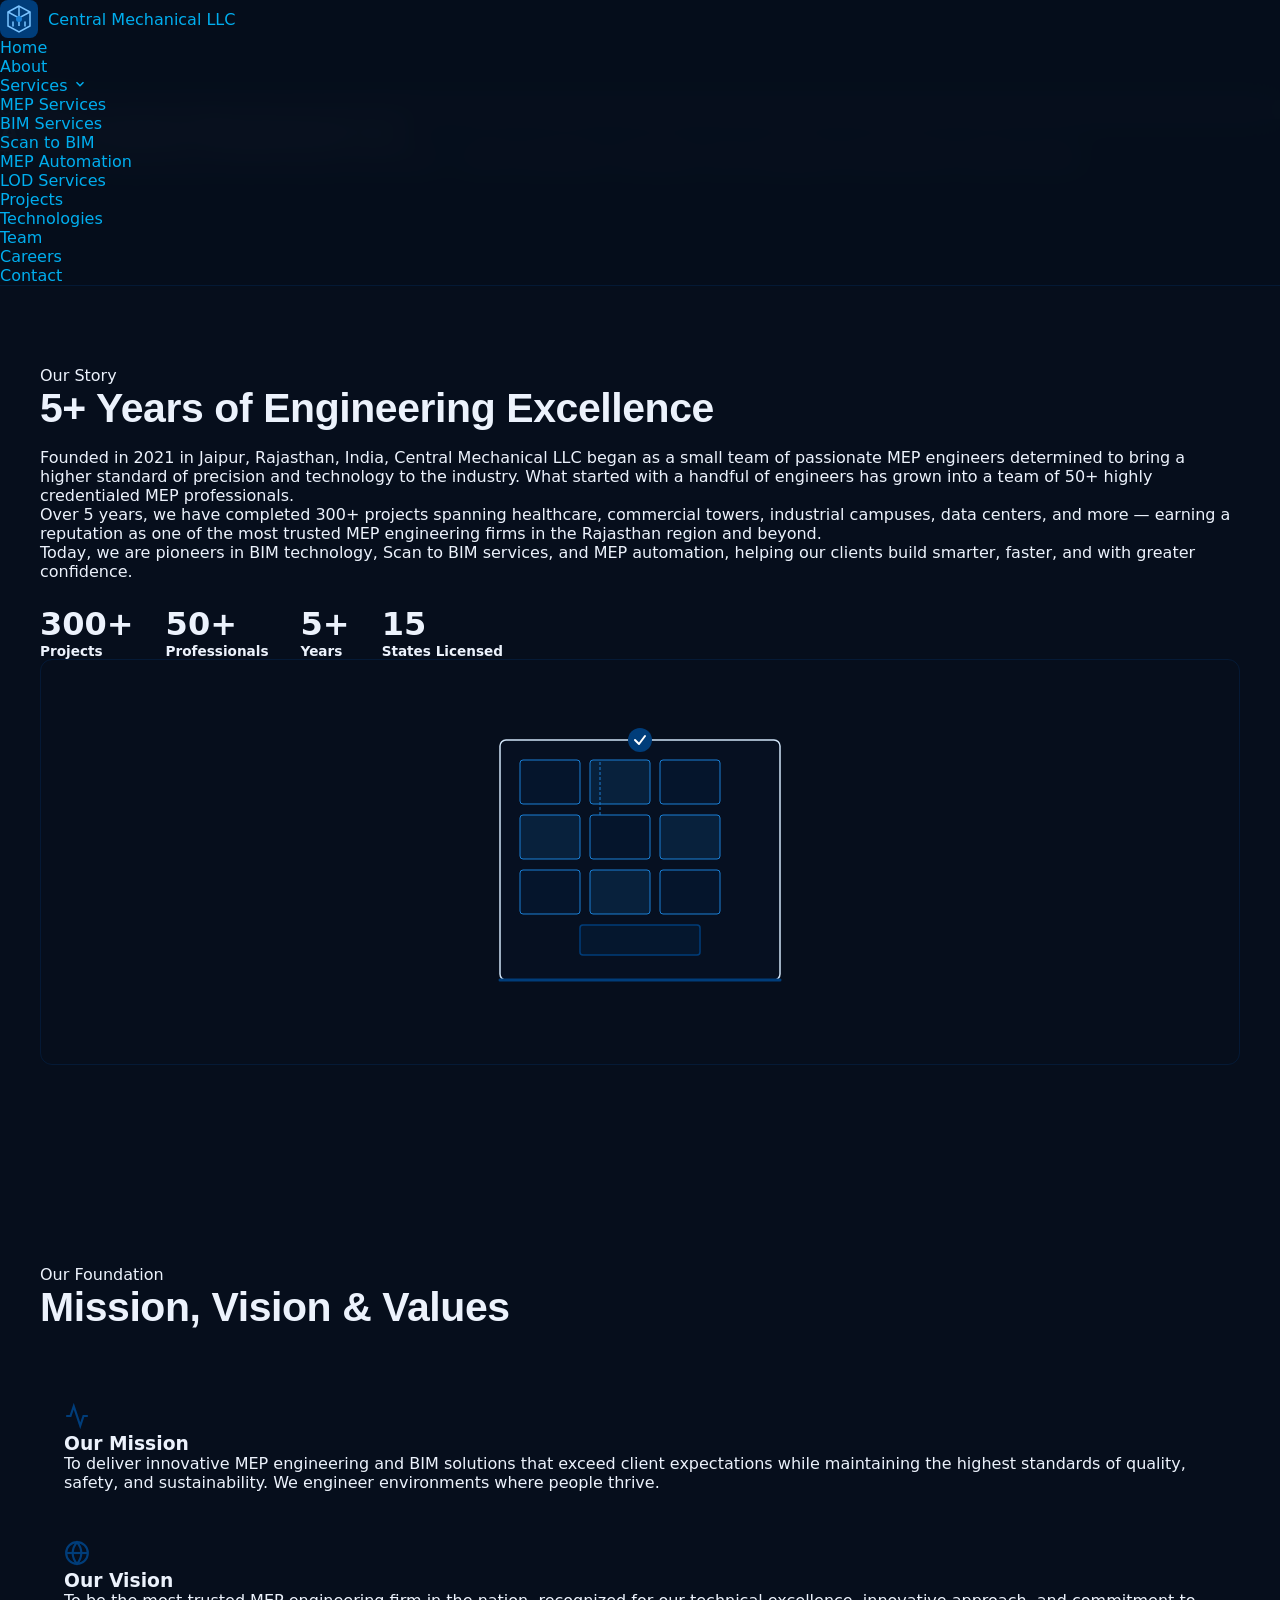
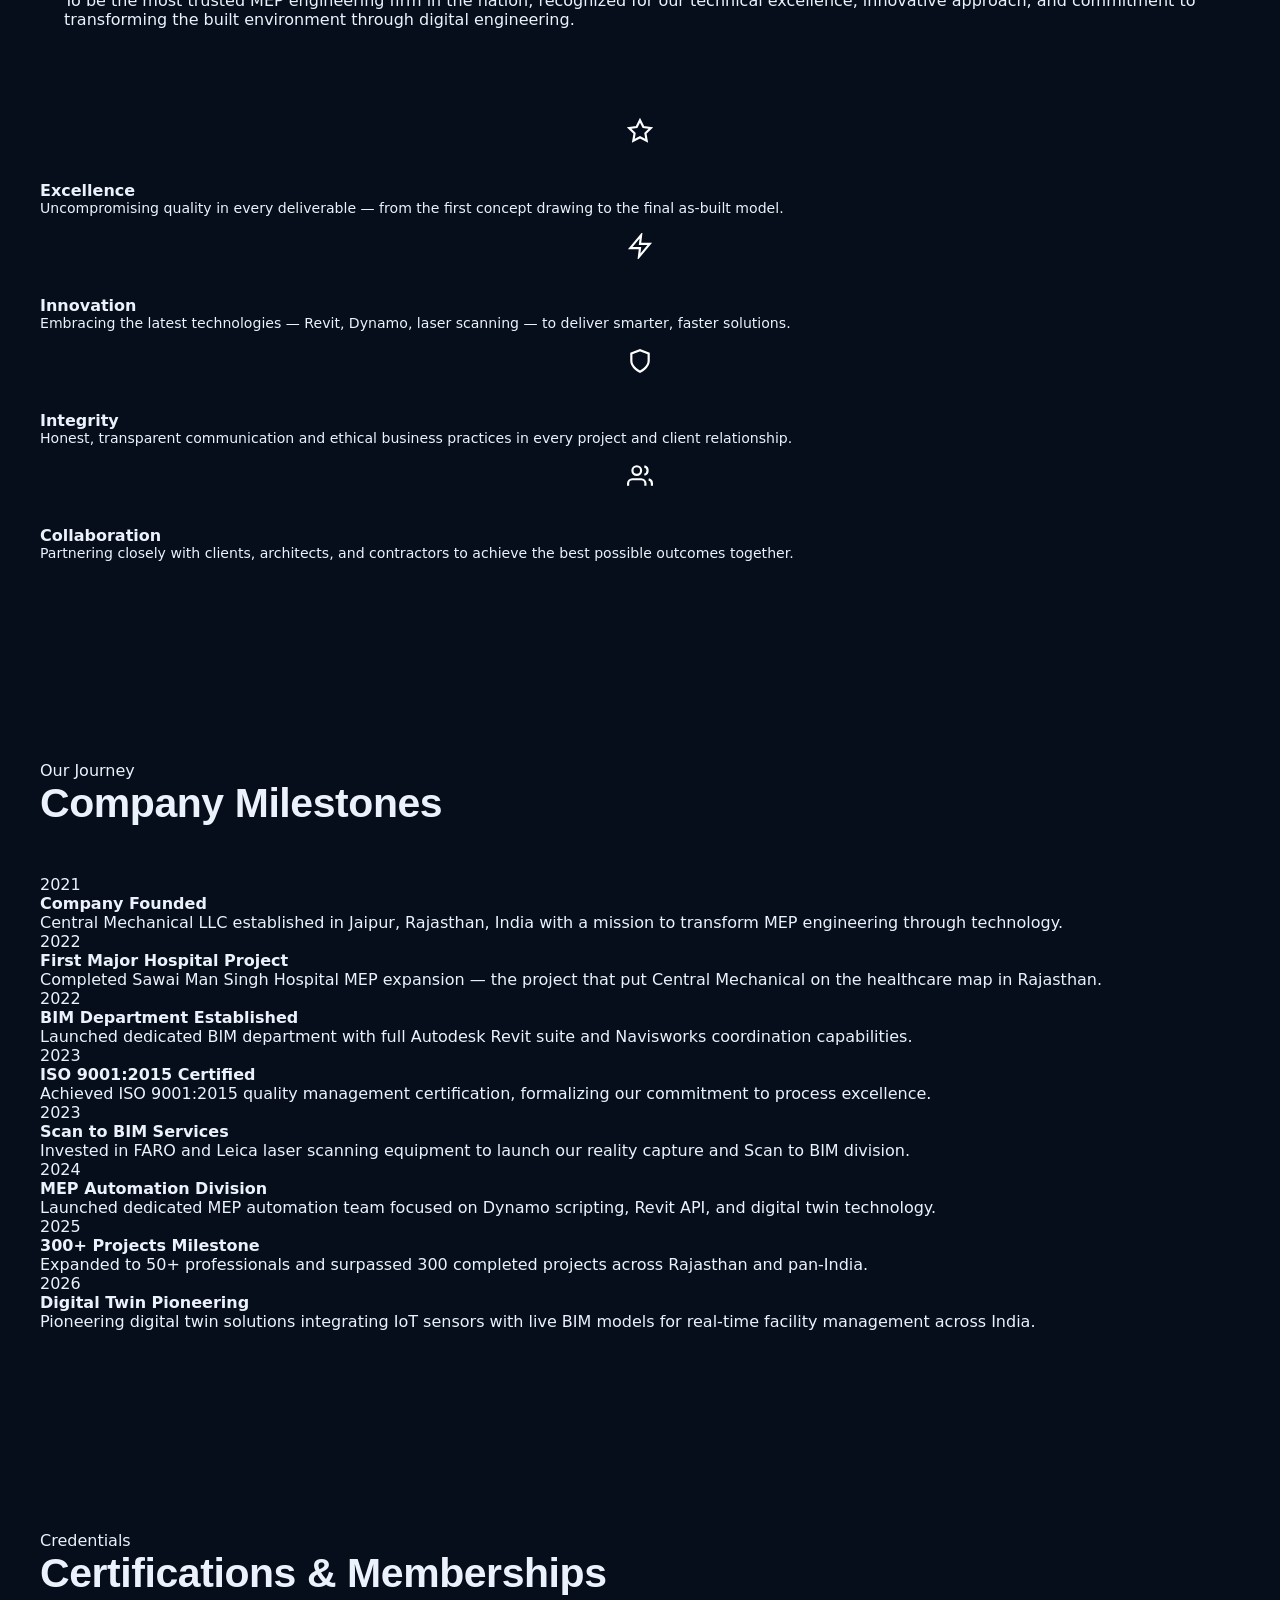
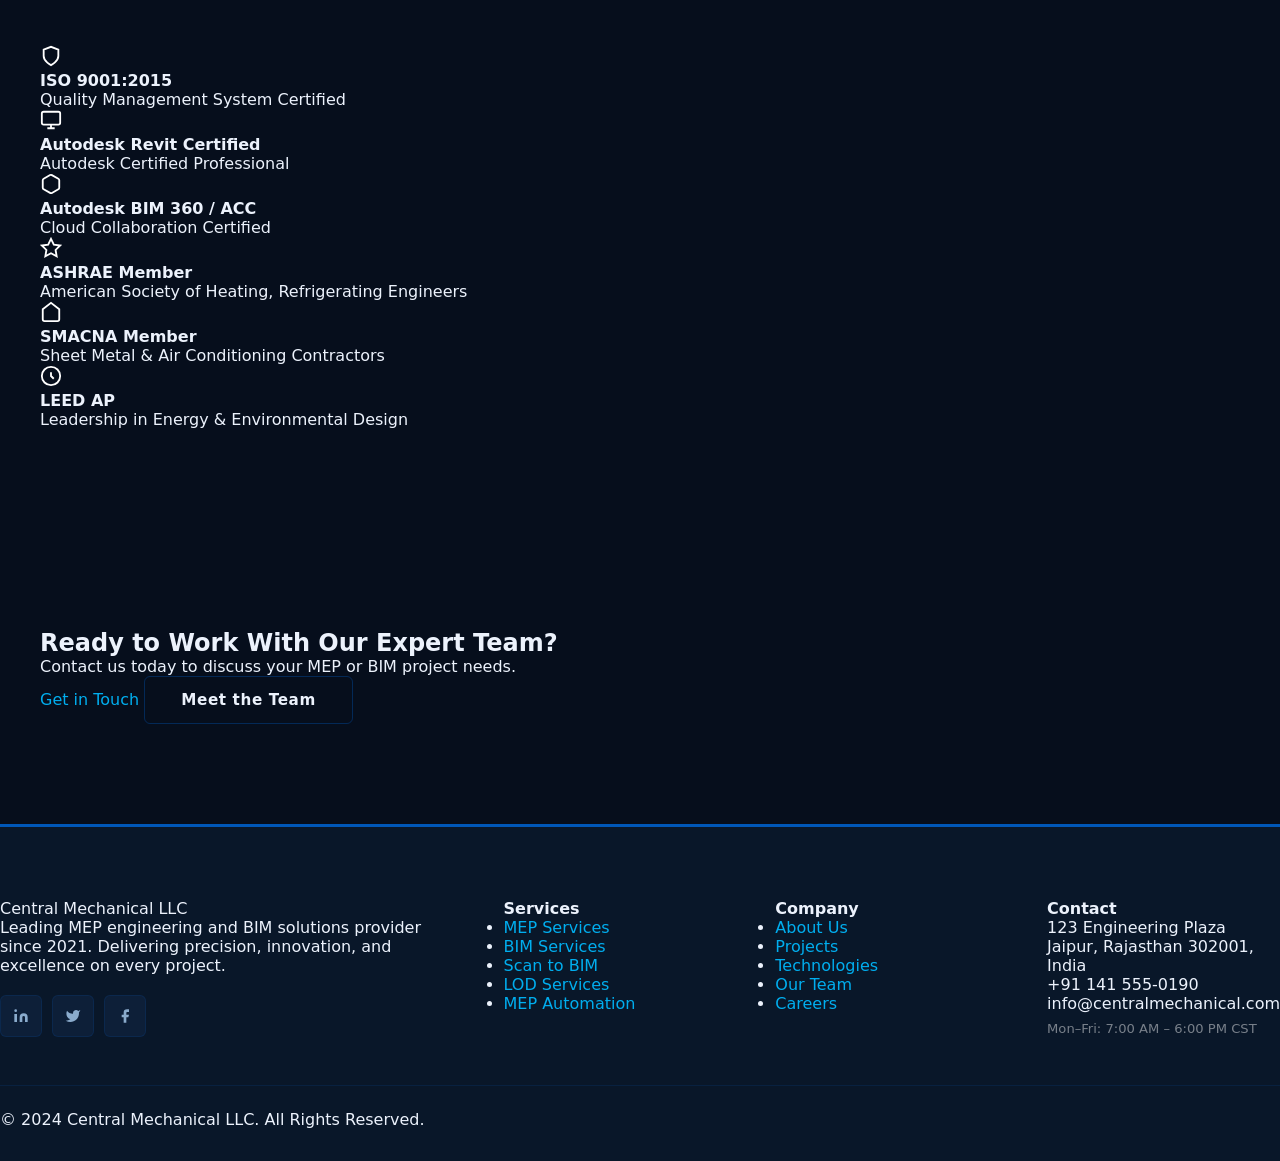
<file: about.html>
<!DOCTYPE html>
<html lang="en">
<head>
  <meta charset="UTF-8">
  <meta name="viewport" content="width=device-width, initial-scale=1.0">
  <meta name="description" content="Learn about Central Mechanical LLC - founded 2021, 50+ MEP professionals, 300+ projects, ISO 9001 certified.">
  <title>About Us | Central Mechanical LLC</title>
  <link rel="preconnect" href="https://fonts.googleapis.com">
  <link rel="preconnect" href="https://fonts.gstatic.com" crossorigin>
  <link href="https://fonts.googleapis.com/css2?family=Roboto:wght@300;400;500;600;700;900&family=Open+Sans:wght@300;400;500;600;700&display=swap" rel="stylesheet">
  <link rel="stylesheet" href="css/styles.css">
</head>
<body>
<nav class="navbar" id="navbar">
  <div class="nav-container">
    <a href="index.html" class="nav-logo">
      <svg width="38" height="38" viewBox="0 0 38 38" fill="none" xmlns="http://www.w3.org/2000/svg">
        <rect width="38" height="38" rx="8" fill="#003d7a"/>
        <path d="M19 6L8 12v14l11 6 11-6V12L19 6z" fill="none" stroke="#7ac3ff" stroke-width="1.5"/>
        <path d="M19 6v20M8 12l11 6 11-6" stroke="#7ac3ff" stroke-width="1.5"/>
        <circle cx="19" cy="19" r="3" fill="#1a7fd4"/>
        <path d="M13 22v4M25 22v4" stroke="#7ac3ff" stroke-width="1.5" stroke-linecap="round"/>
      </svg>
      <span>Central Mechanical LLC</span>
    </a>
    <button class="hamburger" id="hamburger" aria-label="Menu">
      <span></span><span></span><span></span>
    </button>
    <ul class="nav-menu" id="nav-menu">
      <li><a href="index.html">Home</a></li>
      <li><a href="about.html">About</a></li>
      <li class="dropdown">
        <a href="#" class="dropdown-toggle">Services <svg width="14" height="14" viewBox="0 0 24 24" fill="none" stroke="currentColor" stroke-width="2.5"><polyline points="6 9 12 15 18 9"/></svg></a>
        <ul class="dropdown-menu">
          <li><a href="mep-services.html">MEP Services</a></li>
          <li><a href="bim-services.html">BIM Services</a></li>
          <li><a href="scan-to-bim.html">Scan to BIM</a></li>
          <li><a href="mep-automation.html">MEP Automation</a></li>
        </ul>
      </li>
      <li><a href="lod-services.html">LOD Services</a></li>
      <li><a href="projects.html">Projects</a></li>
      <li><a href="technologies.html">Technologies</a></li>
      <li><a href="team.html">Team</a></li>
      <li><a href="careers.html">Careers</a></li>
      <li><a href="contact.html" class="nav-btn">Contact</a></li>
    </ul>
  </div>
</nav>
<section class="page-hero">
  <div class="page-hero-content">
    <div class="section-label" style="background:rgba(255,255,255,0.15);color:rgba(255,255,255,0.9);">Our Story</div>
    <h1>About Central Mechanical LLC</h1>
    <p>Trusted MEP engineering and BIM solutions since 2021 — built on precision, innovation, and a relentless commitment to client success.</p>
  </div>
</section>

<section class="section">
  <div class="container">
    <div class="grid grid-2" style="gap:4rem;align-items:center;">
      <div class="slide-left">
        <div class="section-label">Our Story</div>
        <h2 class="section-title">5+ Years of Engineering Excellence</h2>
        <div class="divider divider-left"></div>
        <p>Founded in 2021 in Jaipur, Rajasthan, India, Central Mechanical LLC began as a small team of passionate MEP engineers determined to bring a higher standard of precision and technology to the industry. What started with a handful of engineers has grown into a team of 50+ highly credentialed MEP professionals.</p>
        <p>Over 5 years, we have completed 300+ projects spanning healthcare, commercial towers, industrial campuses, data centers, and more — earning a reputation as one of the most trusted MEP engineering firms in the Rajasthan region and beyond.</p>
        <p>Today, we are pioneers in BIM technology, Scan to BIM services, and MEP automation, helping our clients build smarter, faster, and with greater confidence.</p>
        <div style="display:flex;gap:2rem;margin-top:1.5rem;">
          <div><div class="stat-number" style="font-size:2rem;font-weight:900;color:var(--primary);">300+</div><div style="font-size:0.85rem;color:var(--text-gray);font-weight:600;">Projects</div></div>
          <div><div class="stat-number" style="font-size:2rem;font-weight:900;color:var(--primary);">50+</div><div style="font-size:0.85rem;color:var(--text-gray);font-weight:600;">Professionals</div></div>
          <div><div class="stat-number" style="font-size:2rem;font-weight:900;color:var(--primary);">5+</div><div style="font-size:0.85rem;color:var(--text-gray);font-weight:600;">Years</div></div>
          <div><div class="stat-number" style="font-size:2rem;font-weight:900;color:var(--primary);">15</div><div style="font-size:0.85rem;color:var(--text-gray);font-weight:600;">States Licensed</div></div>
        </div>
      </div>
      <div class="slide-right" style="background:var(--light-blue);border-radius:var(--radius-lg);padding:2.5rem;border:1px solid var(--border);">
        <svg width="100%" height="320" viewBox="0 0 400 320" fill="none">
          <rect x="60" y="40" width="280" height="240" rx="6" fill="rgba(0,61,122,0.06)" stroke="#d0e4f7" stroke-width="1.5"/>
          <rect x="80" y="60" width="60" height="44" rx="3" fill="rgba(0,61,122,0.12)" stroke="#1a7fd4" stroke-width="1"/>
          <rect x="150" y="60" width="60" height="44" rx="3" fill="rgba(26,127,212,0.15)" stroke="#1a7fd4" stroke-width="1"/>
          <rect x="220" y="60" width="60" height="44" rx="3" fill="rgba(0,61,122,0.12)" stroke="#1a7fd4" stroke-width="1"/>
          <rect x="80" y="115" width="60" height="44" rx="3" fill="rgba(26,127,212,0.15)" stroke="#1a7fd4" stroke-width="1"/>
          <rect x="150" y="115" width="60" height="44" rx="3" fill="rgba(0,61,122,0.12)" stroke="#1a7fd4" stroke-width="1"/>
          <rect x="220" y="115" width="60" height="44" rx="3" fill="rgba(26,127,212,0.15)" stroke="#1a7fd4" stroke-width="1"/>
          <rect x="80" y="170" width="60" height="44" rx="3" fill="rgba(0,61,122,0.12)" stroke="#1a7fd4" stroke-width="1"/>
          <rect x="150" y="170" width="60" height="44" rx="3" fill="rgba(26,127,212,0.15)" stroke="#1a7fd4" stroke-width="1"/>
          <rect x="220" y="170" width="60" height="44" rx="3" fill="rgba(0,61,122,0.12)" stroke="#1a7fd4" stroke-width="1"/>
          <rect x="140" y="225" width="120" height="30" rx="3" fill="rgba(0,61,122,0.15)" stroke="#003d7a" stroke-width="1.5"/>
          <line x1="60" y1="280" x2="340" y2="280" stroke="#003d7a" stroke-width="3" stroke-linecap="round"/>
          <path d="M90 60 H90 M160 115 L160 60" stroke="#1a7fd4" stroke-width="1" stroke-dasharray="3 2"/>
          <circle cx="200" cy="40" r="12" fill="#003d7a"/>
          <path d="M195 40 l4 4 6-8" stroke="white" stroke-width="2" stroke-linecap="round" stroke-linejoin="round"/>
        </svg>
      </div>
    </div>
  </div>
</section>

<section class="section bg-light">
  <div class="container">
    <div class="text-center" style="margin-bottom:3rem;">
      <div class="section-label">Our Foundation</div>
      <h2 class="section-title">Mission, Vision &amp; Values</h2>
      <div class="divider"></div>
    </div>
    <div class="grid grid-2" style="margin-bottom:3rem;">
      <div class="card card-body fade-in">
        <div class="card-icon"><svg width="26" height="26" viewBox="0 0 24 24" fill="none" stroke="#003d7a" stroke-width="2"><path d="M22 12h-4l-3 9L9 3l-3 9H2"/></svg></div>
        <h3>Our Mission</h3>
        <p>To deliver innovative MEP engineering and BIM solutions that exceed client expectations while maintaining the highest standards of quality, safety, and sustainability. We engineer environments where people thrive.</p>
      </div>
      <div class="card card-body fade-in delay-1">
        <div class="card-icon"><svg width="26" height="26" viewBox="0 0 24 24" fill="none" stroke="#003d7a" stroke-width="2"><circle cx="12" cy="12" r="10"/><line x1="2" y1="12" x2="22" y2="12"/><path d="M12 2a15.3 15.3 0 014 10 15.3 15.3 0 01-4 10 15.3 15.3 0 01-4-10 15.3 15.3 0 014-10z"/></svg></div>
        <h3>Our Vision</h3>
        <p>To be the most trusted MEP engineering firm in the nation, recognized for our technical excellence, innovative approach, and commitment to transforming the built environment through digital engineering.</p>
      </div>
    </div>
    <div class="grid grid-4">
      <div class="team-card fade-in">
        <div style="width:60px;height:60px;background:var(--gradient);border-radius:var(--radius-lg);display:flex;align-items:center;justify-content:center;margin:0 auto 1.25rem;">
          <svg width="26" height="26" viewBox="0 0 24 24" fill="none" stroke="white" stroke-width="2"><path d="M12 2l3.09 6.26L22 9.27l-5 4.87 1.18 6.88L12 17.77l-6.18 3.25L7 14.14 2 9.27l6.91-1.01L12 2z"/></svg>
        </div>
        <h4>Excellence</h4>
        <p style="font-size:0.88rem;">Uncompromising quality in every deliverable — from the first concept drawing to the final as-built model.</p>
      </div>
      <div class="team-card fade-in delay-1">
        <div style="width:60px;height:60px;background:var(--gradient);border-radius:var(--radius-lg);display:flex;align-items:center;justify-content:center;margin:0 auto 1.25rem;">
          <svg width="26" height="26" viewBox="0 0 24 24" fill="none" stroke="white" stroke-width="2"><polygon points="13 2 3 14 12 14 11 22 21 10 12 10 13 2"/></svg>
        </div>
        <h4>Innovation</h4>
        <p style="font-size:0.88rem;">Embracing the latest technologies — Revit, Dynamo, laser scanning — to deliver smarter, faster solutions.</p>
      </div>
      <div class="team-card fade-in delay-2">
        <div style="width:60px;height:60px;background:var(--gradient);border-radius:var(--radius-lg);display:flex;align-items:center;justify-content:center;margin:0 auto 1.25rem;">
          <svg width="26" height="26" viewBox="0 0 24 24" fill="none" stroke="white" stroke-width="2"><path d="M12 22s8-4 8-10V5l-8-3-8 3v7c0 6 8 10 8 10z"/></svg>
        </div>
        <h4>Integrity</h4>
        <p style="font-size:0.88rem;">Honest, transparent communication and ethical business practices in every project and client relationship.</p>
      </div>
      <div class="team-card fade-in delay-3">
        <div style="width:60px;height:60px;background:var(--gradient);border-radius:var(--radius-lg);display:flex;align-items:center;justify-content:center;margin:0 auto 1.25rem;">
          <svg width="26" height="26" viewBox="0 0 24 24" fill="none" stroke="white" stroke-width="2"><path d="M17 21v-2a4 4 0 00-4-4H5a4 4 0 00-4 4v2"/><circle cx="9" cy="7" r="4"/><path d="M23 21v-2a4 4 0 00-3-3.87"/><path d="M16 3.13a4 4 0 010 7.75"/></svg>
        </div>
        <h4>Collaboration</h4>
        <p style="font-size:0.88rem;">Partnering closely with clients, architects, and contractors to achieve the best possible outcomes together.</p>
      </div>
    </div>
  </div>
</section>

<section class="section">
  <div class="container">
    <div class="text-center" style="margin-bottom:3rem;">
      <div class="section-label">Our Journey</div>
      <h2 class="section-title">Company Milestones</h2>
      <div class="divider"></div>
    </div>
    <div class="timeline">
      <div class="timeline-item"><div class="timeline-content timeline-left"><div class="timeline-year">2021</div><h4>Company Founded</h4><p>Central Mechanical LLC established in Jaipur, Rajasthan, India with a mission to transform MEP engineering through technology.</p></div><div class="timeline-dot"></div><div class="timeline-content timeline-right" style="visibility:hidden;"></div></div>
      <div class="timeline-item"><div class="timeline-content timeline-left" style="visibility:hidden;"></div><div class="timeline-dot"></div><div class="timeline-content timeline-right"><div class="timeline-year">2022</div><h4>First Major Hospital Project</h4><p>Completed Sawai Man Singh Hospital MEP expansion — the project that put Central Mechanical on the healthcare map in Rajasthan.</p></div></div>
      <div class="timeline-item"><div class="timeline-content timeline-left"><div class="timeline-year">2022</div><h4>BIM Department Established</h4><p>Launched dedicated BIM department with full Autodesk Revit suite and Navisworks coordination capabilities.</p></div><div class="timeline-dot"></div><div class="timeline-content timeline-right" style="visibility:hidden;"></div></div>
      <div class="timeline-item"><div class="timeline-content timeline-left" style="visibility:hidden;"></div><div class="timeline-dot"></div><div class="timeline-content timeline-right"><div class="timeline-year">2023</div><h4>ISO 9001:2015 Certified</h4><p>Achieved ISO 9001:2015 quality management certification, formalizing our commitment to process excellence.</p></div></div>
      <div class="timeline-item"><div class="timeline-content timeline-left"><div class="timeline-year">2023</div><h4>Scan to BIM Services</h4><p>Invested in FARO and Leica laser scanning equipment to launch our reality capture and Scan to BIM division.</p></div><div class="timeline-dot"></div><div class="timeline-content timeline-right" style="visibility:hidden;"></div></div>
      <div class="timeline-item"><div class="timeline-content timeline-left" style="visibility:hidden;"></div><div class="timeline-dot"></div><div class="timeline-content timeline-right"><div class="timeline-year">2024</div><h4>MEP Automation Division</h4><p>Launched dedicated MEP automation team focused on Dynamo scripting, Revit API, and digital twin technology.</p></div></div>
      <div class="timeline-item"><div class="timeline-content timeline-left"><div class="timeline-year">2025</div><h4>300+ Projects Milestone</h4><p>Expanded to 50+ professionals and surpassed 300 completed projects across Rajasthan and pan-India.</p></div><div class="timeline-dot"></div><div class="timeline-content timeline-right" style="visibility:hidden;"></div></div>
      <div class="timeline-item"><div class="timeline-content timeline-left" style="visibility:hidden;"></div><div class="timeline-dot"></div><div class="timeline-content timeline-right"><div class="timeline-year">2026</div><h4>Digital Twin Pioneering</h4><p>Pioneering digital twin solutions integrating IoT sensors with live BIM models for real-time facility management across India.</p></div></div>
    </div>
  </div>
</section>

<section class="section bg-light">
  <div class="container">
    <div class="text-center" style="margin-bottom:3rem;">
      <div class="section-label">Credentials</div>
      <h2 class="section-title">Certifications &amp; Memberships</h2>
      <div class="divider"></div>
    </div>
    <div class="grid grid-3">
      <div class="cert-badge fade-in"><div class="cert-icon"><svg width="22" height="22" viewBox="0 0 24 24" fill="none" stroke="white" stroke-width="2"><path d="M12 22s8-4 8-10V5l-8-3-8 3v7c0 6 8 10 8 10z"/></svg></div><div><h4>ISO 9001:2015</h4><p>Quality Management System Certified</p></div></div>
      <div class="cert-badge fade-in delay-1"><div class="cert-icon"><svg width="22" height="22" viewBox="0 0 24 24" fill="none" stroke="white" stroke-width="2"><rect x="2" y="3" width="20" height="14" rx="2"/><path d="M8 21h8M12 17v4"/></svg></div><div><h4>Autodesk Revit Certified</h4><p>Autodesk Certified Professional</p></div></div>
      <div class="cert-badge fade-in delay-2"><div class="cert-icon"><svg width="22" height="22" viewBox="0 0 24 24" fill="none" stroke="white" stroke-width="2"><path d="M21 16V8a2 2 0 00-1-1.73l-7-4a2 2 0 00-2 0l-7 4A2 2 0 003 8v8a2 2 0 001 1.73l7 4a2 2 0 002 0l7-4A2 2 0 0021 16z"/></svg></div><div><h4>Autodesk BIM 360 / ACC</h4><p>Cloud Collaboration Certified</p></div></div>
      <div class="cert-badge fade-in"><div class="cert-icon"><svg width="22" height="22" viewBox="0 0 24 24" fill="none" stroke="white" stroke-width="2"><path d="M12 2l3.09 6.26L22 9.27l-5 4.87 1.18 6.88L12 17.77l-6.18 3.25L7 14.14 2 9.27l6.91-1.01L12 2z"/></svg></div><div><h4>ASHRAE Member</h4><p>American Society of Heating, Refrigerating Engineers</p></div></div>
      <div class="cert-badge fade-in delay-1"><div class="cert-icon"><svg width="22" height="22" viewBox="0 0 24 24" fill="none" stroke="white" stroke-width="2"><path d="M3 9l9-7 9 7v11a2 2 0 01-2 2H5a2 2 0 01-2-2z"/></svg></div><div><h4>SMACNA Member</h4><p>Sheet Metal &amp; Air Conditioning Contractors</p></div></div>
      <div class="cert-badge fade-in delay-2"><div class="cert-icon"><svg width="22" height="22" viewBox="0 0 24 24" fill="none" stroke="white" stroke-width="2"><circle cx="12" cy="12" r="10"/><path d="M12 8v4l3 3"/></svg></div><div><h4>LEED AP</h4><p>Leadership in Energy &amp; Environmental Design</p></div></div>
    </div>
  </div>
</section>

<section class="cta-section">
  <div class="container">
    <h2>Ready to Work With Our Expert Team?</h2>
    <p>Contact us today to discuss your MEP or BIM project needs.</p>
    <div class="cta-actions">
      <a href="contact.html" class="btn btn-white btn-lg">Get in Touch</a>
      <a href="team.html" class="btn btn-secondary btn-lg">Meet the Team</a>
    </div>
  </div>
</section>

<footer class="footer">
  <div class="footer-container">
    <div class="footer-grid">
      <div class="footer-col">
        <div class="footer-logo">Central Mechanical LLC</div>
        <p>Leading MEP engineering and BIM solutions provider since 2021. Delivering precision, innovation, and excellence on every project.</p>
        <div class="footer-social">
          <a href="#" class="social-link" aria-label="LinkedIn"><svg width="16" height="16" viewBox="0 0 24 24" fill="currentColor"><path d="M16 8a6 6 0 016 6v7h-4v-7a2 2 0 00-2-2 2 2 0 00-2 2v7h-4v-7a6 6 0 016-6zM2 9h4v12H2z"/><circle cx="4" cy="4" r="2"/></svg></a>
          <a href="#" class="social-link" aria-label="Twitter"><svg width="16" height="16" viewBox="0 0 24 24" fill="currentColor"><path d="M23 3a10.9 10.9 0 01-3.14 1.53 4.48 4.48 0 00-7.86 3v1A10.66 10.66 0 013 4s-4 9 5 13a11.64 11.64 0 01-7 2c9 5 20 0 20-11.5a4.5 4.5 0 00-.08-.83A7.72 7.72 0 0023 3z"/></svg></a>
          <a href="#" class="social-link" aria-label="Facebook"><svg width="16" height="16" viewBox="0 0 24 24" fill="currentColor"><path d="M18 2h-3a5 5 0 00-5 5v3H7v4h3v8h4v-8h3l1-4h-4V7a1 1 0 011-1h3z"/></svg></a>
        </div>
      </div>
      <div class="footer-col">
        <h4>Services</h4>
        <ul>
          <li><a href="mep-services.html">MEP Services</a></li>
          <li><a href="bim-services.html">BIM Services</a></li>
          <li><a href="scan-to-bim.html">Scan to BIM</a></li>
          <li><a href="lod-services.html">LOD Services</a></li>
          <li><a href="mep-automation.html">MEP Automation</a></li>
        </ul>
      </div>
      <div class="footer-col">
        <h4>Company</h4>
        <ul>
          <li><a href="about.html">About Us</a></li>
          <li><a href="projects.html">Projects</a></li>
          <li><a href="technologies.html">Technologies</a></li>
          <li><a href="team.html">Our Team</a></li>
          <li><a href="careers.html">Careers</a></li>
        </ul>
      </div>
      <div class="footer-col">
        <h4>Contact</h4>
        <p>123 Engineering Plaza<br>Jaipur, Rajasthan 302001, India</p>
        <p>+91 141 555-0190</p>
        <p>info@centralmechanical.com</p>
        <p style="margin-top:0.5rem;font-size:0.82rem;color:rgba(255,255,255,0.45);">Mon&#8211;Fri: 7:00 AM &#8211; 6:00 PM CST</p>
      </div>
    </div>
    <div class="footer-bottom">
      <p>&copy; 2024 Central Mechanical LLC. All Rights Reserved.</p>
    </div>
  </div>
</footer>
<script src="js/main.js"></script>
</body>
</html>
</file>
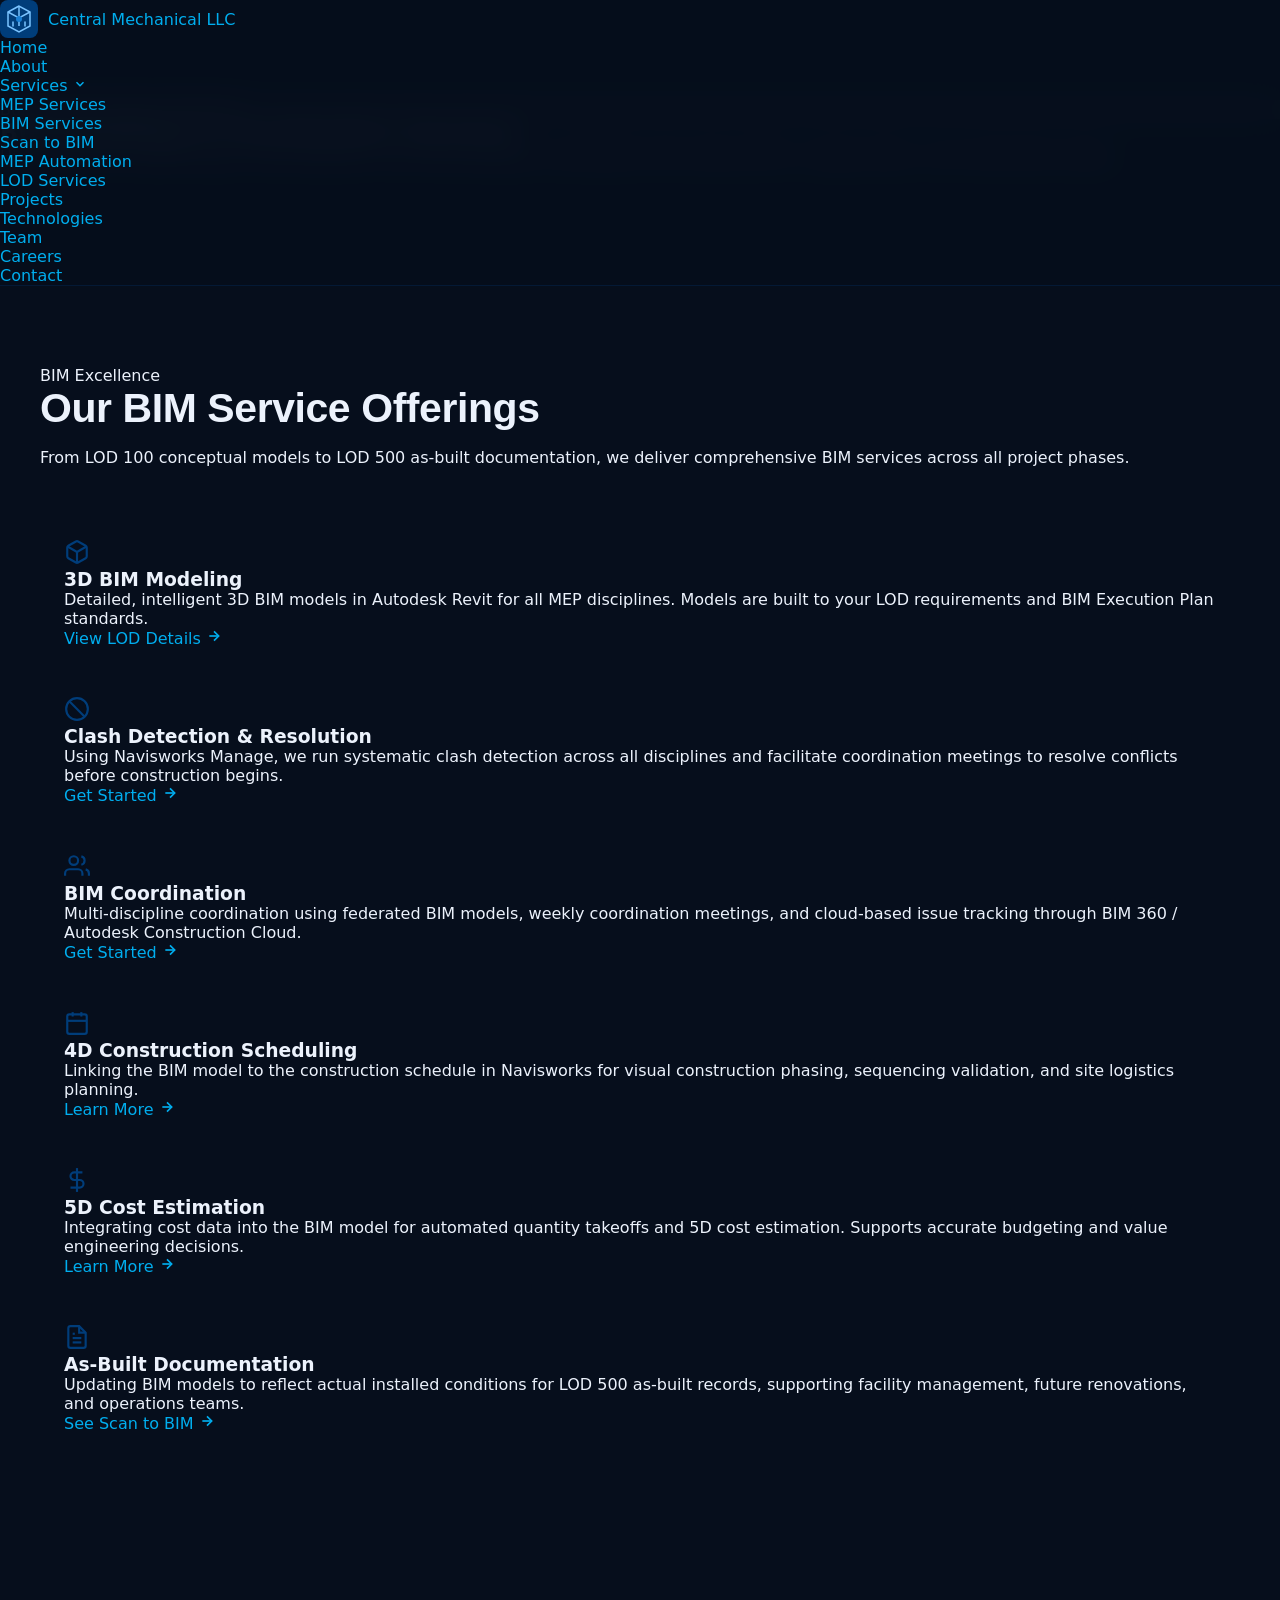
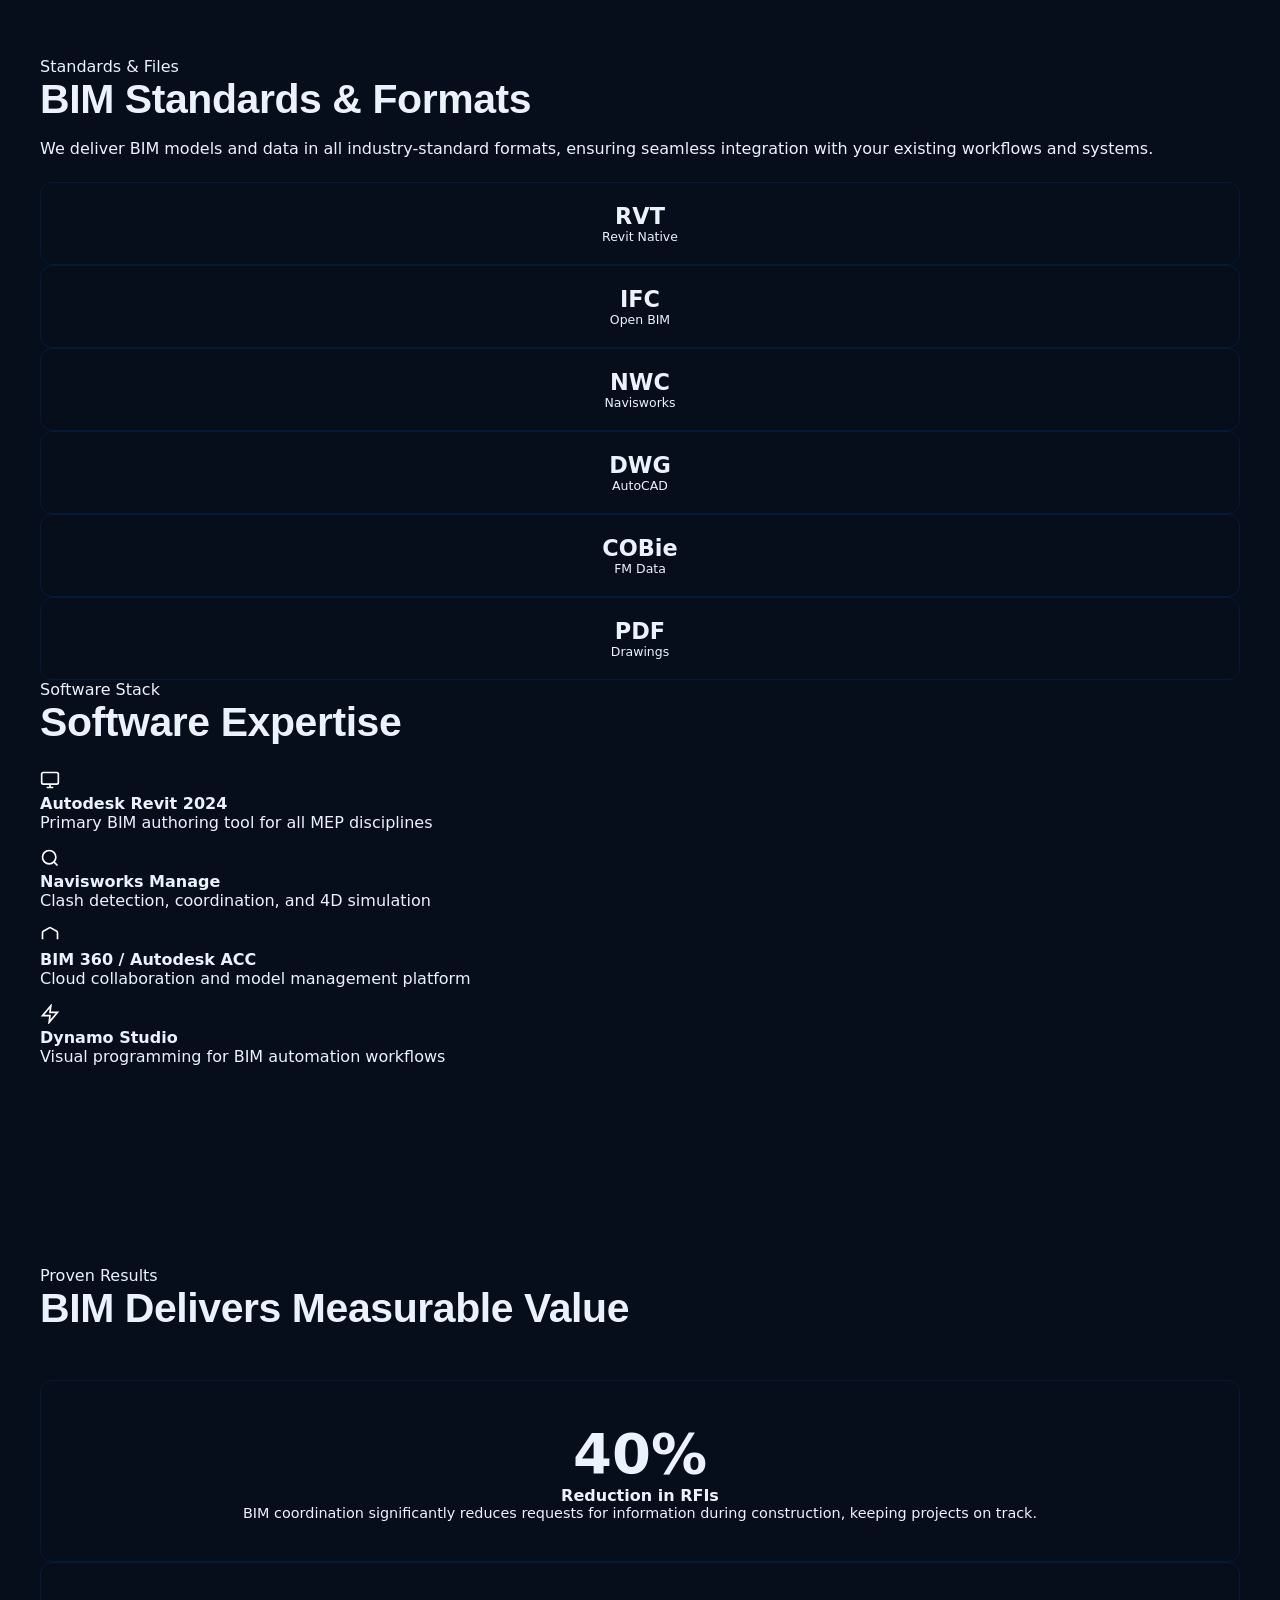
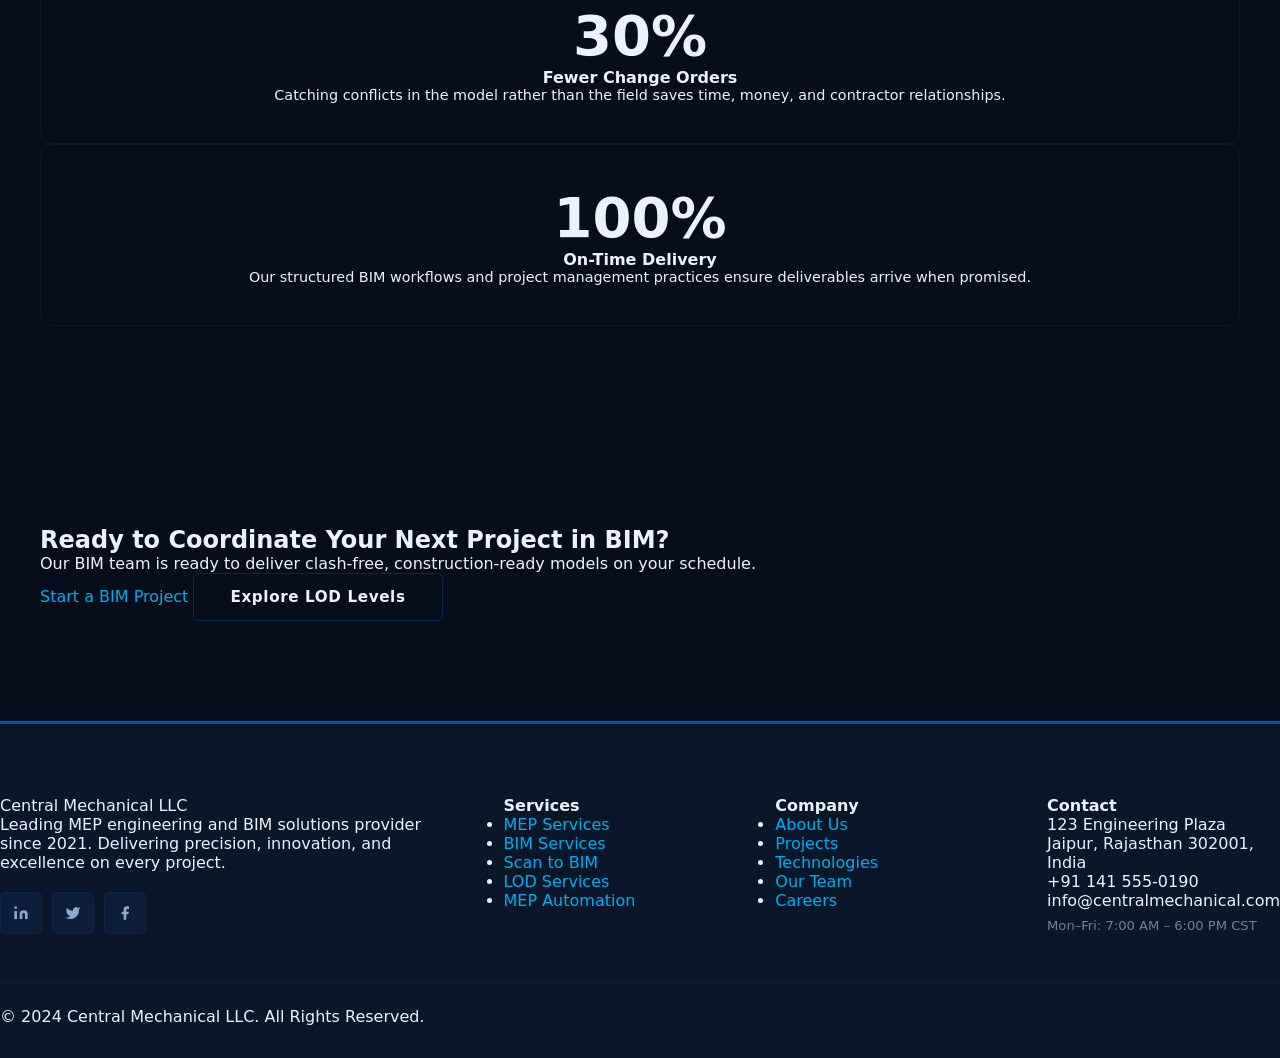
<file: bim-services.html>
<!DOCTYPE html>
<html lang="en">
<head>
  <meta charset="UTF-8">
  <meta name="viewport" content="width=device-width, initial-scale=1.0">
  <meta name="description" content="Expert BIM modeling, clash detection, and coordination services using Autodesk Revit and Navisworks.">
  <title>BIM Modeling & Coordination Services | Central Mechanical LLC</title>
  <link rel="preconnect" href="https://fonts.googleapis.com">
  <link rel="preconnect" href="https://fonts.gstatic.com" crossorigin>
  <link href="https://fonts.googleapis.com/css2?family=Roboto:wght@300;400;500;600;700;900&family=Open+Sans:wght@300;400;500;600;700&display=swap" rel="stylesheet">
  <link rel="stylesheet" href="css/styles.css">
</head>
<body>
<nav class="navbar" id="navbar">
  <div class="nav-container">
    <a href="index.html" class="nav-logo">
      <svg width="38" height="38" viewBox="0 0 38 38" fill="none" xmlns="http://www.w3.org/2000/svg">
        <rect width="38" height="38" rx="8" fill="#003d7a"/>
        <path d="M19 6L8 12v14l11 6 11-6V12L19 6z" fill="none" stroke="#7ac3ff" stroke-width="1.5"/>
        <path d="M19 6v20M8 12l11 6 11-6" stroke="#7ac3ff" stroke-width="1.5"/>
        <circle cx="19" cy="19" r="3" fill="#1a7fd4"/>
        <path d="M13 22v4M25 22v4" stroke="#7ac3ff" stroke-width="1.5" stroke-linecap="round"/>
      </svg>
      <span>Central Mechanical LLC</span>
    </a>
    <button class="hamburger" id="hamburger" aria-label="Menu">
      <span></span><span></span><span></span>
    </button>
    <ul class="nav-menu" id="nav-menu">
      <li><a href="index.html" class="active">Home</a></li>
      <li><a href="about.html">About</a></li>
      <li class="dropdown">
        <a href="#" class="dropdown-toggle">Services <svg width="14" height="14" viewBox="0 0 24 24" fill="none" stroke="currentColor" stroke-width="2.5"><polyline points="6 9 12 15 18 9"/></svg></a>
        <ul class="dropdown-menu">
          <li><a href="mep-services.html">MEP Services</a></li>
          <li><a href="bim-services.html">BIM Services</a></li>
          <li><a href="scan-to-bim.html">Scan to BIM</a></li>
          <li><a href="mep-automation.html">MEP Automation</a></li>
        </ul>
      </li>
      <li><a href="lod-services.html">LOD Services</a></li>
      <li><a href="projects.html">Projects</a></li>
      <li><a href="technologies.html">Technologies</a></li>
      <li><a href="team.html">Team</a></li>
      <li><a href="careers.html">Careers</a></li>
      <li><a href="contact.html" class="nav-btn">Contact</a></li>
    </ul>
  </div>
</nav>

<section class="page-hero">
  <div class="page-hero-content">
    <div class="section-label" style="background:rgba(255,255,255,0.15);color:rgba(255,255,255,0.9);">Building Information Modeling</div>
    <h1>BIM Modeling &amp; Coordination Services</h1>
    <p>High-precision 3D BIM models, clash detection, and multi-discipline coordination that reduces RFIs, change orders, and construction waste.</p>
  </div>
</section>

<section class="section">
  <div class="container">
    <div class="text-center" style="margin-bottom:3rem;">
      <div class="section-label">BIM Excellence</div>
      <h2 class="section-title">Our BIM Service Offerings</h2>
      <div class="divider"></div>
      <p class="section-subtitle">From LOD 100 conceptual models to LOD 500 as-built documentation, we deliver comprehensive BIM services across all project phases.</p>
    </div>
    <div class="grid grid-3">
      <div class="card card-body fade-in">
        <div class="card-icon"><svg width="26" height="26" viewBox="0 0 24 24" fill="none" stroke="#003d7a" stroke-width="2"><path d="M21 16V8a2 2 0 00-1-1.73l-7-4a2 2 0 00-2 0l-7 4A2 2 0 003 8v8a2 2 0 001 1.73l7 4a2 2 0 002 0l7-4A2 2 0 0021 16z"/><polyline points="3.27 6.96 12 12.01 20.73 6.96"/><line x1="12" y1="22.08" x2="12" y2="12"/></svg></div>
        <h3>3D BIM Modeling</h3>
        <p>Detailed, intelligent 3D BIM models in Autodesk Revit for all MEP disciplines. Models are built to your LOD requirements and BIM Execution Plan standards.</p>
        <a href="lod-services.html" class="card-link">View LOD Details <svg width="16" height="16" viewBox="0 0 24 24" fill="none" stroke="currentColor" stroke-width="2.5"><line x1="5" y1="12" x2="19" y2="12"/><polyline points="12 5 19 12 12 19"/></svg></a>
      </div>
      <div class="card card-body fade-in delay-1">
        <div class="card-icon"><svg width="26" height="26" viewBox="0 0 24 24" fill="none" stroke="#003d7a" stroke-width="2"><circle cx="12" cy="12" r="10"/><line x1="4.93" y1="4.93" x2="19.07" y2="19.07"/></svg></div>
        <h3>Clash Detection &amp; Resolution</h3>
        <p>Using Navisworks Manage, we run systematic clash detection across all disciplines and facilitate coordination meetings to resolve conflicts before construction begins.</p>
        <a href="contact.html" class="card-link">Get Started <svg width="16" height="16" viewBox="0 0 24 24" fill="none" stroke="currentColor" stroke-width="2.5"><line x1="5" y1="12" x2="19" y2="12"/><polyline points="12 5 19 12 12 19"/></svg></a>
      </div>
      <div class="card card-body fade-in delay-2">
        <div class="card-icon"><svg width="26" height="26" viewBox="0 0 24 24" fill="none" stroke="#003d7a" stroke-width="2"><path d="M17 21v-2a4 4 0 00-4-4H5a4 4 0 00-4 4v2"/><circle cx="9" cy="7" r="4"/><path d="M23 21v-2a4 4 0 00-3-3.87"/><path d="M16 3.13a4 4 0 010 7.75"/></svg></div>
        <h3>BIM Coordination</h3>
        <p>Multi-discipline coordination using federated BIM models, weekly coordination meetings, and cloud-based issue tracking through BIM 360 / Autodesk Construction Cloud.</p>
        <a href="contact.html" class="card-link">Get Started <svg width="16" height="16" viewBox="0 0 24 24" fill="none" stroke="currentColor" stroke-width="2.5"><line x1="5" y1="12" x2="19" y2="12"/><polyline points="12 5 19 12 12 19"/></svg></a>
      </div>
      <div class="card card-body fade-in">
        <div class="card-icon"><svg width="26" height="26" viewBox="0 0 24 24" fill="none" stroke="#003d7a" stroke-width="2"><rect x="3" y="4" width="18" height="18" rx="2"/><line x1="16" y1="2" x2="16" y2="6"/><line x1="8" y1="2" x2="8" y2="6"/><line x1="3" y1="10" x2="21" y2="10"/></svg></div>
        <h3>4D Construction Scheduling</h3>
        <p>Linking the BIM model to the construction schedule in Navisworks for visual construction phasing, sequencing validation, and site logistics planning.</p>
        <a href="contact.html" class="card-link">Learn More <svg width="16" height="16" viewBox="0 0 24 24" fill="none" stroke="currentColor" stroke-width="2.5"><line x1="5" y1="12" x2="19" y2="12"/><polyline points="12 5 19 12 12 19"/></svg></a>
      </div>
      <div class="card card-body fade-in delay-1">
        <div class="card-icon"><svg width="26" height="26" viewBox="0 0 24 24" fill="none" stroke="#003d7a" stroke-width="2"><line x1="12" y1="1" x2="12" y2="23"/><path d="M17 5H9.5a3.5 3.5 0 000 7h5a3.5 3.5 0 010 7H6"/></svg></div>
        <h3>5D Cost Estimation</h3>
        <p>Integrating cost data into the BIM model for automated quantity takeoffs and 5D cost estimation. Supports accurate budgeting and value engineering decisions.</p>
        <a href="contact.html" class="card-link">Learn More <svg width="16" height="16" viewBox="0 0 24 24" fill="none" stroke="currentColor" stroke-width="2.5"><line x1="5" y1="12" x2="19" y2="12"/><polyline points="12 5 19 12 12 19"/></svg></a>
      </div>
      <div class="card card-body fade-in delay-2">
        <div class="card-icon"><svg width="26" height="26" viewBox="0 0 24 24" fill="none" stroke="#003d7a" stroke-width="2"><path d="M14 2H6a2 2 0 00-2 2v16a2 2 0 002 2h12a2 2 0 002-2V8z"/><polyline points="14 2 14 8 20 8"/><line x1="16" y1="13" x2="8" y2="13"/><line x1="16" y1="17" x2="8" y2="17"/><polyline points="10 9 9 9 8 9"/></svg></div>
        <h3>As-Built Documentation</h3>
        <p>Updating BIM models to reflect actual installed conditions for LOD 500 as-built records, supporting facility management, future renovations, and operations teams.</p>
        <a href="scan-to-bim.html" class="card-link">See Scan to BIM <svg width="16" height="16" viewBox="0 0 24 24" fill="none" stroke="currentColor" stroke-width="2.5"><line x1="5" y1="12" x2="19" y2="12"/><polyline points="12 5 19 12 12 19"/></svg></a>
      </div>
    </div>
  </div>
</section>

<section class="section bg-light">
  <div class="container">
    <div class="grid grid-2" style="gap:4rem;align-items:start;">
      <div class="slide-left">
        <div class="section-label">Standards &amp; Files</div>
        <h2 class="section-title">BIM Standards &amp; Formats</h2>
        <div class="divider divider-left"></div>
        <p>We deliver BIM models and data in all industry-standard formats, ensuring seamless integration with your existing workflows and systems.</p>
        <div class="grid grid-3" style="margin-top:1.5rem;">
          <div style="text-align:center;padding:1.25rem;background:var(--white);border:1px solid var(--border);border-radius:var(--radius-lg);"><div style="font-size:1.4rem;font-weight:700;color:var(--primary);">RVT</div><div style="font-size:0.78rem;color:var(--text-light);">Revit Native</div></div>
          <div style="text-align:center;padding:1.25rem;background:var(--white);border:1px solid var(--border);border-radius:var(--radius-lg);"><div style="font-size:1.4rem;font-weight:700;color:var(--primary);">IFC</div><div style="font-size:0.78rem;color:var(--text-light);">Open BIM</div></div>
          <div style="text-align:center;padding:1.25rem;background:var(--white);border:1px solid var(--border);border-radius:var(--radius-lg);"><div style="font-size:1.4rem;font-weight:700;color:var(--primary);">NWC</div><div style="font-size:0.78rem;color:var(--text-light);">Navisworks</div></div>
          <div style="text-align:center;padding:1.25rem;background:var(--white);border:1px solid var(--border);border-radius:var(--radius-lg);"><div style="font-size:1.4rem;font-weight:700;color:var(--primary);">DWG</div><div style="font-size:0.78rem;color:var(--text-light);">AutoCAD</div></div>
          <div style="text-align:center;padding:1.25rem;background:var(--white);border:1px solid var(--border);border-radius:var(--radius-lg);"><div style="font-size:1.4rem;font-weight:700;color:var(--primary);">COBie</div><div style="font-size:0.78rem;color:var(--text-light);">FM Data</div></div>
          <div style="text-align:center;padding:1.25rem;background:var(--white);border:1px solid var(--border);border-radius:var(--radius-lg);"><div style="font-size:1.4rem;font-weight:700;color:var(--primary);">PDF</div><div style="font-size:0.78rem;color:var(--text-light);">Drawings</div></div>
        </div>
      </div>
      <div class="slide-right">
        <div class="section-label">Software Stack</div>
        <h2 class="section-title">Software Expertise</h2>
        <div class="divider divider-left"></div>
        <div style="display:flex;flex-direction:column;gap:1rem;margin-top:1.5rem;">
          <div class="cert-badge"><div class="cert-icon"><svg width="20" height="20" viewBox="0 0 24 24" fill="none" stroke="white" stroke-width="2"><rect x="2" y="3" width="20" height="14" rx="2"/><path d="M8 21h8M12 17v4"/></svg></div><div><h4>Autodesk Revit 2024</h4><p>Primary BIM authoring tool for all MEP disciplines</p></div></div>
          <div class="cert-badge"><div class="cert-icon"><svg width="20" height="20" viewBox="0 0 24 24" fill="none" stroke="white" stroke-width="2"><circle cx="11" cy="11" r="8"/><line x1="21" y1="21" x2="16.65" y2="16.65"/></svg></div><div><h4>Navisworks Manage</h4><p>Clash detection, coordination, and 4D simulation</p></div></div>
          <div class="cert-badge"><div class="cert-icon"><svg width="20" height="20" viewBox="0 0 24 24" fill="none" stroke="white" stroke-width="2"><path d="M21 16V8a2 2 0 00-1-1.73l-7-4a2 2 0 00-2 0l-7 4A2 2 0 003 8v8"/></svg></div><div><h4>BIM 360 / Autodesk ACC</h4><p>Cloud collaboration and model management platform</p></div></div>
          <div class="cert-badge"><div class="cert-icon"><svg width="20" height="20" viewBox="0 0 24 24" fill="none" stroke="white" stroke-width="2"><polygon points="13 2 3 14 12 14 11 22 21 10 12 10 13 2"/></svg></div><div><h4>Dynamo Studio</h4><p>Visual programming for BIM automation workflows</p></div></div>
        </div>
      </div>
    </div>
  </div>
</section>

<section class="section">
  <div class="container">
    <div class="text-center" style="margin-bottom:3rem;">
      <div class="section-label">Proven Results</div>
      <h2 class="section-title">BIM Delivers Measurable Value</h2>
      <div class="divider"></div>
    </div>
    <div class="grid grid-3">
      <div style="text-align:center;padding:2.5rem;background:var(--light-blue);border-radius:var(--radius-lg);border:1px solid var(--border);" class="fade-in">
        <div style="font-size:3.5rem;font-weight:900;color:var(--primary);font-family:var(--font-heading);">40%</div>
        <h4>Reduction in RFIs</h4>
        <p style="font-size:0.9rem;">BIM coordination significantly reduces requests for information during construction, keeping projects on track.</p>
      </div>
      <div style="text-align:center;padding:2.5rem;background:var(--light-blue);border-radius:var(--radius-lg);border:1px solid var(--border);" class="fade-in delay-1">
        <div style="font-size:3.5rem;font-weight:900;color:var(--primary);font-family:var(--font-heading);">30%</div>
        <h4>Fewer Change Orders</h4>
        <p style="font-size:0.9rem;">Catching conflicts in the model rather than the field saves time, money, and contractor relationships.</p>
      </div>
      <div style="text-align:center;padding:2.5rem;background:var(--light-blue);border-radius:var(--radius-lg);border:1px solid var(--border);" class="fade-in delay-2">
        <div style="font-size:3.5rem;font-weight:900;color:var(--primary);font-family:var(--font-heading);">100%</div>
        <h4>On-Time Delivery</h4>
        <p style="font-size:0.9rem;">Our structured BIM workflows and project management practices ensure deliverables arrive when promised.</p>
      </div>
    </div>
  </div>
</section>

<section class="cta-section">
  <div class="container">
    <h2>Ready to Coordinate Your Next Project in BIM?</h2>
    <p>Our BIM team is ready to deliver clash-free, construction-ready models on your schedule.</p>
    <div class="cta-actions">
      <a href="contact.html" class="btn btn-white btn-lg">Start a BIM Project</a>
      <a href="lod-services.html" class="btn btn-secondary btn-lg">Explore LOD Levels</a>
    </div>
  </div>
</section>

<footer class="footer">
  <div class="footer-container">
    <div class="footer-grid">
      <div class="footer-col">
        <div class="footer-logo">Central Mechanical LLC</div>
        <p>Leading MEP engineering and BIM solutions provider since 2021. Delivering precision, innovation, and excellence on every project.</p>
        <div class="footer-social">
          <a href="#" class="social-link" aria-label="LinkedIn">
            <svg width="16" height="16" viewBox="0 0 24 24" fill="currentColor"><path d="M16 8a6 6 0 016 6v7h-4v-7a2 2 0 00-2-2 2 2 0 00-2 2v7h-4v-7a6 6 0 016-6zM2 9h4v12H2z"/><circle cx="4" cy="4" r="2"/></svg>
          </a>
          <a href="#" class="social-link" aria-label="Twitter">
            <svg width="16" height="16" viewBox="0 0 24 24" fill="currentColor"><path d="M23 3a10.9 10.9 0 01-3.14 1.53 4.48 4.48 0 00-7.86 3v1A10.66 10.66 0 013 4s-4 9 5 13a11.64 11.64 0 01-7 2c9 5 20 0 20-11.5a4.5 4.5 0 00-.08-.83A7.72 7.72 0 0023 3z"/></svg>
          </a>
          <a href="#" class="social-link" aria-label="Facebook">
            <svg width="16" height="16" viewBox="0 0 24 24" fill="currentColor"><path d="M18 2h-3a5 5 0 00-5 5v3H7v4h3v8h4v-8h3l1-4h-4V7a1 1 0 011-1h3z"/></svg>
          </a>
        </div>
      </div>
      <div class="footer-col">
        <h4>Services</h4>
        <ul>
          <li><a href="mep-services.html">MEP Services</a></li>
          <li><a href="bim-services.html">BIM Services</a></li>
          <li><a href="scan-to-bim.html">Scan to BIM</a></li>
          <li><a href="lod-services.html">LOD Services</a></li>
          <li><a href="mep-automation.html">MEP Automation</a></li>
        </ul>
      </div>
      <div class="footer-col">
        <h4>Company</h4>
        <ul>
          <li><a href="about.html">About Us</a></li>
          <li><a href="projects.html">Projects</a></li>
          <li><a href="technologies.html">Technologies</a></li>
          <li><a href="team.html">Our Team</a></li>
          <li><a href="careers.html">Careers</a></li>
        </ul>
      </div>
      <div class="footer-col">
        <h4>Contact</h4>
        <p>123 Engineering Plaza<br>Jaipur, Rajasthan 302001, India</p>
        <p>+91 141 555-0190</p>
        <p>info@centralmechanical.com</p>
        <p style="margin-top:0.5rem;font-size:0.82rem;color:rgba(255,255,255,0.45);">Mon–Fri: 7:00 AM – 6:00 PM CST</p>
      </div>
    </div>
    <div class="footer-bottom">
      <p>&copy; 2024 Central Mechanical LLC. All Rights Reserved.</p>
    </div>
  </div>
</footer>

<script src="js/main.js"></script>
</body>
</html>
</file>
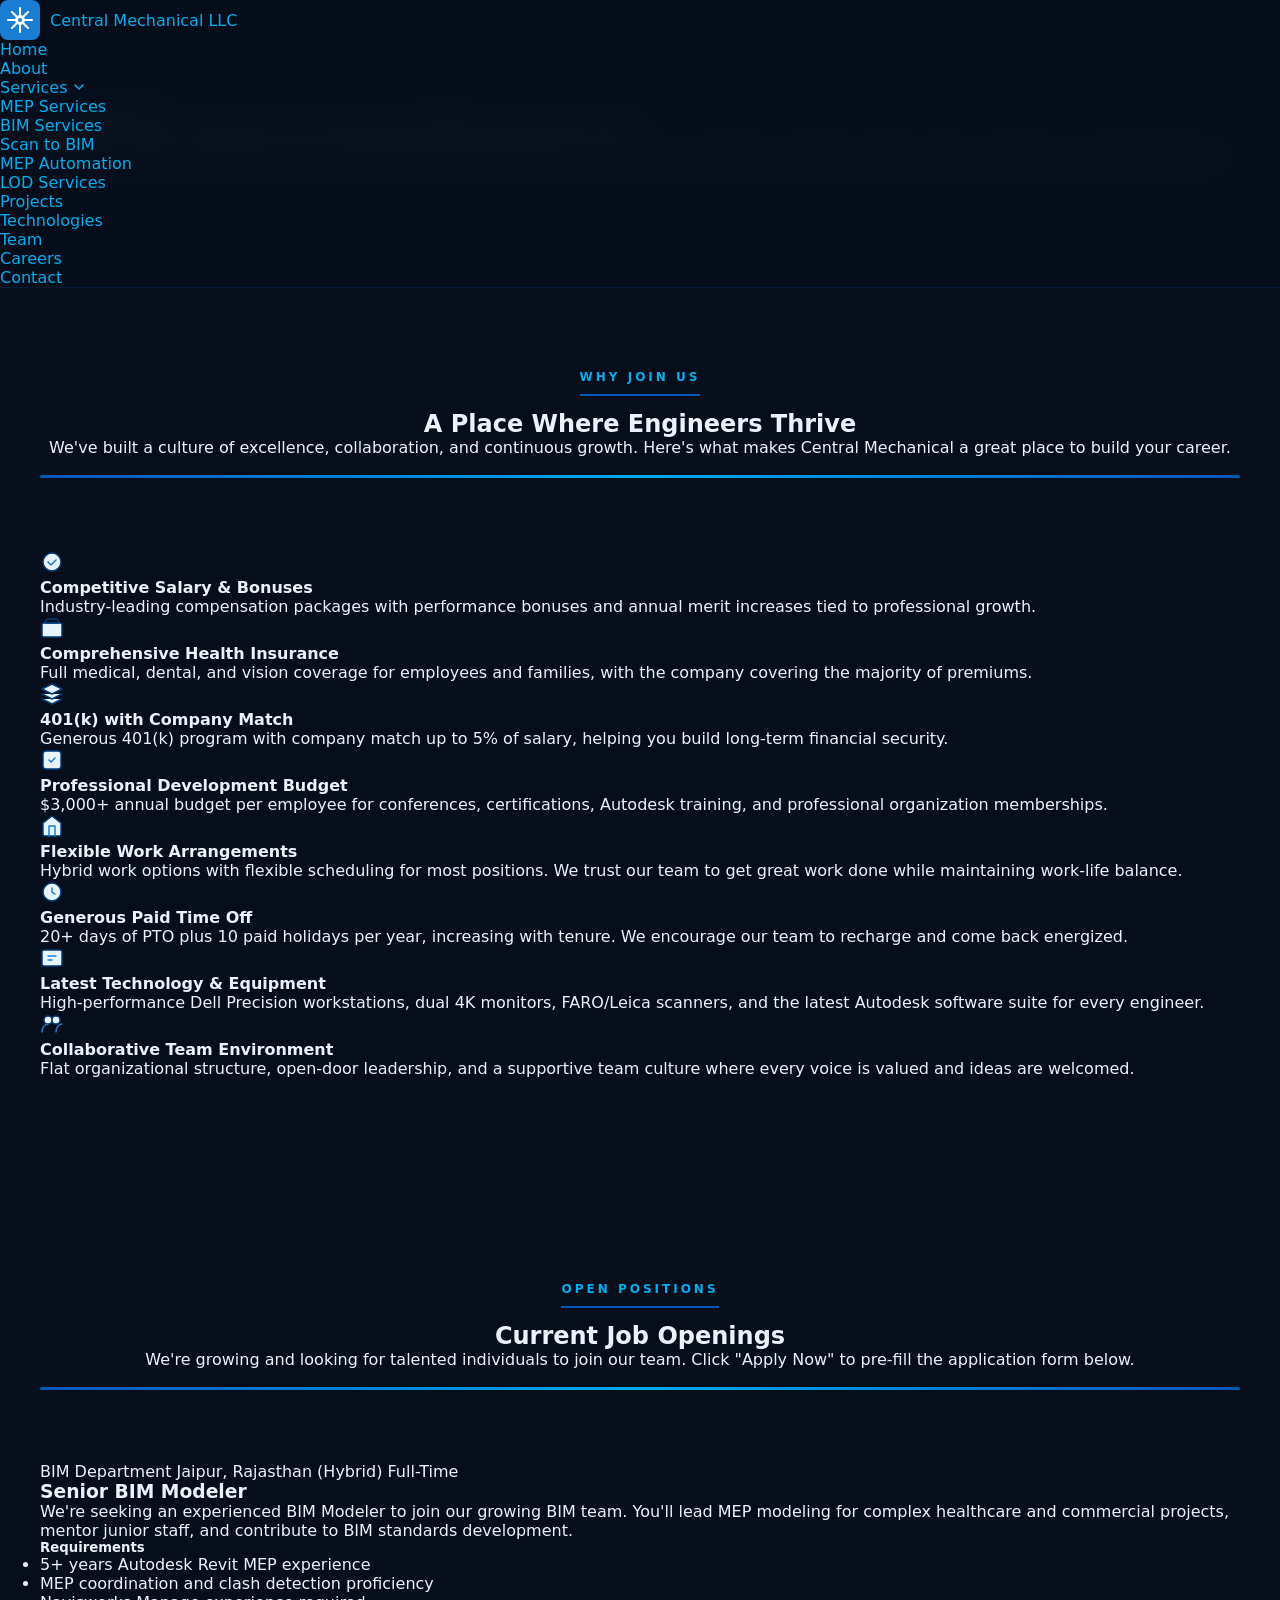
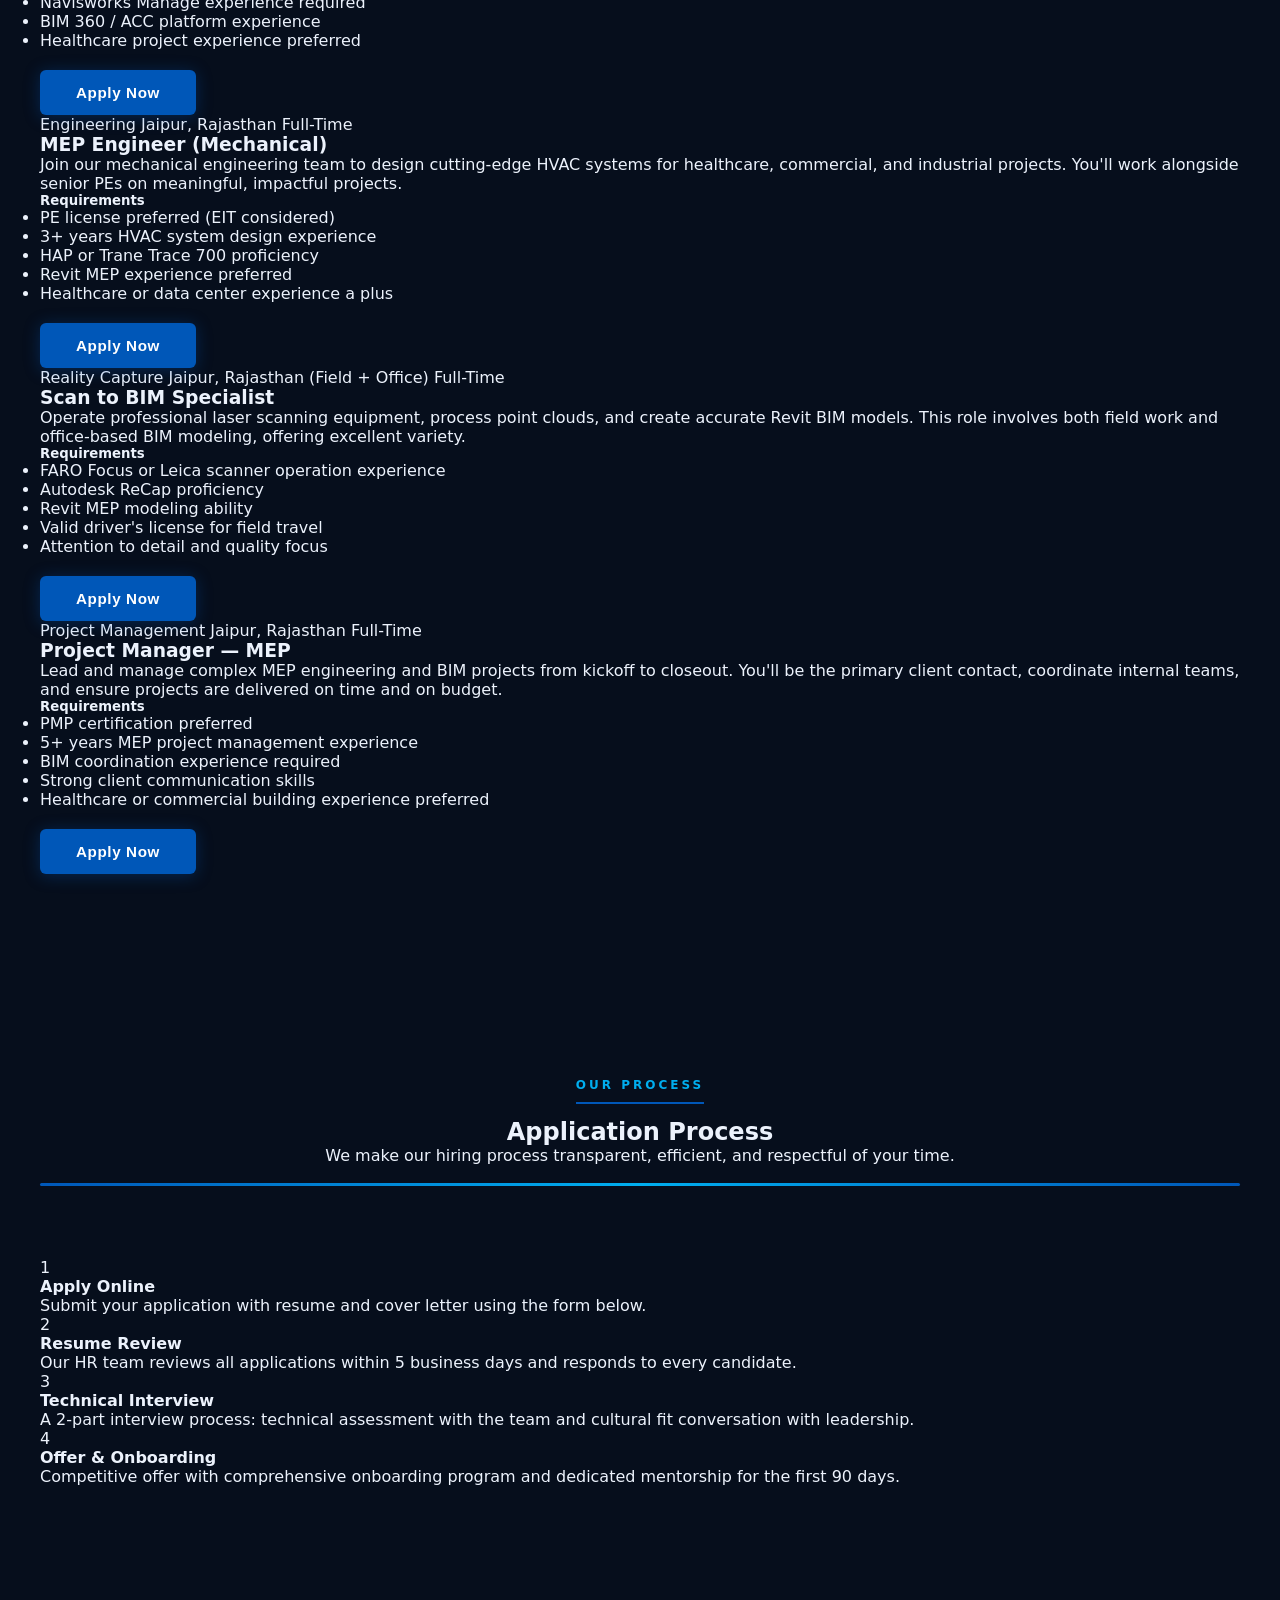
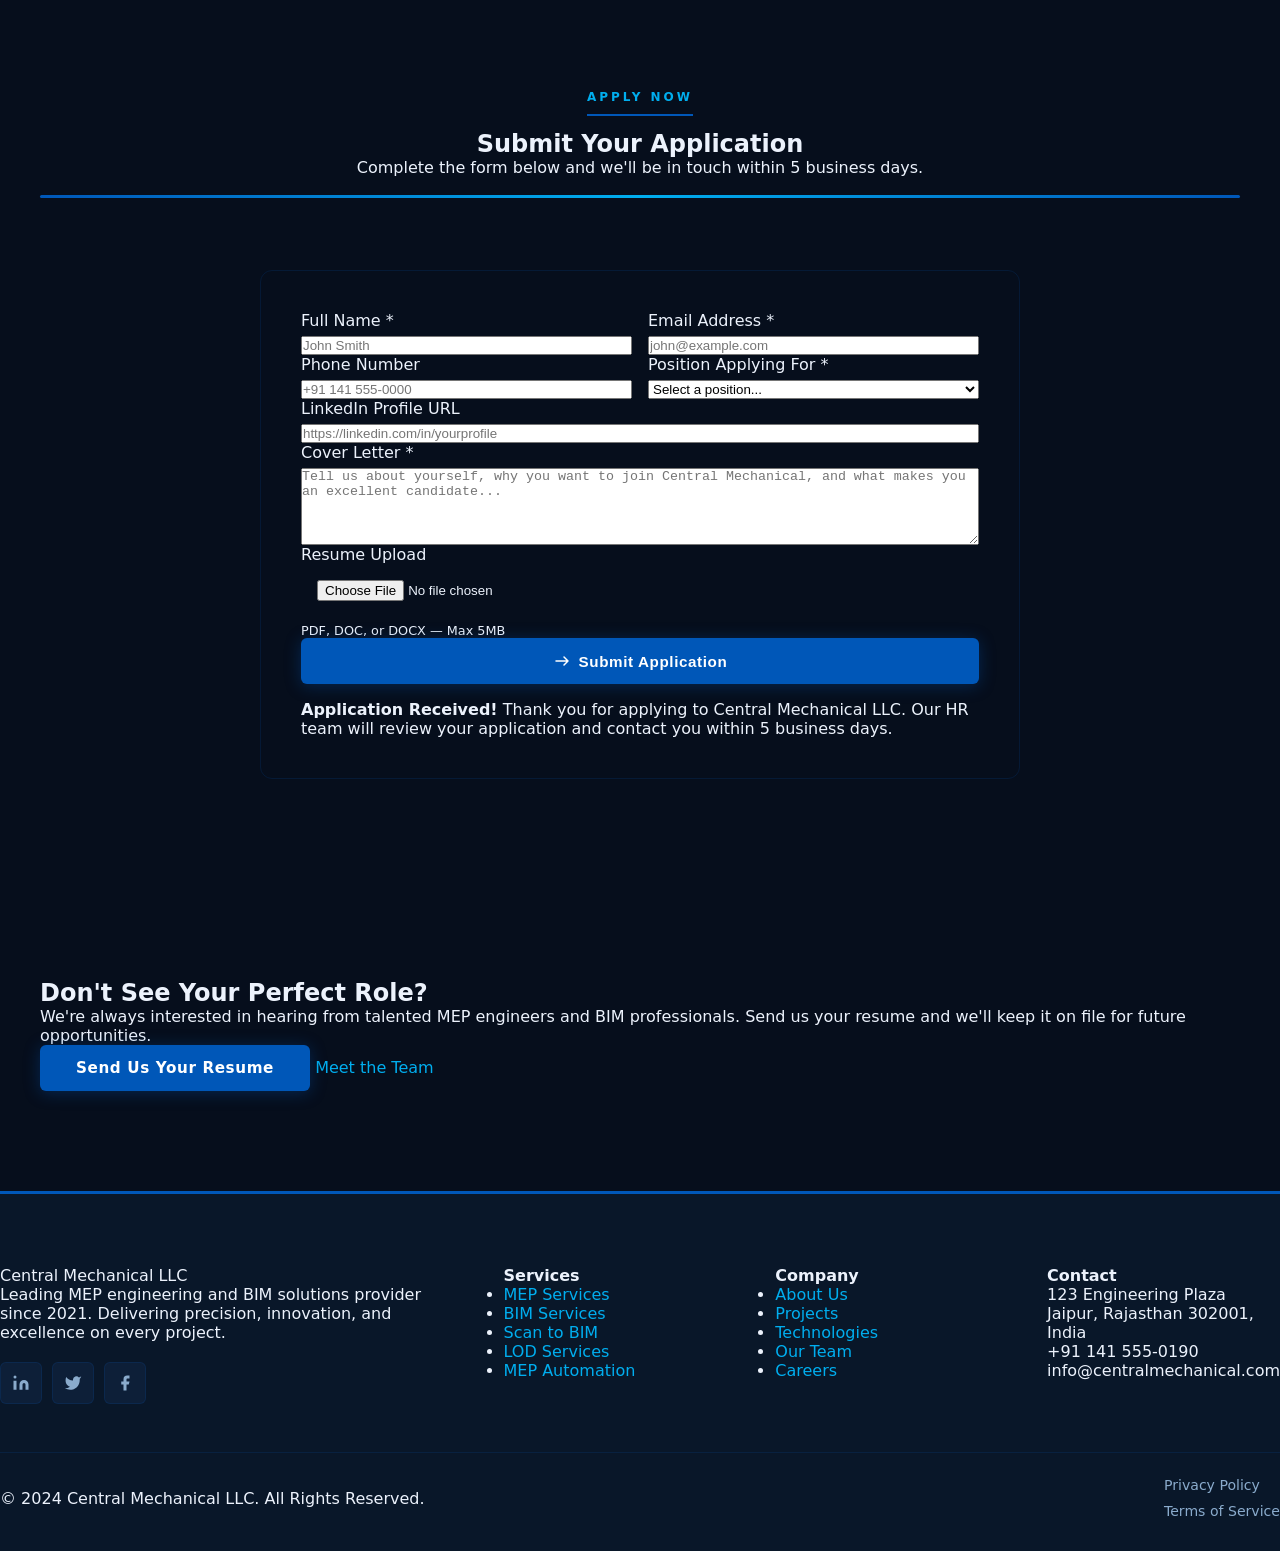
<file: careers.html>
<!DOCTYPE html>
<html lang="en">
<head>
  <meta charset="UTF-8" />
  <meta name="viewport" content="width=device-width, initial-scale=1.0" />
  <meta name="description" content="Careers at Central Mechanical LLC — Join our team of MEP engineers and BIM specialists in Jaipur, Rajasthan. View open positions." />
  <title>Careers — Central Mechanical LLC</title>
  <link rel="preconnect" href="https://fonts.googleapis.com" />
  <link rel="preconnect" href="https://fonts.gstatic.com" crossorigin />
  <link href="https://fonts.googleapis.com/css2?family=Roboto:wght@300;400;500;600;700;900&family=Open+Sans:wght@300;400;500;600;700&display=swap" rel="stylesheet" />
  <link rel="stylesheet" href="css/styles.css" />
</head>
<body>

<nav class="navbar" id="navbar">
  <div class="nav-container">
    <a href="index.html" class="nav-logo"><svg width="40" height="40" viewBox="0 0 40 40" fill="none"><rect width="40" height="40" rx="8" fill="#1a7fd4"/><path d="M20 8L20 32M8 20L32 20M12 12L28 28M28 12L12 28" stroke="white" stroke-width="2" stroke-linecap="round"/><circle cx="20" cy="20" r="5" fill="white" fill-opacity="0.9"/><circle cx="20" cy="20" r="2" fill="#1a7fd4"/></svg><span>Central Mechanical LLC</span></a>
    <button class="hamburger" id="hamburger" aria-label="Open menu"><span></span><span></span><span></span></button>
    <ul class="nav-menu" id="nav-menu">
      <li><a href="index.html">Home</a></li>
      <li><a href="about.html">About</a></li>
      <li class="dropdown">
        <a href="#" class="dropdown-toggle">Services <svg width="12" height="12" viewBox="0 0 12 12" fill="none"><path d="M2 4l4 4 4-4" stroke="currentColor" stroke-width="1.5" stroke-linecap="round" stroke-linejoin="round"/></svg></a>
        <ul class="dropdown-menu">
          <li><a href="mep-services.html">MEP Services</a></li>
          <li><a href="bim-services.html">BIM Services</a></li>
          <li><a href="scan-to-bim.html">Scan to BIM</a></li>
          <li><a href="mep-automation.html">MEP Automation</a></li>
        </ul>
      </li>
      <li><a href="lod-services.html">LOD Services</a></li>
      <li><a href="projects.html">Projects</a></li>
      <li><a href="technologies.html">Technologies</a></li>
      <li><a href="team.html">Team</a></li>
      <li><a href="careers.html">Careers</a></li>
      <li><a href="contact.html" class="nav-btn">Contact</a></li>
    </ul>
  </div>
</nav>

<section class="page-hero">
  <div class="container">
    <div class="breadcrumb"><a href="index.html">Home</a><span>/</span><span>Careers</span></div>
    <h1>Build Your Career at Central Mechanical LLC</h1>
    <p>Join a team of passionate engineers and BIM specialists making a real impact on the built environment. We're always looking for exceptional talent.</p>
  </div>
</section>

<!-- WHY WORK WITH US -->
<section class="section">
  <div class="container">
    <div class="section-header fade-in-up">
      <span class="section-tag">Why Join Us</span>
      <h2>A Place Where Engineers Thrive</h2>
      <p>We've built a culture of excellence, collaboration, and continuous growth. Here's what makes Central Mechanical a great place to build your career.</p>
    </div>
    <div class="benefits-grid fade-in-up">
      <div class="benefit-item">
        <div class="benefit-icon"><svg width="24" height="24" viewBox="0 0 24 24" fill="none"><circle cx="12" cy="12" r="9" stroke="#003d7a" stroke-width="1.5" fill="#e8f4fd"/><path d="M8 12l3 3 5-5" stroke="#1a7fd4" stroke-width="1.5" stroke-linecap="round" stroke-linejoin="round"/></svg></div>
        <div>
          <h4>Competitive Salary &amp; Bonuses</h4>
          <p>Industry-leading compensation packages with performance bonuses and annual merit increases tied to professional growth.</p>
        </div>
      </div>
      <div class="benefit-item">
        <div class="benefit-icon"><svg width="24" height="24" viewBox="0 0 24 24" fill="none"><path d="M20 7H4a2 2 0 00-2 2v10a2 2 0 002 2h16a2 2 0 002-2V9a2 2 0 00-2-2z" stroke="#003d7a" stroke-width="1.5" fill="#e8f4fd"/><path d="M16 3H8a2 2 0 00-2 2v2h12V5a2 2 0 00-2-2z" stroke="#003d7a" stroke-width="1.5"/></svg></div>
        <div>
          <h4>Comprehensive Health Insurance</h4>
          <p>Full medical, dental, and vision coverage for employees and families, with the company covering the majority of premiums.</p>
        </div>
      </div>
      <div class="benefit-item">
        <div class="benefit-icon"><svg width="24" height="24" viewBox="0 0 24 24" fill="none"><path d="M12 2L2 7l10 5 10-5-10-5zM2 17l10 5 10-5M2 12l10 5 10-5" stroke="#003d7a" stroke-width="1.5" stroke-linecap="round" stroke-linejoin="round" fill="#e8f4fd"/></svg></div>
        <div>
          <h4>401(k) with Company Match</h4>
          <p>Generous 401(k) program with company match up to 5% of salary, helping you build long-term financial security.</p>
        </div>
      </div>
      <div class="benefit-item">
        <div class="benefit-icon"><svg width="24" height="24" viewBox="0 0 24 24" fill="none"><rect x="3" y="3" width="18" height="18" rx="3" stroke="#003d7a" stroke-width="1.5" fill="#e8f4fd"/><path d="M9 12l2 2 4-4" stroke="#1a7fd4" stroke-width="1.5" stroke-linecap="round" stroke-linejoin="round"/></svg></div>
        <div>
          <h4>Professional Development Budget</h4>
          <p>$3,000+ annual budget per employee for conferences, certifications, Autodesk training, and professional organization memberships.</p>
        </div>
      </div>
      <div class="benefit-item">
        <div class="benefit-icon"><svg width="24" height="24" viewBox="0 0 24 24" fill="none"><path d="M3 9l9-7 9 7v11a2 2 0 01-2 2H5a2 2 0 01-2-2V9z" stroke="#003d7a" stroke-width="1.5" stroke-linecap="round" stroke-linejoin="round" fill="#e8f4fd"/><path d="M9 22V12h6v10" stroke="#1a7fd4" stroke-width="1.5" stroke-linecap="round" stroke-linejoin="round"/></svg></div>
        <div>
          <h4>Flexible Work Arrangements</h4>
          <p>Hybrid work options with flexible scheduling for most positions. We trust our team to get great work done while maintaining work-life balance.</p>
        </div>
      </div>
      <div class="benefit-item">
        <div class="benefit-icon"><svg width="24" height="24" viewBox="0 0 24 24" fill="none"><circle cx="12" cy="12" r="9" stroke="#003d7a" stroke-width="1.5" fill="#e8f4fd"/><path d="M12 8v4l3 2" stroke="#1a7fd4" stroke-width="1.5" stroke-linecap="round"/></svg></div>
        <div>
          <h4>Generous Paid Time Off</h4>
          <p>20+ days of PTO plus 10 paid holidays per year, increasing with tenure. We encourage our team to recharge and come back energized.</p>
        </div>
      </div>
      <div class="benefit-item">
        <div class="benefit-icon"><svg width="24" height="24" viewBox="0 0 24 24" fill="none"><rect x="2" y="4" width="20" height="16" rx="2" stroke="#003d7a" stroke-width="1.5" fill="#e8f4fd"/><path d="M8 10h8M8 14h4" stroke="#1a7fd4" stroke-width="1.5" stroke-linecap="round"/></svg></div>
        <div>
          <h4>Latest Technology &amp; Equipment</h4>
          <p>High-performance Dell Precision workstations, dual 4K monitors, FARO/Leica scanners, and the latest Autodesk software suite for every engineer.</p>
        </div>
      </div>
      <div class="benefit-item">
        <div class="benefit-icon"><svg width="24" height="24" viewBox="0 0 24 24" fill="none"><circle cx="8" cy="8" r="4" stroke="#003d7a" stroke-width="1.5" fill="#e8f4fd"/><circle cx="16" cy="8" r="4" stroke="#003d7a" stroke-width="1.5" fill="#e8f4fd"/><path d="M2 20c0-4.4 2.7-8 6-8M16 20c0-4.4 2.7-8 6-8" stroke="#1a7fd4" stroke-width="1.5" stroke-linecap="round"/></svg></div>
        <div>
          <h4>Collaborative Team Environment</h4>
          <p>Flat organizational structure, open-door leadership, and a supportive team culture where every voice is valued and ideas are welcomed.</p>
        </div>
      </div>
    </div>
  </div>
</section>

<!-- OPEN POSITIONS -->
<section class="section bg-light">
  <div class="container">
    <div class="section-header fade-in-up">
      <span class="section-tag">Open Positions</span>
      <h2>Current Job Openings</h2>
      <p>We're growing and looking for talented individuals to join our team. Click "Apply Now" to pre-fill the application form below.</p>
    </div>
    <div class="jobs-grid fade-in-up">
      <div class="job-card">
        <div class="job-meta">
          <span class="badge badge-blue">BIM Department</span>
          <span class="badge badge-green">Jaipur, Rajasthan (Hybrid)</span>
          <span class="badge badge-blue">Full-Time</span>
        </div>
        <h3>Senior BIM Modeler</h3>
        <p>We're seeking an experienced BIM Modeler to join our growing BIM team. You'll lead MEP modeling for complex healthcare and commercial projects, mentor junior staff, and contribute to BIM standards development.</p>
        <div class="job-reqs">
          <h5>Requirements</h5>
          <ul>
            <li>5+ years Autodesk Revit MEP experience</li>
            <li>MEP coordination and clash detection proficiency</li>
            <li>Navisworks Manage experience required</li>
            <li>BIM 360 / ACC platform experience</li>
            <li>Healthcare project experience preferred</li>
          </ul>
        </div>
        <button class="btn btn-primary btn-sm" style="margin-top:1.25rem;" onclick="window.location.href='#apply-form-section';document.getElementById('apply-position').value='Senior BIM Modeler';">Apply Now</button>
      </div>

      <div class="job-card">
        <div class="job-meta">
          <span class="badge badge-orange">Engineering</span>
          <span class="badge badge-green">Jaipur, Rajasthan</span>
          <span class="badge badge-blue">Full-Time</span>
        </div>
        <h3>MEP Engineer (Mechanical)</h3>
        <p>Join our mechanical engineering team to design cutting-edge HVAC systems for healthcare, commercial, and industrial projects. You'll work alongside senior PEs on meaningful, impactful projects.</p>
        <div class="job-reqs">
          <h5>Requirements</h5>
          <ul>
            <li>PE license preferred (EIT considered)</li>
            <li>3+ years HVAC system design experience</li>
            <li>HAP or Trane Trace 700 proficiency</li>
            <li>Revit MEP experience preferred</li>
            <li>Healthcare or data center experience a plus</li>
          </ul>
        </div>
        <button class="btn btn-primary btn-sm" style="margin-top:1.25rem;" onclick="window.location.href='#apply-form-section';document.getElementById('apply-position').value='MEP Engineer (Mechanical)';">Apply Now</button>
      </div>

      <div class="job-card">
        <div class="job-meta">
          <span class="badge badge-purple">Reality Capture</span>
          <span class="badge badge-green">Jaipur, Rajasthan (Field + Office)</span>
          <span class="badge badge-blue">Full-Time</span>
        </div>
        <h3>Scan to BIM Specialist</h3>
        <p>Operate professional laser scanning equipment, process point clouds, and create accurate Revit BIM models. This role involves both field work and office-based BIM modeling, offering excellent variety.</p>
        <div class="job-reqs">
          <h5>Requirements</h5>
          <ul>
            <li>FARO Focus or Leica scanner operation experience</li>
            <li>Autodesk ReCap proficiency</li>
            <li>Revit MEP modeling ability</li>
            <li>Valid driver's license for field travel</li>
            <li>Attention to detail and quality focus</li>
          </ul>
        </div>
        <button class="btn btn-primary btn-sm" style="margin-top:1.25rem;" onclick="window.location.href='#apply-form-section';document.getElementById('apply-position').value='Scan to BIM Specialist';">Apply Now</button>
      </div>

      <div class="job-card">
        <div class="job-meta">
          <span class="badge badge-blue">Project Management</span>
          <span class="badge badge-green">Jaipur, Rajasthan</span>
          <span class="badge badge-blue">Full-Time</span>
        </div>
        <h3>Project Manager — MEP</h3>
        <p>Lead and manage complex MEP engineering and BIM projects from kickoff to closeout. You'll be the primary client contact, coordinate internal teams, and ensure projects are delivered on time and on budget.</p>
        <div class="job-reqs">
          <h5>Requirements</h5>
          <ul>
            <li>PMP certification preferred</li>
            <li>5+ years MEP project management experience</li>
            <li>BIM coordination experience required</li>
            <li>Strong client communication skills</li>
            <li>Healthcare or commercial building experience preferred</li>
          </ul>
        </div>
        <button class="btn btn-primary btn-sm" style="margin-top:1.25rem;" onclick="window.location.href='#apply-form-section';document.getElementById('apply-position').value='Project Manager - MEP';">Apply Now</button>
      </div>
    </div>
  </div>
</section>

<!-- APPLICATION PROCESS -->
<section class="section">
  <div class="container">
    <div class="section-header fade-in-up">
      <span class="section-tag">Our Process</span>
      <h2>Application Process</h2>
      <p>We make our hiring process transparent, efficient, and respectful of your time.</p>
    </div>
    <div class="app-steps fade-in-up">
      <div class="app-step">
        <div class="app-step-num">1</div>
        <h4>Apply Online</h4>
        <p>Submit your application with resume and cover letter using the form below.</p>
      </div>
      <div class="app-step">
        <div class="app-step-num">2</div>
        <h4>Resume Review</h4>
        <p>Our HR team reviews all applications within 5 business days and responds to every candidate.</p>
      </div>
      <div class="app-step">
        <div class="app-step-num">3</div>
        <h4>Technical Interview</h4>
        <p>A 2-part interview process: technical assessment with the team and cultural fit conversation with leadership.</p>
      </div>
      <div class="app-step">
        <div class="app-step-num">4</div>
        <h4>Offer &amp; Onboarding</h4>
        <p>Competitive offer with comprehensive onboarding program and dedicated mentorship for the first 90 days.</p>
      </div>
    </div>
  </div>
</section>

<!-- APPLICATION FORM -->
<section class="section bg-light" id="apply-form-section">
  <div class="container">
    <div class="section-header fade-in-up">
      <span class="section-tag">Apply Now</span>
      <h2>Submit Your Application</h2>
      <p>Complete the form below and we'll be in touch within 5 business days.</p>
    </div>
    <div style="max-width:760px;margin:0 auto;" class="fade-in-up">
      <form id="apply-form" style="background:var(--white);padding:2.5rem;border-radius:var(--radius-lg);box-shadow:var(--shadow-lg);border:1px solid var(--border);">
        <div class="form-row">
          <div class="form-group">
            <label for="apply-name">Full Name <span class="req">*</span></label>
            <input type="text" id="apply-name" class="form-control" placeholder="John Smith" required />
          </div>
          <div class="form-group">
            <label for="apply-email">Email Address <span class="req">*</span></label>
            <input type="email" id="apply-email" class="form-control" placeholder="john@example.com" required />
          </div>
        </div>
        <div class="form-row">
          <div class="form-group">
            <label for="apply-phone">Phone Number</label>
            <input type="tel" id="apply-phone" class="form-control" placeholder="+91 141 555-0000" />
          </div>
          <div class="form-group">
            <label for="apply-position">Position Applying For <span class="req">*</span></label>
            <select id="apply-position" class="form-control" required>
              <option value="">Select a position...</option>
              <option value="Senior BIM Modeler">Senior BIM Modeler</option>
              <option value="MEP Engineer (Mechanical)">MEP Engineer (Mechanical)</option>
              <option value="Scan to BIM Specialist">Scan to BIM Specialist</option>
              <option value="Project Manager - MEP">Project Manager — MEP</option>
              <option value="Other">Other / General Application</option>
            </select>
          </div>
        </div>
        <div class="form-group">
          <label for="apply-linkedin">LinkedIn Profile URL</label>
          <input type="url" id="apply-linkedin" class="form-control" placeholder="https://linkedin.com/in/yourprofile" />
        </div>
        <div class="form-group">
          <label for="apply-cover">Cover Letter <span class="req">*</span></label>
          <textarea id="apply-cover" class="form-control" rows="5" placeholder="Tell us about yourself, why you want to join Central Mechanical, and what makes you an excellent candidate..." required></textarea>
        </div>
        <div class="form-group">
          <label>Resume Upload</label>
          <input type="file" id="apply-resume" class="form-control" accept=".pdf,.doc,.docx" style="padding:0.65rem 1rem;" />
          <div style="font-size:0.8rem;color:var(--text-light);margin-top:0.35rem;">PDF, DOC, or DOCX — Max 5MB</div>
        </div>
        <button type="submit" class="btn btn-primary" style="width:100%;justify-content:center;">
          <svg width="18" height="18" viewBox="0 0 18 18" fill="none"><path d="M3 9h12M11 5l4 4-4 4" stroke="currentColor" stroke-width="1.5" stroke-linecap="round" stroke-linejoin="round"/></svg>
          Submit Application
        </button>
        <div id="apply-success" class="form-success" style="margin-top:1rem;">
          <strong>Application Received!</strong> Thank you for applying to Central Mechanical LLC. Our HR team will review your application and contact you within 5 business days.
        </div>
      </form>
    </div>
  </div>
</section>

<section class="cta-section">
  <div class="container fade-in-up">
    <h2>Don't See Your Perfect Role?</h2>
    <p>We're always interested in hearing from talented MEP engineers and BIM professionals. Send us your resume and we'll keep it on file for future opportunities.</p>
    <div class="cta-btns">
      <a href="contact.html" class="btn btn-primary btn-lg">Send Us Your Resume</a>
      <a href="team.html" class="btn btn-outline btn-lg">Meet the Team</a>
    </div>
  </div>
</section>

<footer class="footer">
  <div class="footer-container">
    <div class="footer-grid">
      <div class="footer-col"><div class="footer-logo">Central Mechanical LLC</div><p>Leading MEP engineering and BIM solutions provider since 2021. Delivering precision, innovation, and excellence on every project.</p><div class="footer-social"><a href="#" class="social-link" aria-label="LinkedIn"><svg width="18" height="18" viewBox="0 0 24 24" fill="currentColor"><path d="M16 8a6 6 0 016 6v7h-4v-7a2 2 0 00-2-2 2 2 0 00-2 2v7h-4v-7a6 6 0 016-6zM2 9h4v12H2z"/><circle cx="4" cy="4" r="2"/></svg></a><a href="#" class="social-link" aria-label="Twitter"><svg width="18" height="18" viewBox="0 0 24 24" fill="currentColor"><path d="M23 3a10.9 10.9 0 01-3.14 1.53 4.48 4.48 0 00-7.86 3v1A10.66 10.66 0 013 4s-4 9 5 13a11.64 11.64 0 01-7 2c9 5 20 0 20-11.5a4.5 4.5 0 00-.08-.83A7.72 7.72 0 0023 3z"/></svg></a><a href="#" class="social-link" aria-label="Facebook"><svg width="18" height="18" viewBox="0 0 24 24" fill="currentColor"><path d="M18 2h-3a5 5 0 00-5 5v3H7v4h3v8h4v-8h3l1-4h-4V7a1 1 0 011-1h3z"/></svg></a></div></div>
      <div class="footer-col"><h4>Services</h4><ul><li><a href="mep-services.html">MEP Services</a></li><li><a href="bim-services.html">BIM Services</a></li><li><a href="scan-to-bim.html">Scan to BIM</a></li><li><a href="lod-services.html">LOD Services</a></li><li><a href="mep-automation.html">MEP Automation</a></li></ul></div>
      <div class="footer-col"><h4>Company</h4><ul><li><a href="about.html">About Us</a></li><li><a href="projects.html">Projects</a></li><li><a href="technologies.html">Technologies</a></li><li><a href="team.html">Our Team</a></li><li><a href="careers.html">Careers</a></li></ul></div>
      <div class="footer-col"><h4>Contact</h4><p>123 Engineering Plaza<br>Jaipur, Rajasthan 302001, India</p><p>+91 141 555-0190</p><p>info@centralmechanical.com</p></div>
    </div>
    <div class="footer-bottom"><p>&copy; 2024 Central Mechanical LLC. All Rights Reserved.</p><div class="footer-links"><a href="#">Privacy Policy</a><a href="#">Terms of Service</a></div></div>
  </div>
</footer>
<script src="js/main.js"></script>
</body>
</html>
</file>
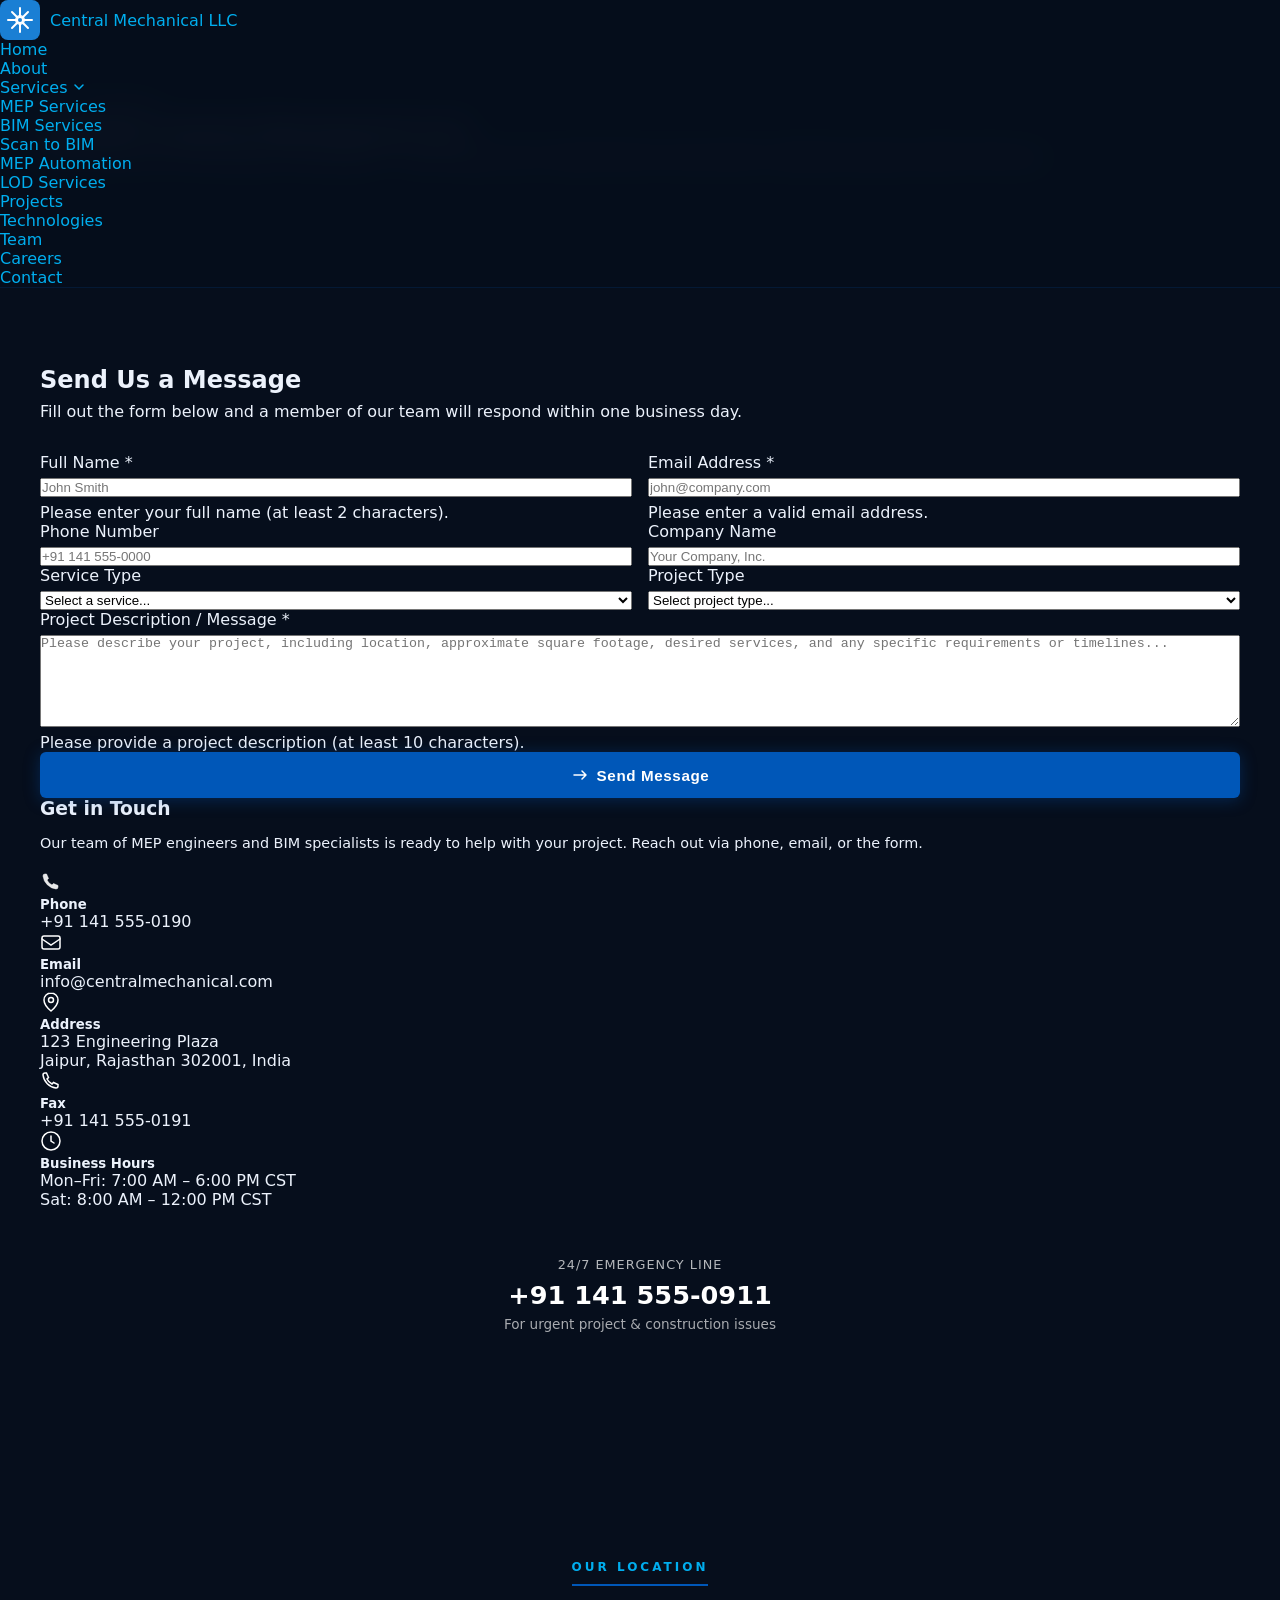
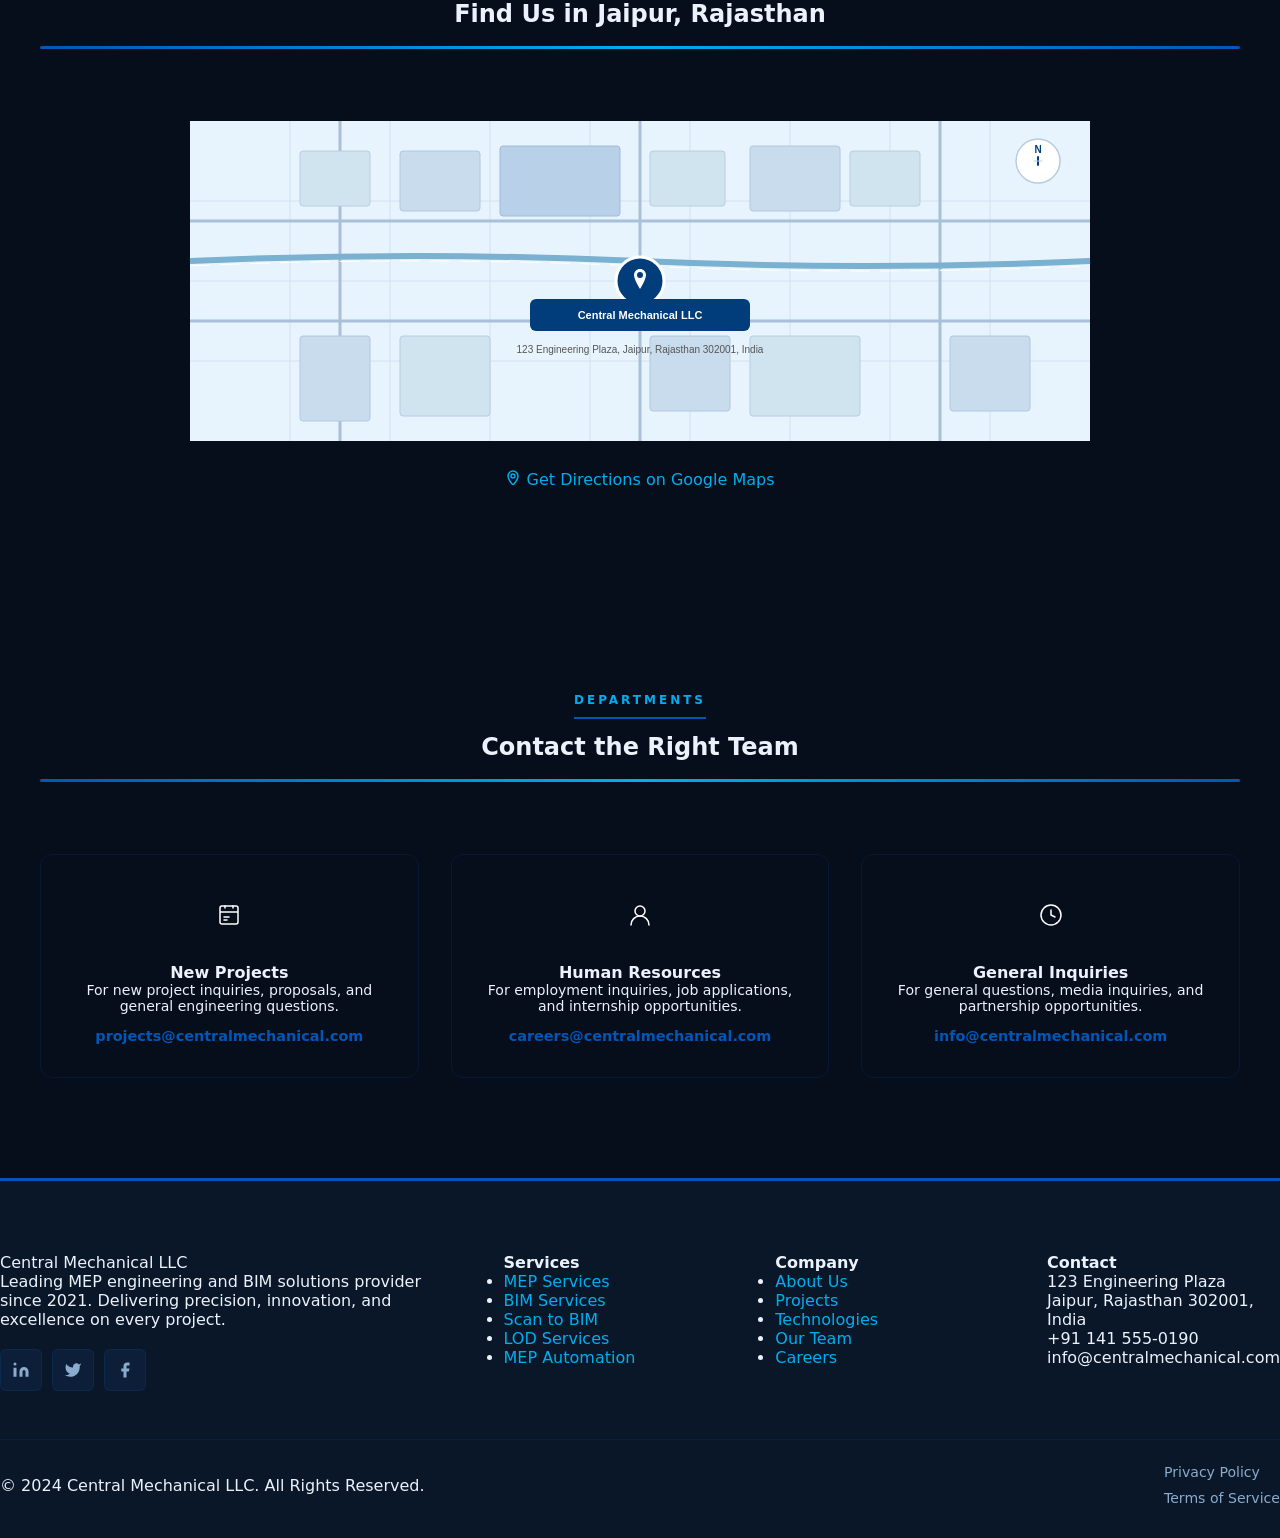
<file: contact.html>
<!DOCTYPE html>
<html lang="en">
<head>
  <meta charset="UTF-8" />
  <meta name="viewport" content="width=device-width, initial-scale=1.0" />
  <meta name="description" content="Contact Central Mechanical LLC — Get a free MEP engineering and BIM consultation. Jaipur, Rajasthan. +91 141 555-0190." />
  <title>Contact Us — Central Mechanical LLC</title>
  <link rel="preconnect" href="https://fonts.googleapis.com" />
  <link rel="preconnect" href="https://fonts.gstatic.com" crossorigin />
  <link href="https://fonts.googleapis.com/css2?family=Roboto:wght@300;400;500;600;700;900&family=Open+Sans:wght@300;400;500;600;700&display=swap" rel="stylesheet" />
  <link rel="stylesheet" href="css/styles.css" />
</head>
<body>

<nav class="navbar" id="navbar">
  <div class="nav-container">
    <a href="index.html" class="nav-logo"><svg width="40" height="40" viewBox="0 0 40 40" fill="none"><rect width="40" height="40" rx="8" fill="#1a7fd4"/><path d="M20 8L20 32M8 20L32 20M12 12L28 28M28 12L12 28" stroke="white" stroke-width="2" stroke-linecap="round"/><circle cx="20" cy="20" r="5" fill="white" fill-opacity="0.9"/><circle cx="20" cy="20" r="2" fill="#1a7fd4"/></svg><span>Central Mechanical LLC</span></a>
    <button class="hamburger" id="hamburger" aria-label="Open menu"><span></span><span></span><span></span></button>
    <ul class="nav-menu" id="nav-menu">
      <li><a href="index.html">Home</a></li>
      <li><a href="about.html">About</a></li>
      <li class="dropdown">
        <a href="#" class="dropdown-toggle">Services <svg width="12" height="12" viewBox="0 0 12 12" fill="none"><path d="M2 4l4 4 4-4" stroke="currentColor" stroke-width="1.5" stroke-linecap="round" stroke-linejoin="round"/></svg></a>
        <ul class="dropdown-menu">
          <li><a href="mep-services.html">MEP Services</a></li>
          <li><a href="bim-services.html">BIM Services</a></li>
          <li><a href="scan-to-bim.html">Scan to BIM</a></li>
          <li><a href="mep-automation.html">MEP Automation</a></li>
        </ul>
      </li>
      <li><a href="lod-services.html">LOD Services</a></li>
      <li><a href="projects.html">Projects</a></li>
      <li><a href="technologies.html">Technologies</a></li>
      <li><a href="team.html">Team</a></li>
      <li><a href="careers.html">Careers</a></li>
      <li><a href="contact.html" class="nav-btn">Contact</a></li>
    </ul>
  </div>
</nav>

<section class="page-hero">
  <div class="container">
    <div class="breadcrumb"><a href="index.html">Home</a><span>/</span><span>Contact</span></div>
    <h1>Contact Central Mechanical LLC</h1>
    <p>Get in touch for a free project consultation — we'll assess your requirements and provide a detailed proposal within 48 hours.</p>
  </div>
</section>

<!-- CONTACT MAIN -->
<section class="section">
  <div class="container">
    <div class="contact-section">
      <!-- FORM -->
      <div class="fade-in-up">
        <h2 style="margin-bottom:0.5rem;">Send Us a Message</h2>
        <p style="margin-bottom:2rem;">Fill out the form below and a member of our team will respond within one business day.</p>
        <form id="contact-form" novalidate>
          <div class="form-row">
            <div class="form-group">
              <label for="contact-name">Full Name <span class="req">*</span></label>
              <input type="text" id="contact-name" class="form-control" placeholder="John Smith" />
              <div class="error-msg" id="contact-name-error">Please enter your full name (at least 2 characters).</div>
            </div>
            <div class="form-group">
              <label for="contact-email">Email Address <span class="req">*</span></label>
              <input type="email" id="contact-email" class="form-control" placeholder="john@company.com" />
              <div class="error-msg" id="contact-email-error">Please enter a valid email address.</div>
            </div>
          </div>
          <div class="form-row">
            <div class="form-group">
              <label for="contact-phone">Phone Number</label>
              <input type="tel" id="contact-phone" class="form-control" placeholder="+91 141 555-0000" />
            </div>
            <div class="form-group">
              <label for="contact-company">Company Name</label>
              <input type="text" id="contact-company" class="form-control" placeholder="Your Company, Inc." />
            </div>
          </div>
          <div class="form-row">
            <div class="form-group">
              <label for="contact-service">Service Type</label>
              <select id="contact-service" class="form-control">
                <option value="">Select a service...</option>
                <option>MEP Engineering</option>
                <option>BIM Services</option>
                <option>Scan to BIM</option>
                <option>LOD Services</option>
                <option>MEP Automation</option>
                <option>Other</option>
              </select>
            </div>
            <div class="form-group">
              <label for="contact-project-type">Project Type</label>
              <select id="contact-project-type" class="form-control">
                <option value="">Select project type...</option>
                <option>Healthcare</option>
                <option>Commercial</option>
                <option>Industrial</option>
                <option>Residential</option>
                <option>Data Center</option>
                <option>Education</option>
                <option>Other</option>
              </select>
            </div>
          </div>
          <div class="form-group">
            <label for="contact-message">Project Description / Message <span class="req">*</span></label>
            <textarea id="contact-message" class="form-control" rows="6" placeholder="Please describe your project, including location, approximate square footage, desired services, and any specific requirements or timelines..."></textarea>
            <div class="error-msg" id="contact-message-error">Please provide a project description (at least 10 characters).</div>
          </div>
          <button type="submit" class="btn btn-primary btn-lg" style="width:100%;justify-content:center;">
            <svg width="18" height="18" viewBox="0 0 18 18" fill="none"><path d="M3 9h12M11 5l4 4-4 4" stroke="currentColor" stroke-width="1.5" stroke-linecap="round" stroke-linejoin="round"/></svg>
            Send Message
          </button>
          <div id="form-success" class="form-success">
            <strong>Message Sent!</strong> Thank you for contacting Central Mechanical LLC. A member of our team will reach out within one business day. For urgent matters, please call us at +91 141 555-0190.
          </div>
        </form>
      </div>

      <!-- CONTACT INFO -->
      <div class="fade-in-up delay-2">
        <div class="contact-info-card">
          <h3 style="margin-bottom:1rem;">Get in Touch</h3>
          <p style="font-size:0.9rem;margin-bottom:1.25rem;">Our team of MEP engineers and BIM specialists is ready to help with your project. Reach out via phone, email, or the form.</p>

          <div class="contact-info-item">
            <div class="contact-info-icon">
              <svg width="22" height="22" viewBox="0 0 22 22" fill="none"><path d="M3 5a2 2 0 012-2h1.5l2 4.5L7 9a10 10 0 005 5l1.5-1.5L18 14.5V16a2 2 0 01-2 2A15 15 0 013 5z" fill="white" fill-opacity="0.9" stroke="white" stroke-width="0.5"/></svg>
            </div>
            <div>
              <h5>Phone</h5>
              <p>+91 141 555-0190</p>
            </div>
          </div>
          <div class="contact-info-item">
            <div class="contact-info-icon">
              <svg width="22" height="22" viewBox="0 0 22 22" fill="none"><rect x="2" y="5" width="18" height="13" rx="2" stroke="white" stroke-width="1.5" fill="none"/><path d="M2 8l9 6 9-6" stroke="white" stroke-width="1.5" stroke-linecap="round"/></svg>
            </div>
            <div>
              <h5>Email</h5>
              <p>info@centralmechanical.com</p>
            </div>
          </div>
          <div class="contact-info-item">
            <div class="contact-info-icon">
              <svg width="22" height="22" viewBox="0 0 22 22" fill="none"><path d="M11 2C7.13 2 4 5.13 4 9c0 5.25 7 11 7 11s7-5.75 7-11c0-3.87-3.13-7-7-7z" stroke="white" stroke-width="1.5" fill="none"/><circle cx="11" cy="9" r="2.5" stroke="white" stroke-width="1.5"/></svg>
            </div>
            <div>
              <h5>Address</h5>
              <p>123 Engineering Plaza<br>Jaipur, Rajasthan 302001, India</p>
            </div>
          </div>
          <div class="contact-info-item">
            <div class="contact-info-icon">
              <svg width="22" height="22" viewBox="0 0 22 22" fill="none"><path d="M3 5a2 2 0 012-2h1.5l2 4.5L7 9a10 10 0 005 5l1.5-1.5L18 14.5V16a2 2 0 01-2 2A15 15 0 013 5z" stroke="white" stroke-width="1.5" fill="none"/></svg>
            </div>
            <div>
              <h5>Fax</h5>
              <p>+91 141 555-0191</p>
            </div>
          </div>
          <div class="contact-info-item">
            <div class="contact-info-icon">
              <svg width="22" height="22" viewBox="0 0 22 22" fill="none"><circle cx="11" cy="11" r="9" stroke="white" stroke-width="1.5"/><path d="M11 6v5l3 2" stroke="white" stroke-width="1.5" stroke-linecap="round"/></svg>
            </div>
            <div>
              <h5>Business Hours</h5>
              <p>Mon–Fri: 7:00 AM – 6:00 PM CST<br>Sat: 8:00 AM – 12:00 PM CST</p>
            </div>
          </div>
        </div>

        <!-- Emergency Box -->
        <div style="margin-top:1.5rem;background:var(--gradient-dark);border-radius:var(--radius-lg);padding:1.5rem;text-align:center;">
          <div style="color:rgba(255,255,255,0.7);font-size:0.8rem;text-transform:uppercase;letter-spacing:1px;margin-bottom:0.5rem;">24/7 Emergency Line</div>
          <div style="font-size:1.6rem;font-weight:900;color:white;font-family:var(--font-heading);">+91 141 555-0911</div>
          <div style="color:rgba(255,255,255,0.65);font-size:0.85rem;margin-top:0.4rem;">For urgent project &amp; construction issues</div>
        </div>
      </div>
    </div>
  </div>
</section>

<!-- MAP SECTION -->
<section class="section bg-light">
  <div class="container">
    <div class="section-header fade-in-up">
      <span class="section-tag">Our Location</span>
      <h2>Find Us in Jaipur, Rajasthan</h2>
    </div>
    <div class="map-placeholder fade-in-up">
      <!-- SVG Map Illustration - Jaipur, Rajasthan -->
      <svg width="100%" height="320" viewBox="0 0 900 320" fill="none" xmlns="http://www.w3.org/2000/svg" preserveAspectRatio="xMidYMid meet">
        <!-- Map background -->
        <rect width="900" height="320" fill="#e8f4fd"/>
        <!-- Grid lines (streets) -->
        <g stroke="#c8d8ec" stroke-width="1" opacity="0.7">
          <line x1="100" y1="0" x2="100" y2="320"/>
          <line x1="200" y1="0" x2="200" y2="320"/>
          <line x1="300" y1="0" x2="300" y2="320"/>
          <line x1="400" y1="0" x2="400" y2="320"/>
          <line x1="500" y1="0" x2="500" y2="320"/>
          <line x1="600" y1="0" x2="600" y2="320"/>
          <line x1="700" y1="0" x2="700" y2="320"/>
          <line x1="800" y1="0" x2="800" y2="320"/>
          <line x1="0" y1="80" x2="900" y2="80"/>
          <line x1="0" y1="160" x2="900" y2="160"/>
          <line x1="0" y1="240" x2="900" y2="240"/>
        </g>
        <!-- Major roads -->
        <g stroke="#a8c0d8" stroke-width="3">
          <line x1="0" y1="100" x2="900" y2="100"/>
          <line x1="0" y1="200" x2="900" y2="200"/>
          <line x1="150" y1="0" x2="150" y2="320"/>
          <line x1="450" y1="0" x2="450" y2="320"/>
          <line x1="750" y1="0" x2="750" y2="320"/>
        </g>
        <!-- Highway -->
        <path d="M0 140 Q225 130 450 140 Q675 150 900 140" stroke="#7ab0d0" stroke-width="6" fill="none"/>
        <path d="M0 145 Q225 135 450 145 Q675 155 900 145" stroke="white" stroke-width="1" fill="none" stroke-dasharray="20 10"/>
        <!-- Buildings (blocks) -->
        <rect x="110" y="30" width="70" height="55" rx="3" fill="#d0e4f0" stroke="#b8cce0" stroke-width="1"/>
        <rect x="210" y="30" width="80" height="60" rx="3" fill="#c8dced" stroke="#b0c8e0" stroke-width="1"/>
        <rect x="310" y="25" width="120" height="70" rx="3" fill="#b8d0e8" stroke="#a0bcd8" stroke-width="1"/>
        <rect x="460" y="30" width="75" height="55" rx="3" fill="#d0e4f0" stroke="#b8cce0" stroke-width="1"/>
        <rect x="560" y="25" width="90" height="65" rx="3" fill="#c8dced" stroke="#b0c8e0" stroke-width="1"/>
        <rect x="660" y="30" width="70" height="55" rx="3" fill="#d0e4f0" stroke="#b8cce0" stroke-width="1"/>
        <rect x="110" y="215" width="70" height="85" rx="3" fill="#c8dced" stroke="#b0c8e0" stroke-width="1"/>
        <rect x="210" y="215" width="90" height="80" rx="3" fill="#d0e4f0" stroke="#b8cce0" stroke-width="1"/>
        <rect x="460" y="215" width="80" height="75" rx="3" fill="#c8dced" stroke="#b0c8e0" stroke-width="1"/>
        <rect x="560" y="215" width="110" height="80" rx="3" fill="#d0e4f0" stroke="#b8cce0" stroke-width="1"/>
        <rect x="760" y="215" width="80" height="75" rx="3" fill="#c8dced" stroke="#b0c8e0" stroke-width="1"/>
        <!-- Central Mechanical Location Pin -->
        <circle cx="450" cy="160" r="24" fill="#003d7a" stroke="white" stroke-width="3"/>
        <path d="M450 148C446.69 148 444 150.69 444 154C444 158.5 450 168 450 168C450 168 456 158.5 456 154C456 150.69 453.31 148 450 148Z" fill="white"/>
        <circle cx="450" cy="154" r="3" fill="#003d7a"/>
        <!-- Label -->
        <rect x="340" y="178" width="220" height="32" rx="6" fill="#003d7a"/>
        <text x="450" y="198" text-anchor="middle" fill="white" font-size="11" font-family="sans-serif" font-weight="600">Central Mechanical LLC</text>
        <!-- Address text -->
        <text x="450" y="232" text-anchor="middle" fill="#555" font-size="10" font-family="sans-serif">123 Engineering Plaza, Jaipur, Rajasthan 302001, India</text>
        <!-- Compass -->
        <circle cx="848" cy="40" r="22" fill="white" stroke="#b8cce0" stroke-width="1.5"/>
        <text x="848" y="32" text-anchor="middle" fill="#003d7a" font-size="10" font-family="sans-serif" font-weight="700">N</text>
        <path d="M848 36 L848 44" stroke="#003d7a" stroke-width="2" stroke-linecap="round"/>
        <path d="M844 40 L852 40" stroke="#b8cce0" stroke-width="1" stroke-linecap="round"/>
      </svg>
    </div>
    <div style="text-align:center;margin-top:1.5rem;">
      <a href="https://maps.google.com" target="_blank" rel="noopener noreferrer" class="btn btn-outline-dark">
        <svg width="16" height="16" viewBox="0 0 16 16" fill="none"><path d="M8 2C5.24 2 3 4.24 3 7c0 3.75 5 9 5 9s5-5.25 5-9c0-2.76-2.24-5-5-5z" stroke="currentColor" stroke-width="1.5"/><circle cx="8" cy="7" r="2" stroke="currentColor" stroke-width="1.5"/></svg>
        Get Directions on Google Maps
      </a>
    </div>
  </div>
</section>

<!-- QUICK CONTACT CARDS -->
<section class="section">
  <div class="container">
    <div class="section-header fade-in-up">
      <span class="section-tag">Departments</span>
      <h2>Contact the Right Team</h2>
    </div>
    <div style="display:grid;grid-template-columns:repeat(3,1fr);gap:2rem;" class="fade-in-up">
      <div style="background:var(--light-blue);border-radius:var(--radius-lg);padding:2rem;border:1px solid var(--border);text-align:center;">
        <div style="width:56px;height:56px;background:var(--gradient);border-radius:var(--radius);display:flex;align-items:center;justify-content:center;margin:0 auto 1.25rem;">
          <svg width="26" height="26" viewBox="0 0 26 26" fill="none"><path d="M4 6a2 2 0 012-2h14a2 2 0 012 2v14a2 2 0 01-2 2H6a2 2 0 01-2-2V6z" stroke="white" stroke-width="1.5"/><path d="M4 10h18" stroke="white" stroke-width="1.5"/><path d="M9 6V4M17 6V4" stroke="white" stroke-width="1.5" stroke-linecap="round"/><path d="M8 15h5M8 18h3" stroke="white" stroke-width="1.5" stroke-linecap="round"/></svg>
        </div>
        <h4>New Projects</h4>
        <p style="font-size:0.88rem;margin-bottom:0.75rem;">For new project inquiries, proposals, and general engineering questions.</p>
        <a href="mailto:projects@centralmechanical.com" style="color:var(--accent);font-weight:600;font-size:0.9rem;">projects@centralmechanical.com</a>
      </div>
      <div style="background:var(--light-blue);border-radius:var(--radius-lg);padding:2rem;border:1px solid var(--border);text-align:center;">
        <div style="width:56px;height:56px;background:var(--gradient);border-radius:var(--radius);display:flex;align-items:center;justify-content:center;margin:0 auto 1.25rem;">
          <svg width="26" height="26" viewBox="0 0 26 26" fill="none"><circle cx="13" cy="9" r="5" stroke="white" stroke-width="1.5"/><path d="M4 23c0-4.97 4.03-9 9-9s9 4.03 9 9" stroke="white" stroke-width="1.5" stroke-linecap="round"/></svg>
        </div>
        <h4>Human Resources</h4>
        <p style="font-size:0.88rem;margin-bottom:0.75rem;">For employment inquiries, job applications, and internship opportunities.</p>
        <a href="mailto:careers@centralmechanical.com" style="color:var(--accent);font-weight:600;font-size:0.9rem;">careers@centralmechanical.com</a>
      </div>
      <div style="background:var(--light-blue);border-radius:var(--radius-lg);padding:2rem;border:1px solid var(--border);text-align:center;">
        <div style="width:56px;height:56px;background:var(--gradient);border-radius:var(--radius);display:flex;align-items:center;justify-content:center;margin:0 auto 1.25rem;">
          <svg width="26" height="26" viewBox="0 0 26 26" fill="none"><circle cx="13" cy="13" r="10" stroke="white" stroke-width="1.5"/><path d="M13 8v5l4 2" stroke="white" stroke-width="1.5" stroke-linecap="round"/></svg>
        </div>
        <h4>General Inquiries</h4>
        <p style="font-size:0.88rem;margin-bottom:0.75rem;">For general questions, media inquiries, and partnership opportunities.</p>
        <a href="mailto:info@centralmechanical.com" style="color:var(--accent);font-weight:600;font-size:0.9rem;">info@centralmechanical.com</a>
      </div>
    </div>
  </div>
</section>

<footer class="footer">
  <div class="footer-container">
    <div class="footer-grid">
      <div class="footer-col"><div class="footer-logo">Central Mechanical LLC</div><p>Leading MEP engineering and BIM solutions provider since 2021. Delivering precision, innovation, and excellence on every project.</p><div class="footer-social"><a href="#" class="social-link" aria-label="LinkedIn"><svg width="18" height="18" viewBox="0 0 24 24" fill="currentColor"><path d="M16 8a6 6 0 016 6v7h-4v-7a2 2 0 00-2-2 2 2 0 00-2 2v7h-4v-7a6 6 0 016-6zM2 9h4v12H2z"/><circle cx="4" cy="4" r="2"/></svg></a><a href="#" class="social-link" aria-label="Twitter"><svg width="18" height="18" viewBox="0 0 24 24" fill="currentColor"><path d="M23 3a10.9 10.9 0 01-3.14 1.53 4.48 4.48 0 00-7.86 3v1A10.66 10.66 0 013 4s-4 9 5 13a11.64 11.64 0 01-7 2c9 5 20 0 20-11.5a4.5 4.5 0 00-.08-.83A7.72 7.72 0 0023 3z"/></svg></a><a href="#" class="social-link" aria-label="Facebook"><svg width="18" height="18" viewBox="0 0 24 24" fill="currentColor"><path d="M18 2h-3a5 5 0 00-5 5v3H7v4h3v8h4v-8h3l1-4h-4V7a1 1 0 011-1h3z"/></svg></a></div></div>
      <div class="footer-col"><h4>Services</h4><ul><li><a href="mep-services.html">MEP Services</a></li><li><a href="bim-services.html">BIM Services</a></li><li><a href="scan-to-bim.html">Scan to BIM</a></li><li><a href="lod-services.html">LOD Services</a></li><li><a href="mep-automation.html">MEP Automation</a></li></ul></div>
      <div class="footer-col"><h4>Company</h4><ul><li><a href="about.html">About Us</a></li><li><a href="projects.html">Projects</a></li><li><a href="technologies.html">Technologies</a></li><li><a href="team.html">Our Team</a></li><li><a href="careers.html">Careers</a></li></ul></div>
      <div class="footer-col"><h4>Contact</h4><p>123 Engineering Plaza<br>Jaipur, Rajasthan 302001, India</p><p>+91 141 555-0190</p><p>info@centralmechanical.com</p></div>
    </div>
    <div class="footer-bottom"><p>&copy; 2024 Central Mechanical LLC. All Rights Reserved.</p><div class="footer-links"><a href="#">Privacy Policy</a><a href="#">Terms of Service</a></div></div>
  </div>
</footer>
<script src="js/main.js"></script>
</body>
</html>
</file>
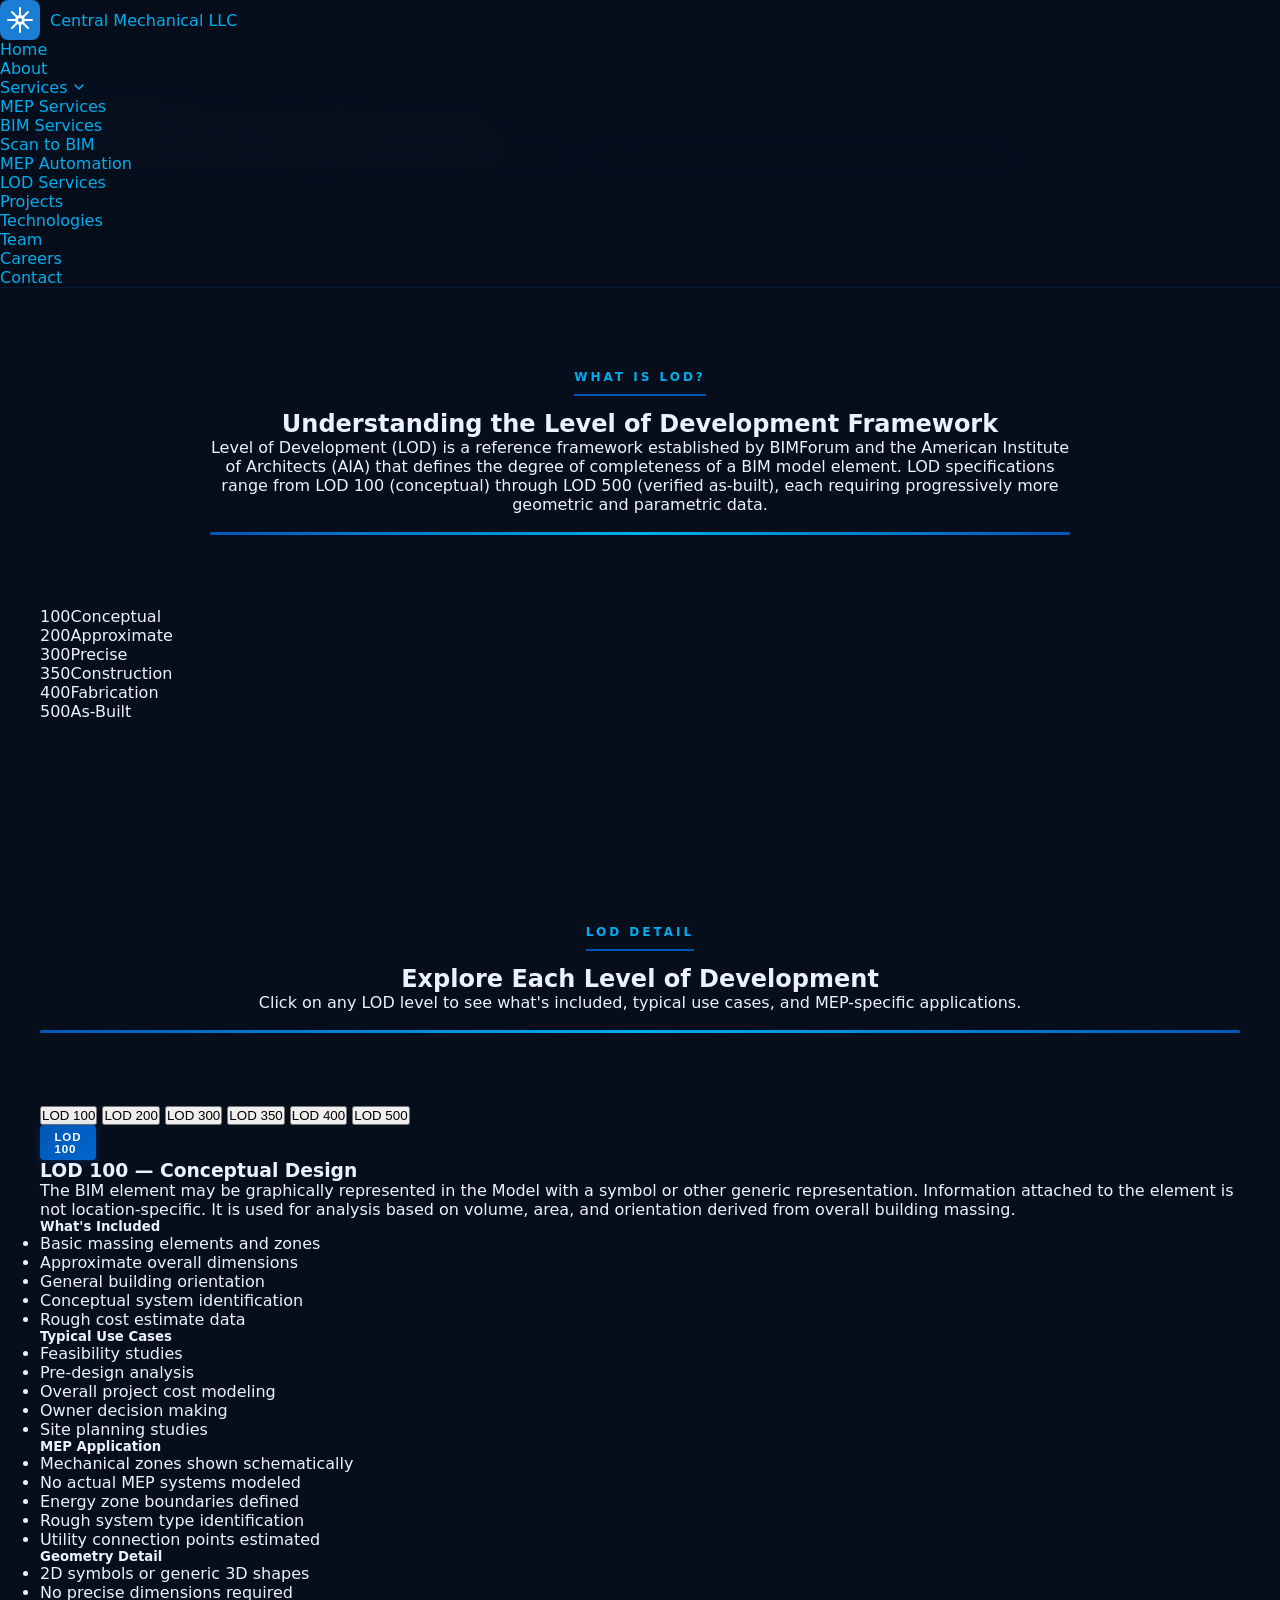
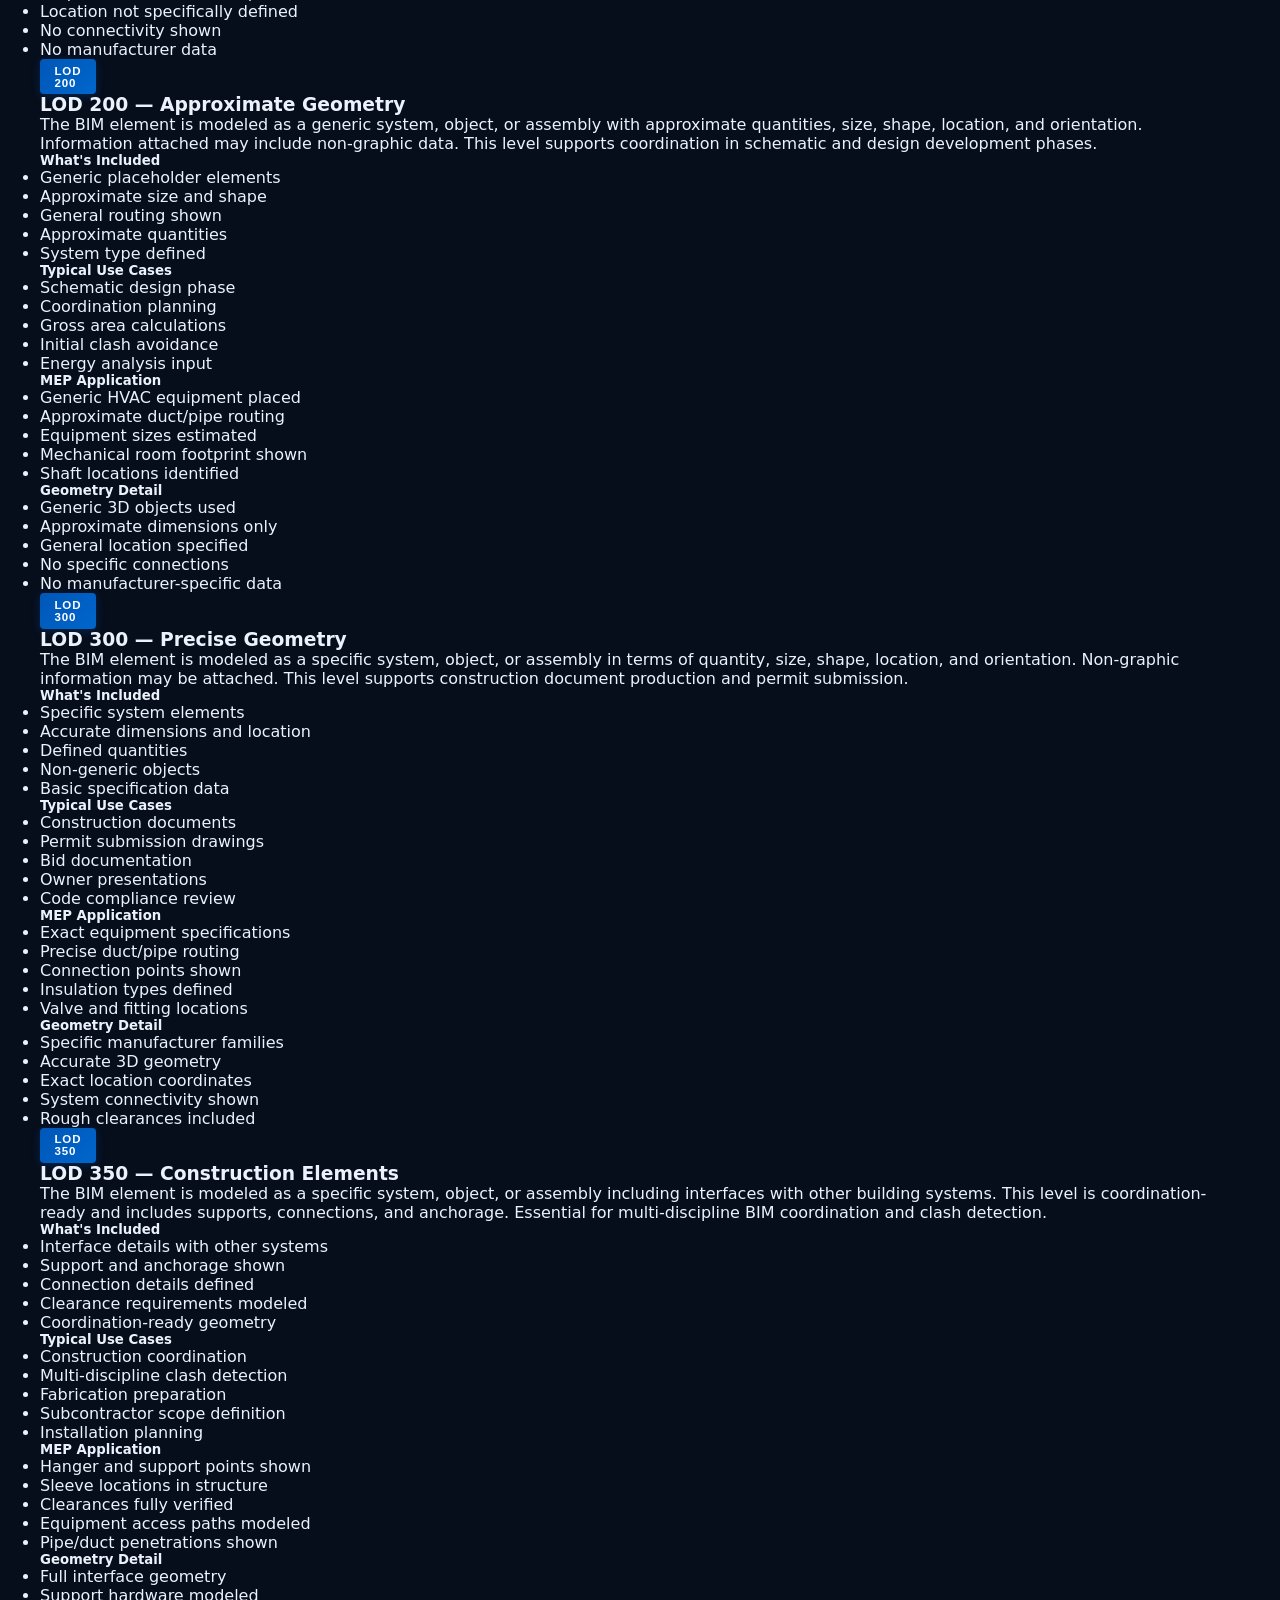
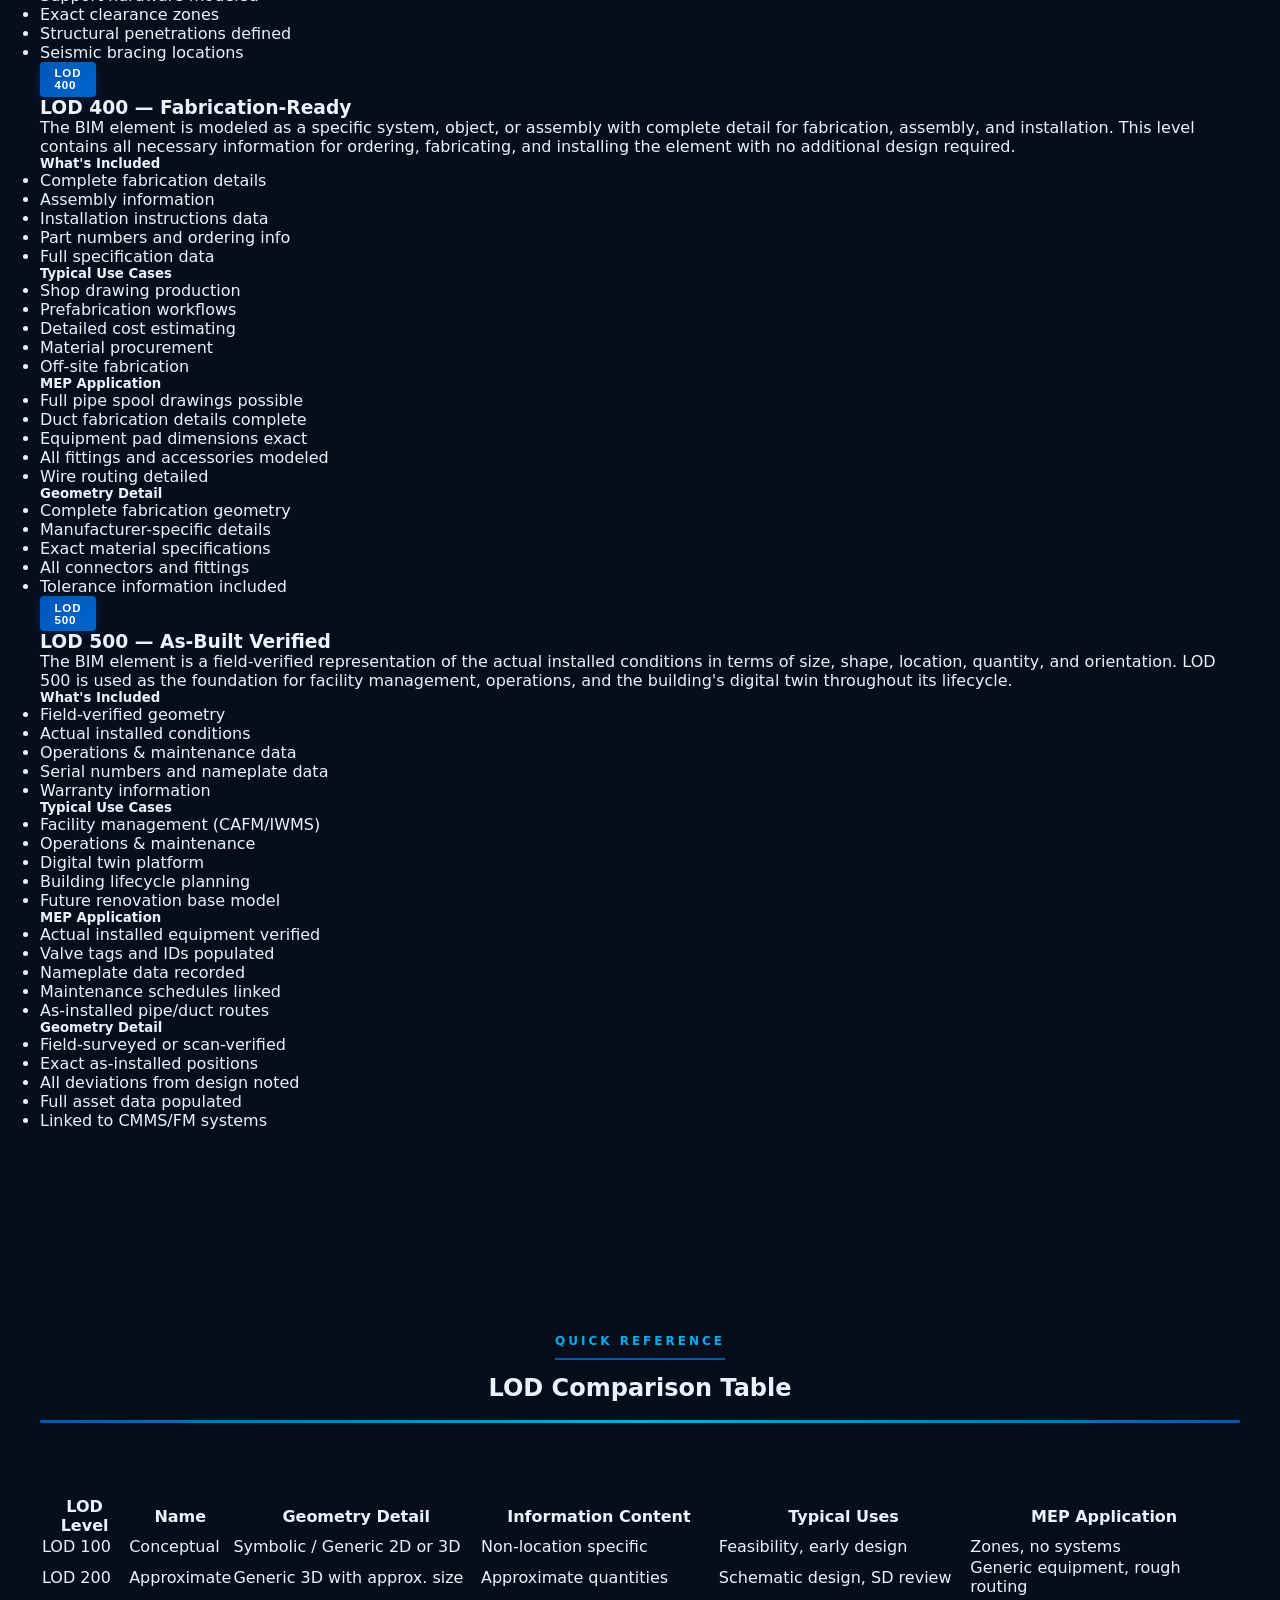
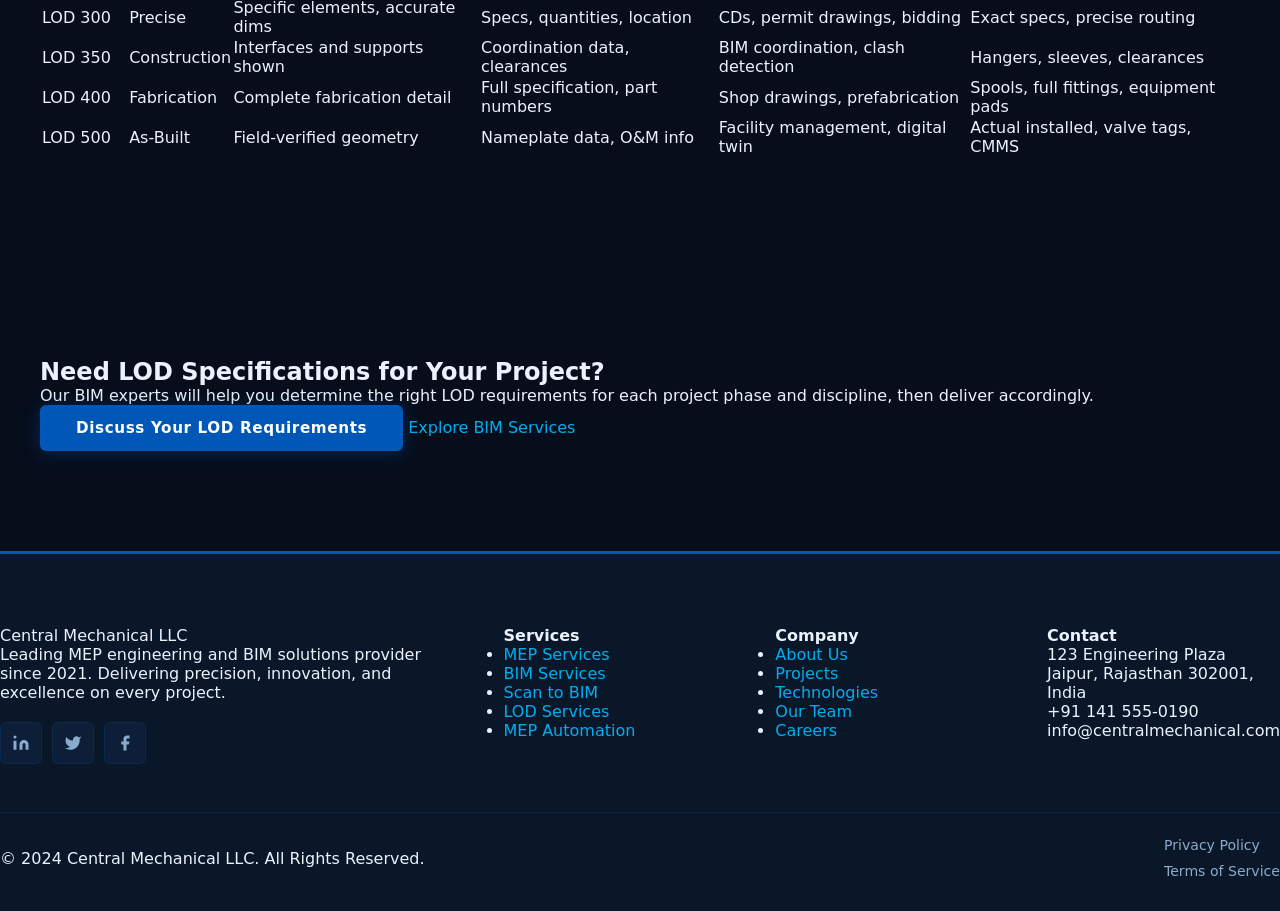
<file: lod-services.html>
<!DOCTYPE html>
<html lang="en">
<head>
  <meta charset="UTF-8" />
  <meta name="viewport" content="width=device-width, initial-scale=1.0" />
  <meta name="description" content="LOD 100 to LOD 500 BIM Services — Level of Development framework explained with tabs for each LOD level. Central Mechanical LLC." />
  <title>LOD Services — Central Mechanical LLC</title>
  <link rel="preconnect" href="https://fonts.googleapis.com" />
  <link rel="preconnect" href="https://fonts.gstatic.com" crossorigin />
  <link href="https://fonts.googleapis.com/css2?family=Roboto:wght@300;400;500;600;700;900&family=Open+Sans:wght@300;400;500;600;700&display=swap" rel="stylesheet" />
  <link rel="stylesheet" href="css/styles.css" />
</head>
<body>

<nav class="navbar" id="navbar">
  <div class="nav-container">
    <a href="index.html" class="nav-logo"><svg width="40" height="40" viewBox="0 0 40 40" fill="none"><rect width="40" height="40" rx="8" fill="#1a7fd4"/><path d="M20 8L20 32M8 20L32 20M12 12L28 28M28 12L12 28" stroke="white" stroke-width="2" stroke-linecap="round"/><circle cx="20" cy="20" r="5" fill="white" fill-opacity="0.9"/><circle cx="20" cy="20" r="2" fill="#1a7fd4"/></svg><span>Central Mechanical LLC</span></a>
    <button class="hamburger" id="hamburger" aria-label="Open menu"><span></span><span></span><span></span></button>
    <ul class="nav-menu" id="nav-menu">
      <li><a href="index.html">Home</a></li>
      <li><a href="about.html">About</a></li>
      <li class="dropdown">
        <a href="#" class="dropdown-toggle">Services <svg width="12" height="12" viewBox="0 0 12 12" fill="none"><path d="M2 4l4 4 4-4" stroke="currentColor" stroke-width="1.5" stroke-linecap="round" stroke-linejoin="round"/></svg></a>
        <ul class="dropdown-menu">
          <li><a href="mep-services.html">MEP Services</a></li>
          <li><a href="bim-services.html">BIM Services</a></li>
          <li><a href="scan-to-bim.html">Scan to BIM</a></li>
          <li><a href="mep-automation.html">MEP Automation</a></li>
        </ul>
      </li>
      <li><a href="lod-services.html">LOD Services</a></li>
      <li><a href="projects.html">Projects</a></li>
      <li><a href="technologies.html">Technologies</a></li>
      <li><a href="team.html">Team</a></li>
      <li><a href="careers.html">Careers</a></li>
      <li><a href="contact.html" class="nav-btn">Contact</a></li>
    </ul>
  </div>
</nav>

<section class="page-hero">
  <div class="container">
    <div class="breadcrumb"><a href="index.html">Home</a><span>/</span><span>LOD Services</span></div>
    <h1>LOD 100 to LOD 500 BIM Services</h1>
    <p>Delivering the right Level of Development for every project phase — from conceptual massing to as-built verified models.</p>
  </div>
</section>

<!-- LOD INTRO -->
<section class="section">
  <div class="container">
    <div style="max-width:860px;margin:0 auto;" class="fade-in-up">
      <div class="section-header">
        <span class="section-tag">What is LOD?</span>
        <h2>Understanding the Level of Development Framework</h2>
        <p>Level of Development (LOD) is a reference framework established by BIMForum and the American Institute of Architects (AIA) that defines the degree of completeness of a BIM model element. LOD specifications range from LOD 100 (conceptual) through LOD 500 (verified as-built), each requiring progressively more geometric and parametric data.</p>
      </div>
    </div>
    <!-- LOD Progression Bar -->
    <div class="lod-progress fade-in-up">
      <div class="lod-progress-item"><span class="lod-num">100</span><span class="lod-name">Conceptual</span></div>
      <div class="lod-progress-item"><span class="lod-num">200</span><span class="lod-name">Approximate</span></div>
      <div class="lod-progress-item"><span class="lod-num">300</span><span class="lod-name">Precise</span></div>
      <div class="lod-progress-item"><span class="lod-num">350</span><span class="lod-name">Construction</span></div>
      <div class="lod-progress-item"><span class="lod-num">400</span><span class="lod-name">Fabrication</span></div>
      <div class="lod-progress-item"><span class="lod-num">500</span><span class="lod-name">As-Built</span></div>
    </div>
  </div>
</section>

<!-- LOD TABS -->
<section class="section bg-light">
  <div class="container">
    <div class="section-header fade-in-up">
      <span class="section-tag">LOD Detail</span>
      <h2>Explore Each Level of Development</h2>
      <p>Click on any LOD level to see what's included, typical use cases, and MEP-specific applications.</p>
    </div>
    <div class="lod-tabs fade-in-up">
      <div class="tab-nav">
        <button class="tab-btn active" data-tab="lod100">LOD 100</button>
        <button class="tab-btn" data-tab="lod200">LOD 200</button>
        <button class="tab-btn" data-tab="lod300">LOD 300</button>
        <button class="tab-btn" data-tab="lod350">LOD 350</button>
        <button class="tab-btn" data-tab="lod400">LOD 400</button>
        <button class="tab-btn" data-tab="lod500">LOD 500</button>
      </div>

      <div class="tab-content active" id="lod100">
        <div class="lod-header">
          <div class="lod-badge">LOD<br>100</div>
          <div class="lod-info">
            <h3>LOD 100 — Conceptual Design</h3>
            <p>The BIM element may be graphically represented in the Model with a symbol or other generic representation. Information attached to the element is not location-specific. It is used for analysis based on volume, area, and orientation derived from overall building massing.</p>
          </div>
        </div>
        <div class="lod-details">
          <div class="lod-detail-card">
            <h5>What's Included</h5>
            <ul>
              <li>Basic massing elements and zones</li>
              <li>Approximate overall dimensions</li>
              <li>General building orientation</li>
              <li>Conceptual system identification</li>
              <li>Rough cost estimate data</li>
            </ul>
          </div>
          <div class="lod-detail-card">
            <h5>Typical Use Cases</h5>
            <ul>
              <li>Feasibility studies</li>
              <li>Pre-design analysis</li>
              <li>Overall project cost modeling</li>
              <li>Owner decision making</li>
              <li>Site planning studies</li>
            </ul>
          </div>
          <div class="lod-detail-card">
            <h5>MEP Application</h5>
            <ul>
              <li>Mechanical zones shown schematically</li>
              <li>No actual MEP systems modeled</li>
              <li>Energy zone boundaries defined</li>
              <li>Rough system type identification</li>
              <li>Utility connection points estimated</li>
            </ul>
          </div>
          <div class="lod-detail-card">
            <h5>Geometry Detail</h5>
            <ul>
              <li>2D symbols or generic 3D shapes</li>
              <li>No precise dimensions required</li>
              <li>Location not specifically defined</li>
              <li>No connectivity shown</li>
              <li>No manufacturer data</li>
            </ul>
          </div>
        </div>
      </div>

      <div class="tab-content" id="lod200">
        <div class="lod-header">
          <div class="lod-badge">LOD<br>200</div>
          <div class="lod-info">
            <h3>LOD 200 — Approximate Geometry</h3>
            <p>The BIM element is modeled as a generic system, object, or assembly with approximate quantities, size, shape, location, and orientation. Information attached may include non-graphic data. This level supports coordination in schematic and design development phases.</p>
          </div>
        </div>
        <div class="lod-details">
          <div class="lod-detail-card">
            <h5>What's Included</h5>
            <ul>
              <li>Generic placeholder elements</li>
              <li>Approximate size and shape</li>
              <li>General routing shown</li>
              <li>Approximate quantities</li>
              <li>System type defined</li>
            </ul>
          </div>
          <div class="lod-detail-card">
            <h5>Typical Use Cases</h5>
            <ul>
              <li>Schematic design phase</li>
              <li>Coordination planning</li>
              <li>Gross area calculations</li>
              <li>Initial clash avoidance</li>
              <li>Energy analysis input</li>
            </ul>
          </div>
          <div class="lod-detail-card">
            <h5>MEP Application</h5>
            <ul>
              <li>Generic HVAC equipment placed</li>
              <li>Approximate duct/pipe routing</li>
              <li>Equipment sizes estimated</li>
              <li>Mechanical room footprint shown</li>
              <li>Shaft locations identified</li>
            </ul>
          </div>
          <div class="lod-detail-card">
            <h5>Geometry Detail</h5>
            <ul>
              <li>Generic 3D objects used</li>
              <li>Approximate dimensions only</li>
              <li>General location specified</li>
              <li>No specific connections</li>
              <li>No manufacturer-specific data</li>
            </ul>
          </div>
        </div>
      </div>

      <div class="tab-content" id="lod300">
        <div class="lod-header">
          <div class="lod-badge">LOD<br>300</div>
          <div class="lod-info">
            <h3>LOD 300 — Precise Geometry</h3>
            <p>The BIM element is modeled as a specific system, object, or assembly in terms of quantity, size, shape, location, and orientation. Non-graphic information may be attached. This level supports construction document production and permit submission.</p>
          </div>
        </div>
        <div class="lod-details">
          <div class="lod-detail-card">
            <h5>What's Included</h5>
            <ul>
              <li>Specific system elements</li>
              <li>Accurate dimensions and location</li>
              <li>Defined quantities</li>
              <li>Non-generic objects</li>
              <li>Basic specification data</li>
            </ul>
          </div>
          <div class="lod-detail-card">
            <h5>Typical Use Cases</h5>
            <ul>
              <li>Construction documents</li>
              <li>Permit submission drawings</li>
              <li>Bid documentation</li>
              <li>Owner presentations</li>
              <li>Code compliance review</li>
            </ul>
          </div>
          <div class="lod-detail-card">
            <h5>MEP Application</h5>
            <ul>
              <li>Exact equipment specifications</li>
              <li>Precise duct/pipe routing</li>
              <li>Connection points shown</li>
              <li>Insulation types defined</li>
              <li>Valve and fitting locations</li>
            </ul>
          </div>
          <div class="lod-detail-card">
            <h5>Geometry Detail</h5>
            <ul>
              <li>Specific manufacturer families</li>
              <li>Accurate 3D geometry</li>
              <li>Exact location coordinates</li>
              <li>System connectivity shown</li>
              <li>Rough clearances included</li>
            </ul>
          </div>
        </div>
      </div>

      <div class="tab-content" id="lod350">
        <div class="lod-header">
          <div class="lod-badge">LOD<br>350</div>
          <div class="lod-info">
            <h3>LOD 350 — Construction Elements</h3>
            <p>The BIM element is modeled as a specific system, object, or assembly including interfaces with other building systems. This level is coordination-ready and includes supports, connections, and anchorage. Essential for multi-discipline BIM coordination and clash detection.</p>
          </div>
        </div>
        <div class="lod-details">
          <div class="lod-detail-card">
            <h5>What's Included</h5>
            <ul>
              <li>Interface details with other systems</li>
              <li>Support and anchorage shown</li>
              <li>Connection details defined</li>
              <li>Clearance requirements modeled</li>
              <li>Coordination-ready geometry</li>
            </ul>
          </div>
          <div class="lod-detail-card">
            <h5>Typical Use Cases</h5>
            <ul>
              <li>Construction coordination</li>
              <li>Multi-discipline clash detection</li>
              <li>Fabrication preparation</li>
              <li>Subcontractor scope definition</li>
              <li>Installation planning</li>
            </ul>
          </div>
          <div class="lod-detail-card">
            <h5>MEP Application</h5>
            <ul>
              <li>Hanger and support points shown</li>
              <li>Sleeve locations in structure</li>
              <li>Clearances fully verified</li>
              <li>Equipment access paths modeled</li>
              <li>Pipe/duct penetrations shown</li>
            </ul>
          </div>
          <div class="lod-detail-card">
            <h5>Geometry Detail</h5>
            <ul>
              <li>Full interface geometry</li>
              <li>Support hardware modeled</li>
              <li>Exact clearance zones</li>
              <li>Structural penetrations defined</li>
              <li>Seismic bracing locations</li>
            </ul>
          </div>
        </div>
      </div>

      <div class="tab-content" id="lod400">
        <div class="lod-header">
          <div class="lod-badge">LOD<br>400</div>
          <div class="lod-info">
            <h3>LOD 400 — Fabrication-Ready</h3>
            <p>The BIM element is modeled as a specific system, object, or assembly with complete detail for fabrication, assembly, and installation. This level contains all necessary information for ordering, fabricating, and installing the element with no additional design required.</p>
          </div>
        </div>
        <div class="lod-details">
          <div class="lod-detail-card">
            <h5>What's Included</h5>
            <ul>
              <li>Complete fabrication details</li>
              <li>Assembly information</li>
              <li>Installation instructions data</li>
              <li>Part numbers and ordering info</li>
              <li>Full specification data</li>
            </ul>
          </div>
          <div class="lod-detail-card">
            <h5>Typical Use Cases</h5>
            <ul>
              <li>Shop drawing production</li>
              <li>Prefabrication workflows</li>
              <li>Detailed cost estimating</li>
              <li>Material procurement</li>
              <li>Off-site fabrication</li>
            </ul>
          </div>
          <div class="lod-detail-card">
            <h5>MEP Application</h5>
            <ul>
              <li>Full pipe spool drawings possible</li>
              <li>Duct fabrication details complete</li>
              <li>Equipment pad dimensions exact</li>
              <li>All fittings and accessories modeled</li>
              <li>Wire routing detailed</li>
            </ul>
          </div>
          <div class="lod-detail-card">
            <h5>Geometry Detail</h5>
            <ul>
              <li>Complete fabrication geometry</li>
              <li>Manufacturer-specific details</li>
              <li>Exact material specifications</li>
              <li>All connectors and fittings</li>
              <li>Tolerance information included</li>
            </ul>
          </div>
        </div>
      </div>

      <div class="tab-content" id="lod500">
        <div class="lod-header">
          <div class="lod-badge">LOD<br>500</div>
          <div class="lod-info">
            <h3>LOD 500 — As-Built Verified</h3>
            <p>The BIM element is a field-verified representation of the actual installed conditions in terms of size, shape, location, quantity, and orientation. LOD 500 is used as the foundation for facility management, operations, and the building's digital twin throughout its lifecycle.</p>
          </div>
        </div>
        <div class="lod-details">
          <div class="lod-detail-card">
            <h5>What's Included</h5>
            <ul>
              <li>Field-verified geometry</li>
              <li>Actual installed conditions</li>
              <li>Operations &amp; maintenance data</li>
              <li>Serial numbers and nameplate data</li>
              <li>Warranty information</li>
            </ul>
          </div>
          <div class="lod-detail-card">
            <h5>Typical Use Cases</h5>
            <ul>
              <li>Facility management (CAFM/IWMS)</li>
              <li>Operations &amp; maintenance</li>
              <li>Digital twin platform</li>
              <li>Building lifecycle planning</li>
              <li>Future renovation base model</li>
            </ul>
          </div>
          <div class="lod-detail-card">
            <h5>MEP Application</h5>
            <ul>
              <li>Actual installed equipment verified</li>
              <li>Valve tags and IDs populated</li>
              <li>Nameplate data recorded</li>
              <li>Maintenance schedules linked</li>
              <li>As-installed pipe/duct routes</li>
            </ul>
          </div>
          <div class="lod-detail-card">
            <h5>Geometry Detail</h5>
            <ul>
              <li>Field-surveyed or scan-verified</li>
              <li>Exact as-installed positions</li>
              <li>All deviations from design noted</li>
              <li>Full asset data populated</li>
              <li>Linked to CMMS/FM systems</li>
            </ul>
          </div>
        </div>
      </div>
    </div>
  </div>
</section>

<!-- LOD COMPARISON TABLE -->
<section class="section">
  <div class="container">
    <div class="section-header fade-in-up">
      <span class="section-tag">Quick Reference</span>
      <h2>LOD Comparison Table</h2>
    </div>
    <div class="lod-table-wrapper fade-in-up">
      <table class="lod-table">
        <thead>
          <tr>
            <th>LOD Level</th>
            <th>Name</th>
            <th>Geometry Detail</th>
            <th>Information Content</th>
            <th>Typical Uses</th>
            <th>MEP Application</th>
          </tr>
        </thead>
        <tbody>
          <tr>
            <td><span class="lod-label">LOD 100</span></td>
            <td>Conceptual</td>
            <td>Symbolic / Generic 2D or 3D</td>
            <td>Non-location specific</td>
            <td>Feasibility, early design</td>
            <td>Zones, no systems</td>
          </tr>
          <tr>
            <td><span class="lod-label">LOD 200</span></td>
            <td>Approximate</td>
            <td>Generic 3D with approx. size</td>
            <td>Approximate quantities</td>
            <td>Schematic design, SD review</td>
            <td>Generic equipment, rough routing</td>
          </tr>
          <tr>
            <td><span class="lod-label">LOD 300</span></td>
            <td>Precise</td>
            <td>Specific elements, accurate dims</td>
            <td>Specs, quantities, location</td>
            <td>CDs, permit drawings, bidding</td>
            <td>Exact specs, precise routing</td>
          </tr>
          <tr>
            <td><span class="lod-label">LOD 350</span></td>
            <td>Construction</td>
            <td>Interfaces and supports shown</td>
            <td>Coordination data, clearances</td>
            <td>BIM coordination, clash detection</td>
            <td>Hangers, sleeves, clearances</td>
          </tr>
          <tr>
            <td><span class="lod-label">LOD 400</span></td>
            <td>Fabrication</td>
            <td>Complete fabrication detail</td>
            <td>Full specification, part numbers</td>
            <td>Shop drawings, prefabrication</td>
            <td>Spools, full fittings, equipment pads</td>
          </tr>
          <tr>
            <td><span class="lod-label">LOD 500</span></td>
            <td>As-Built</td>
            <td>Field-verified geometry</td>
            <td>Nameplate data, O&amp;M info</td>
            <td>Facility management, digital twin</td>
            <td>Actual installed, valve tags, CMMS</td>
          </tr>
        </tbody>
      </table>
    </div>
  </div>
</section>

<section class="cta-section">
  <div class="container fade-in-up">
    <h2>Need LOD Specifications for Your Project?</h2>
    <p>Our BIM experts will help you determine the right LOD requirements for each project phase and discipline, then deliver accordingly.</p>
    <div class="cta-btns">
      <a href="contact.html" class="btn btn-primary btn-lg">Discuss Your LOD Requirements</a>
      <a href="bim-services.html" class="btn btn-outline btn-lg">Explore BIM Services</a>
    </div>
  </div>
</section>

<footer class="footer">
  <div class="footer-container">
    <div class="footer-grid">
      <div class="footer-col"><div class="footer-logo">Central Mechanical LLC</div><p>Leading MEP engineering and BIM solutions provider since 2021. Delivering precision, innovation, and excellence on every project.</p><div class="footer-social"><a href="#" class="social-link" aria-label="LinkedIn"><svg width="18" height="18" viewBox="0 0 24 24" fill="currentColor"><path d="M16 8a6 6 0 016 6v7h-4v-7a2 2 0 00-2-2 2 2 0 00-2 2v7h-4v-7a6 6 0 016-6zM2 9h4v12H2z"/><circle cx="4" cy="4" r="2"/></svg></a><a href="#" class="social-link" aria-label="Twitter"><svg width="18" height="18" viewBox="0 0 24 24" fill="currentColor"><path d="M23 3a10.9 10.9 0 01-3.14 1.53 4.48 4.48 0 00-7.86 3v1A10.66 10.66 0 013 4s-4 9 5 13a11.64 11.64 0 01-7 2c9 5 20 0 20-11.5a4.5 4.5 0 00-.08-.83A7.72 7.72 0 0023 3z"/></svg></a><a href="#" class="social-link" aria-label="Facebook"><svg width="18" height="18" viewBox="0 0 24 24" fill="currentColor"><path d="M18 2h-3a5 5 0 00-5 5v3H7v4h3v8h4v-8h3l1-4h-4V7a1 1 0 011-1h3z"/></svg></a></div></div>
      <div class="footer-col"><h4>Services</h4><ul><li><a href="mep-services.html">MEP Services</a></li><li><a href="bim-services.html">BIM Services</a></li><li><a href="scan-to-bim.html">Scan to BIM</a></li><li><a href="lod-services.html">LOD Services</a></li><li><a href="mep-automation.html">MEP Automation</a></li></ul></div>
      <div class="footer-col"><h4>Company</h4><ul><li><a href="about.html">About Us</a></li><li><a href="projects.html">Projects</a></li><li><a href="technologies.html">Technologies</a></li><li><a href="team.html">Our Team</a></li><li><a href="careers.html">Careers</a></li></ul></div>
      <div class="footer-col"><h4>Contact</h4><p>123 Engineering Plaza<br>Jaipur, Rajasthan 302001, India</p><p>+91 141 555-0190</p><p>info@centralmechanical.com</p></div>
    </div>
    <div class="footer-bottom"><p>&copy; 2024 Central Mechanical LLC. All Rights Reserved.</p><div class="footer-links"><a href="#">Privacy Policy</a><a href="#">Terms of Service</a></div></div>
  </div>
</footer>
<script src="js/main.js"></script>
</body>
</html>
</file>
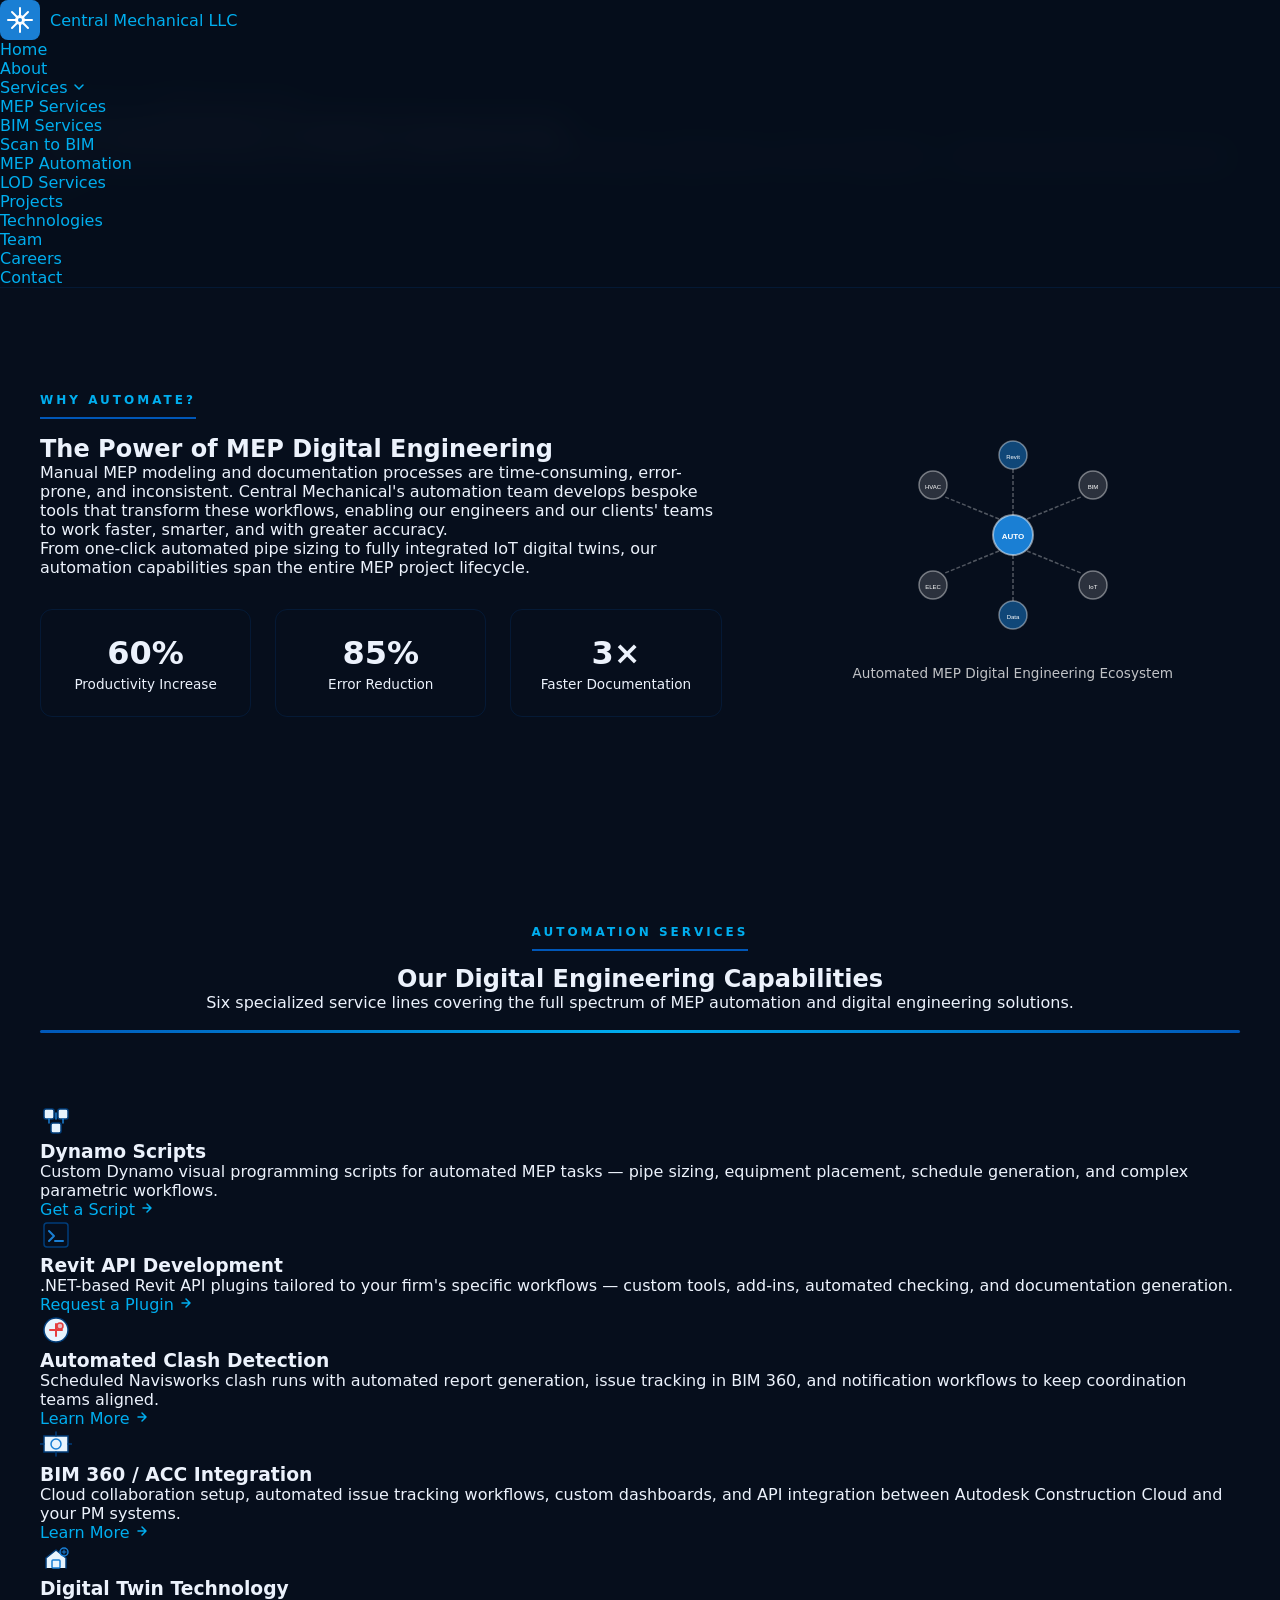
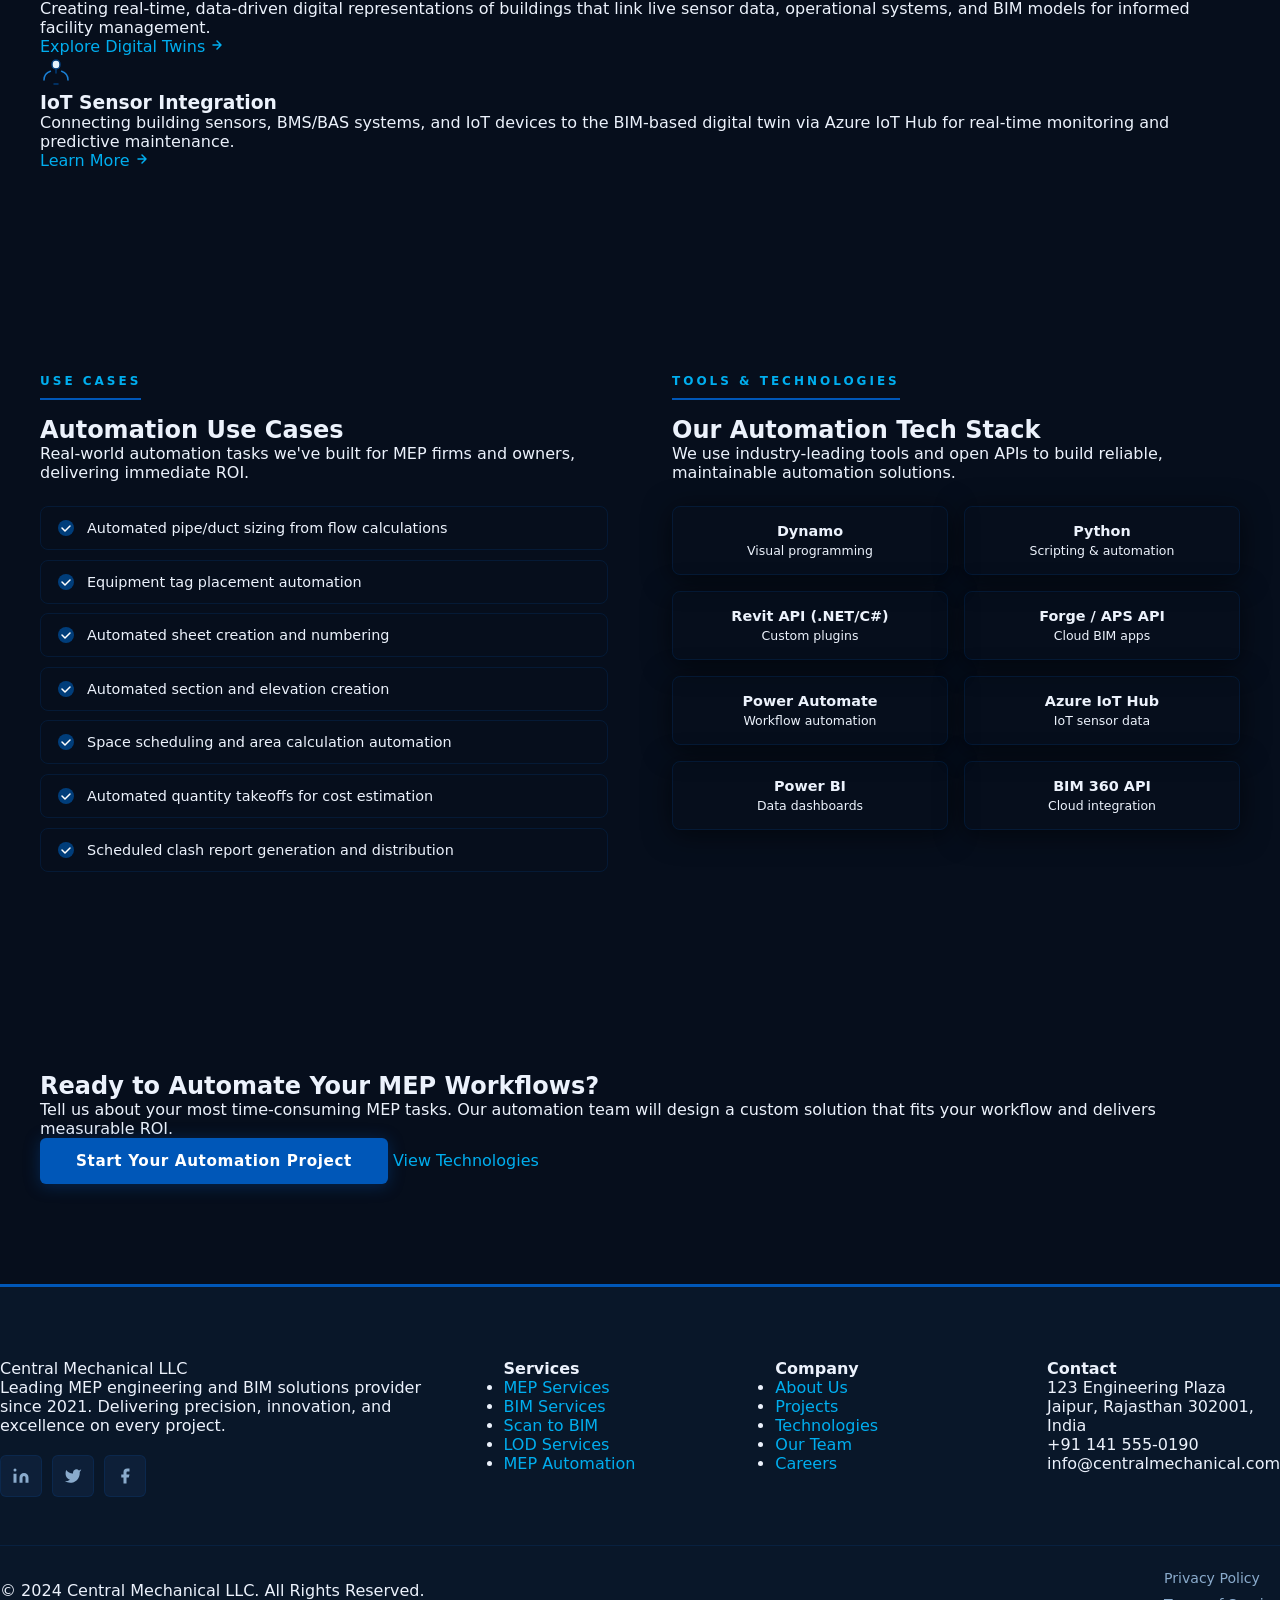
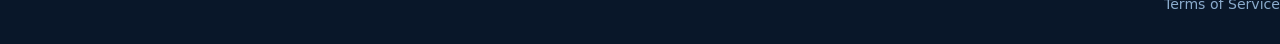
<file: mep-automation.html>
<!DOCTYPE html>
<html lang="en">
<head>
  <meta charset="UTF-8" />
  <meta name="viewport" content="width=device-width, initial-scale=1.0" />
  <meta name="description" content="MEP Automation & Digital Engineering — Dynamo scripts, Revit API development, digital twins, and IoT integration by Central Mechanical LLC." />
  <title>MEP Automation — Central Mechanical LLC</title>
  <link rel="preconnect" href="https://fonts.googleapis.com" />
  <link rel="preconnect" href="https://fonts.gstatic.com" crossorigin />
  <link href="https://fonts.googleapis.com/css2?family=Roboto:wght@300;400;500;600;700;900&family=Open+Sans:wght@300;400;500;600;700&display=swap" rel="stylesheet" />
  <link rel="stylesheet" href="css/styles.css" />
</head>
<body>

<nav class="navbar" id="navbar">
  <div class="nav-container">
    <a href="index.html" class="nav-logo"><svg width="40" height="40" viewBox="0 0 40 40" fill="none"><rect width="40" height="40" rx="8" fill="#1a7fd4"/><path d="M20 8L20 32M8 20L32 20M12 12L28 28M28 12L12 28" stroke="white" stroke-width="2" stroke-linecap="round"/><circle cx="20" cy="20" r="5" fill="white" fill-opacity="0.9"/><circle cx="20" cy="20" r="2" fill="#1a7fd4"/></svg><span>Central Mechanical LLC</span></a>
    <button class="hamburger" id="hamburger" aria-label="Open menu"><span></span><span></span><span></span></button>
    <ul class="nav-menu" id="nav-menu">
      <li><a href="index.html">Home</a></li>
      <li><a href="about.html">About</a></li>
      <li class="dropdown">
        <a href="#" class="dropdown-toggle">Services <svg width="12" height="12" viewBox="0 0 12 12" fill="none"><path d="M2 4l4 4 4-4" stroke="currentColor" stroke-width="1.5" stroke-linecap="round" stroke-linejoin="round"/></svg></a>
        <ul class="dropdown-menu">
          <li><a href="mep-services.html">MEP Services</a></li>
          <li><a href="bim-services.html">BIM Services</a></li>
          <li><a href="scan-to-bim.html">Scan to BIM</a></li>
          <li><a href="mep-automation.html">MEP Automation</a></li>
        </ul>
      </li>
      <li><a href="lod-services.html">LOD Services</a></li>
      <li><a href="projects.html">Projects</a></li>
      <li><a href="technologies.html">Technologies</a></li>
      <li><a href="team.html">Team</a></li>
      <li><a href="careers.html">Careers</a></li>
      <li><a href="contact.html" class="nav-btn">Contact</a></li>
    </ul>
  </div>
</nav>

<section class="page-hero">
  <div class="container">
    <div class="breadcrumb"><a href="index.html">Home</a><span>/</span><a href="#">Services</a><span>/</span><span>MEP Automation</span></div>
    <h1>MEP Automation &amp; Digital Engineering</h1>
    <p>Supercharging MEP workflows with custom Dynamo scripts, Revit API plugins, digital twins, and IoT integration — delivering productivity gains up to 60%.</p>
  </div>
</section>

<!-- INTRO -->
<section class="section">
  <div class="container">
    <div style="display:grid;grid-template-columns:3fr 2fr;gap:4rem;align-items:center;">
      <div class="fade-in-up">
        <span class="section-tag" style="display:inline-block;margin-bottom:1rem;">Why Automate?</span>
        <h2>The Power of MEP Digital Engineering</h2>
        <p>Manual MEP modeling and documentation processes are time-consuming, error-prone, and inconsistent. Central Mechanical's automation team develops bespoke tools that transform these workflows, enabling our engineers and our clients' teams to work faster, smarter, and with greater accuracy.</p>
        <p>From one-click automated pipe sizing to fully integrated IoT digital twins, our automation capabilities span the entire MEP project lifecycle.</p>
        <div style="display:grid;grid-template-columns:repeat(3,1fr);gap:1.5rem;margin-top:2rem;">
          <div style="text-align:center;padding:1.5rem;background:var(--light-blue);border-radius:var(--radius-lg);border:1px solid var(--border);">
            <div style="font-size:2rem;font-weight:900;color:var(--primary);">60%</div>
            <div style="font-size:0.85rem;color:var(--text-gray);margin-top:0.25rem;">Productivity Increase</div>
          </div>
          <div style="text-align:center;padding:1.5rem;background:var(--light-blue);border-radius:var(--radius-lg);border:1px solid var(--border);">
            <div style="font-size:2rem;font-weight:900;color:var(--primary);">85%</div>
            <div style="font-size:0.85rem;color:var(--text-gray);margin-top:0.25rem;">Error Reduction</div>
          </div>
          <div style="text-align:center;padding:1.5rem;background:var(--light-blue);border-radius:var(--radius-lg);border:1px solid var(--border);">
            <div style="font-size:2rem;font-weight:900;color:var(--primary);">3×</div>
            <div style="font-size:0.85rem;color:var(--text-gray);margin-top:0.25rem;">Faster Documentation</div>
          </div>
        </div>
      </div>
      <div class="fade-in-up delay-2" style="background:var(--gradient-dark);border-radius:var(--radius-lg);padding:2.5rem;text-align:center;">
        <svg width="260" height="220" viewBox="0 0 260 220" fill="none">
          <!-- Node graph visualization -->
          <circle cx="130" cy="110" r="20" fill="#1a7fd4" stroke="rgba(255,255,255,0.5)" stroke-width="2"/>
          <text x="130" y="114" text-anchor="middle" fill="white" font-size="8" font-family="sans-serif" font-weight="700">AUTO</text>
          <!-- Connected nodes -->
          <circle cx="50" cy="60" r="14" fill="rgba(255,255,255,0.15)" stroke="rgba(255,255,255,0.4)" stroke-width="1.5"/>
          <text x="50" y="64" text-anchor="middle" fill="white" font-size="6" font-family="sans-serif">HVAC</text>
          <circle cx="50" cy="160" r="14" fill="rgba(255,255,255,0.15)" stroke="rgba(255,255,255,0.4)" stroke-width="1.5"/>
          <text x="50" y="164" text-anchor="middle" fill="white" font-size="6" font-family="sans-serif">ELEC</text>
          <circle cx="210" cy="60" r="14" fill="rgba(255,255,255,0.15)" stroke="rgba(255,255,255,0.4)" stroke-width="1.5"/>
          <text x="210" y="64" text-anchor="middle" fill="white" font-size="6" font-family="sans-serif">BIM</text>
          <circle cx="210" cy="160" r="14" fill="rgba(255,255,255,0.15)" stroke="rgba(255,255,255,0.4)" stroke-width="1.5"/>
          <text x="210" y="164" text-anchor="middle" fill="white" font-size="6" font-family="sans-serif">IoT</text>
          <circle cx="130" cy="30" r="14" fill="rgba(26,127,212,0.5)" stroke="rgba(255,255,255,0.4)" stroke-width="1.5"/>
          <text x="130" y="34" text-anchor="middle" fill="white" font-size="6" font-family="sans-serif">Revit</text>
          <circle cx="130" cy="190" r="14" fill="rgba(26,127,212,0.5)" stroke="rgba(255,255,255,0.4)" stroke-width="1.5"/>
          <text x="130" y="194" text-anchor="middle" fill="white" font-size="6" font-family="sans-serif">Data</text>
          <!-- Connecting lines -->
          <line x1="116" y1="94" x2="62" y2="72" stroke="rgba(255,255,255,0.3)" stroke-width="1.5" stroke-dasharray="4 2"/>
          <line x1="116" y1="126" x2="62" y2="148" stroke="rgba(255,255,255,0.3)" stroke-width="1.5" stroke-dasharray="4 2"/>
          <line x1="144" y1="94" x2="198" y2="72" stroke="rgba(255,255,255,0.3)" stroke-width="1.5" stroke-dasharray="4 2"/>
          <line x1="144" y1="126" x2="198" y2="148" stroke="rgba(255,255,255,0.3)" stroke-width="1.5" stroke-dasharray="4 2"/>
          <line x1="130" y1="90" x2="130" y2="44" stroke="rgba(255,255,255,0.3)" stroke-width="1.5" stroke-dasharray="4 2"/>
          <line x1="130" y1="130" x2="130" y2="176" stroke="rgba(255,255,255,0.3)" stroke-width="1.5" stroke-dasharray="4 2"/>
        </svg>
        <p style="color:rgba(255,255,255,0.75);font-size:0.85rem;margin:1rem 0 0;">Automated MEP Digital Engineering Ecosystem</p>
      </div>
    </div>
  </div>
</section>

<!-- SERVICES GRID -->
<section class="section bg-light">
  <div class="container">
    <div class="section-header fade-in-up">
      <span class="section-tag">Automation Services</span>
      <h2>Our Digital Engineering Capabilities</h2>
      <p>Six specialized service lines covering the full spectrum of MEP automation and digital engineering solutions.</p>
    </div>
    <div class="services-grid">
      <div class="service-card fade-in-up delay-1">
        <div class="service-icon"><svg width="32" height="32" viewBox="0 0 32 32" fill="none"><rect x="4" y="4" width="10" height="10" rx="2" stroke="#003d7a" stroke-width="1.5" fill="#e8f4fd"/><rect x="18" y="4" width="10" height="10" rx="2" stroke="#003d7a" stroke-width="1.5" fill="#e8f4fd"/><rect x="11" y="18" width="10" height="10" rx="2" stroke="#003d7a" stroke-width="1.5" fill="#e8f4fd"/><path d="M9 14v4M23 14v4M16 14V8" stroke="#1a7fd4" stroke-width="1.5" stroke-linecap="round"/></svg></div>
        <h3>Dynamo Scripts</h3>
        <p>Custom Dynamo visual programming scripts for automated MEP tasks — pipe sizing, equipment placement, schedule generation, and complex parametric workflows.</p>
        <a href="contact.html" class="card-link">Get a Script <svg width="14" height="14" viewBox="0 0 14 14" fill="none"><path d="M3 7h8M7 3l4 4-4 4" stroke="currentColor" stroke-width="1.5" stroke-linecap="round" stroke-linejoin="round"/></svg></a>
      </div>
      <div class="service-card fade-in-up delay-2">
        <div class="service-icon"><svg width="32" height="32" viewBox="0 0 32 32" fill="none"><rect x="4" y="4" width="24" height="24" rx="3" stroke="#003d7a" stroke-width="1.5"/><path d="M9 12l5 5-5 5M15 22h8" stroke="#1a7fd4" stroke-width="2" stroke-linecap="round" stroke-linejoin="round"/></svg></div>
        <h3>Revit API Development</h3>
        <p>.NET-based Revit API plugins tailored to your firm's specific workflows — custom tools, add-ins, automated checking, and documentation generation.</p>
        <a href="contact.html" class="card-link">Request a Plugin <svg width="14" height="14" viewBox="0 0 14 14" fill="none"><path d="M3 7h8M7 3l4 4-4 4" stroke="currentColor" stroke-width="1.5" stroke-linecap="round" stroke-linejoin="round"/></svg></a>
      </div>
      <div class="service-card fade-in-up delay-3">
        <div class="service-icon"><svg width="32" height="32" viewBox="0 0 32 32" fill="none"><circle cx="16" cy="16" r="12" stroke="#003d7a" stroke-width="1.5" fill="#e8f4fd"/><path d="M10 16h12M16 10v12" stroke="#e53e3e" stroke-width="2" stroke-linecap="round"/><circle cx="20" cy="12" r="3" fill="#e53e3e" fill-opacity="0.3" stroke="#e53e3e" stroke-width="1.5"/></svg></div>
        <h3>Automated Clash Detection</h3>
        <p>Scheduled Navisworks clash runs with automated report generation, issue tracking in BIM 360, and notification workflows to keep coordination teams aligned.</p>
        <a href="contact.html" class="card-link">Learn More <svg width="14" height="14" viewBox="0 0 14 14" fill="none"><path d="M3 7h8M7 3l4 4-4 4" stroke="currentColor" stroke-width="1.5" stroke-linecap="round" stroke-linejoin="round"/></svg></a>
      </div>
      <div class="service-card fade-in-up delay-1">
        <div class="service-icon"><svg width="32" height="32" viewBox="0 0 32 32" fill="none"><path d="M4 8h24v16H4z" stroke="#003d7a" stroke-width="1.5" rx="2" fill="#e8f4fd"/><circle cx="16" cy="16" r="5" stroke="#1a7fd4" stroke-width="1.5"/><path d="M16 4v4M16 24v4M4 16H0M32 16h-4" stroke="#003d7a" stroke-width="1.5" stroke-linecap="round"/></svg></div>
        <h3>BIM 360 / ACC Integration</h3>
        <p>Cloud collaboration setup, automated issue tracking workflows, custom dashboards, and API integration between Autodesk Construction Cloud and your PM systems.</p>
        <a href="contact.html" class="card-link">Learn More <svg width="14" height="14" viewBox="0 0 14 14" fill="none"><path d="M3 7h8M7 3l4 4-4 4" stroke="currentColor" stroke-width="1.5" stroke-linecap="round" stroke-linejoin="round"/></svg></a>
      </div>
      <div class="service-card fade-in-up delay-2">
        <div class="service-icon"><svg width="32" height="32" viewBox="0 0 32 32" fill="none"><path d="M6 26V16l10-8 10 8v10" stroke="#003d7a" stroke-width="1.5" stroke-linecap="round" stroke-linejoin="round" fill="#e8f4fd"/><rect x="12" y="18" width="8" height="8" rx="1" fill="#e8f4fd" stroke="#1a7fd4" stroke-width="1.5"/><circle cx="24" cy="10" r="4" fill="#003d7a" fill-opacity="0.15" stroke="#1a7fd4" stroke-width="1.5"/><path d="M22 10h4M24 8v4" stroke="#1a7fd4" stroke-width="1" stroke-linecap="round"/></svg></div>
        <h3>Digital Twin Technology</h3>
        <p>Creating real-time, data-driven digital representations of buildings that link live sensor data, operational systems, and BIM models for informed facility management.</p>
        <a href="contact.html" class="card-link">Explore Digital Twins <svg width="14" height="14" viewBox="0 0 14 14" fill="none"><path d="M3 7h8M7 3l4 4-4 4" stroke="currentColor" stroke-width="1.5" stroke-linecap="round" stroke-linejoin="round"/></svg></a>
      </div>
      <div class="service-card fade-in-up delay-3">
        <div class="service-icon"><svg width="32" height="32" viewBox="0 0 32 32" fill="none"><path d="M16 4a4 4 0 014 4v1a4 4 0 01-8 0V8a4 4 0 014-4z" stroke="#003d7a" stroke-width="1.5" fill="#e8f4fd"/><path d="M4 24c0-4 2.7-7.4 6.4-8.7M21.6 15.3C25.3 16.6 28 20 28 24" stroke="#1a7fd4" stroke-width="1.5" stroke-linecap="round"/><path d="M16 13v4M14 28h4" stroke="#003d7a" stroke-width="1.5" stroke-linecap="round"/></svg></div>
        <h3>IoT Sensor Integration</h3>
        <p>Connecting building sensors, BMS/BAS systems, and IoT devices to the BIM-based digital twin via Azure IoT Hub for real-time monitoring and predictive maintenance.</p>
        <a href="contact.html" class="card-link">Learn More <svg width="14" height="14" viewBox="0 0 14 14" fill="none"><path d="M3 7h8M7 3l4 4-4 4" stroke="currentColor" stroke-width="1.5" stroke-linecap="round" stroke-linejoin="round"/></svg></a>
      </div>
    </div>
  </div>
</section>

<!-- USE CASES -->
<section class="section">
  <div class="container">
    <div style="display:grid;grid-template-columns:1fr 1fr;gap:4rem;">
      <div class="fade-in-up">
        <span class="section-tag" style="display:inline-block;margin-bottom:1rem;">Use Cases</span>
        <h2>Automation Use Cases</h2>
        <p style="margin-bottom:1.5rem;">Real-world automation tasks we've built for MEP firms and owners, delivering immediate ROI.</p>
        <div style="display:flex;flex-direction:column;gap:0.6rem;">
          <div style="display:flex;gap:0.75rem;align-items:center;padding:0.75rem 1rem;background:var(--light-blue);border-radius:var(--radius);border:1px solid var(--border);">
            <svg width="18" height="18" viewBox="0 0 18 18" fill="none"><circle cx="9" cy="9" r="8" fill="#003d7a"/><path d="M5 9l3 3 5-5" stroke="white" stroke-width="1.5" stroke-linecap="round" stroke-linejoin="round"/></svg>
            <span style="font-size:0.9rem;">Automated pipe/duct sizing from flow calculations</span>
          </div>
          <div style="display:flex;gap:0.75rem;align-items:center;padding:0.75rem 1rem;background:var(--light-blue);border-radius:var(--radius);border:1px solid var(--border);">
            <svg width="18" height="18" viewBox="0 0 18 18" fill="none"><circle cx="9" cy="9" r="8" fill="#003d7a"/><path d="M5 9l3 3 5-5" stroke="white" stroke-width="1.5" stroke-linecap="round" stroke-linejoin="round"/></svg>
            <span style="font-size:0.9rem;">Equipment tag placement automation</span>
          </div>
          <div style="display:flex;gap:0.75rem;align-items:center;padding:0.75rem 1rem;background:var(--light-blue);border-radius:var(--radius);border:1px solid var(--border);">
            <svg width="18" height="18" viewBox="0 0 18 18" fill="none"><circle cx="9" cy="9" r="8" fill="#003d7a"/><path d="M5 9l3 3 5-5" stroke="white" stroke-width="1.5" stroke-linecap="round" stroke-linejoin="round"/></svg>
            <span style="font-size:0.9rem;">Automated sheet creation and numbering</span>
          </div>
          <div style="display:flex;gap:0.75rem;align-items:center;padding:0.75rem 1rem;background:var(--light-blue);border-radius:var(--radius);border:1px solid var(--border);">
            <svg width="18" height="18" viewBox="0 0 18 18" fill="none"><circle cx="9" cy="9" r="8" fill="#003d7a"/><path d="M5 9l3 3 5-5" stroke="white" stroke-width="1.5" stroke-linecap="round" stroke-linejoin="round"/></svg>
            <span style="font-size:0.9rem;">Automated section and elevation creation</span>
          </div>
          <div style="display:flex;gap:0.75rem;align-items:center;padding:0.75rem 1rem;background:var(--light-blue);border-radius:var(--radius);border:1px solid var(--border);">
            <svg width="18" height="18" viewBox="0 0 18 18" fill="none"><circle cx="9" cy="9" r="8" fill="#003d7a"/><path d="M5 9l3 3 5-5" stroke="white" stroke-width="1.5" stroke-linecap="round" stroke-linejoin="round"/></svg>
            <span style="font-size:0.9rem;">Space scheduling and area calculation automation</span>
          </div>
          <div style="display:flex;gap:0.75rem;align-items:center;padding:0.75rem 1rem;background:var(--light-blue);border-radius:var(--radius);border:1px solid var(--border);">
            <svg width="18" height="18" viewBox="0 0 18 18" fill="none"><circle cx="9" cy="9" r="8" fill="#003d7a"/><path d="M5 9l3 3 5-5" stroke="white" stroke-width="1.5" stroke-linecap="round" stroke-linejoin="round"/></svg>
            <span style="font-size:0.9rem;">Automated quantity takeoffs for cost estimation</span>
          </div>
          <div style="display:flex;gap:0.75rem;align-items:center;padding:0.75rem 1rem;background:var(--light-blue);border-radius:var(--radius);border:1px solid var(--border);">
            <svg width="18" height="18" viewBox="0 0 18 18" fill="none"><circle cx="9" cy="9" r="8" fill="#003d7a"/><path d="M5 9l3 3 5-5" stroke="white" stroke-width="1.5" stroke-linecap="round" stroke-linejoin="round"/></svg>
            <span style="font-size:0.9rem;">Scheduled clash report generation and distribution</span>
          </div>
        </div>
      </div>
      <div class="fade-in-up delay-2">
        <span class="section-tag" style="display:inline-block;margin-bottom:1rem;">Tools &amp; Technologies</span>
        <h2>Our Automation Tech Stack</h2>
        <p style="margin-bottom:1.5rem;">We use industry-leading tools and open APIs to build reliable, maintainable automation solutions.</p>
        <div style="display:grid;grid-template-columns:1fr 1fr;gap:1rem;">
          <div style="padding:1rem;background:var(--white);border-radius:var(--radius);box-shadow:var(--shadow);border:1px solid var(--border);text-align:center;">
            <div style="font-weight:700;color:var(--primary);font-size:0.9rem;margin-bottom:0.25rem;">Dynamo</div>
            <div style="font-size:0.78rem;color:var(--text-light);">Visual programming</div>
          </div>
          <div style="padding:1rem;background:var(--white);border-radius:var(--radius);box-shadow:var(--shadow);border:1px solid var(--border);text-align:center;">
            <div style="font-weight:700;color:var(--primary);font-size:0.9rem;margin-bottom:0.25rem;">Python</div>
            <div style="font-size:0.78rem;color:var(--text-light);">Scripting &amp; automation</div>
          </div>
          <div style="padding:1rem;background:var(--white);border-radius:var(--radius);box-shadow:var(--shadow);border:1px solid var(--border);text-align:center;">
            <div style="font-weight:700;color:var(--primary);font-size:0.9rem;margin-bottom:0.25rem;">Revit API (.NET/C#)</div>
            <div style="font-size:0.78rem;color:var(--text-light);">Custom plugins</div>
          </div>
          <div style="padding:1rem;background:var(--white);border-radius:var(--radius);box-shadow:var(--shadow);border:1px solid var(--border);text-align:center;">
            <div style="font-weight:700;color:var(--primary);font-size:0.9rem;margin-bottom:0.25rem;">Forge / APS API</div>
            <div style="font-size:0.78rem;color:var(--text-light);">Cloud BIM apps</div>
          </div>
          <div style="padding:1rem;background:var(--white);border-radius:var(--radius);box-shadow:var(--shadow);border:1px solid var(--border);text-align:center;">
            <div style="font-weight:700;color:var(--primary);font-size:0.9rem;margin-bottom:0.25rem;">Power Automate</div>
            <div style="font-size:0.78rem;color:var(--text-light);">Workflow automation</div>
          </div>
          <div style="padding:1rem;background:var(--white);border-radius:var(--radius);box-shadow:var(--shadow);border:1px solid var(--border);text-align:center;">
            <div style="font-weight:700;color:var(--primary);font-size:0.9rem;margin-bottom:0.25rem;">Azure IoT Hub</div>
            <div style="font-size:0.78rem;color:var(--text-light);">IoT sensor data</div>
          </div>
          <div style="padding:1rem;background:var(--white);border-radius:var(--radius);box-shadow:var(--shadow);border:1px solid var(--border);text-align:center;">
            <div style="font-weight:700;color:var(--primary);font-size:0.9rem;margin-bottom:0.25rem;">Power BI</div>
            <div style="font-size:0.78rem;color:var(--text-light);">Data dashboards</div>
          </div>
          <div style="padding:1rem;background:var(--white);border-radius:var(--radius);box-shadow:var(--shadow);border:1px solid var(--border);text-align:center;">
            <div style="font-weight:700;color:var(--primary);font-size:0.9rem;margin-bottom:0.25rem;">BIM 360 API</div>
            <div style="font-size:0.78rem;color:var(--text-light);">Cloud integration</div>
          </div>
        </div>
      </div>
    </div>
  </div>
</section>

<section class="cta-section">
  <div class="container fade-in-up">
    <h2>Ready to Automate Your MEP Workflows?</h2>
    <p>Tell us about your most time-consuming MEP tasks. Our automation team will design a custom solution that fits your workflow and delivers measurable ROI.</p>
    <div class="cta-btns">
      <a href="contact.html" class="btn btn-primary btn-lg">Start Your Automation Project</a>
      <a href="technologies.html" class="btn btn-outline btn-lg">View Technologies</a>
    </div>
  </div>
</section>

<footer class="footer">
  <div class="footer-container">
    <div class="footer-grid">
      <div class="footer-col"><div class="footer-logo">Central Mechanical LLC</div><p>Leading MEP engineering and BIM solutions provider since 2021. Delivering precision, innovation, and excellence on every project.</p><div class="footer-social"><a href="#" class="social-link" aria-label="LinkedIn"><svg width="18" height="18" viewBox="0 0 24 24" fill="currentColor"><path d="M16 8a6 6 0 016 6v7h-4v-7a2 2 0 00-2-2 2 2 0 00-2 2v7h-4v-7a6 6 0 016-6zM2 9h4v12H2z"/><circle cx="4" cy="4" r="2"/></svg></a><a href="#" class="social-link" aria-label="Twitter"><svg width="18" height="18" viewBox="0 0 24 24" fill="currentColor"><path d="M23 3a10.9 10.9 0 01-3.14 1.53 4.48 4.48 0 00-7.86 3v1A10.66 10.66 0 013 4s-4 9 5 13a11.64 11.64 0 01-7 2c9 5 20 0 20-11.5a4.5 4.5 0 00-.08-.83A7.72 7.72 0 0023 3z"/></svg></a><a href="#" class="social-link" aria-label="Facebook"><svg width="18" height="18" viewBox="0 0 24 24" fill="currentColor"><path d="M18 2h-3a5 5 0 00-5 5v3H7v4h3v8h4v-8h3l1-4h-4V7a1 1 0 011-1h3z"/></svg></a></div></div>
      <div class="footer-col"><h4>Services</h4><ul><li><a href="mep-services.html">MEP Services</a></li><li><a href="bim-services.html">BIM Services</a></li><li><a href="scan-to-bim.html">Scan to BIM</a></li><li><a href="lod-services.html">LOD Services</a></li><li><a href="mep-automation.html">MEP Automation</a></li></ul></div>
      <div class="footer-col"><h4>Company</h4><ul><li><a href="about.html">About Us</a></li><li><a href="projects.html">Projects</a></li><li><a href="technologies.html">Technologies</a></li><li><a href="team.html">Our Team</a></li><li><a href="careers.html">Careers</a></li></ul></div>
      <div class="footer-col"><h4>Contact</h4><p>123 Engineering Plaza<br>Jaipur, Rajasthan 302001, India</p><p>+91 141 555-0190</p><p>info@centralmechanical.com</p></div>
    </div>
    <div class="footer-bottom"><p>&copy; 2024 Central Mechanical LLC. All Rights Reserved.</p><div class="footer-links"><a href="#">Privacy Policy</a><a href="#">Terms of Service</a></div></div>
  </div>
</footer>
<script src="js/main.js"></script>
</body>
</html>
</file>
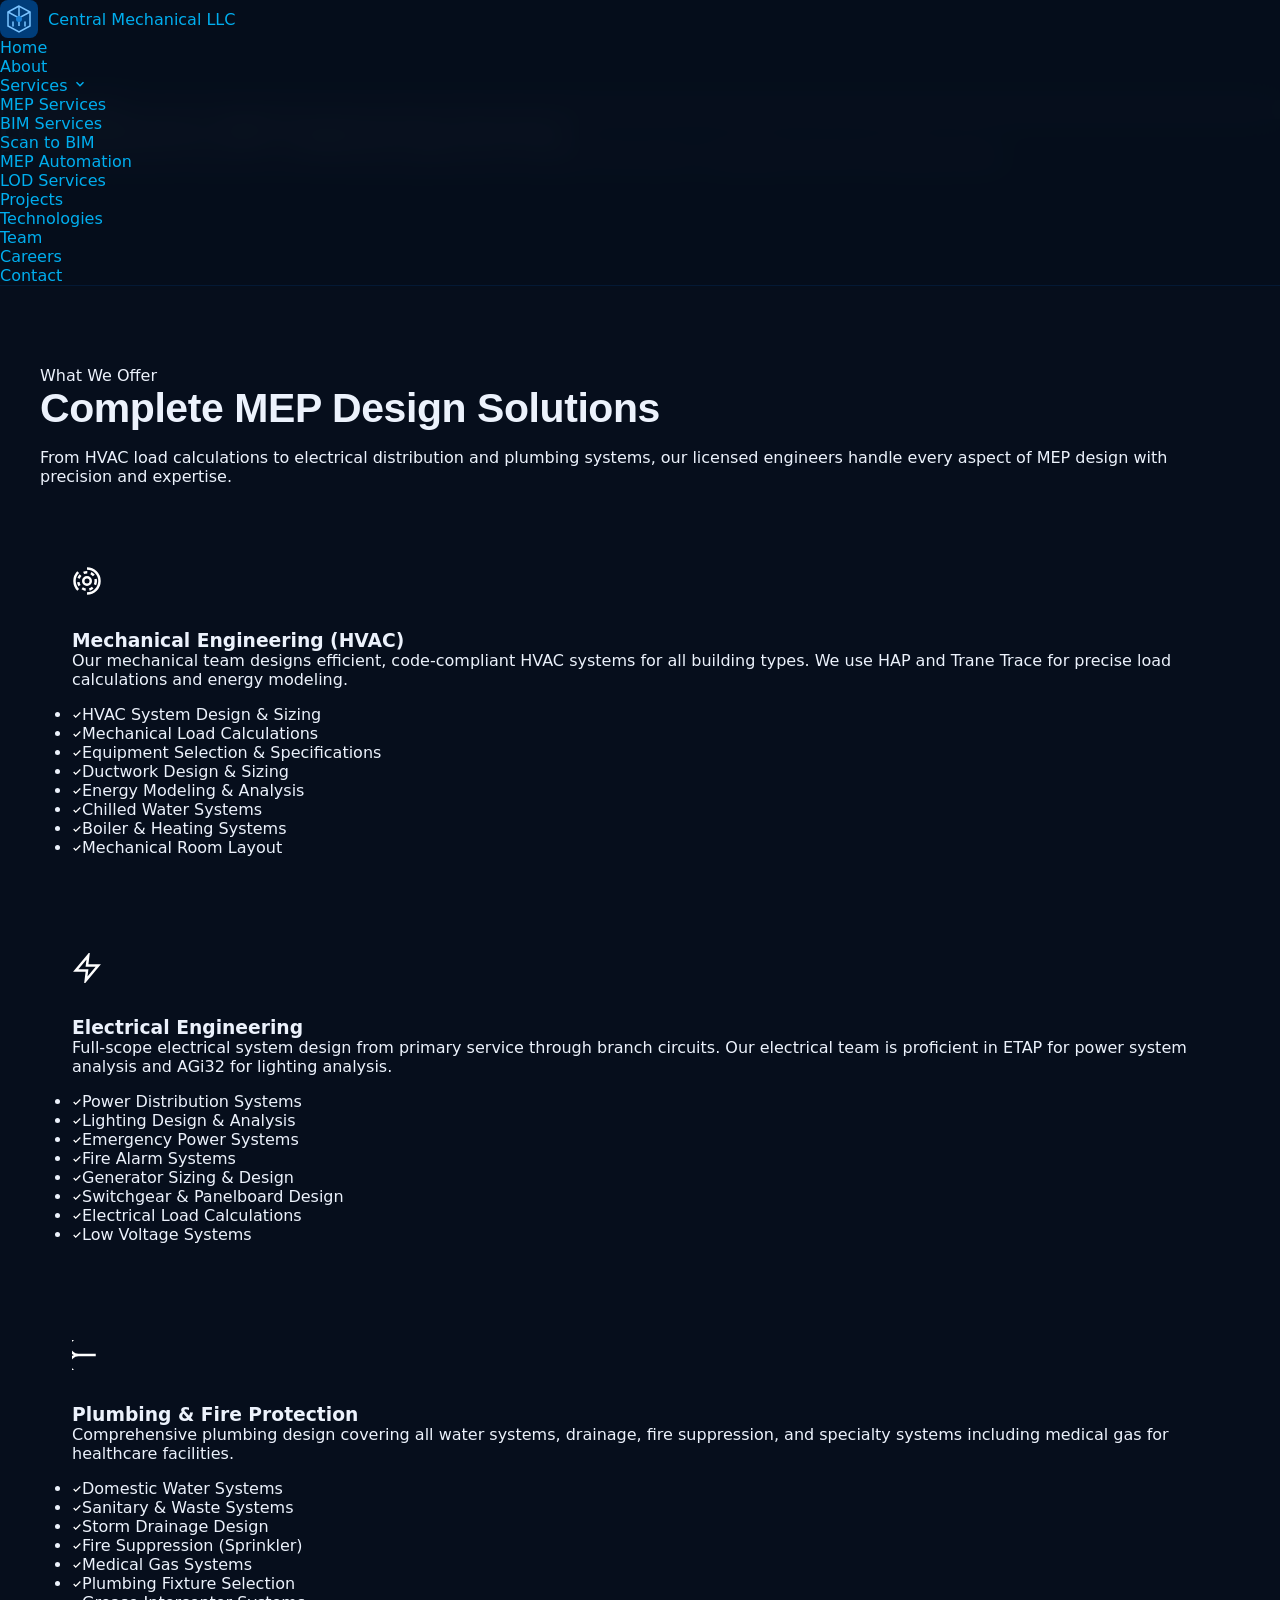
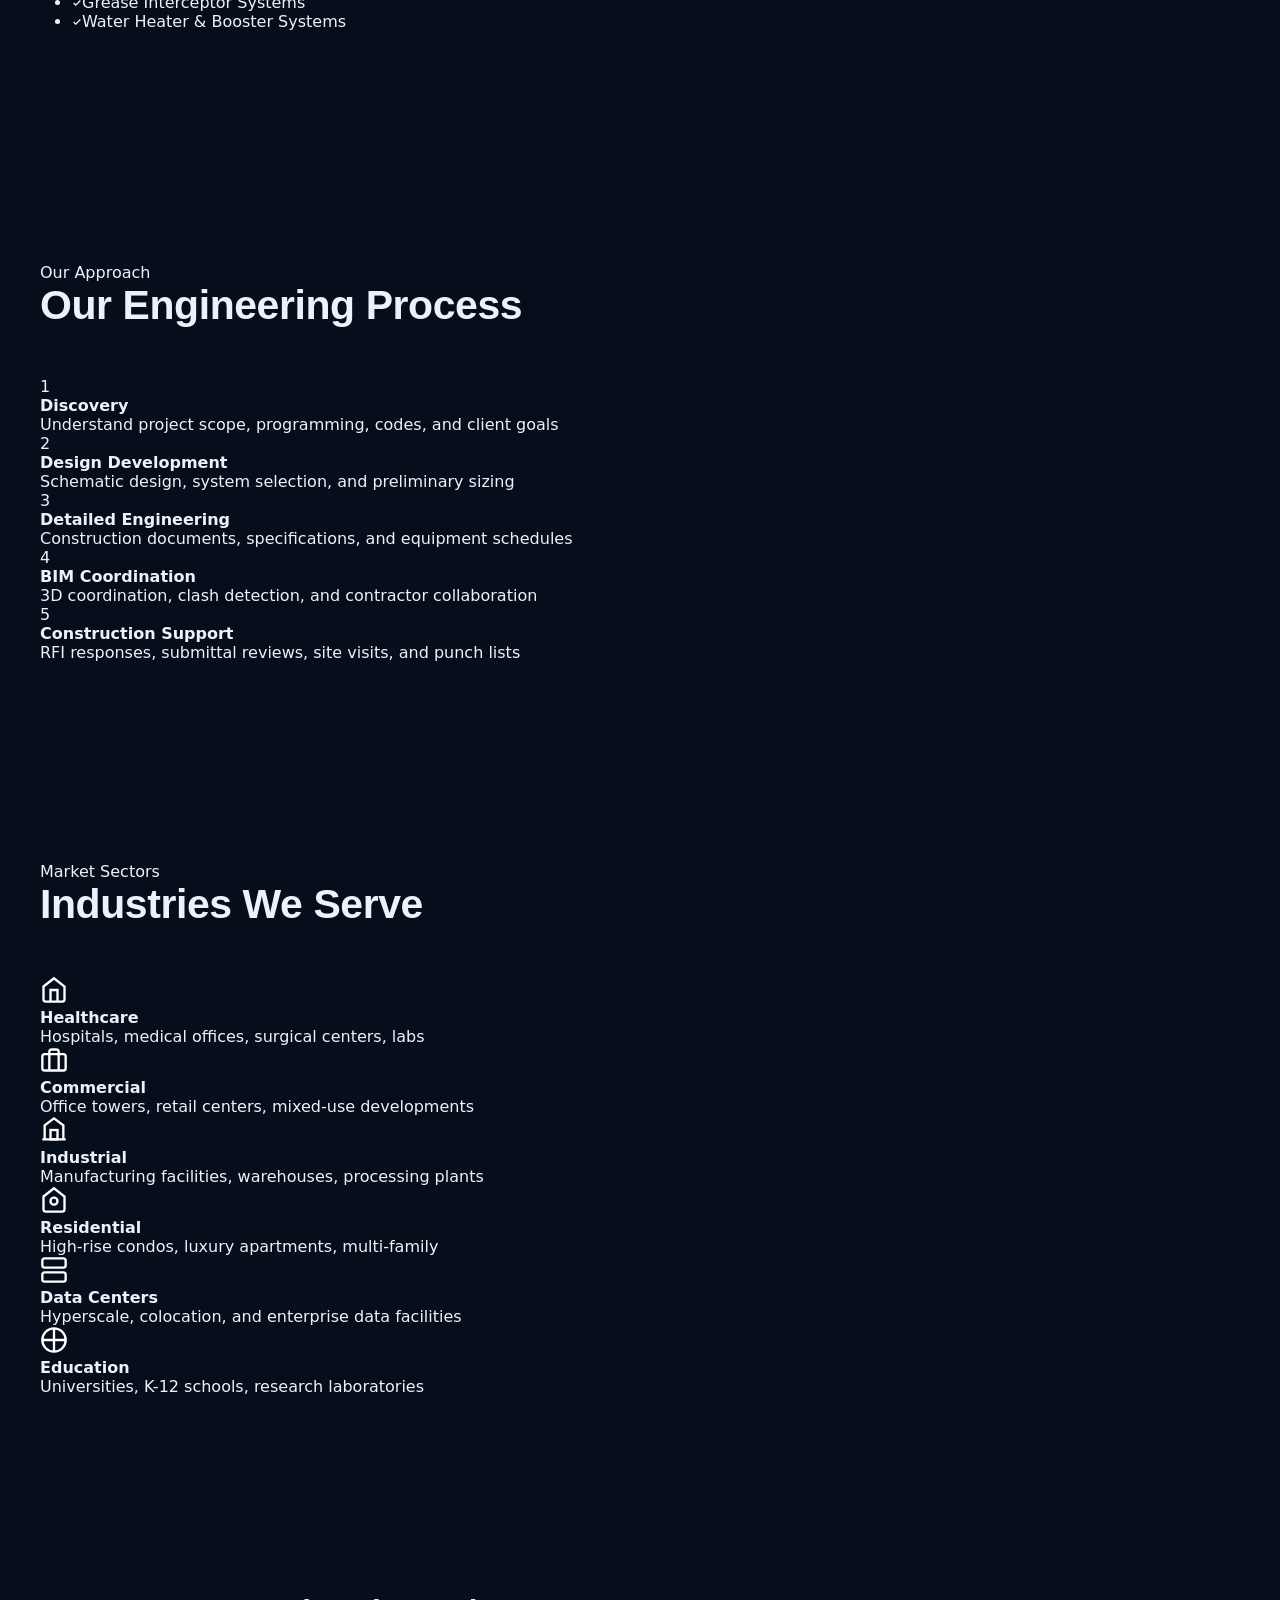
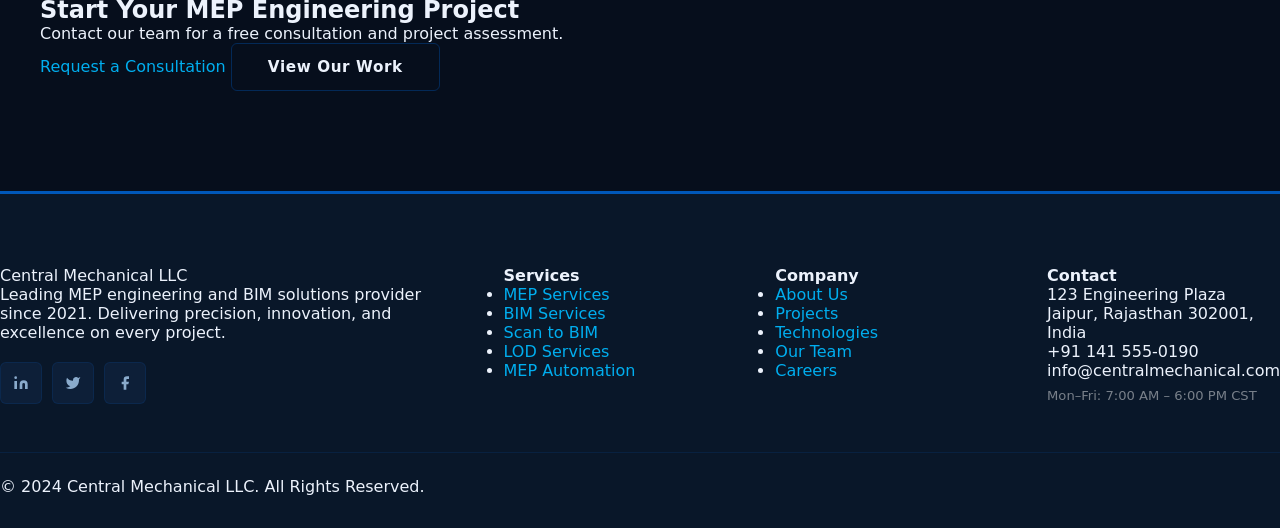
<file: mep-services.html>
<!DOCTYPE html>
<html lang="en">
<head>
  <meta charset="UTF-8">
  <meta name="viewport" content="width=device-width, initial-scale=1.0">
  <meta name="description" content="Comprehensive Mechanical, Electrical, and Plumbing engineering services for healthcare, commercial, industrial and residential projects.">
  <title>MEP Engineering Services | Central Mechanical LLC</title>
  <link rel="preconnect" href="https://fonts.googleapis.com">
  <link rel="preconnect" href="https://fonts.gstatic.com" crossorigin>
  <link href="https://fonts.googleapis.com/css2?family=Roboto:wght@300;400;500;600;700;900&family=Open+Sans:wght@300;400;500;600;700&display=swap" rel="stylesheet">
  <link rel="stylesheet" href="css/styles.css">
</head>
<body>
<nav class="navbar" id="navbar">
  <div class="nav-container">
    <a href="index.html" class="nav-logo">
      <svg width="38" height="38" viewBox="0 0 38 38" fill="none" xmlns="http://www.w3.org/2000/svg">
        <rect width="38" height="38" rx="8" fill="#003d7a"/>
        <path d="M19 6L8 12v14l11 6 11-6V12L19 6z" fill="none" stroke="#7ac3ff" stroke-width="1.5"/>
        <path d="M19 6v20M8 12l11 6 11-6" stroke="#7ac3ff" stroke-width="1.5"/>
        <circle cx="19" cy="19" r="3" fill="#1a7fd4"/>
        <path d="M13 22v4M25 22v4" stroke="#7ac3ff" stroke-width="1.5" stroke-linecap="round"/>
      </svg>
      <span>Central Mechanical LLC</span>
    </a>
    <button class="hamburger" id="hamburger" aria-label="Menu">
      <span></span><span></span><span></span>
    </button>
    <ul class="nav-menu" id="nav-menu">
      <li><a href="index.html" class="active">Home</a></li>
      <li><a href="about.html">About</a></li>
      <li class="dropdown">
        <a href="#" class="dropdown-toggle">Services <svg width="14" height="14" viewBox="0 0 24 24" fill="none" stroke="currentColor" stroke-width="2.5"><polyline points="6 9 12 15 18 9"/></svg></a>
        <ul class="dropdown-menu">
          <li><a href="mep-services.html">MEP Services</a></li>
          <li><a href="bim-services.html">BIM Services</a></li>
          <li><a href="scan-to-bim.html">Scan to BIM</a></li>
          <li><a href="mep-automation.html">MEP Automation</a></li>
        </ul>
      </li>
      <li><a href="lod-services.html">LOD Services</a></li>
      <li><a href="projects.html">Projects</a></li>
      <li><a href="technologies.html">Technologies</a></li>
      <li><a href="team.html">Team</a></li>
      <li><a href="careers.html">Careers</a></li>
      <li><a href="contact.html" class="nav-btn">Contact</a></li>
    </ul>
  </div>
</nav>

<section class="page-hero">
  <div class="page-hero-content">
    <div class="section-label" style="background:rgba(255,255,255,0.15);color:rgba(255,255,255,0.9);">Full-Scope MEP</div>
    <h1>Comprehensive MEP Engineering Services</h1>
    <p>End-to-end Mechanical, Electrical, and Plumbing engineering for projects of any size or complexity across all building sectors.</p>
  </div>
</section>

<section class="section">
  <div class="container">
    <div class="text-center" style="margin-bottom:3rem;">
      <div class="section-label">What We Offer</div>
      <h2 class="section-title">Complete MEP Design Solutions</h2>
      <div class="divider"></div>
      <p class="section-subtitle">From HVAC load calculations to electrical distribution and plumbing systems, our licensed engineers handle every aspect of MEP design with precision and expertise.</p>
    </div>

    <!-- Mechanical -->
    <div class="feature-item fade-in" style="margin-bottom:2rem;padding:2rem;">
      <div class="feature-icon" style="background:var(--gradient);width:64px;height:64px;border-radius:var(--radius-lg);">
        <svg width="30" height="30" viewBox="0 0 24 24" fill="none" stroke="white" stroke-width="2"><circle cx="12" cy="12" r="3"/><path d="M19.07 4.93a10 10 0 010 14.14M4.93 4.93a10 10 0 000 14.14M12 2a10 10 0 010 20"/><circle cx="12" cy="12" r="7" stroke-dasharray="3 3"/></svg>
      </div>
      <div style="flex:1;">
        <h3>Mechanical Engineering (HVAC)</h3>
        <p>Our mechanical team designs efficient, code-compliant HVAC systems for all building types. We use HAP and Trane Trace for precise load calculations and energy modeling.</p>
        <div class="grid grid-2" style="margin-top:1rem;">
          <ul class="list-check">
            <li><span class="chk"><svg width="10" height="10" viewBox="0 0 24 24" fill="none" stroke="white" stroke-width="3"><polyline points="20 6 9 17 4 12"/></svg></span>HVAC System Design &amp; Sizing</li>
            <li><span class="chk"><svg width="10" height="10" viewBox="0 0 24 24" fill="none" stroke="white" stroke-width="3"><polyline points="20 6 9 17 4 12"/></svg></span>Mechanical Load Calculations</li>
            <li><span class="chk"><svg width="10" height="10" viewBox="0 0 24 24" fill="none" stroke="white" stroke-width="3"><polyline points="20 6 9 17 4 12"/></svg></span>Equipment Selection &amp; Specifications</li>
            <li><span class="chk"><svg width="10" height="10" viewBox="0 0 24 24" fill="none" stroke="white" stroke-width="3"><polyline points="20 6 9 17 4 12"/></svg></span>Ductwork Design &amp; Sizing</li>
          </ul>
          <ul class="list-check">
            <li><span class="chk"><svg width="10" height="10" viewBox="0 0 24 24" fill="none" stroke="white" stroke-width="3"><polyline points="20 6 9 17 4 12"/></svg></span>Energy Modeling &amp; Analysis</li>
            <li><span class="chk"><svg width="10" height="10" viewBox="0 0 24 24" fill="none" stroke="white" stroke-width="3"><polyline points="20 6 9 17 4 12"/></svg></span>Chilled Water Systems</li>
            <li><span class="chk"><svg width="10" height="10" viewBox="0 0 24 24" fill="none" stroke="white" stroke-width="3"><polyline points="20 6 9 17 4 12"/></svg></span>Boiler &amp; Heating Systems</li>
            <li><span class="chk"><svg width="10" height="10" viewBox="0 0 24 24" fill="none" stroke="white" stroke-width="3"><polyline points="20 6 9 17 4 12"/></svg></span>Mechanical Room Layout</li>
          </ul>
        </div>
      </div>
    </div>

    <!-- Electrical -->
    <div class="feature-item fade-in" style="margin-bottom:2rem;padding:2rem;">
      <div class="feature-icon" style="background:var(--gradient);width:64px;height:64px;border-radius:var(--radius-lg);">
        <svg width="30" height="30" viewBox="0 0 24 24" fill="none" stroke="white" stroke-width="2"><polygon points="13 2 3 14 12 14 11 22 21 10 12 10 13 2"/></svg>
      </div>
      <div style="flex:1;">
        <h3>Electrical Engineering</h3>
        <p>Full-scope electrical system design from primary service through branch circuits. Our electrical team is proficient in ETAP for power system analysis and AGi32 for lighting analysis.</p>
        <div class="grid grid-2" style="margin-top:1rem;">
          <ul class="list-check">
            <li><span class="chk"><svg width="10" height="10" viewBox="0 0 24 24" fill="none" stroke="white" stroke-width="3"><polyline points="20 6 9 17 4 12"/></svg></span>Power Distribution Systems</li>
            <li><span class="chk"><svg width="10" height="10" viewBox="0 0 24 24" fill="none" stroke="white" stroke-width="3"><polyline points="20 6 9 17 4 12"/></svg></span>Lighting Design &amp; Analysis</li>
            <li><span class="chk"><svg width="10" height="10" viewBox="0 0 24 24" fill="none" stroke="white" stroke-width="3"><polyline points="20 6 9 17 4 12"/></svg></span>Emergency Power Systems</li>
            <li><span class="chk"><svg width="10" height="10" viewBox="0 0 24 24" fill="none" stroke="white" stroke-width="3"><polyline points="20 6 9 17 4 12"/></svg></span>Fire Alarm Systems</li>
          </ul>
          <ul class="list-check">
            <li><span class="chk"><svg width="10" height="10" viewBox="0 0 24 24" fill="none" stroke="white" stroke-width="3"><polyline points="20 6 9 17 4 12"/></svg></span>Generator Sizing &amp; Design</li>
            <li><span class="chk"><svg width="10" height="10" viewBox="0 0 24 24" fill="none" stroke="white" stroke-width="3"><polyline points="20 6 9 17 4 12"/></svg></span>Switchgear &amp; Panelboard Design</li>
            <li><span class="chk"><svg width="10" height="10" viewBox="0 0 24 24" fill="none" stroke="white" stroke-width="3"><polyline points="20 6 9 17 4 12"/></svg></span>Electrical Load Calculations</li>
            <li><span class="chk"><svg width="10" height="10" viewBox="0 0 24 24" fill="none" stroke="white" stroke-width="3"><polyline points="20 6 9 17 4 12"/></svg></span>Low Voltage Systems</li>
          </ul>
        </div>
      </div>
    </div>

    <!-- Plumbing -->
    <div class="feature-item fade-in" style="margin-bottom:0;padding:2rem;">
      <div class="feature-icon" style="background:var(--gradient);width:64px;height:64px;border-radius:var(--radius-lg);">
        <svg width="30" height="30" viewBox="0 0 24 24" fill="none" stroke="white" stroke-width="2"><path d="M5 12h14M5 12a7 7 0 010-14h14M5 12a7 7 0 000 14h14"/></svg>
      </div>
      <div style="flex:1;">
        <h3>Plumbing &amp; Fire Protection</h3>
        <p>Comprehensive plumbing design covering all water systems, drainage, fire suppression, and specialty systems including medical gas for healthcare facilities.</p>
        <div class="grid grid-2" style="margin-top:1rem;">
          <ul class="list-check">
            <li><span class="chk"><svg width="10" height="10" viewBox="0 0 24 24" fill="none" stroke="white" stroke-width="3"><polyline points="20 6 9 17 4 12"/></svg></span>Domestic Water Systems</li>
            <li><span class="chk"><svg width="10" height="10" viewBox="0 0 24 24" fill="none" stroke="white" stroke-width="3"><polyline points="20 6 9 17 4 12"/></svg></span>Sanitary &amp; Waste Systems</li>
            <li><span class="chk"><svg width="10" height="10" viewBox="0 0 24 24" fill="none" stroke="white" stroke-width="3"><polyline points="20 6 9 17 4 12"/></svg></span>Storm Drainage Design</li>
            <li><span class="chk"><svg width="10" height="10" viewBox="0 0 24 24" fill="none" stroke="white" stroke-width="3"><polyline points="20 6 9 17 4 12"/></svg></span>Fire Suppression (Sprinkler)</li>
          </ul>
          <ul class="list-check">
            <li><span class="chk"><svg width="10" height="10" viewBox="0 0 24 24" fill="none" stroke="white" stroke-width="3"><polyline points="20 6 9 17 4 12"/></svg></span>Medical Gas Systems</li>
            <li><span class="chk"><svg width="10" height="10" viewBox="0 0 24 24" fill="none" stroke="white" stroke-width="3"><polyline points="20 6 9 17 4 12"/></svg></span>Plumbing Fixture Selection</li>
            <li><span class="chk"><svg width="10" height="10" viewBox="0 0 24 24" fill="none" stroke="white" stroke-width="3"><polyline points="20 6 9 17 4 12"/></svg></span>Grease Interceptor Systems</li>
            <li><span class="chk"><svg width="10" height="10" viewBox="0 0 24 24" fill="none" stroke="white" stroke-width="3"><polyline points="20 6 9 17 4 12"/></svg></span>Water Heater &amp; Booster Systems</li>
          </ul>
        </div>
      </div>
    </div>
  </div>
</section>

<section class="section bg-light">
  <div class="container">
    <div class="text-center" style="margin-bottom:3rem;">
      <div class="section-label">Our Approach</div>
      <h2 class="section-title">Our Engineering Process</h2>
      <div class="divider"></div>
    </div>
    <div class="process-steps">
      <div class="process-step fade-in"><div class="step-number">1</div><h4>Discovery</h4><p>Understand project scope, programming, codes, and client goals</p></div>
      <div class="process-step fade-in delay-1"><div class="step-number">2</div><h4>Design Development</h4><p>Schematic design, system selection, and preliminary sizing</p></div>
      <div class="process-step fade-in delay-2"><div class="step-number">3</div><h4>Detailed Engineering</h4><p>Construction documents, specifications, and equipment schedules</p></div>
      <div class="process-step fade-in delay-3"><div class="step-number">4</div><h4>BIM Coordination</h4><p>3D coordination, clash detection, and contractor collaboration</p></div>
      <div class="process-step fade-in delay-4"><div class="step-number">5</div><h4>Construction Support</h4><p>RFI responses, submittal reviews, site visits, and punch lists</p></div>
    </div>
  </div>
</section>

<section class="section">
  <div class="container">
    <div class="text-center" style="margin-bottom:3rem;">
      <div class="section-label">Market Sectors</div>
      <h2 class="section-title">Industries We Serve</h2>
      <div class="divider"></div>
    </div>
    <div class="grid grid-3">
      <div class="tech-card fade-in"><div class="tech-icon"><svg width="28" height="28" viewBox="0 0 24 24" fill="none" stroke="white" stroke-width="2"><path d="M3 9l9-7 9 7v11a2 2 0 01-2 2H5a2 2 0 01-2-2z"/><path d="M9 22V12h6v10"/></svg></div><h4>Healthcare</h4><p>Hospitals, medical offices, surgical centers, labs</p></div>
      <div class="tech-card fade-in delay-1"><div class="tech-icon"><svg width="28" height="28" viewBox="0 0 24 24" fill="none" stroke="white" stroke-width="2"><rect x="2" y="7" width="20" height="14" rx="2"/><path d="M16 21V5a2 2 0 00-2-2h-4a2 2 0 00-2 2v16"/></svg></div><h4>Commercial</h4><p>Office towers, retail centers, mixed-use developments</p></div>
      <div class="tech-card fade-in delay-2"><div class="tech-icon"><svg width="28" height="28" viewBox="0 0 24 24" fill="none" stroke="white" stroke-width="2"><path d="M2 20h20M4 20V8l8-6 8 6v12"/><rect x="9" y="12" width="6" height="8"/></svg></div><h4>Industrial</h4><p>Manufacturing facilities, warehouses, processing plants</p></div>
      <div class="tech-card fade-in"><div class="tech-icon"><svg width="28" height="28" viewBox="0 0 24 24" fill="none" stroke="white" stroke-width="2"><path d="M3 9l9-7 9 7v11a2 2 0 01-2 2H5a2 2 0 01-2-2z"/><circle cx="12" cy="13" r="3"/></svg></div><h4>Residential</h4><p>High-rise condos, luxury apartments, multi-family</p></div>
      <div class="tech-card fade-in delay-1"><div class="tech-icon"><svg width="28" height="28" viewBox="0 0 24 24" fill="none" stroke="white" stroke-width="2"><rect x="2" y="2" width="20" height="8" rx="2"/><rect x="2" y="14" width="20" height="8" rx="2"/><line x1="6" y1="6" x2="6.01" y2="6"/><line x1="6" y1="18" x2="6.01" y2="18"/></svg></div><h4>Data Centers</h4><p>Hyperscale, colocation, and enterprise data facilities</p></div>
      <div class="tech-card fade-in delay-2"><div class="tech-icon"><svg width="28" height="28" viewBox="0 0 24 24" fill="none" stroke="white" stroke-width="2"><path d="M12 22V2M2 12h20"/><path d="M12 2C6.5 2 2 6.5 2 12s4.5 10 10 10 10-4.5 10-10S17.5 2 12 2z"/></svg></div><h4>Education</h4><p>Universities, K-12 schools, research laboratories</p></div>
    </div>
  </div>
</section>

<section class="cta-section">
  <div class="container">
    <h2>Start Your MEP Engineering Project</h2>
    <p>Contact our team for a free consultation and project assessment.</p>
    <div class="cta-actions">
      <a href="contact.html" class="btn btn-white btn-lg">Request a Consultation</a>
      <a href="projects.html" class="btn btn-secondary btn-lg">View Our Work</a>
    </div>
  </div>
</section>

<footer class="footer">
  <div class="footer-container">
    <div class="footer-grid">
      <div class="footer-col">
        <div class="footer-logo">Central Mechanical LLC</div>
        <p>Leading MEP engineering and BIM solutions provider since 2021. Delivering precision, innovation, and excellence on every project.</p>
        <div class="footer-social">
          <a href="#" class="social-link" aria-label="LinkedIn">
            <svg width="16" height="16" viewBox="0 0 24 24" fill="currentColor"><path d="M16 8a6 6 0 016 6v7h-4v-7a2 2 0 00-2-2 2 2 0 00-2 2v7h-4v-7a6 6 0 016-6zM2 9h4v12H2z"/><circle cx="4" cy="4" r="2"/></svg>
          </a>
          <a href="#" class="social-link" aria-label="Twitter">
            <svg width="16" height="16" viewBox="0 0 24 24" fill="currentColor"><path d="M23 3a10.9 10.9 0 01-3.14 1.53 4.48 4.48 0 00-7.86 3v1A10.66 10.66 0 013 4s-4 9 5 13a11.64 11.64 0 01-7 2c9 5 20 0 20-11.5a4.5 4.5 0 00-.08-.83A7.72 7.72 0 0023 3z"/></svg>
          </a>
          <a href="#" class="social-link" aria-label="Facebook">
            <svg width="16" height="16" viewBox="0 0 24 24" fill="currentColor"><path d="M18 2h-3a5 5 0 00-5 5v3H7v4h3v8h4v-8h3l1-4h-4V7a1 1 0 011-1h3z"/></svg>
          </a>
        </div>
      </div>
      <div class="footer-col">
        <h4>Services</h4>
        <ul>
          <li><a href="mep-services.html">MEP Services</a></li>
          <li><a href="bim-services.html">BIM Services</a></li>
          <li><a href="scan-to-bim.html">Scan to BIM</a></li>
          <li><a href="lod-services.html">LOD Services</a></li>
          <li><a href="mep-automation.html">MEP Automation</a></li>
        </ul>
      </div>
      <div class="footer-col">
        <h4>Company</h4>
        <ul>
          <li><a href="about.html">About Us</a></li>
          <li><a href="projects.html">Projects</a></li>
          <li><a href="technologies.html">Technologies</a></li>
          <li><a href="team.html">Our Team</a></li>
          <li><a href="careers.html">Careers</a></li>
        </ul>
      </div>
      <div class="footer-col">
        <h4>Contact</h4>
        <p>123 Engineering Plaza<br>Jaipur, Rajasthan 302001, India</p>
        <p>+91 141 555-0190</p>
        <p>info@centralmechanical.com</p>
        <p style="margin-top:0.5rem;font-size:0.82rem;color:rgba(255,255,255,0.45);">Mon–Fri: 7:00 AM – 6:00 PM CST</p>
      </div>
    </div>
    <div class="footer-bottom">
      <p>&copy; 2024 Central Mechanical LLC. All Rights Reserved.</p>
    </div>
  </div>
</footer>

<script src="js/main.js"></script>
</body>
</html>
</file>
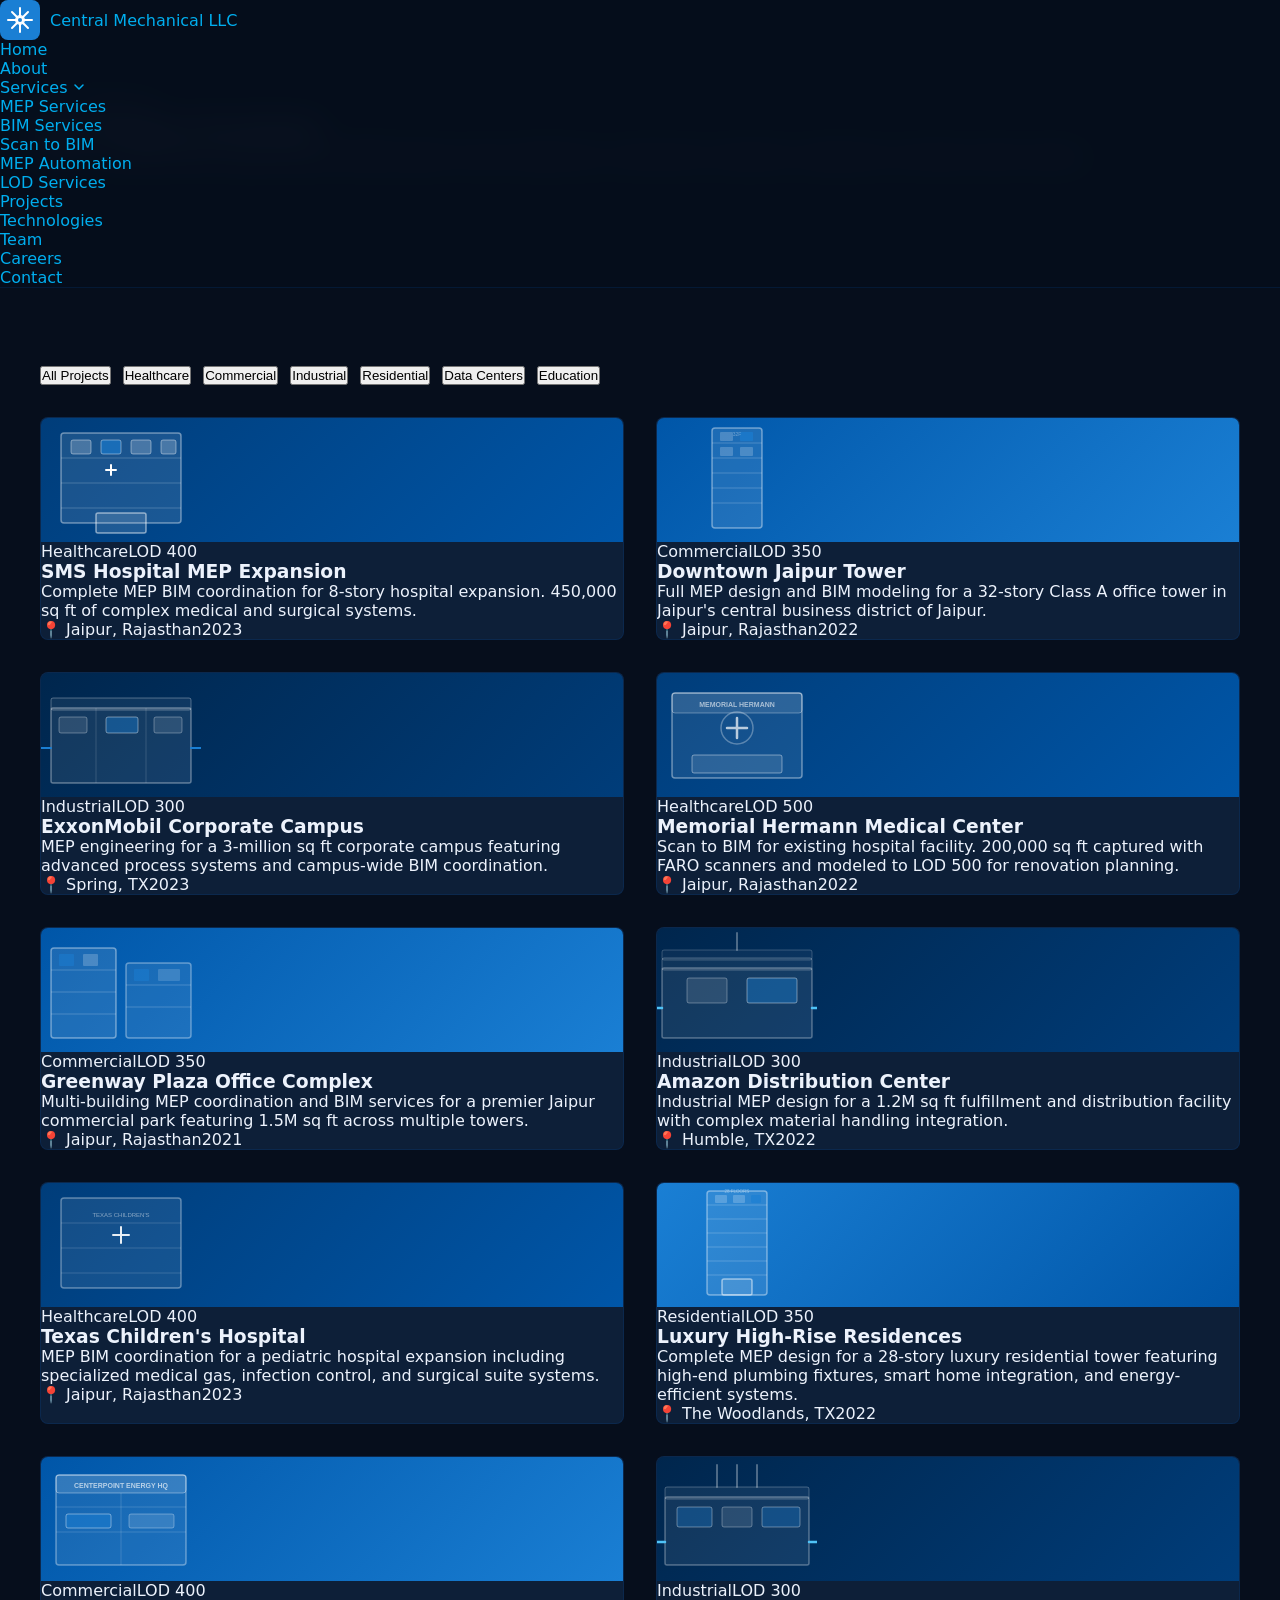
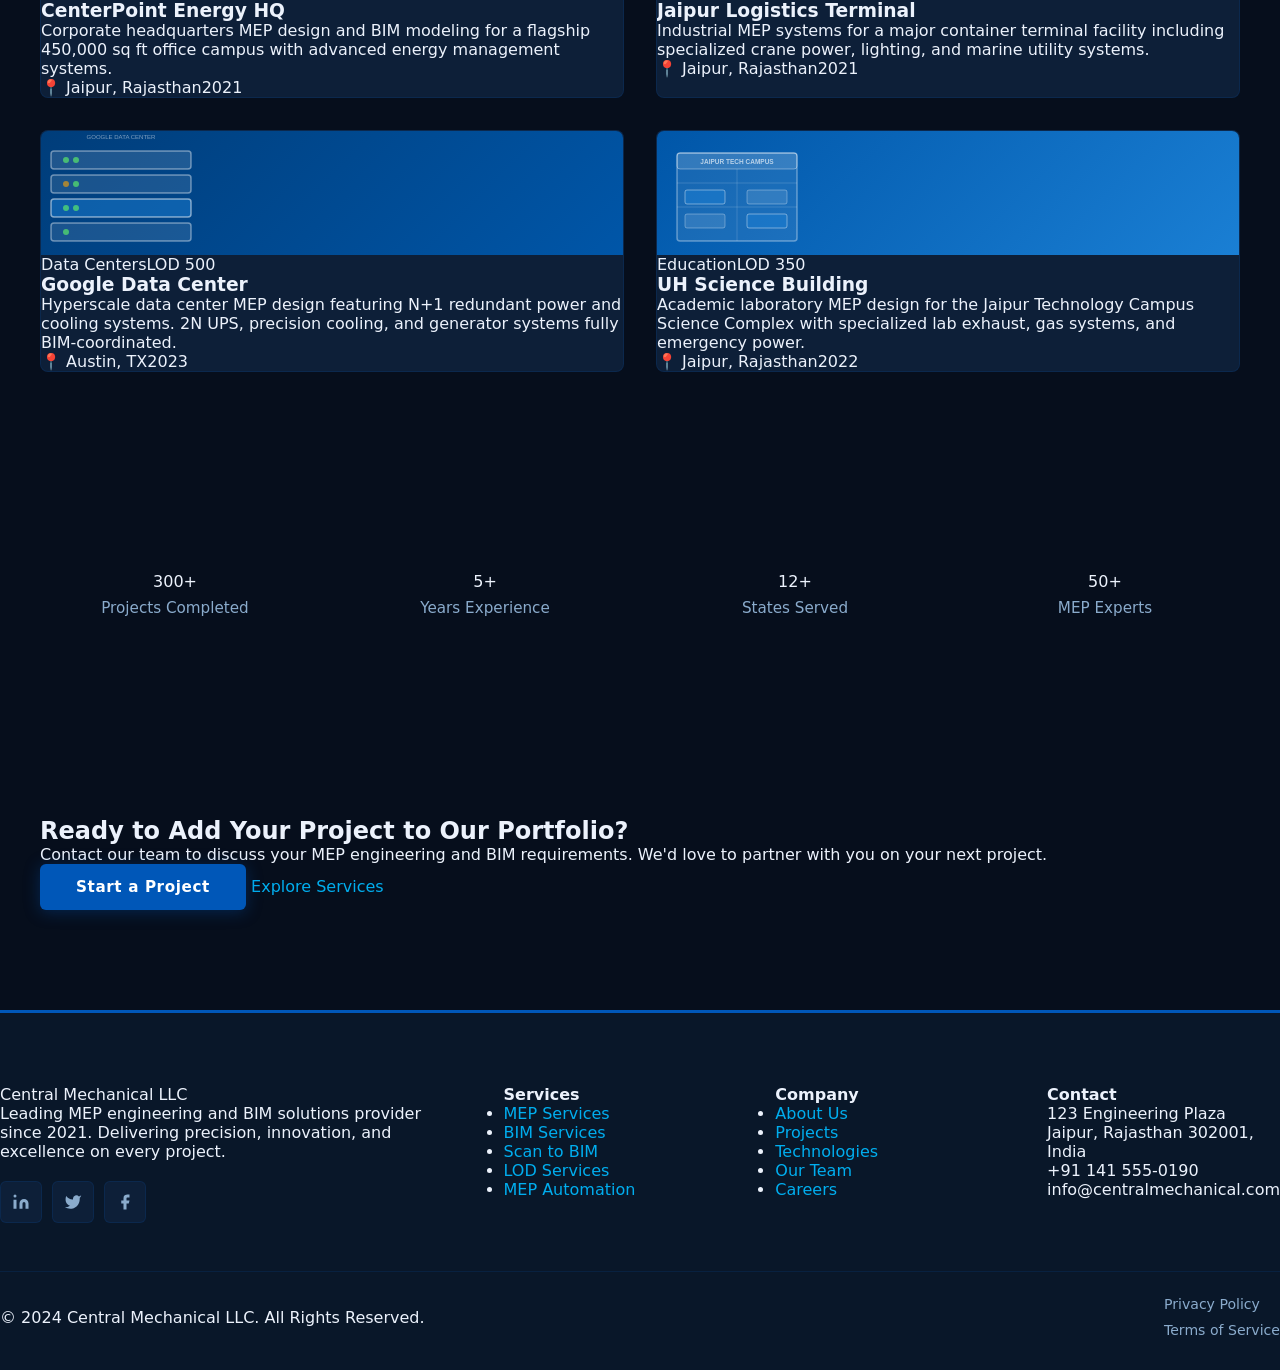
<file: projects.html>
<!DOCTYPE html>
<html lang="en">
<head>
  <meta charset="UTF-8" />
  <meta name="viewport" content="width=device-width, initial-scale=1.0" />
  <meta name="description" content="Project Portfolio — 300+ completed MEP engineering and BIM projects across healthcare, commercial, industrial, and more. Central Mechanical LLC." />
  <title>Projects — Central Mechanical LLC</title>
  <link rel="preconnect" href="https://fonts.googleapis.com" />
  <link rel="preconnect" href="https://fonts.gstatic.com" crossorigin />
  <link href="https://fonts.googleapis.com/css2?family=Roboto:wght@300;400;500;600;700;900&family=Open+Sans:wght@300;400;500;600;700&display=swap" rel="stylesheet" />
  <link rel="stylesheet" href="css/styles.css" />
</head>
<body>

<nav class="navbar" id="navbar">
  <div class="nav-container">
    <a href="index.html" class="nav-logo"><svg width="40" height="40" viewBox="0 0 40 40" fill="none"><rect width="40" height="40" rx="8" fill="#1a7fd4"/><path d="M20 8L20 32M8 20L32 20M12 12L28 28M28 12L12 28" stroke="white" stroke-width="2" stroke-linecap="round"/><circle cx="20" cy="20" r="5" fill="white" fill-opacity="0.9"/><circle cx="20" cy="20" r="2" fill="#1a7fd4"/></svg><span>Central Mechanical LLC</span></a>
    <button class="hamburger" id="hamburger" aria-label="Open menu"><span></span><span></span><span></span></button>
    <ul class="nav-menu" id="nav-menu">
      <li><a href="index.html">Home</a></li>
      <li><a href="about.html">About</a></li>
      <li class="dropdown">
        <a href="#" class="dropdown-toggle">Services <svg width="12" height="12" viewBox="0 0 12 12" fill="none"><path d="M2 4l4 4 4-4" stroke="currentColor" stroke-width="1.5" stroke-linecap="round" stroke-linejoin="round"/></svg></a>
        <ul class="dropdown-menu">
          <li><a href="mep-services.html">MEP Services</a></li>
          <li><a href="bim-services.html">BIM Services</a></li>
          <li><a href="scan-to-bim.html">Scan to BIM</a></li>
          <li><a href="mep-automation.html">MEP Automation</a></li>
        </ul>
      </li>
      <li><a href="lod-services.html">LOD Services</a></li>
      <li><a href="projects.html">Projects</a></li>
      <li><a href="technologies.html">Technologies</a></li>
      <li><a href="team.html">Team</a></li>
      <li><a href="careers.html">Careers</a></li>
      <li><a href="contact.html" class="nav-btn">Contact</a></li>
    </ul>
  </div>
</nav>

<section class="page-hero">
  <div class="container">
    <div class="breadcrumb"><a href="index.html">Home</a><span>/</span><span>Projects</span></div>
    <h1>Our Project Portfolio</h1>
    <p>300+ completed MEP engineering and BIM projects across healthcare, commercial, industrial, residential, and data center sectors.</p>
  </div>
</section>

<!-- PROJECTS SECTION -->
<section class="section">
  <div class="container">
    <!-- Filter Bar -->
    <div class="filter-bar fade-in-up">
      <button class="filter-btn active" data-filter="all">All Projects</button>
      <button class="filter-btn" data-filter="healthcare">Healthcare</button>
      <button class="filter-btn" data-filter="commercial">Commercial</button>
      <button class="filter-btn" data-filter="industrial">Industrial</button>
      <button class="filter-btn" data-filter="residential">Residential</button>
      <button class="filter-btn" data-filter="datacenters">Data Centers</button>
      <button class="filter-btn" data-filter="education">Education</button>
    </div>

    <!-- Projects Grid -->
    <div class="projects-grid" id="projects-grid">

      <div class="project-card fade-in-up" data-category="healthcare">
        <div class="project-img" style="background:linear-gradient(135deg,#003d7a,#0056a8);">
          <svg width="160" height="120" viewBox="0 0 160 120" fill="none"><rect x="20" y="15" width="120" height="90" rx="3" fill="rgba(255,255,255,0.1)" stroke="rgba(255,255,255,0.4)" stroke-width="1.5"/><line x1="20" y1="40" x2="140" y2="40" stroke="rgba(255,255,255,0.2)" stroke-width="1"/><line x1="20" y1="65" x2="140" y2="65" stroke="rgba(255,255,255,0.2)" stroke-width="1"/><line x1="20" y1="90" x2="140" y2="90" stroke="rgba(255,255,255,0.2)" stroke-width="1"/><rect x="30" y="22" width="20" height="14" rx="2" fill="rgba(255,255,255,0.2)" stroke="rgba(255,255,255,0.4)" stroke-width="1"/><rect x="60" y="22" width="20" height="14" rx="2" fill="rgba(26,127,212,0.6)" stroke="rgba(255,255,255,0.4)" stroke-width="1"/><rect x="90" y="22" width="20" height="14" rx="2" fill="rgba(255,255,255,0.2)" stroke="rgba(255,255,255,0.4)" stroke-width="1"/><rect x="120" y="22" width="15" height="14" rx="2" fill="rgba(255,255,255,0.2)" stroke="rgba(255,255,255,0.4)" stroke-width="1"/><path d="M65 52h10M70 47v10" stroke="white" stroke-width="2" stroke-linecap="round"/><rect x="55" y="95" width="50" height="20" rx="2" fill="rgba(255,255,255,0.12)" stroke="rgba(255,255,255,0.5)" stroke-width="1.5"/></svg>
        </div>
        <div class="project-body">
          <div class="project-badges"><span class="badge badge-orange">Healthcare</span><span class="badge badge-blue">LOD 400</span></div>
          <h3>SMS Hospital MEP Expansion</h3>
          <p>Complete MEP BIM coordination for 8-story hospital expansion. 450,000 sq ft of complex medical and surgical systems.</p>
          <div class="project-meta"><span>📍 Jaipur, Rajasthan</span><span>2023</span></div>
        </div>
      </div>

      <div class="project-card fade-in-up delay-1" data-category="commercial">
        <div class="project-img" style="background:linear-gradient(135deg,#0056a8,#1a7fd4);">
          <svg width="160" height="120" viewBox="0 0 160 120" fill="none"><rect x="55" y="10" width="50" height="100" rx="3" fill="rgba(255,255,255,0.1)" stroke="rgba(255,255,255,0.4)" stroke-width="1.5"/><line x1="55" y1="25" x2="105" y2="25" stroke="rgba(255,255,255,0.2)" stroke-width="1"/><line x1="55" y1="40" x2="105" y2="40" stroke="rgba(255,255,255,0.2)" stroke-width="1"/><line x1="55" y1="55" x2="105" y2="55" stroke="rgba(255,255,255,0.2)" stroke-width="1"/><line x1="55" y1="70" x2="105" y2="70" stroke="rgba(255,255,255,0.2)" stroke-width="1"/><line x1="55" y1="85" x2="105" y2="85" stroke="rgba(255,255,255,0.2)" stroke-width="1"/><rect x="63" y="14" width="13" height="9" rx="1" fill="rgba(255,255,255,0.2)"/><rect x="83" y="14" width="13" height="9" rx="1" fill="rgba(26,127,212,0.6)"/><rect x="63" y="29" width="13" height="9" rx="1" fill="rgba(255,255,255,0.2)"/><rect x="83" y="29" width="13" height="9" rx="1" fill="rgba(255,255,255,0.2)"/><text x="80" y="18" text-anchor="middle" fill="rgba(255,255,255,0.4)" font-size="5" font-family="sans-serif">32F</text></svg>
        </div>
        <div class="project-body">
          <div class="project-badges"><span class="badge badge-blue">Commercial</span><span class="badge badge-blue">LOD 350</span></div>
          <h3>Downtown Jaipur Tower</h3>
          <p>Full MEP design and BIM modeling for a 32-story Class A office tower in Jaipur's central business district of Jaipur.</p>
          <div class="project-meta"><span>📍 Jaipur, Rajasthan</span><span>2022</span></div>
        </div>
      </div>

      <div class="project-card fade-in-up delay-2" data-category="industrial">
        <div class="project-img" style="background:linear-gradient(135deg,#00264d,#003d7a);">
          <svg width="160" height="120" viewBox="0 0 160 120" fill="none"><rect x="10" y="35" width="140" height="75" rx="2" fill="rgba(255,255,255,0.08)" stroke="rgba(255,255,255,0.35)" stroke-width="1.5"/><rect x="10" y="25" width="140" height="12" rx="2" fill="rgba(255,255,255,0.06)" stroke="rgba(255,255,255,0.3)" stroke-width="1"/><line x1="55" y1="35" x2="55" y2="110" stroke="rgba(255,255,255,0.15)" stroke-width="1"/><line x1="105" y1="35" x2="105" y2="110" stroke="rgba(255,255,255,0.15)" stroke-width="1"/><rect x="18" y="44" width="28" height="16" rx="2" fill="rgba(255,255,255,0.1)" stroke="rgba(255,255,255,0.3)" stroke-width="1"/><rect x="65" y="44" width="32" height="16" rx="2" fill="rgba(26,127,212,0.4)" stroke="rgba(255,255,255,0.4)" stroke-width="1"/><rect x="113" y="44" width="28" height="16" rx="2" fill="rgba(255,255,255,0.1)" stroke="rgba(255,255,255,0.3)" stroke-width="1"/><path d="M0 75 L10 75" stroke="#1a7fd4" stroke-width="2" stroke-linecap="round"/><path d="M150 75 L160 75" stroke="#1a7fd4" stroke-width="2" stroke-linecap="round"/></svg>
        </div>
        <div class="project-body">
          <div class="project-badges"><span class="badge badge-purple">Industrial</span><span class="badge badge-blue">LOD 300</span></div>
          <h3>ExxonMobil Corporate Campus</h3>
          <p>MEP engineering for a 3-million sq ft corporate campus featuring advanced process systems and campus-wide BIM coordination.</p>
          <div class="project-meta"><span>📍 Spring, TX</span><span>2023</span></div>
        </div>
      </div>

      <div class="project-card fade-in-up delay-1" data-category="healthcare">
        <div class="project-img" style="background:linear-gradient(135deg,#003d7a,#0056a8);">
          <svg width="160" height="120" viewBox="0 0 160 120" fill="none"><rect x="15" y="20" width="130" height="85" rx="3" fill="rgba(255,255,255,0.08)" stroke="rgba(255,255,255,0.4)" stroke-width="1.5"/><rect x="15" y="20" width="130" height="20" rx="3" fill="rgba(255,255,255,0.1)" stroke="rgba(255,255,255,0.3)" stroke-width="1"/><text x="80" y="34" text-anchor="middle" fill="rgba(255,255,255,0.6)" font-size="7" font-family="sans-serif" font-weight="700">MEMORIAL HERMANN</text><path d="M70 55h20M80 45v20" stroke="rgba(255,255,255,0.7)" stroke-width="2.5" stroke-linecap="round"/><circle cx="80" cy="55" r="16" stroke="rgba(255,255,255,0.3)" stroke-width="1.5" fill="none"/><rect x="35" y="82" width="90" height="18" rx="2" fill="rgba(255,255,255,0.1)" stroke="rgba(255,255,255,0.4)" stroke-width="1"/></svg>
        </div>
        <div class="project-body">
          <div class="project-badges"><span class="badge badge-orange">Healthcare</span><span class="badge badge-green">LOD 500</span></div>
          <h3>Memorial Hermann Medical Center</h3>
          <p>Scan to BIM for existing hospital facility. 200,000 sq ft captured with FARO scanners and modeled to LOD 500 for renovation planning.</p>
          <div class="project-meta"><span>📍 Jaipur, Rajasthan</span><span>2022</span></div>
        </div>
      </div>

      <div class="project-card fade-in-up delay-2" data-category="commercial">
        <div class="project-img" style="background:linear-gradient(135deg,#0056a8,#1a7fd4);">
          <svg width="160" height="120" viewBox="0 0 160 120" fill="none"><rect x="10" y="20" width="65" height="90" rx="3" fill="rgba(255,255,255,0.1)" stroke="rgba(255,255,255,0.4)" stroke-width="1.5"/><rect x="85" y="35" width="65" height="75" rx="3" fill="rgba(255,255,255,0.08)" stroke="rgba(255,255,255,0.35)" stroke-width="1.5"/><line x1="10" y1="42" x2="75" y2="42" stroke="rgba(255,255,255,0.2)" stroke-width="1"/><line x1="10" y1="64" x2="75" y2="64" stroke="rgba(255,255,255,0.2)" stroke-width="1"/><line x1="10" y1="86" x2="75" y2="86" stroke="rgba(255,255,255,0.2)" stroke-width="1"/><line x1="85" y1="57" x2="150" y2="57" stroke="rgba(255,255,255,0.2)" stroke-width="1"/><line x1="85" y1="79" x2="150" y2="79" stroke="rgba(255,255,255,0.2)" stroke-width="1"/><rect x="18" y="26" width="15" height="12" rx="1" fill="rgba(26,127,212,0.5)"/><rect x="42" y="26" width="15" height="12" rx="1" fill="rgba(255,255,255,0.2)"/><rect x="93" y="41" width="15" height="12" rx="1" fill="rgba(26,127,212,0.5)"/><rect x="117" y="41" width="22" height="12" rx="1" fill="rgba(255,255,255,0.15)"/></svg>
        </div>
        <div class="project-body">
          <div class="project-badges"><span class="badge badge-blue">Commercial</span><span class="badge badge-blue">LOD 350</span></div>
          <h3>Greenway Plaza Office Complex</h3>
          <p>Multi-building MEP coordination and BIM services for a premier Jaipur commercial park featuring 1.5M sq ft across multiple towers.</p>
          <div class="project-meta"><span>📍 Jaipur, Rajasthan</span><span>2021</span></div>
        </div>
      </div>

      <div class="project-card fade-in-up delay-3" data-category="industrial">
        <div class="project-img" style="background:linear-gradient(135deg,#00264d,#003d7a);">
          <svg width="160" height="120" viewBox="0 0 160 120" fill="none"><rect x="5" y="40" width="150" height="70" rx="2" fill="rgba(255,255,255,0.08)" stroke="rgba(255,255,255,0.3)" stroke-width="1.5"/><rect x="5" y="30" width="150" height="12" rx="2" fill="rgba(255,255,255,0.06)" stroke="rgba(255,255,255,0.25)" stroke-width="1"/><rect x="5" y="22" width="150" height="10" rx="2" fill="rgba(255,255,255,0.04)" stroke="rgba(255,255,255,0.2)" stroke-width="1"/><path d="M80 5 L80 22" stroke="rgba(255,255,255,0.3)" stroke-width="2" stroke-linecap="round"/><rect x="30" y="50" width="40" height="25" rx="2" fill="rgba(255,255,255,0.1)" stroke="rgba(255,255,255,0.3)" stroke-width="1"/><rect x="90" y="50" width="50" height="25" rx="2" fill="rgba(26,127,212,0.4)" stroke="rgba(255,255,255,0.4)" stroke-width="1"/><path d="M0 80 L5 80M155 80 L160 80" stroke="#4fc3f7" stroke-width="2.5" stroke-linecap="round"/></svg>
        </div>
        <div class="project-body">
          <div class="project-badges"><span class="badge badge-purple">Industrial</span><span class="badge badge-blue">LOD 300</span></div>
          <h3>Amazon Distribution Center</h3>
          <p>Industrial MEP design for a 1.2M sq ft fulfillment and distribution facility with complex material handling integration.</p>
          <div class="project-meta"><span>📍 Humble, TX</span><span>2022</span></div>
        </div>
      </div>

      <div class="project-card fade-in-up" data-category="healthcare">
        <div class="project-img" style="background:linear-gradient(135deg,#003d7a,#0056a8);">
          <svg width="160" height="120" viewBox="0 0 160 120" fill="none"><rect x="20" y="15" width="120" height="90" rx="3" fill="rgba(255,255,255,0.08)" stroke="rgba(255,255,255,0.35)" stroke-width="1.5"/><line x1="20" y1="40" x2="140" y2="40" stroke="rgba(255,255,255,0.15)" stroke-width="1"/><line x1="20" y1="65" x2="140" y2="65" stroke="rgba(255,255,255,0.15)" stroke-width="1"/><line x1="20" y1="90" x2="140" y2="90" stroke="rgba(255,255,255,0.15)" stroke-width="1"/><path d="M72 52h16M80 44v16" stroke="rgba(255,255,255,0.9)" stroke-width="2" stroke-linecap="round"/><text x="80" y="34" text-anchor="middle" fill="rgba(255,255,255,0.5)" font-size="6" font-family="sans-serif">TEXAS CHILDREN'S</text></svg>
        </div>
        <div class="project-body">
          <div class="project-badges"><span class="badge badge-orange">Healthcare</span><span class="badge badge-blue">LOD 400</span></div>
          <h3>Texas Children's Hospital</h3>
          <p>MEP BIM coordination for a pediatric hospital expansion including specialized medical gas, infection control, and surgical suite systems.</p>
          <div class="project-meta"><span>📍 Jaipur, Rajasthan</span><span>2023</span></div>
        </div>
      </div>

      <div class="project-card fade-in-up delay-1" data-category="residential">
        <div class="project-img" style="background:linear-gradient(135deg,#1a7fd4,#0056a8);">
          <svg width="160" height="120" viewBox="0 0 160 120" fill="none"><rect x="50" y="8" width="60" height="104" rx="3" fill="rgba(255,255,255,0.1)" stroke="rgba(255,255,255,0.4)" stroke-width="1.5"/><line x1="50" y1="22" x2="110" y2="22" stroke="rgba(255,255,255,0.2)" stroke-width="1"/><line x1="50" y1="36" x2="110" y2="36" stroke="rgba(255,255,255,0.2)" stroke-width="1"/><line x1="50" y1="50" x2="110" y2="50" stroke="rgba(255,255,255,0.2)" stroke-width="1"/><line x1="50" y1="64" x2="110" y2="64" stroke="rgba(255,255,255,0.2)" stroke-width="1"/><line x1="50" y1="78" x2="110" y2="78" stroke="rgba(255,255,255,0.2)" stroke-width="1"/><line x1="50" y1="92" x2="110" y2="92" stroke="rgba(255,255,255,0.2)" stroke-width="1"/><rect x="58" y="12" width="12" height="8" rx="1" fill="rgba(255,255,255,0.2)"/><rect x="76" y="12" width="12" height="8" rx="1" fill="rgba(255,255,255,0.2)"/><rect x="94" y="12" width="10" height="8" rx="1" fill="rgba(26,127,212,0.6)"/><text x="80" y="10" text-anchor="middle" fill="rgba(255,255,255,0.4)" font-size="4.5" font-family="sans-serif">28 FLOORS</text><rect x="65" y="96" width="30" height="16" rx="2" fill="rgba(255,255,255,0.12)" stroke="rgba(255,255,255,0.5)" stroke-width="1.5"/></svg>
        </div>
        <div class="project-body">
          <div class="project-badges"><span class="badge badge-blue">Residential</span><span class="badge badge-blue">LOD 350</span></div>
          <h3>Luxury High-Rise Residences</h3>
          <p>Complete MEP design for a 28-story luxury residential tower featuring high-end plumbing fixtures, smart home integration, and energy-efficient systems.</p>
          <div class="project-meta"><span>📍 The Woodlands, TX</span><span>2022</span></div>
        </div>
      </div>

      <div class="project-card fade-in-up delay-2" data-category="commercial">
        <div class="project-img" style="background:linear-gradient(135deg,#0056a8,#1a7fd4);">
          <svg width="160" height="120" viewBox="0 0 160 120" fill="none"><rect x="15" y="18" width="130" height="90" rx="3" fill="rgba(255,255,255,0.08)" stroke="rgba(255,255,255,0.35)" stroke-width="1.5"/><rect x="15" y="18" width="130" height="18" rx="3" fill="rgba(255,255,255,0.12)" stroke="rgba(255,255,255,0.35)" stroke-width="1"/><text x="80" y="31" text-anchor="middle" fill="rgba(255,255,255,0.65)" font-size="7" font-family="sans-serif" font-weight="700">CENTERPOINT ENERGY HQ</text><line x1="15" y1="50" x2="145" y2="50" stroke="rgba(255,255,255,0.15)" stroke-width="1"/><line x1="15" y1="75" x2="145" y2="75" stroke="rgba(255,255,255,0.15)" stroke-width="1"/><line x1="80" y1="36" x2="80" y2="108" stroke="rgba(255,255,255,0.15)" stroke-width="1"/><rect x="25" y="57" width="45" height="14" rx="2" fill="rgba(26,127,212,0.5)" stroke="rgba(255,255,255,0.4)" stroke-width="1"/><rect x="88" y="57" width="45" height="14" rx="2" fill="rgba(255,255,255,0.12)" stroke="rgba(255,255,255,0.3)" stroke-width="1"/></svg>
        </div>
        <div class="project-body">
          <div class="project-badges"><span class="badge badge-blue">Commercial</span><span class="badge badge-blue">LOD 400</span></div>
          <h3>CenterPoint Energy HQ</h3>
          <p>Corporate headquarters MEP design and BIM modeling for a flagship 450,000 sq ft office campus with advanced energy management systems.</p>
          <div class="project-meta"><span>📍 Jaipur, Rajasthan</span><span>2021</span></div>
        </div>
      </div>

      <div class="project-card fade-in-up" data-category="industrial">
        <div class="project-img" style="background:linear-gradient(135deg,#00264d,#003d7a);">
          <svg width="160" height="120" viewBox="0 0 160 120" fill="none"><rect x="8" y="40" width="144" height="68" rx="2" fill="rgba(255,255,255,0.07)" stroke="rgba(255,255,255,0.3)" stroke-width="1.5"/><rect x="8" y="30" width="144" height="12" rx="2" fill="rgba(255,255,255,0.06)" stroke="rgba(255,255,255,0.25)" stroke-width="1"/><path d="M80 8 L80 30M60 8 L60 30M100 8 L100 30" stroke="rgba(255,255,255,0.3)" stroke-width="2" stroke-linecap="round"/><rect x="20" y="50" width="35" height="20" rx="2" fill="rgba(26,127,212,0.3)" stroke="rgba(255,255,255,0.35)" stroke-width="1"/><rect x="65" y="50" width="30" height="20" rx="2" fill="rgba(255,255,255,0.1)" stroke="rgba(255,255,255,0.3)" stroke-width="1"/><rect x="105" y="50" width="38" height="20" rx="2" fill="rgba(26,127,212,0.3)" stroke="rgba(255,255,255,0.35)" stroke-width="1"/><path d="M0 85 L8 85M152 85 L160 85" stroke="#4fc3f7" stroke-width="2.5" stroke-linecap="round"/></svg>
        </div>
        <div class="project-body">
          <div class="project-badges"><span class="badge badge-purple">Industrial</span><span class="badge badge-blue">LOD 300</span></div>
          <h3>Jaipur Logistics Terminal</h3>
          <p>Industrial MEP systems for a major container terminal facility including specialized crane power, lighting, and marine utility systems.</p>
          <div class="project-meta"><span>📍 Jaipur, Rajasthan</span><span>2021</span></div>
        </div>
      </div>

      <div class="project-card fade-in-up delay-1" data-category="datacenters">
        <div class="project-img" style="background:linear-gradient(135deg,#003d7a,#0056a8);">
          <svg width="160" height="120" viewBox="0 0 160 120" fill="none"><rect x="10" y="20" width="140" height="18" rx="3" fill="rgba(255,255,255,0.12)" stroke="rgba(255,255,255,0.4)" stroke-width="1.5"/><rect x="10" y="44" width="140" height="18" rx="3" fill="rgba(255,255,255,0.1)" stroke="rgba(255,255,255,0.4)" stroke-width="1.5"/><rect x="10" y="68" width="140" height="18" rx="3" fill="rgba(26,127,212,0.5)" stroke="rgba(255,255,255,0.5)" stroke-width="1.5"/><rect x="10" y="92" width="140" height="18" rx="3" fill="rgba(255,255,255,0.1)" stroke="rgba(255,255,255,0.4)" stroke-width="1.5"/><circle cx="25" cy="29" r="3" fill="rgba(100,255,100,0.6)"/><circle cx="35" cy="29" r="3" fill="rgba(100,255,100,0.6)"/><circle cx="25" cy="53" r="3" fill="rgba(255,165,0,0.6)"/><circle cx="35" cy="53" r="3" fill="rgba(100,255,100,0.6)"/><circle cx="25" cy="77" r="3" fill="rgba(100,255,100,0.6)"/><circle cx="35" cy="77" r="3" fill="rgba(100,255,100,0.6)"/><circle cx="25" cy="101" r="3" fill="rgba(100,255,100,0.6)"/><text x="80" y="8" text-anchor="middle" fill="rgba(255,255,255,0.5)" font-size="6" font-family="sans-serif">GOOGLE DATA CENTER</text></svg>
        </div>
        <div class="project-body">
          <div class="project-badges"><span class="badge badge-blue">Data Centers</span><span class="badge badge-green">LOD 500</span></div>
          <h3>Google Data Center</h3>
          <p>Hyperscale data center MEP design featuring N+1 redundant power and cooling systems. 2N UPS, precision cooling, and generator systems fully BIM-coordinated.</p>
          <div class="project-meta"><span>📍 Austin, TX</span><span>2023</span></div>
        </div>
      </div>

      <div class="project-card fade-in-up delay-2" data-category="education">
        <div class="project-img" style="background:linear-gradient(135deg,#0056a8,#1a7fd4);">
          <svg width="160" height="120" viewBox="0 0 160 120" fill="none"><rect x="20" y="22" width="120" height="88" rx="3" fill="rgba(255,255,255,0.08)" stroke="rgba(255,255,255,0.35)" stroke-width="1.5"/><rect x="20" y="22" width="120" height="16" rx="3" fill="rgba(255,255,255,0.12)" stroke="rgba(255,255,255,0.35)" stroke-width="1"/><text x="80" y="33" text-anchor="middle" fill="rgba(255,255,255,0.65)" font-size="6.5" font-family="sans-serif" font-weight="700">JAIPUR TECH CAMPUS</text><line x1="20" y1="52" x2="140" y2="52" stroke="rgba(255,255,255,0.15)" stroke-width="1"/><line x1="20" y1="76" x2="140" y2="76" stroke="rgba(255,255,255,0.15)" stroke-width="1"/><line x1="80" y1="38" x2="80" y2="110" stroke="rgba(255,255,255,0.15)" stroke-width="1"/><rect x="28" y="59" width="40" height="14" rx="2" fill="rgba(26,127,212,0.5)" stroke="rgba(255,255,255,0.4)" stroke-width="1"/><rect x="90" y="59" width="40" height="14" rx="2" fill="rgba(255,255,255,0.1)" stroke="rgba(255,255,255,0.3)" stroke-width="1"/><rect x="28" y="83" width="40" height="14" rx="2" fill="rgba(255,255,255,0.1)" stroke="rgba(255,255,255,0.3)" stroke-width="1"/><rect x="90" y="83" width="40" height="14" rx="2" fill="rgba(26,127,212,0.5)" stroke="rgba(255,255,255,0.4)" stroke-width="1"/></svg>
        </div>
        <div class="project-body">
          <div class="project-badges"><span class="badge badge-blue">Education</span><span class="badge badge-blue">LOD 350</span></div>
          <h3>UH Science Building</h3>
          <p>Academic laboratory MEP design for the Jaipur Technology Campus Science Complex with specialized lab exhaust, gas systems, and emergency power.</p>
          <div class="project-meta"><span>📍 Jaipur, Rajasthan</span><span>2022</span></div>
        </div>
      </div>

    </div>
  </div>
</section>

<!-- STATS BAR -->
<section class="stats-section">
  <div class="container">
    <div class="stats-grid">
      <div class="stat-item fade-in-up delay-1">
        <div class="stat-number"><span data-counter data-target="300" data-suffix="+">300+</span></div>
        <div class="stat-divider"></div>
        <div class="stat-label">Projects Completed</div>
      </div>
      <div class="stat-item fade-in-up delay-2">
        <div class="stat-number"><span data-counter data-target="5" data-suffix="+">5+</span></div>
        <div class="stat-divider"></div>
        <div class="stat-label">Years Experience</div>
      </div>
      <div class="stat-item fade-in-up delay-3">
        <div class="stat-number"><span data-counter data-target="12" data-suffix="+">12+</span></div>
        <div class="stat-divider"></div>
        <div class="stat-label">States Served</div>
      </div>
      <div class="stat-item fade-in-up delay-4">
        <div class="stat-number"><span data-counter data-target="50" data-suffix="+">50+</span></div>
        <div class="stat-divider"></div>
        <div class="stat-label">MEP Experts</div>
      </div>
    </div>
  </div>
</section>

<section class="cta-section">
  <div class="container fade-in-up">
    <h2>Ready to Add Your Project to Our Portfolio?</h2>
    <p>Contact our team to discuss your MEP engineering and BIM requirements. We'd love to partner with you on your next project.</p>
    <div class="cta-btns">
      <a href="contact.html" class="btn btn-primary btn-lg">Start a Project</a>
      <a href="mep-services.html" class="btn btn-outline btn-lg">Explore Services</a>
    </div>
  </div>
</section>

<footer class="footer">
  <div class="footer-container">
    <div class="footer-grid">
      <div class="footer-col"><div class="footer-logo">Central Mechanical LLC</div><p>Leading MEP engineering and BIM solutions provider since 2021. Delivering precision, innovation, and excellence on every project.</p><div class="footer-social"><a href="#" class="social-link" aria-label="LinkedIn"><svg width="18" height="18" viewBox="0 0 24 24" fill="currentColor"><path d="M16 8a6 6 0 016 6v7h-4v-7a2 2 0 00-2-2 2 2 0 00-2 2v7h-4v-7a6 6 0 016-6zM2 9h4v12H2z"/><circle cx="4" cy="4" r="2"/></svg></a><a href="#" class="social-link" aria-label="Twitter"><svg width="18" height="18" viewBox="0 0 24 24" fill="currentColor"><path d="M23 3a10.9 10.9 0 01-3.14 1.53 4.48 4.48 0 00-7.86 3v1A10.66 10.66 0 013 4s-4 9 5 13a11.64 11.64 0 01-7 2c9 5 20 0 20-11.5a4.5 4.5 0 00-.08-.83A7.72 7.72 0 0023 3z"/></svg></a><a href="#" class="social-link" aria-label="Facebook"><svg width="18" height="18" viewBox="0 0 24 24" fill="currentColor"><path d="M18 2h-3a5 5 0 00-5 5v3H7v4h3v8h4v-8h3l1-4h-4V7a1 1 0 011-1h3z"/></svg></a></div></div>
      <div class="footer-col"><h4>Services</h4><ul><li><a href="mep-services.html">MEP Services</a></li><li><a href="bim-services.html">BIM Services</a></li><li><a href="scan-to-bim.html">Scan to BIM</a></li><li><a href="lod-services.html">LOD Services</a></li><li><a href="mep-automation.html">MEP Automation</a></li></ul></div>
      <div class="footer-col"><h4>Company</h4><ul><li><a href="about.html">About Us</a></li><li><a href="projects.html">Projects</a></li><li><a href="technologies.html">Technologies</a></li><li><a href="team.html">Our Team</a></li><li><a href="careers.html">Careers</a></li></ul></div>
      <div class="footer-col"><h4>Contact</h4><p>123 Engineering Plaza<br>Jaipur, Rajasthan 302001, India</p><p>+91 141 555-0190</p><p>info@centralmechanical.com</p></div>
    </div>
    <div class="footer-bottom"><p>&copy; 2024 Central Mechanical LLC. All Rights Reserved.</p><div class="footer-links"><a href="#">Privacy Policy</a><a href="#">Terms of Service</a></div></div>
  </div>
</footer>
<script src="js/main.js"></script>
</body>
</html>
</file>
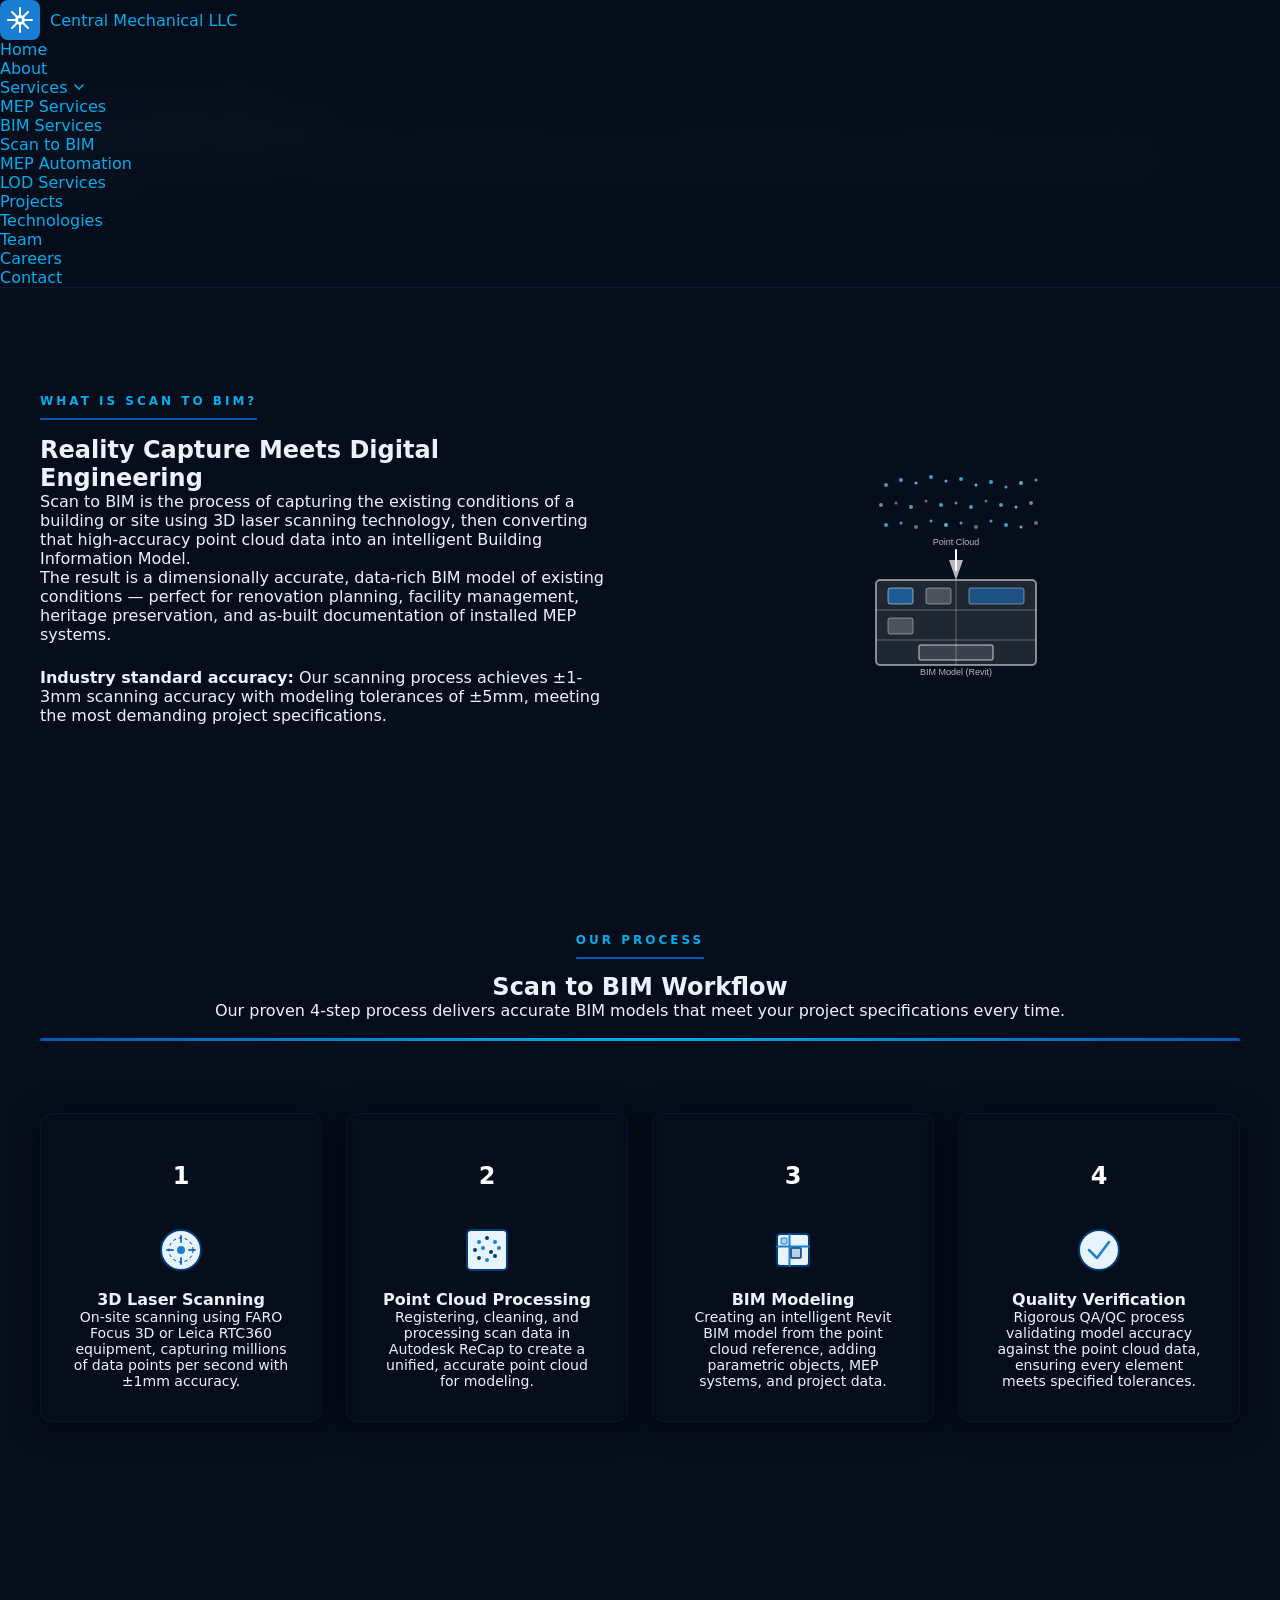
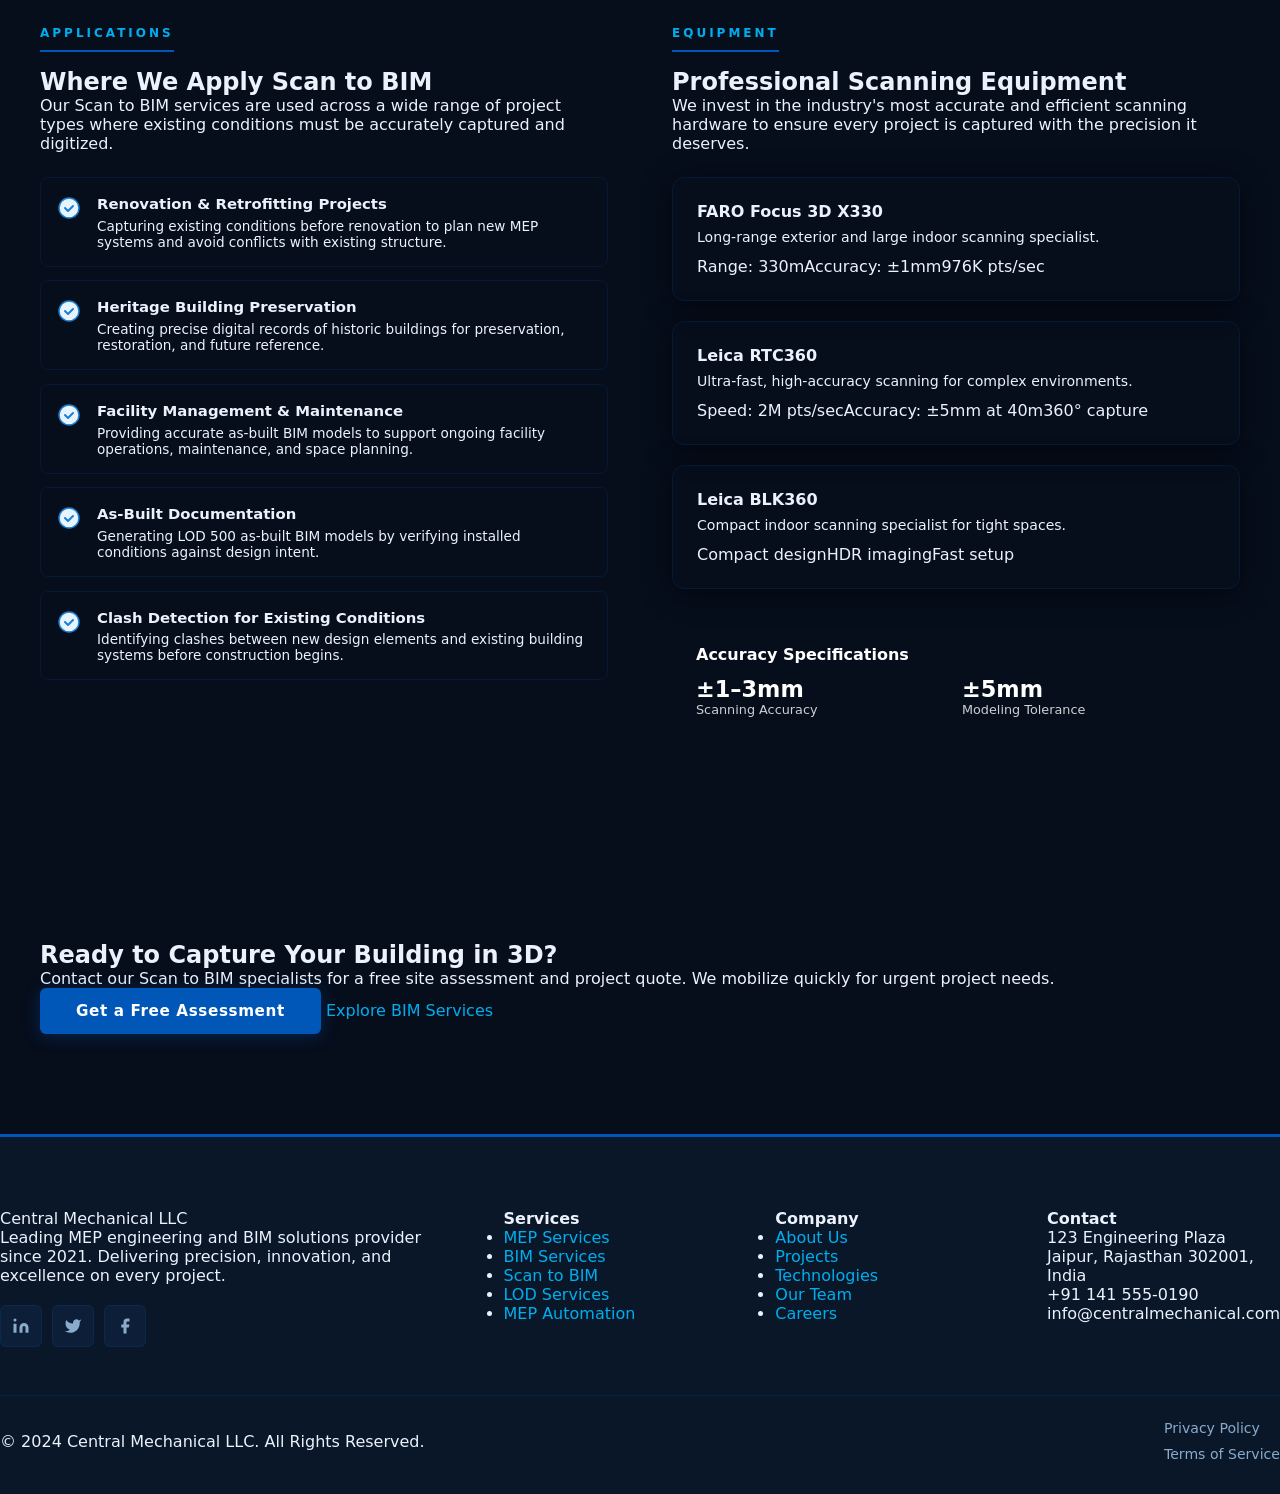
<file: scan-to-bim.html>
<!DOCTYPE html>
<html lang="en">
<head>
  <meta charset="UTF-8" />
  <meta name="viewport" content="width=device-width, initial-scale=1.0" />
  <meta name="description" content="Scan to BIM Services — Precision reality capture using FARO and Leica laser scanners, converted to intelligent Revit BIM models." />
  <title>Scan to BIM — Central Mechanical LLC</title>
  <link rel="preconnect" href="https://fonts.googleapis.com" />
  <link rel="preconnect" href="https://fonts.gstatic.com" crossorigin />
  <link href="https://fonts.googleapis.com/css2?family=Roboto:wght@300;400;500;600;700;900&family=Open+Sans:wght@300;400;500;600;700&display=swap" rel="stylesheet" />
  <link rel="stylesheet" href="css/styles.css" />
</head>
<body>

<nav class="navbar" id="navbar">
  <div class="nav-container">
    <a href="index.html" class="nav-logo"><svg width="40" height="40" viewBox="0 0 40 40" fill="none"><rect width="40" height="40" rx="8" fill="#1a7fd4"/><path d="M20 8L20 32M8 20L32 20M12 12L28 28M28 12L12 28" stroke="white" stroke-width="2" stroke-linecap="round"/><circle cx="20" cy="20" r="5" fill="white" fill-opacity="0.9"/><circle cx="20" cy="20" r="2" fill="#1a7fd4"/></svg><span>Central Mechanical LLC</span></a>
    <button class="hamburger" id="hamburger" aria-label="Open menu"><span></span><span></span><span></span></button>
    <ul class="nav-menu" id="nav-menu">
      <li><a href="index.html">Home</a></li>
      <li><a href="about.html">About</a></li>
      <li class="dropdown">
        <a href="#" class="dropdown-toggle">Services <svg width="12" height="12" viewBox="0 0 12 12" fill="none"><path d="M2 4l4 4 4-4" stroke="currentColor" stroke-width="1.5" stroke-linecap="round" stroke-linejoin="round"/></svg></a>
        <ul class="dropdown-menu">
          <li><a href="mep-services.html">MEP Services</a></li>
          <li><a href="bim-services.html">BIM Services</a></li>
          <li><a href="scan-to-bim.html">Scan to BIM</a></li>
          <li><a href="mep-automation.html">MEP Automation</a></li>
        </ul>
      </li>
      <li><a href="lod-services.html">LOD Services</a></li>
      <li><a href="projects.html">Projects</a></li>
      <li><a href="technologies.html">Technologies</a></li>
      <li><a href="team.html">Team</a></li>
      <li><a href="careers.html">Careers</a></li>
      <li><a href="contact.html" class="nav-btn">Contact</a></li>
    </ul>
  </div>
</nav>

<section class="page-hero">
  <div class="container">
    <div class="breadcrumb"><a href="index.html">Home</a><span>/</span><a href="#">Services</a><span>/</span><span>Scan to BIM</span></div>
    <h1>Scan to BIM Services</h1>
    <p>Precision from reality capture — transforming existing buildings into accurate, intelligent BIM models using state-of-the-art laser scanning technology.</p>
  </div>
</section>

<!-- WHAT IS SCAN TO BIM -->
<section class="section">
  <div class="container">
    <div style="display:grid;grid-template-columns:1fr 1fr;gap:4rem;align-items:center;">
      <div class="fade-in-up">
        <span class="section-tag" style="display:inline-block;margin-bottom:1rem;">What is Scan to BIM?</span>
        <h2>Reality Capture Meets Digital Engineering</h2>
        <p>Scan to BIM is the process of capturing the existing conditions of a building or site using 3D laser scanning technology, then converting that high-accuracy point cloud data into an intelligent Building Information Model.</p>
        <p>The result is a dimensionally accurate, data-rich BIM model of existing conditions — perfect for renovation planning, facility management, heritage preservation, and as-built documentation of installed MEP systems.</p>
        <div class="info-box" style="margin-top:1.5rem;">
          <p><strong>Industry standard accuracy:</strong> Our scanning process achieves ±1-3mm scanning accuracy with modeling tolerances of ±5mm, meeting the most demanding project specifications.</p>
        </div>
      </div>
      <div class="fade-in-up delay-2" style="background:var(--gradient);border-radius:var(--radius-lg);padding:2.5rem;text-align:center;">
        <!-- Point Cloud SVG illustration -->
        <svg width="300" height="260" viewBox="0 0 300 260" fill="none">
          <!-- Point cloud dots -->
          <g opacity="0.8">
            <circle cx="80" cy="60" r="2" fill="#4fc3f7"/><circle cx="95" cy="55" r="2" fill="#4fc3f7"/><circle cx="110" cy="58" r="1.5" fill="#81d4fa"/>
            <circle cx="125" cy="52" r="2" fill="#4fc3f7"/><circle cx="140" cy="56" r="1.5" fill="#81d4fa"/><circle cx="155" cy="54" r="2" fill="#4fc3f7"/>
            <circle cx="170" cy="60" r="1.5" fill="#81d4fa"/><circle cx="185" cy="57" r="2" fill="#4fc3f7"/><circle cx="200" cy="62" r="1.5" fill="#4fc3f7"/>
            <circle cx="215" cy="58" r="2" fill="#81d4fa"/><circle cx="230" cy="55" r="1.5" fill="#4fc3f7"/>
            <circle cx="75" cy="80" r="2" fill="white" fill-opacity="0.6"/><circle cx="90" cy="78" r="1.5" fill="white" fill-opacity="0.5"/>
            <circle cx="105" cy="82" r="2" fill="#4fc3f7"/><circle cx="120" cy="76" r="1.5" fill="white" fill-opacity="0.5"/>
            <circle cx="135" cy="80" r="2" fill="#4fc3f7"/><circle cx="150" cy="78" r="1.5" fill="white" fill-opacity="0.6"/>
            <circle cx="165" cy="82" r="2" fill="#4fc3f7"/><circle cx="180" cy="76" r="1.5" fill="white" fill-opacity="0.5"/>
            <circle cx="195" cy="80" r="2" fill="#4fc3f7"/><circle cx="210" cy="82" r="1.5" fill="#81d4fa"/>
            <circle cx="225" cy="78" r="2" fill="white" fill-opacity="0.6"/>
            <!-- More point cloud rows -->
            <circle cx="80" cy="100" r="2" fill="#4fc3f7"/><circle cx="95" cy="98" r="1.5" fill="#4fc3f7"/>
            <circle cx="110" cy="102" r="2" fill="white" fill-opacity="0.5"/><circle cx="125" cy="96" r="1.5" fill="#4fc3f7"/>
            <circle cx="140" cy="100" r="2" fill="#81d4fa"/><circle cx="155" cy="98" r="1.5" fill="#4fc3f7"/>
            <circle cx="170" cy="102" r="2" fill="white" fill-opacity="0.5"/><circle cx="185" cy="96" r="1.5" fill="#4fc3f7"/>
            <circle cx="200" cy="100" r="2" fill="#4fc3f7"/><circle cx="215" cy="102" r="1.5" fill="#81d4fa"/>
            <circle cx="230" cy="98" r="2" fill="white" fill-opacity="0.5"/>
          </g>
          <!-- Arrow -->
          <path d="M150 125 L150 145" stroke="white" stroke-width="2" stroke-linecap="round" marker-end="url(#arrow)"/>
          <defs><marker id="arrow" markerWidth="10" markerHeight="7" refX="5" refY="3.5" orient="auto"><polygon points="0 0, 10 3.5, 0 7" fill="white" opacity="0.7"/></marker></defs>
          <!-- BIM Model below -->
          <rect x="70" y="155" width="160" height="85" rx="4" fill="rgba(255,255,255,0.1)" stroke="rgba(255,255,255,0.5)" stroke-width="2"/>
          <line x1="70" y1="185" x2="230" y2="185" stroke="rgba(255,255,255,0.3)" stroke-width="1"/>
          <line x1="70" y1="215" x2="230" y2="215" stroke="rgba(255,255,255,0.3)" stroke-width="1"/>
          <line x1="150" y1="155" x2="150" y2="240" stroke="rgba(255,255,255,0.3)" stroke-width="1"/>
          <rect x="82" y="163" width="25" height="16" rx="2" fill="rgba(26,127,212,0.6)" stroke="rgba(255,255,255,0.5)" stroke-width="1"/>
          <rect x="120" y="163" width="25" height="16" rx="2" fill="rgba(255,255,255,0.2)" stroke="rgba(255,255,255,0.4)" stroke-width="1"/>
          <rect x="82" y="193" width="25" height="16" rx="2" fill="rgba(255,255,255,0.2)" stroke="rgba(255,255,255,0.4)" stroke-width="1"/>
          <rect x="163" y="163" width="55" height="16" rx="2" fill="rgba(26,127,212,0.5)" stroke="rgba(255,255,255,0.4)" stroke-width="1"/>
          <rect x="113" y="220" width="74" height="15" rx="2" fill="rgba(255,255,255,0.12)" stroke="rgba(255,255,255,0.5)" stroke-width="1.5"/>
          <!-- Labels -->
          <text x="150" y="120" text-anchor="middle" fill="rgba(255,255,255,0.7)" font-size="9" font-family="sans-serif">Point Cloud</text>
          <text x="150" y="250" text-anchor="middle" fill="rgba(255,255,255,0.7)" font-size="9" font-family="sans-serif">BIM Model (Revit)</text>
        </svg>
      </div>
    </div>
  </div>
</section>

<!-- PROCESS -->
<section class="section bg-light">
  <div class="container">
    <div class="section-header fade-in-up">
      <span class="section-tag">Our Process</span>
      <h2>Scan to BIM Workflow</h2>
      <p>Our proven 4-step process delivers accurate BIM models that meet your project specifications every time.</p>
    </div>
    <div style="display:grid;grid-template-columns:repeat(4,1fr);gap:1.5rem;" class="fade-in-up">
      <div style="background:var(--white);border-radius:var(--radius-lg);padding:2rem;box-shadow:var(--shadow);border:1px solid var(--border);text-align:center;position:relative;">
        <div style="width:60px;height:60px;border-radius:50%;background:var(--gradient);color:white;font-weight:900;font-size:1.5rem;display:flex;align-items:center;justify-content:center;margin:0 auto 1.25rem;">1</div>
        <svg width="48" height="48" viewBox="0 0 48 48" fill="none" style="margin:0 auto 1rem;display:block;"><circle cx="24" cy="24" r="20" stroke="#003d7a" stroke-width="2" fill="#e8f4fd"/><circle cx="24" cy="24" r="4" fill="#1a7fd4"/><path d="M24 10v6M24 32v6M10 24h6M32 24h6" stroke="#1a7fd4" stroke-width="2" stroke-linecap="round"/><circle cx="24" cy="24" r="12" stroke="#003d7a" stroke-width="1" stroke-dasharray="3 3"/></svg>
        <h4>3D Laser Scanning</h4>
        <p style="font-size:0.88rem;color:var(--text-gray);">On-site scanning using FARO Focus 3D or Leica RTC360 equipment, capturing millions of data points per second with ±1mm accuracy.</p>
      </div>
      <div style="background:var(--white);border-radius:var(--radius-lg);padding:2rem;box-shadow:var(--shadow);border:1px solid var(--border);text-align:center;">
        <div style="width:60px;height:60px;border-radius:50%;background:var(--gradient);color:white;font-weight:900;font-size:1.5rem;display:flex;align-items:center;justify-content:center;margin:0 auto 1.25rem;">2</div>
        <svg width="48" height="48" viewBox="0 0 48 48" fill="none" style="margin:0 auto 1rem;display:block;"><rect x="4" y="4" width="40" height="40" rx="4" stroke="#003d7a" stroke-width="2" fill="#e8f4fd"/><circle cx="16" cy="16" r="2" fill="#1a7fd4"/><circle cx="24" cy="12" r="2" fill="#003d7a"/><circle cx="32" cy="16" r="2" fill="#1a7fd4"/><circle cx="12" cy="24" r="2" fill="#003d7a"/><circle cx="20" cy="22" r="2" fill="#1a7fd4"/><circle cx="28" cy="26" r="2" fill="#003d7a"/><circle cx="36" cy="22" r="2" fill="#1a7fd4"/><circle cx="16" cy="32" r="2" fill="#003d7a"/><circle cx="24" cy="34" r="2" fill="#1a7fd4"/><circle cx="32" cy="30" r="2" fill="#003d7a"/></svg>
        <h4>Point Cloud Processing</h4>
        <p style="font-size:0.88rem;color:var(--text-gray);">Registering, cleaning, and processing scan data in Autodesk ReCap to create a unified, accurate point cloud for modeling.</p>
      </div>
      <div style="background:var(--white);border-radius:var(--radius-lg);padding:2rem;box-shadow:var(--shadow);border:1px solid var(--border);text-align:center;">
        <div style="width:60px;height:60px;border-radius:50%;background:var(--gradient);color:white;font-weight:900;font-size:1.5rem;display:flex;align-items:center;justify-content:center;margin:0 auto 1.25rem;">3</div>
        <svg width="48" height="48" viewBox="0 0 48 48" fill="none" style="margin:0 auto 1rem;display:block;"><rect x="8" y="8" width="32" height="32" rx="3" stroke="#003d7a" stroke-width="2" fill="#e8f4fd"/><rect x="8" y="20" width="32" height="1" stroke="#1a7fd4" stroke-width="1"/><rect x="20" y="8" width="1" height="32" stroke="#1a7fd4" stroke-width="1"/><rect x="22" y="22" width="10" height="10" rx="1" fill="#003d7a" fill-opacity="0.2" stroke="#003d7a" stroke-width="1.5"/><rect x="12" y="12" width="6" height="6" rx="1" fill="#1a7fd4" fill-opacity="0.3" stroke="#1a7fd4" stroke-width="1"/></svg>
        <h4>BIM Modeling</h4>
        <p style="font-size:0.88rem;color:var(--text-gray);">Creating an intelligent Revit BIM model from the point cloud reference, adding parametric objects, MEP systems, and project data.</p>
      </div>
      <div style="background:var(--white);border-radius:var(--radius-lg);padding:2rem;box-shadow:var(--shadow);border:1px solid var(--border);text-align:center;">
        <div style="width:60px;height:60px;border-radius:50%;background:var(--gradient);color:white;font-weight:900;font-size:1.5rem;display:flex;align-items:center;justify-content:center;margin:0 auto 1.25rem;">4</div>
        <svg width="48" height="48" viewBox="0 0 48 48" fill="none" style="margin:0 auto 1rem;display:block;"><circle cx="24" cy="24" r="20" stroke="#003d7a" stroke-width="2" fill="#e8f4fd"/><path d="M14 24l8 8 12-16" stroke="#1a7fd4" stroke-width="2.5" stroke-linecap="round" stroke-linejoin="round"/></svg>
        <h4>Quality Verification</h4>
        <p style="font-size:0.88rem;color:var(--text-gray);">Rigorous QA/QC process validating model accuracy against the point cloud data, ensuring every element meets specified tolerances.</p>
      </div>
    </div>
  </div>
</section>

<!-- APPLICATIONS -->
<section class="section">
  <div class="container">
    <div style="display:grid;grid-template-columns:1fr 1fr;gap:4rem;align-items:start;">
      <div class="fade-in-up">
        <span class="section-tag" style="display:inline-block;margin-bottom:1rem;">Applications</span>
        <h2>Where We Apply Scan to BIM</h2>
        <p style="margin-bottom:1.5rem;">Our Scan to BIM services are used across a wide range of project types where existing conditions must be accurately captured and digitized.</p>
        <div style="display:flex;flex-direction:column;gap:0.85rem;">
          <div style="display:flex;gap:1rem;align-items:flex-start;padding:1rem;background:var(--light-blue);border-radius:var(--radius);border:1px solid var(--border);">
            <svg width="24" height="24" viewBox="0 0 24 24" fill="none" style="flex-shrink:0;margin-top:2px;"><circle cx="12" cy="12" r="10" fill="#e8f4fd" stroke="#1a7fd4" stroke-width="1.5"/><path d="M8 12l3 3 5-5" stroke="#1a7fd4" stroke-width="2" stroke-linecap="round" stroke-linejoin="round"/></svg>
            <div><strong style="font-size:0.93rem;">Renovation &amp; Retrofitting Projects</strong><p style="margin:0.3rem 0 0;font-size:0.85rem;color:var(--text-gray);">Capturing existing conditions before renovation to plan new MEP systems and avoid conflicts with existing structure.</p></div>
          </div>
          <div style="display:flex;gap:1rem;align-items:flex-start;padding:1rem;background:var(--light-blue);border-radius:var(--radius);border:1px solid var(--border);">
            <svg width="24" height="24" viewBox="0 0 24 24" fill="none" style="flex-shrink:0;margin-top:2px;"><circle cx="12" cy="12" r="10" fill="#e8f4fd" stroke="#1a7fd4" stroke-width="1.5"/><path d="M8 12l3 3 5-5" stroke="#1a7fd4" stroke-width="2" stroke-linecap="round" stroke-linejoin="round"/></svg>
            <div><strong style="font-size:0.93rem;">Heritage Building Preservation</strong><p style="margin:0.3rem 0 0;font-size:0.85rem;color:var(--text-gray);">Creating precise digital records of historic buildings for preservation, restoration, and future reference.</p></div>
          </div>
          <div style="display:flex;gap:1rem;align-items:flex-start;padding:1rem;background:var(--light-blue);border-radius:var(--radius);border:1px solid var(--border);">
            <svg width="24" height="24" viewBox="0 0 24 24" fill="none" style="flex-shrink:0;margin-top:2px;"><circle cx="12" cy="12" r="10" fill="#e8f4fd" stroke="#1a7fd4" stroke-width="1.5"/><path d="M8 12l3 3 5-5" stroke="#1a7fd4" stroke-width="2" stroke-linecap="round" stroke-linejoin="round"/></svg>
            <div><strong style="font-size:0.93rem;">Facility Management &amp; Maintenance</strong><p style="margin:0.3rem 0 0;font-size:0.85rem;color:var(--text-gray);">Providing accurate as-built BIM models to support ongoing facility operations, maintenance, and space planning.</p></div>
          </div>
          <div style="display:flex;gap:1rem;align-items:flex-start;padding:1rem;background:var(--light-blue);border-radius:var(--radius);border:1px solid var(--border);">
            <svg width="24" height="24" viewBox="0 0 24 24" fill="none" style="flex-shrink:0;margin-top:2px;"><circle cx="12" cy="12" r="10" fill="#e8f4fd" stroke="#1a7fd4" stroke-width="1.5"/><path d="M8 12l3 3 5-5" stroke="#1a7fd4" stroke-width="2" stroke-linecap="round" stroke-linejoin="round"/></svg>
            <div><strong style="font-size:0.93rem;">As-Built Documentation</strong><p style="margin:0.3rem 0 0;font-size:0.85rem;color:var(--text-gray);">Generating LOD 500 as-built BIM models by verifying installed conditions against design intent.</p></div>
          </div>
          <div style="display:flex;gap:1rem;align-items:flex-start;padding:1rem;background:var(--light-blue);border-radius:var(--radius);border:1px solid var(--border);">
            <svg width="24" height="24" viewBox="0 0 24 24" fill="none" style="flex-shrink:0;margin-top:2px;"><circle cx="12" cy="12" r="10" fill="#e8f4fd" stroke="#1a7fd4" stroke-width="1.5"/><path d="M8 12l3 3 5-5" stroke="#1a7fd4" stroke-width="2" stroke-linecap="round" stroke-linejoin="round"/></svg>
            <div><strong style="font-size:0.93rem;">Clash Detection for Existing Conditions</strong><p style="margin:0.3rem 0 0;font-size:0.85rem;color:var(--text-gray);">Identifying clashes between new design elements and existing building systems before construction begins.</p></div>
          </div>
        </div>
      </div>
      <div class="fade-in-up delay-2">
        <span class="section-tag" style="display:inline-block;margin-bottom:1rem;">Equipment</span>
        <h2>Professional Scanning Equipment</h2>
        <p style="margin-bottom:1.5rem;">We invest in the industry's most accurate and efficient scanning hardware to ensure every project is captured with the precision it deserves.</p>
        <div style="display:flex;flex-direction:column;gap:1.25rem;">
          <div style="padding:1.5rem;background:var(--white);border-radius:var(--radius-lg);box-shadow:var(--shadow);border:1px solid var(--border);">
            <h4 style="color:var(--primary);margin-bottom:0.5rem;font-size:1rem;">FARO Focus 3D X330</h4>
            <p style="font-size:0.88rem;margin-bottom:0.75rem;">Long-range exterior and large indoor scanning specialist.</p>
            <div class="tag-list"><span class="tag">Range: 330m</span><span class="tag">Accuracy: ±1mm</span><span class="tag">976K pts/sec</span></div>
          </div>
          <div style="padding:1.5rem;background:var(--white);border-radius:var(--radius-lg);box-shadow:var(--shadow);border:1px solid var(--border);">
            <h4 style="color:var(--primary);margin-bottom:0.5rem;font-size:1rem;">Leica RTC360</h4>
            <p style="font-size:0.88rem;margin-bottom:0.75rem;">Ultra-fast, high-accuracy scanning for complex environments.</p>
            <div class="tag-list"><span class="tag">Speed: 2M pts/sec</span><span class="tag">Accuracy: ±5mm at 40m</span><span class="tag">360° capture</span></div>
          </div>
          <div style="padding:1.5rem;background:var(--white);border-radius:var(--radius-lg);box-shadow:var(--shadow);border:1px solid var(--border);">
            <h4 style="color:var(--primary);margin-bottom:0.5rem;font-size:1rem;">Leica BLK360</h4>
            <p style="font-size:0.88rem;margin-bottom:0.75rem;">Compact indoor scanning specialist for tight spaces.</p>
            <div class="tag-list"><span class="tag">Compact design</span><span class="tag">HDR imaging</span><span class="tag">Fast setup</span></div>
          </div>
        </div>
        <div style="margin-top:2rem;padding:1.5rem;background:var(--gradient);border-radius:var(--radius-lg);color:white;">
          <h4 style="color:white;margin-bottom:0.75rem;">Accuracy Specifications</h4>
          <div style="display:grid;grid-template-columns:1fr 1fr;gap:0.75rem;">
            <div><div style="font-size:1.4rem;font-weight:900;">±1–3mm</div><div style="font-size:0.8rem;opacity:0.8;">Scanning Accuracy</div></div>
            <div><div style="font-size:1.4rem;font-weight:900;">±5mm</div><div style="font-size:0.8rem;opacity:0.8;">Modeling Tolerance</div></div>
          </div>
        </div>
      </div>
    </div>
  </div>
</section>

<section class="cta-section">
  <div class="container fade-in-up">
    <h2>Ready to Capture Your Building in 3D?</h2>
    <p>Contact our Scan to BIM specialists for a free site assessment and project quote. We mobilize quickly for urgent project needs.</p>
    <div class="cta-btns">
      <a href="contact.html" class="btn btn-primary btn-lg">Get a Free Assessment</a>
      <a href="bim-services.html" class="btn btn-outline btn-lg">Explore BIM Services</a>
    </div>
  </div>
</section>

<footer class="footer">
  <div class="footer-container">
    <div class="footer-grid">
      <div class="footer-col"><div class="footer-logo">Central Mechanical LLC</div><p>Leading MEP engineering and BIM solutions provider since 2021. Delivering precision, innovation, and excellence on every project.</p><div class="footer-social"><a href="#" class="social-link" aria-label="LinkedIn"><svg width="18" height="18" viewBox="0 0 24 24" fill="currentColor"><path d="M16 8a6 6 0 016 6v7h-4v-7a2 2 0 00-2-2 2 2 0 00-2 2v7h-4v-7a6 6 0 016-6zM2 9h4v12H2z"/><circle cx="4" cy="4" r="2"/></svg></a><a href="#" class="social-link" aria-label="Twitter"><svg width="18" height="18" viewBox="0 0 24 24" fill="currentColor"><path d="M23 3a10.9 10.9 0 01-3.14 1.53 4.48 4.48 0 00-7.86 3v1A10.66 10.66 0 013 4s-4 9 5 13a11.64 11.64 0 01-7 2c9 5 20 0 20-11.5a4.5 4.5 0 00-.08-.83A7.72 7.72 0 0023 3z"/></svg></a><a href="#" class="social-link" aria-label="Facebook"><svg width="18" height="18" viewBox="0 0 24 24" fill="currentColor"><path d="M18 2h-3a5 5 0 00-5 5v3H7v4h3v8h4v-8h3l1-4h-4V7a1 1 0 011-1h3z"/></svg></a></div></div>
      <div class="footer-col"><h4>Services</h4><ul><li><a href="mep-services.html">MEP Services</a></li><li><a href="bim-services.html">BIM Services</a></li><li><a href="scan-to-bim.html">Scan to BIM</a></li><li><a href="lod-services.html">LOD Services</a></li><li><a href="mep-automation.html">MEP Automation</a></li></ul></div>
      <div class="footer-col"><h4>Company</h4><ul><li><a href="about.html">About Us</a></li><li><a href="projects.html">Projects</a></li><li><a href="technologies.html">Technologies</a></li><li><a href="team.html">Our Team</a></li><li><a href="careers.html">Careers</a></li></ul></div>
      <div class="footer-col"><h4>Contact</h4><p>123 Engineering Plaza<br>Jaipur, Rajasthan 302001, India</p><p>+91 141 555-0190</p><p>info@centralmechanical.com</p></div>
    </div>
    <div class="footer-bottom"><p>&copy; 2024 Central Mechanical LLC. All Rights Reserved.</p><div class="footer-links"><a href="#">Privacy Policy</a><a href="#">Terms of Service</a></div></div>
  </div>
</footer>
<script src="js/main.js"></script>
</body>
</html>
</file>
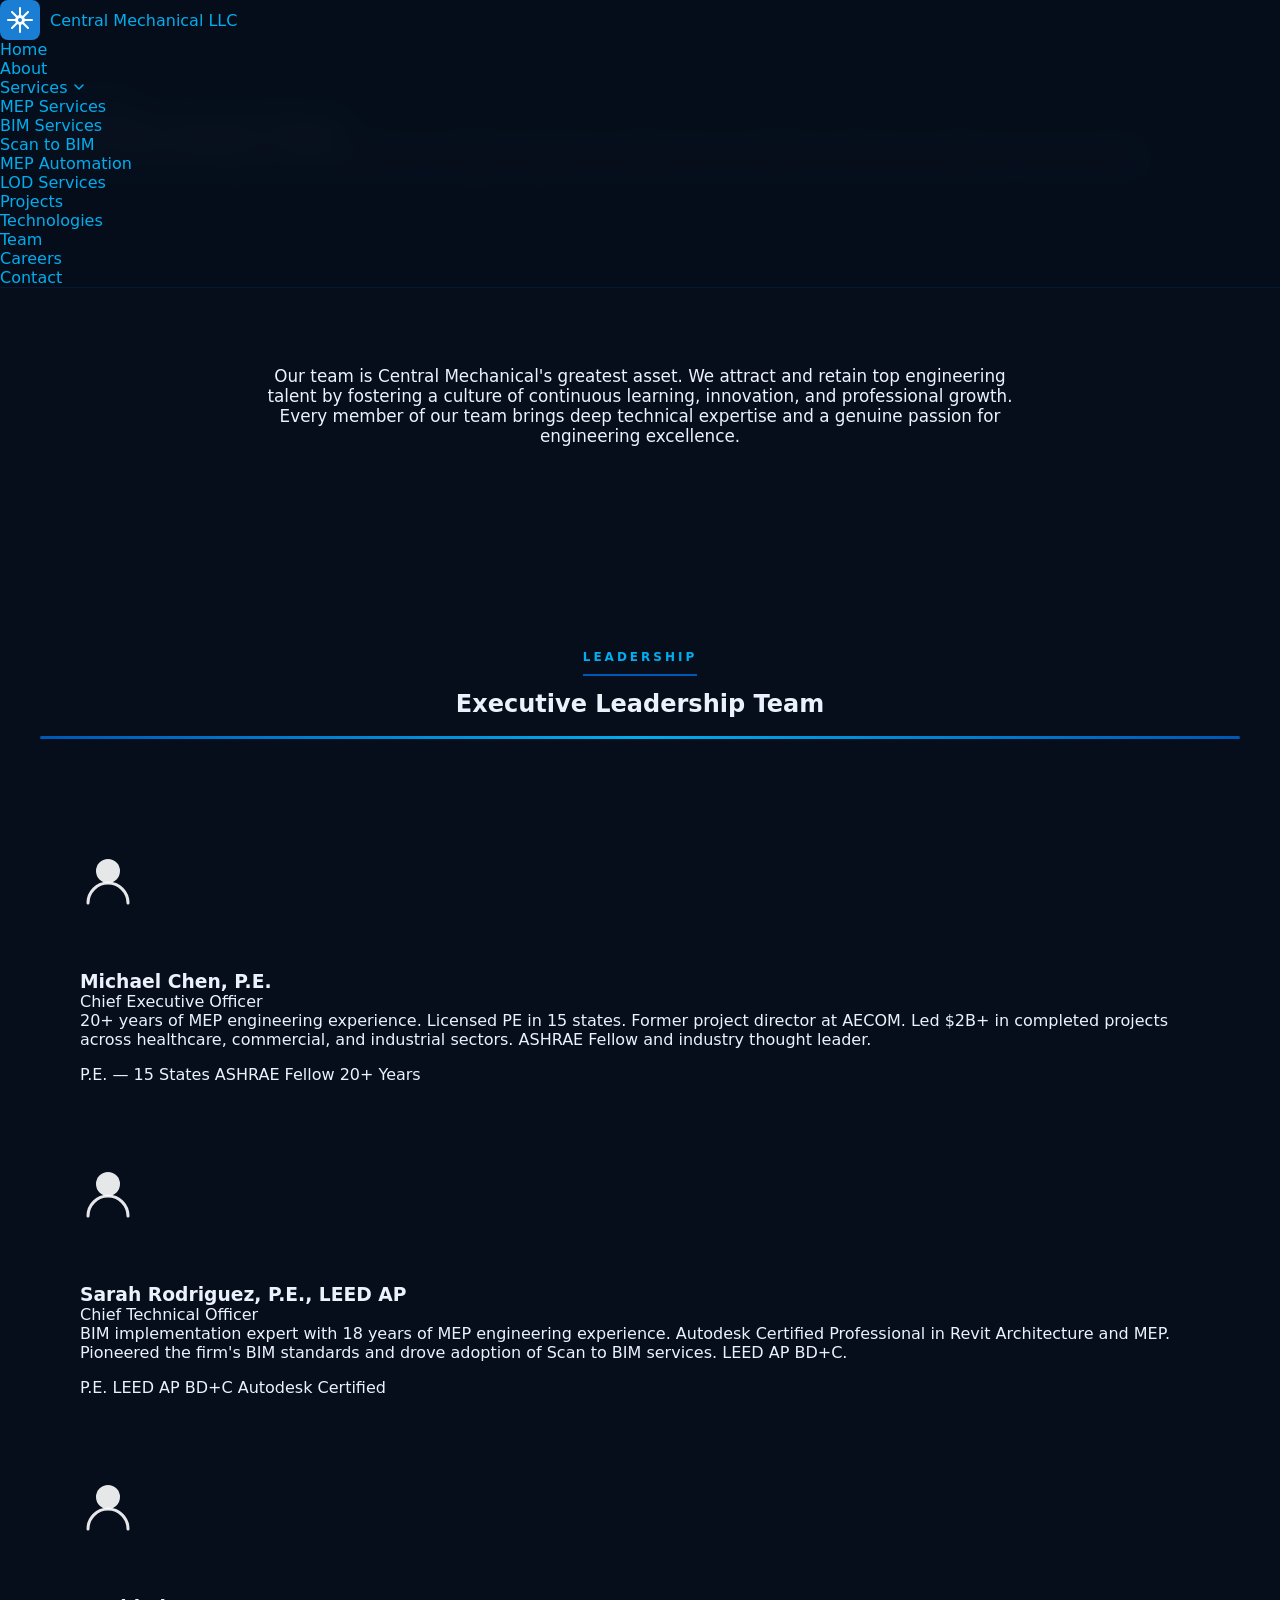
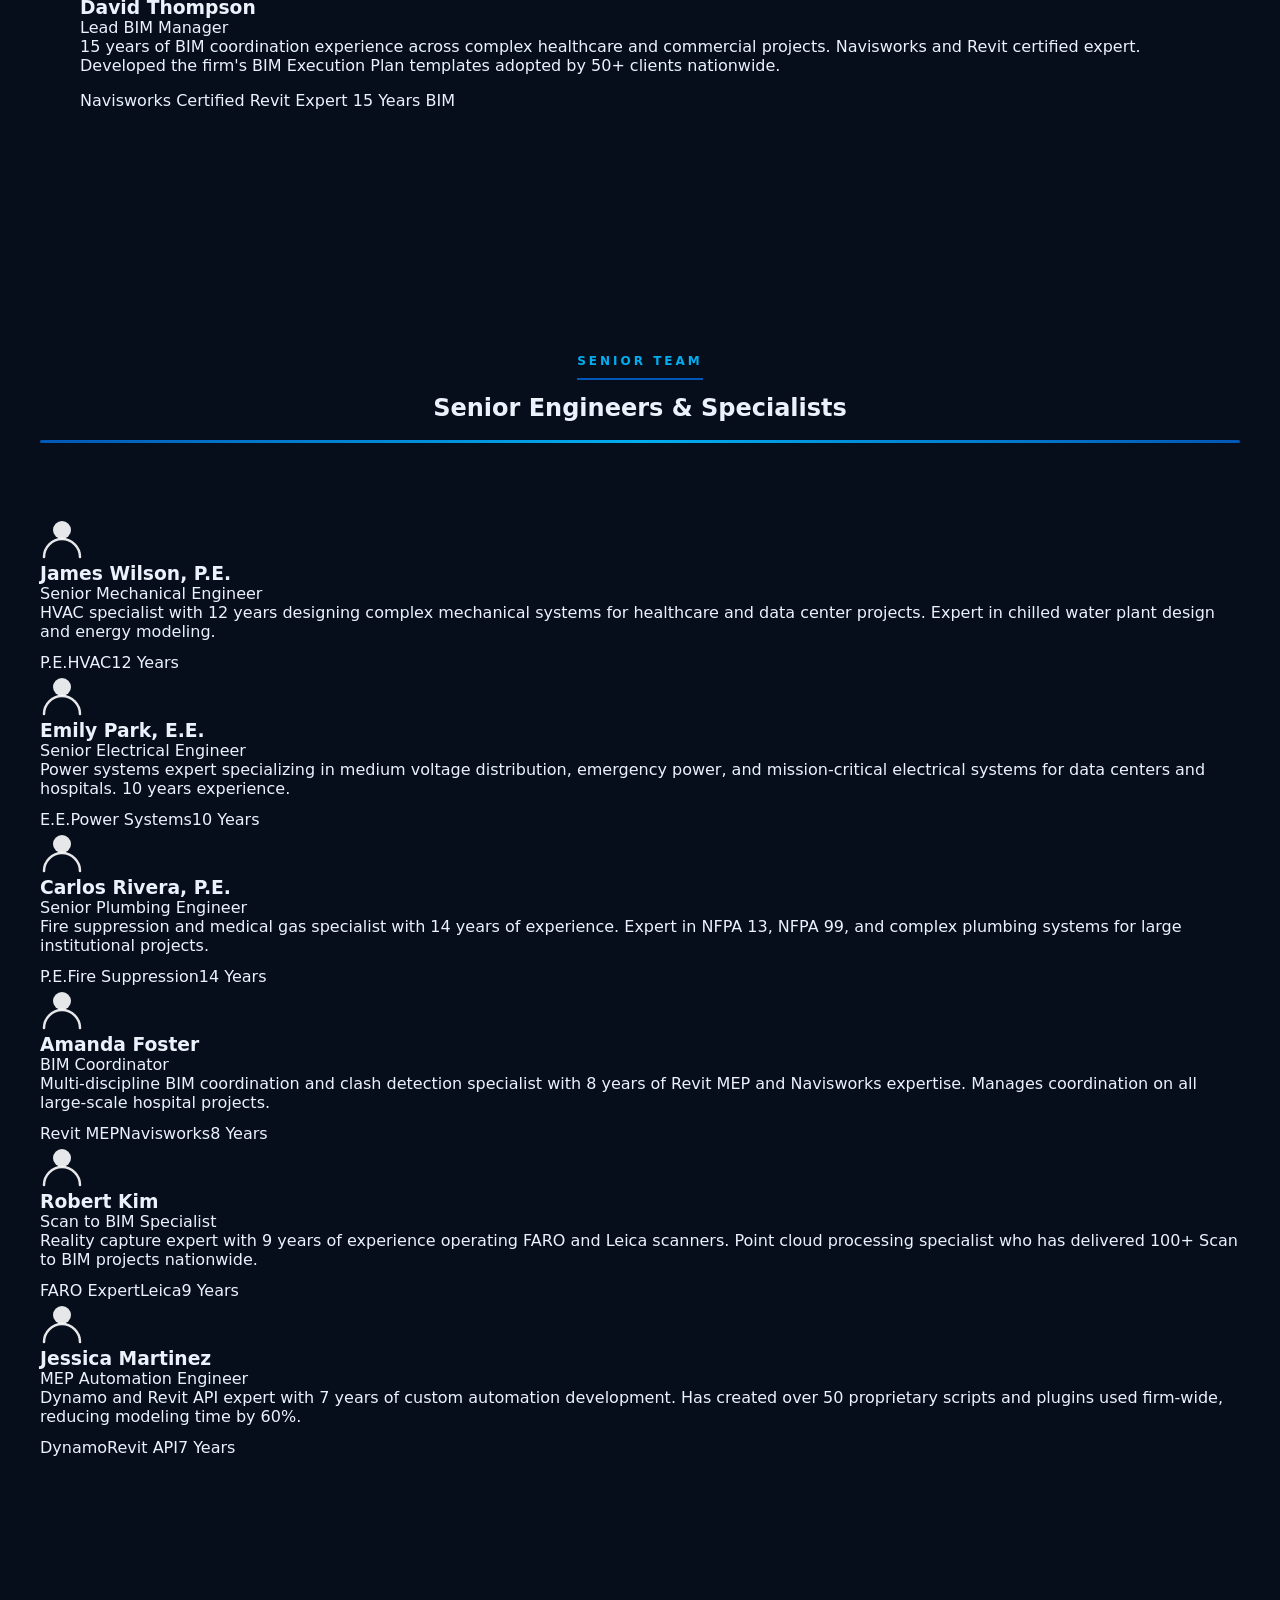
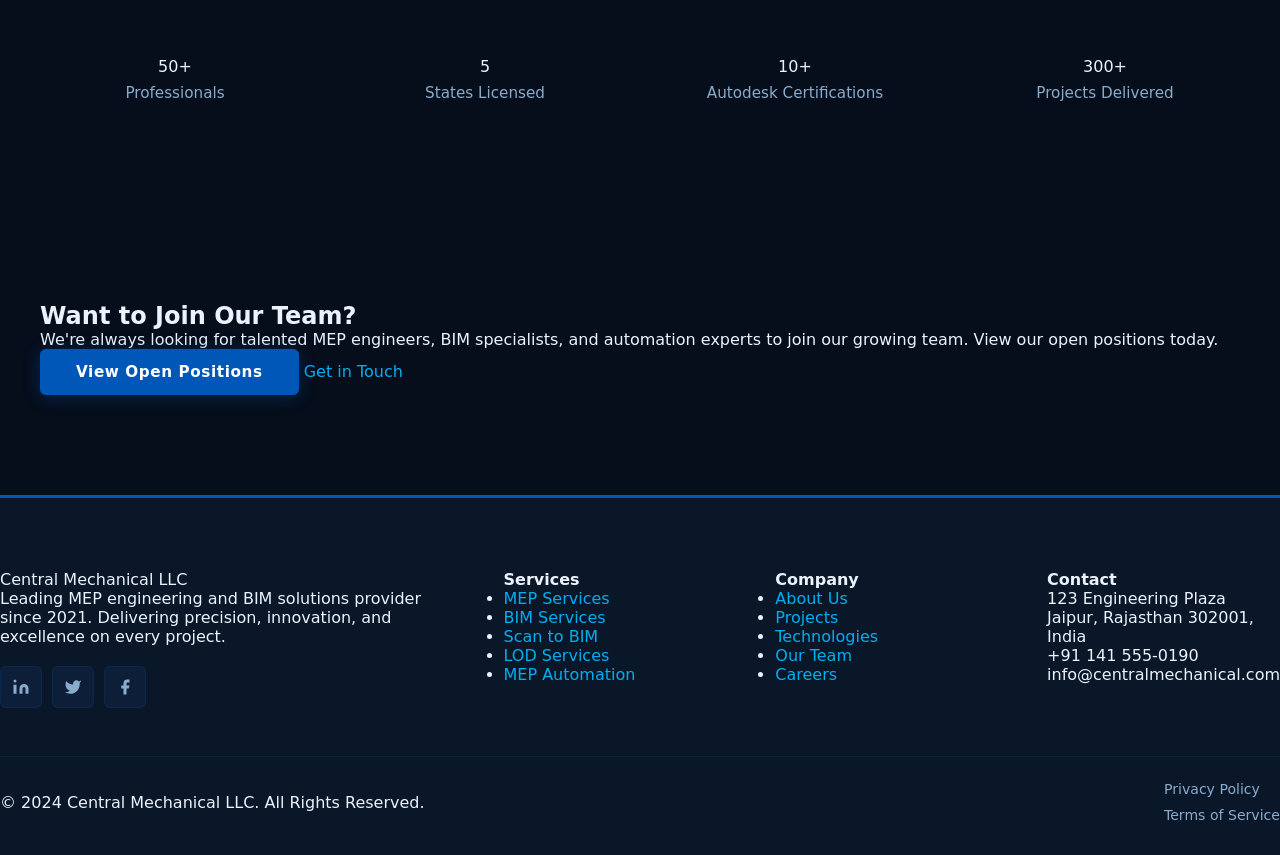
<file: team.html>
<!DOCTYPE html>
<html lang="en">
<head>
  <meta charset="UTF-8" />
  <meta name="viewport" content="width=device-width, initial-scale=1.0" />
  <meta name="description" content="Meet the Expert Team at Central Mechanical LLC — 50+ MEP engineers, BIM specialists, and digital engineering professionals." />
  <title>Our Team — Central Mechanical LLC</title>
  <link rel="preconnect" href="https://fonts.googleapis.com" />
  <link rel="preconnect" href="https://fonts.gstatic.com" crossorigin />
  <link href="https://fonts.googleapis.com/css2?family=Roboto:wght@300;400;500;600;700;900&family=Open+Sans:wght@300;400;500;600;700&display=swap" rel="stylesheet" />
  <link rel="stylesheet" href="css/styles.css" />
</head>
<body>

<nav class="navbar" id="navbar">
  <div class="nav-container">
    <a href="index.html" class="nav-logo"><svg width="40" height="40" viewBox="0 0 40 40" fill="none"><rect width="40" height="40" rx="8" fill="#1a7fd4"/><path d="M20 8L20 32M8 20L32 20M12 12L28 28M28 12L12 28" stroke="white" stroke-width="2" stroke-linecap="round"/><circle cx="20" cy="20" r="5" fill="white" fill-opacity="0.9"/><circle cx="20" cy="20" r="2" fill="#1a7fd4"/></svg><span>Central Mechanical LLC</span></a>
    <button class="hamburger" id="hamburger" aria-label="Open menu"><span></span><span></span><span></span></button>
    <ul class="nav-menu" id="nav-menu">
      <li><a href="index.html">Home</a></li>
      <li><a href="about.html">About</a></li>
      <li class="dropdown">
        <a href="#" class="dropdown-toggle">Services <svg width="12" height="12" viewBox="0 0 12 12" fill="none"><path d="M2 4l4 4 4-4" stroke="currentColor" stroke-width="1.5" stroke-linecap="round" stroke-linejoin="round"/></svg></a>
        <ul class="dropdown-menu">
          <li><a href="mep-services.html">MEP Services</a></li>
          <li><a href="bim-services.html">BIM Services</a></li>
          <li><a href="scan-to-bim.html">Scan to BIM</a></li>
          <li><a href="mep-automation.html">MEP Automation</a></li>
        </ul>
      </li>
      <li><a href="lod-services.html">LOD Services</a></li>
      <li><a href="projects.html">Projects</a></li>
      <li><a href="technologies.html">Technologies</a></li>
      <li><a href="team.html">Team</a></li>
      <li><a href="careers.html">Careers</a></li>
      <li><a href="contact.html" class="nav-btn">Contact</a></li>
    </ul>
  </div>
</nav>

<section class="page-hero">
  <div class="container">
    <div class="breadcrumb"><a href="index.html">Home</a><span>/</span><span>Team</span></div>
    <h1>Meet Our Expert Team</h1>
    <p>50+ dedicated MEP engineers, BIM specialists, and digital engineering professionals committed to delivering excellence on every project.</p>
  </div>
</section>

<!-- INTRO -->
<section class="section-sm">
  <div class="container">
    <div style="max-width:780px;margin:0 auto;text-align:center;" class="fade-in-up">
      <p style="font-size:1.05rem;">Our team is Central Mechanical's greatest asset. We attract and retain top engineering talent by fostering a culture of continuous learning, innovation, and professional growth. Every member of our team brings deep technical expertise and a genuine passion for engineering excellence.</p>
    </div>
  </div>
</section>

<!-- LEADERSHIP -->
<section class="section bg-light">
  <div class="container">
    <div class="section-header fade-in-up">
      <span class="section-tag">Leadership</span>
      <h2>Executive Leadership Team</h2>
    </div>
    <div class="team-grid-lg">
      <!-- CEO -->
      <div class="team-card fade-in-up delay-1" style="padding:2.5rem;">
        <div class="team-avatar" style="width:120px;height:120px;border-width:5px;">
          <svg width="56" height="56" viewBox="0 0 56 56" fill="none"><circle cx="28" cy="20" r="12" fill="rgba(255,255,255,0.9)"/><path d="M8 52c0-11 9-20 20-20s20 9 20 20" stroke="rgba(255,255,255,0.9)" stroke-width="3" stroke-linecap="round"/></svg>
        </div>
        <h3>Michael Chen, P.E.</h3>
        <div class="team-role">Chief Executive Officer</div>
        <p>20+ years of MEP engineering experience. Licensed PE in 15 states. Former project director at AECOM. Led $2B+ in completed projects across healthcare, commercial, and industrial sectors. ASHRAE Fellow and industry thought leader.</p>
        <div class="tag-list" style="justify-content:center;margin-top:1rem;">
          <span class="tag">P.E. — 15 States</span>
          <span class="tag">ASHRAE Fellow</span>
          <span class="tag">20+ Years</span>
        </div>
      </div>
      <!-- CTO -->
      <div class="team-card fade-in-up delay-2" style="padding:2.5rem;">
        <div class="team-avatar" style="width:120px;height:120px;border-width:5px;">
          <svg width="56" height="56" viewBox="0 0 56 56" fill="none"><circle cx="28" cy="20" r="12" fill="rgba(255,255,255,0.9)"/><path d="M8 52c0-11 9-20 20-20s20 9 20 20" stroke="rgba(255,255,255,0.9)" stroke-width="3" stroke-linecap="round"/></svg>
        </div>
        <h3>Sarah Rodriguez, P.E., LEED AP</h3>
        <div class="team-role">Chief Technical Officer</div>
        <p>BIM implementation expert with 18 years of MEP engineering experience. Autodesk Certified Professional in Revit Architecture and MEP. Pioneered the firm's BIM standards and drove adoption of Scan to BIM services. LEED AP BD+C.</p>
        <div class="tag-list" style="justify-content:center;margin-top:1rem;">
          <span class="tag">P.E.</span>
          <span class="tag">LEED AP BD+C</span>
          <span class="tag">Autodesk Certified</span>
        </div>
      </div>
      <!-- BIM Manager -->
      <div class="team-card fade-in-up delay-3" style="padding:2.5rem;">
        <div class="team-avatar" style="width:120px;height:120px;border-width:5px;">
          <svg width="56" height="56" viewBox="0 0 56 56" fill="none"><circle cx="28" cy="20" r="12" fill="rgba(255,255,255,0.9)"/><path d="M8 52c0-11 9-20 20-20s20 9 20 20" stroke="rgba(255,255,255,0.9)" stroke-width="3" stroke-linecap="round"/></svg>
        </div>
        <h3>David Thompson</h3>
        <div class="team-role">Lead BIM Manager</div>
        <p>15 years of BIM coordination experience across complex healthcare and commercial projects. Navisworks and Revit certified expert. Developed the firm's BIM Execution Plan templates adopted by 50+ clients nationwide.</p>
        <div class="tag-list" style="justify-content:center;margin-top:1rem;">
          <span class="tag">Navisworks Certified</span>
          <span class="tag">Revit Expert</span>
          <span class="tag">15 Years BIM</span>
        </div>
      </div>
    </div>
  </div>
</section>

<!-- SENIOR ENGINEERS -->
<section class="section">
  <div class="container">
    <div class="section-header fade-in-up">
      <span class="section-tag">Senior Team</span>
      <h2>Senior Engineers &amp; Specialists</h2>
    </div>
    <div class="team-grid">
      <div class="team-card fade-in-up delay-1">
        <div class="team-avatar">
          <svg width="44" height="44" viewBox="0 0 44 44" fill="none"><circle cx="22" cy="15" r="9" fill="rgba(255,255,255,0.9)"/><path d="M4 42c0-9.9 8.1-18 18-18s18 8.1 18 18" stroke="rgba(255,255,255,0.9)" stroke-width="2.5" stroke-linecap="round"/></svg>
        </div>
        <h3>James Wilson, P.E.</h3>
        <div class="team-role">Senior Mechanical Engineer</div>
        <p>HVAC specialist with 12 years designing complex mechanical systems for healthcare and data center projects. Expert in chilled water plant design and energy modeling.</p>
        <div class="tag-list" style="justify-content:center;margin-top:0.75rem;"><span class="tag">P.E.</span><span class="tag">HVAC</span><span class="tag">12 Years</span></div>
      </div>
      <div class="team-card fade-in-up delay-2">
        <div class="team-avatar">
          <svg width="44" height="44" viewBox="0 0 44 44" fill="none"><circle cx="22" cy="15" r="9" fill="rgba(255,255,255,0.9)"/><path d="M4 42c0-9.9 8.1-18 18-18s18 8.1 18 18" stroke="rgba(255,255,255,0.9)" stroke-width="2.5" stroke-linecap="round"/></svg>
        </div>
        <h3>Emily Park, E.E.</h3>
        <div class="team-role">Senior Electrical Engineer</div>
        <p>Power systems expert specializing in medium voltage distribution, emergency power, and mission-critical electrical systems for data centers and hospitals. 10 years experience.</p>
        <div class="tag-list" style="justify-content:center;margin-top:0.75rem;"><span class="tag">E.E.</span><span class="tag">Power Systems</span><span class="tag">10 Years</span></div>
      </div>
      <div class="team-card fade-in-up delay-3">
        <div class="team-avatar">
          <svg width="44" height="44" viewBox="0 0 44 44" fill="none"><circle cx="22" cy="15" r="9" fill="rgba(255,255,255,0.9)"/><path d="M4 42c0-9.9 8.1-18 18-18s18 8.1 18 18" stroke="rgba(255,255,255,0.9)" stroke-width="2.5" stroke-linecap="round"/></svg>
        </div>
        <h3>Carlos Rivera, P.E.</h3>
        <div class="team-role">Senior Plumbing Engineer</div>
        <p>Fire suppression and medical gas specialist with 14 years of experience. Expert in NFPA 13, NFPA 99, and complex plumbing systems for large institutional projects.</p>
        <div class="tag-list" style="justify-content:center;margin-top:0.75rem;"><span class="tag">P.E.</span><span class="tag">Fire Suppression</span><span class="tag">14 Years</span></div>
      </div>
      <div class="team-card fade-in-up delay-1">
        <div class="team-avatar">
          <svg width="44" height="44" viewBox="0 0 44 44" fill="none"><circle cx="22" cy="15" r="9" fill="rgba(255,255,255,0.9)"/><path d="M4 42c0-9.9 8.1-18 18-18s18 8.1 18 18" stroke="rgba(255,255,255,0.9)" stroke-width="2.5" stroke-linecap="round"/></svg>
        </div>
        <h3>Amanda Foster</h3>
        <div class="team-role">BIM Coordinator</div>
        <p>Multi-discipline BIM coordination and clash detection specialist with 8 years of Revit MEP and Navisworks expertise. Manages coordination on all large-scale hospital projects.</p>
        <div class="tag-list" style="justify-content:center;margin-top:0.75rem;"><span class="tag">Revit MEP</span><span class="tag">Navisworks</span><span class="tag">8 Years</span></div>
      </div>
      <div class="team-card fade-in-up delay-2">
        <div class="team-avatar">
          <svg width="44" height="44" viewBox="0 0 44 44" fill="none"><circle cx="22" cy="15" r="9" fill="rgba(255,255,255,0.9)"/><path d="M4 42c0-9.9 8.1-18 18-18s18 8.1 18 18" stroke="rgba(255,255,255,0.9)" stroke-width="2.5" stroke-linecap="round"/></svg>
        </div>
        <h3>Robert Kim</h3>
        <div class="team-role">Scan to BIM Specialist</div>
        <p>Reality capture expert with 9 years of experience operating FARO and Leica scanners. Point cloud processing specialist who has delivered 100+ Scan to BIM projects nationwide.</p>
        <div class="tag-list" style="justify-content:center;margin-top:0.75rem;"><span class="tag">FARO Expert</span><span class="tag">Leica</span><span class="tag">9 Years</span></div>
      </div>
      <div class="team-card fade-in-up delay-3">
        <div class="team-avatar">
          <svg width="44" height="44" viewBox="0 0 44 44" fill="none"><circle cx="22" cy="15" r="9" fill="rgba(255,255,255,0.9)"/><path d="M4 42c0-9.9 8.1-18 18-18s18 8.1 18 18" stroke="rgba(255,255,255,0.9)" stroke-width="2.5" stroke-linecap="round"/></svg>
        </div>
        <h3>Jessica Martinez</h3>
        <div class="team-role">MEP Automation Engineer</div>
        <p>Dynamo and Revit API expert with 7 years of custom automation development. Has created over 50 proprietary scripts and plugins used firm-wide, reducing modeling time by 60%.</p>
        <div class="tag-list" style="justify-content:center;margin-top:0.75rem;"><span class="tag">Dynamo</span><span class="tag">Revit API</span><span class="tag">7 Years</span></div>
      </div>
    </div>
  </div>
</section>

<!-- STATS -->
<section class="stats-section">
  <div class="container">
    <div class="stats-grid">
      <div class="stat-item fade-in-up delay-1">
        <div class="stat-number"><span data-counter data-target="50" data-suffix="+">50+</span></div>
        <div class="stat-divider"></div>
        <div class="stat-label">Professionals</div>
      </div>
      <div class="stat-item fade-in-up delay-2">
        <div class="stat-number"><span data-counter data-target="5" data-suffix="">5</span></div>
        <div class="stat-divider"></div>
        <div class="stat-label">States Licensed</div>
      </div>
      <div class="stat-item fade-in-up delay-3">
        <div class="stat-number"><span data-counter data-target="10" data-suffix="+">10+</span></div>
        <div class="stat-divider"></div>
        <div class="stat-label">Autodesk Certifications</div>
      </div>
      <div class="stat-item fade-in-up delay-4">
        <div class="stat-number"><span data-counter data-target="300" data-suffix="+">300+</span></div>
        <div class="stat-divider"></div>
        <div class="stat-label">Projects Delivered</div>
      </div>
    </div>
  </div>
</section>

<section class="cta-section">
  <div class="container fade-in-up">
    <h2>Want to Join Our Team?</h2>
    <p>We're always looking for talented MEP engineers, BIM specialists, and automation experts to join our growing team. View our open positions today.</p>
    <div class="cta-btns">
      <a href="careers.html" class="btn btn-primary btn-lg">View Open Positions</a>
      <a href="contact.html" class="btn btn-outline btn-lg">Get in Touch</a>
    </div>
  </div>
</section>

<footer class="footer">
  <div class="footer-container">
    <div class="footer-grid">
      <div class="footer-col"><div class="footer-logo">Central Mechanical LLC</div><p>Leading MEP engineering and BIM solutions provider since 2021. Delivering precision, innovation, and excellence on every project.</p><div class="footer-social"><a href="#" class="social-link" aria-label="LinkedIn"><svg width="18" height="18" viewBox="0 0 24 24" fill="currentColor"><path d="M16 8a6 6 0 016 6v7h-4v-7a2 2 0 00-2-2 2 2 0 00-2 2v7h-4v-7a6 6 0 016-6zM2 9h4v12H2z"/><circle cx="4" cy="4" r="2"/></svg></a><a href="#" class="social-link" aria-label="Twitter"><svg width="18" height="18" viewBox="0 0 24 24" fill="currentColor"><path d="M23 3a10.9 10.9 0 01-3.14 1.53 4.48 4.48 0 00-7.86 3v1A10.66 10.66 0 013 4s-4 9 5 13a11.64 11.64 0 01-7 2c9 5 20 0 20-11.5a4.5 4.5 0 00-.08-.83A7.72 7.72 0 0023 3z"/></svg></a><a href="#" class="social-link" aria-label="Facebook"><svg width="18" height="18" viewBox="0 0 24 24" fill="currentColor"><path d="M18 2h-3a5 5 0 00-5 5v3H7v4h3v8h4v-8h3l1-4h-4V7a1 1 0 011-1h3z"/></svg></a></div></div>
      <div class="footer-col"><h4>Services</h4><ul><li><a href="mep-services.html">MEP Services</a></li><li><a href="bim-services.html">BIM Services</a></li><li><a href="scan-to-bim.html">Scan to BIM</a></li><li><a href="lod-services.html">LOD Services</a></li><li><a href="mep-automation.html">MEP Automation</a></li></ul></div>
      <div class="footer-col"><h4>Company</h4><ul><li><a href="about.html">About Us</a></li><li><a href="projects.html">Projects</a></li><li><a href="technologies.html">Technologies</a></li><li><a href="team.html">Our Team</a></li><li><a href="careers.html">Careers</a></li></ul></div>
      <div class="footer-col"><h4>Contact</h4><p>123 Engineering Plaza<br>Jaipur, Rajasthan 302001, India</p><p>+91 141 555-0190</p><p>info@centralmechanical.com</p></div>
    </div>
    <div class="footer-bottom"><p>&copy; 2024 Central Mechanical LLC. All Rights Reserved.</p><div class="footer-links"><a href="#">Privacy Policy</a><a href="#">Terms of Service</a></div></div>
  </div>
</footer>
<script src="js/main.js"></script>
</body>
</html>
</file>
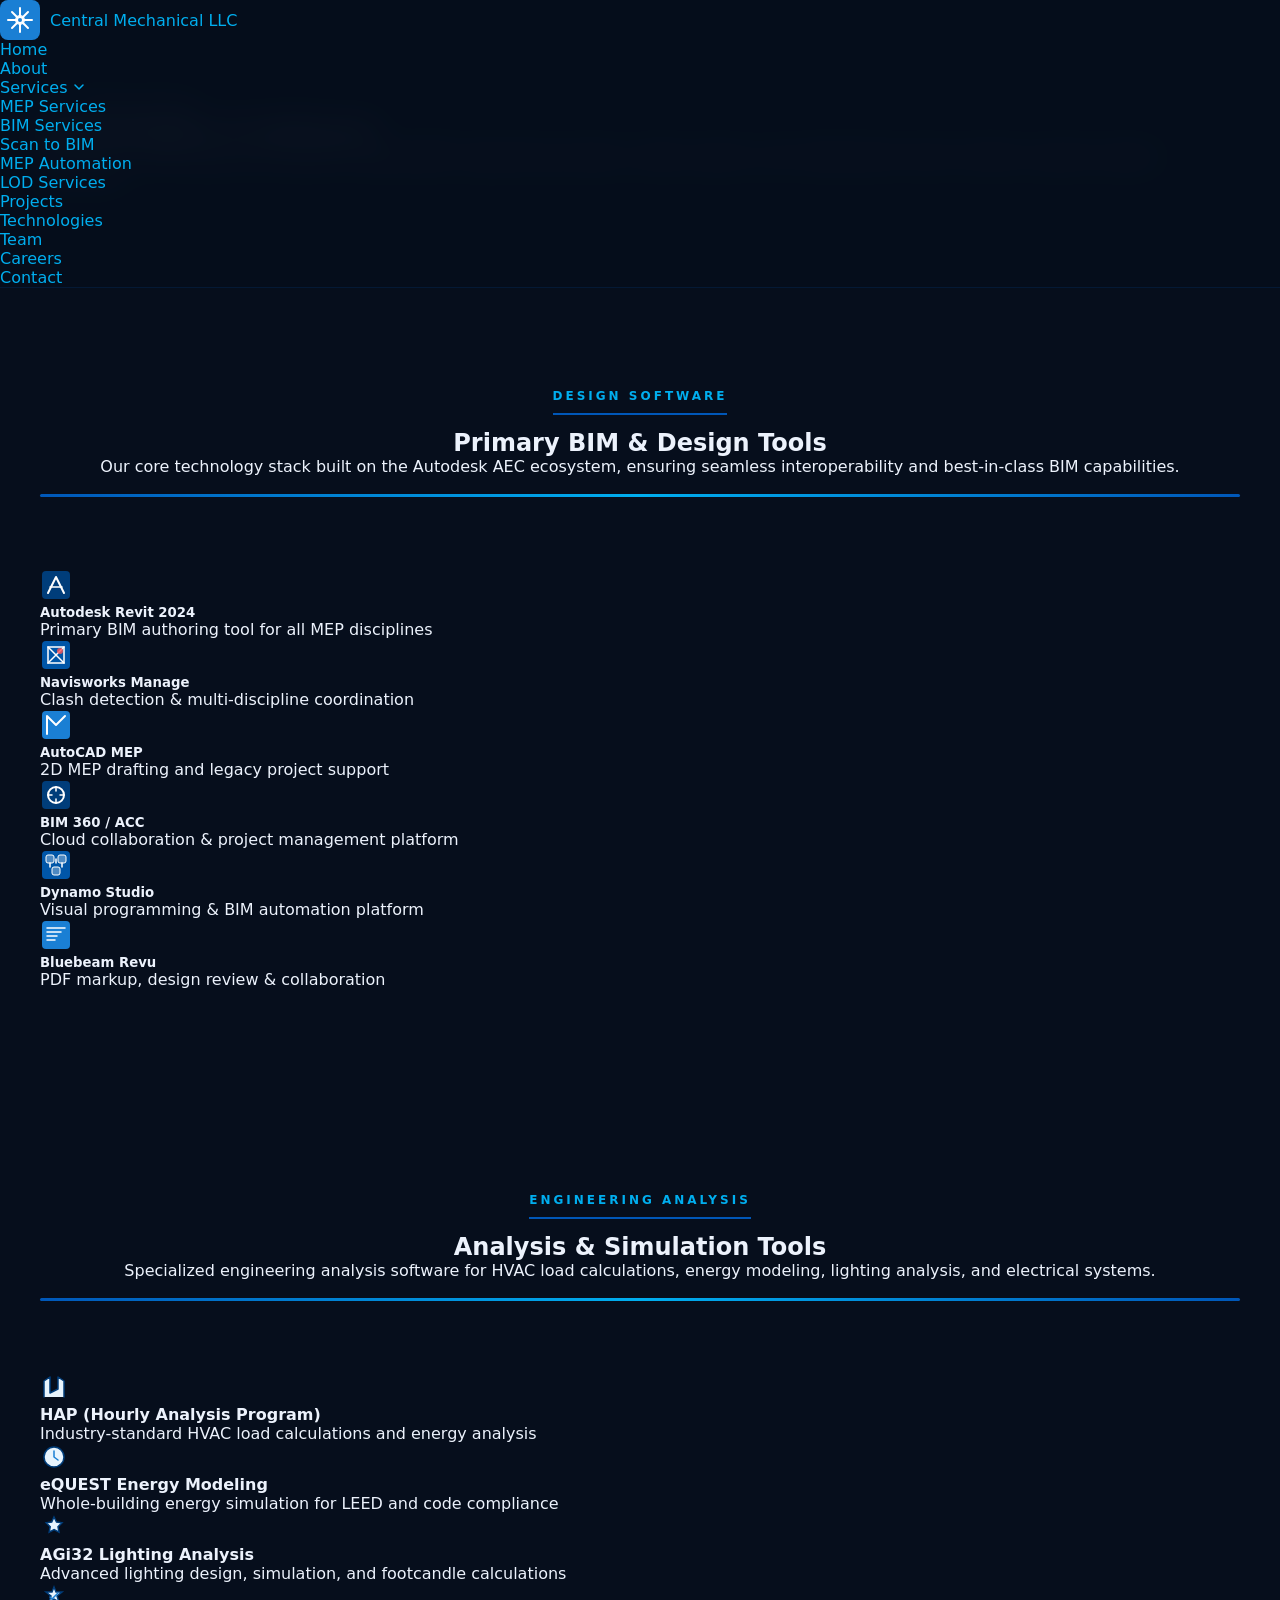
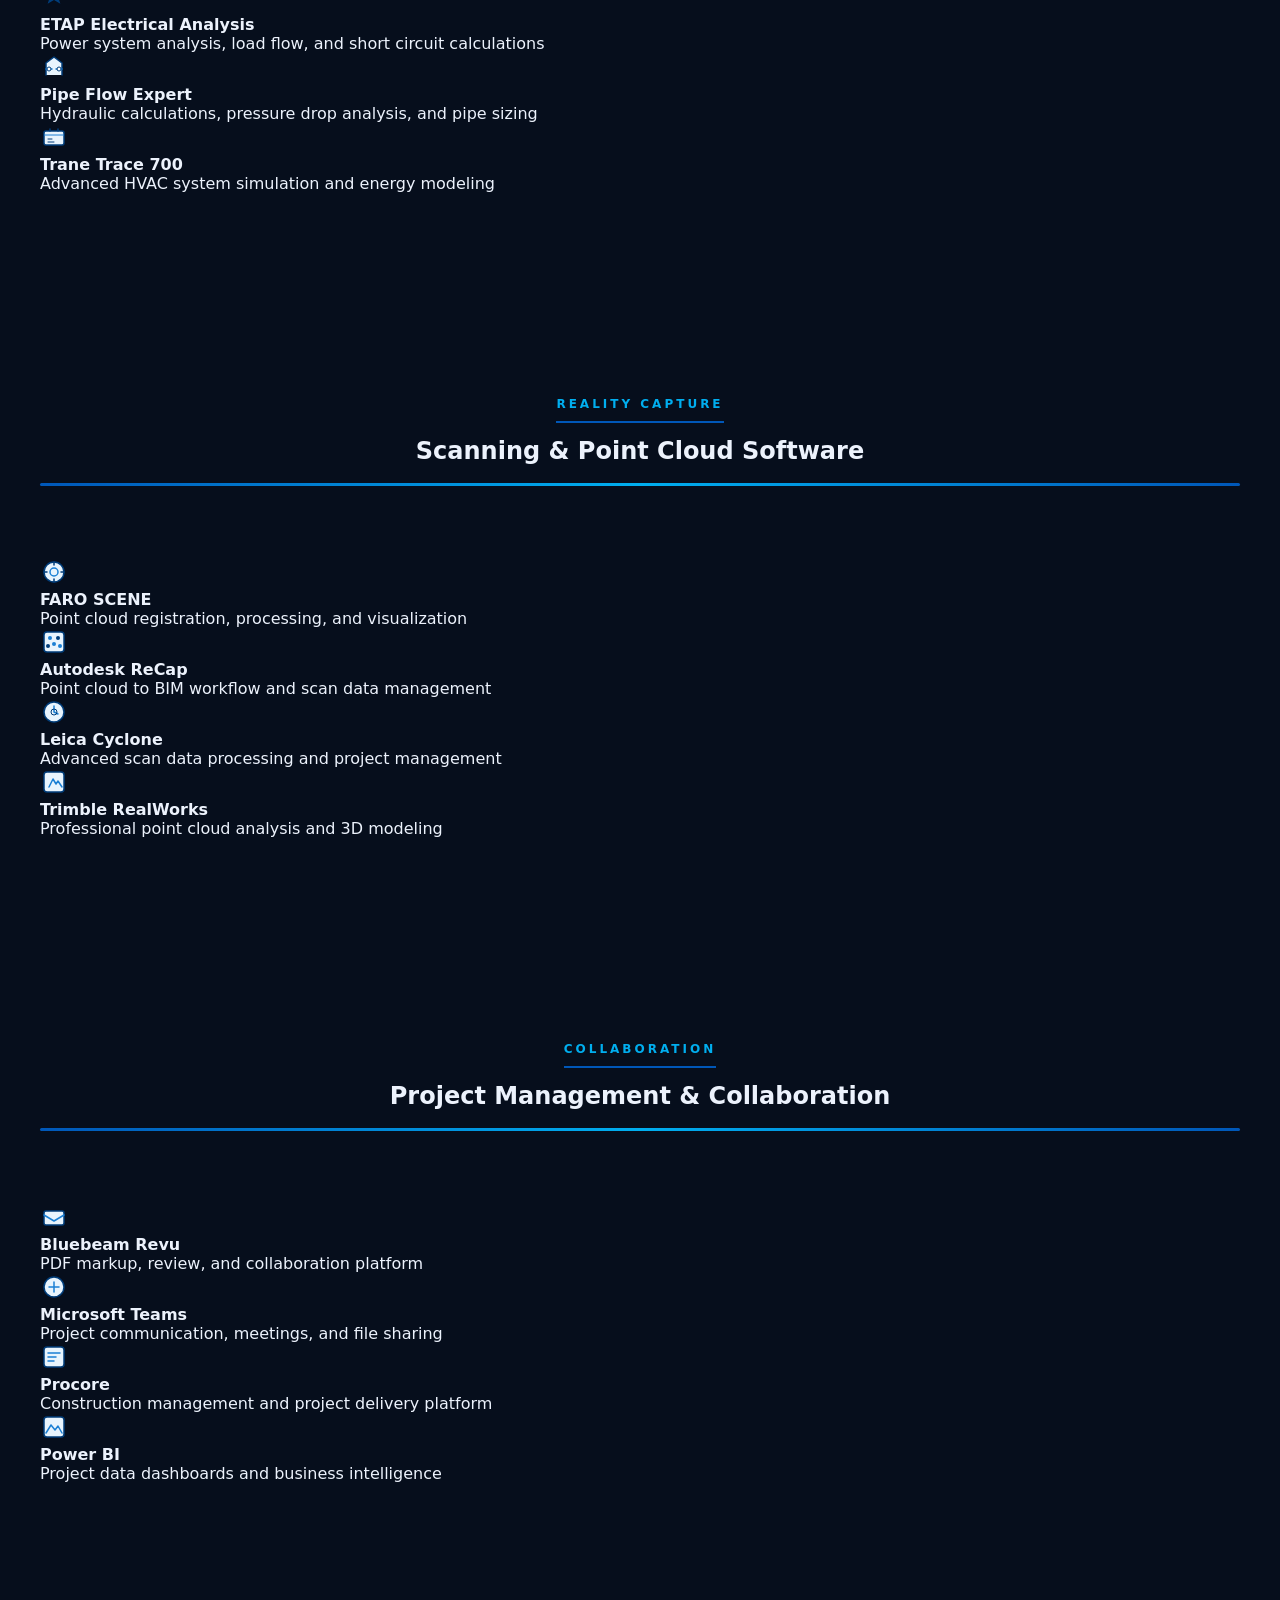
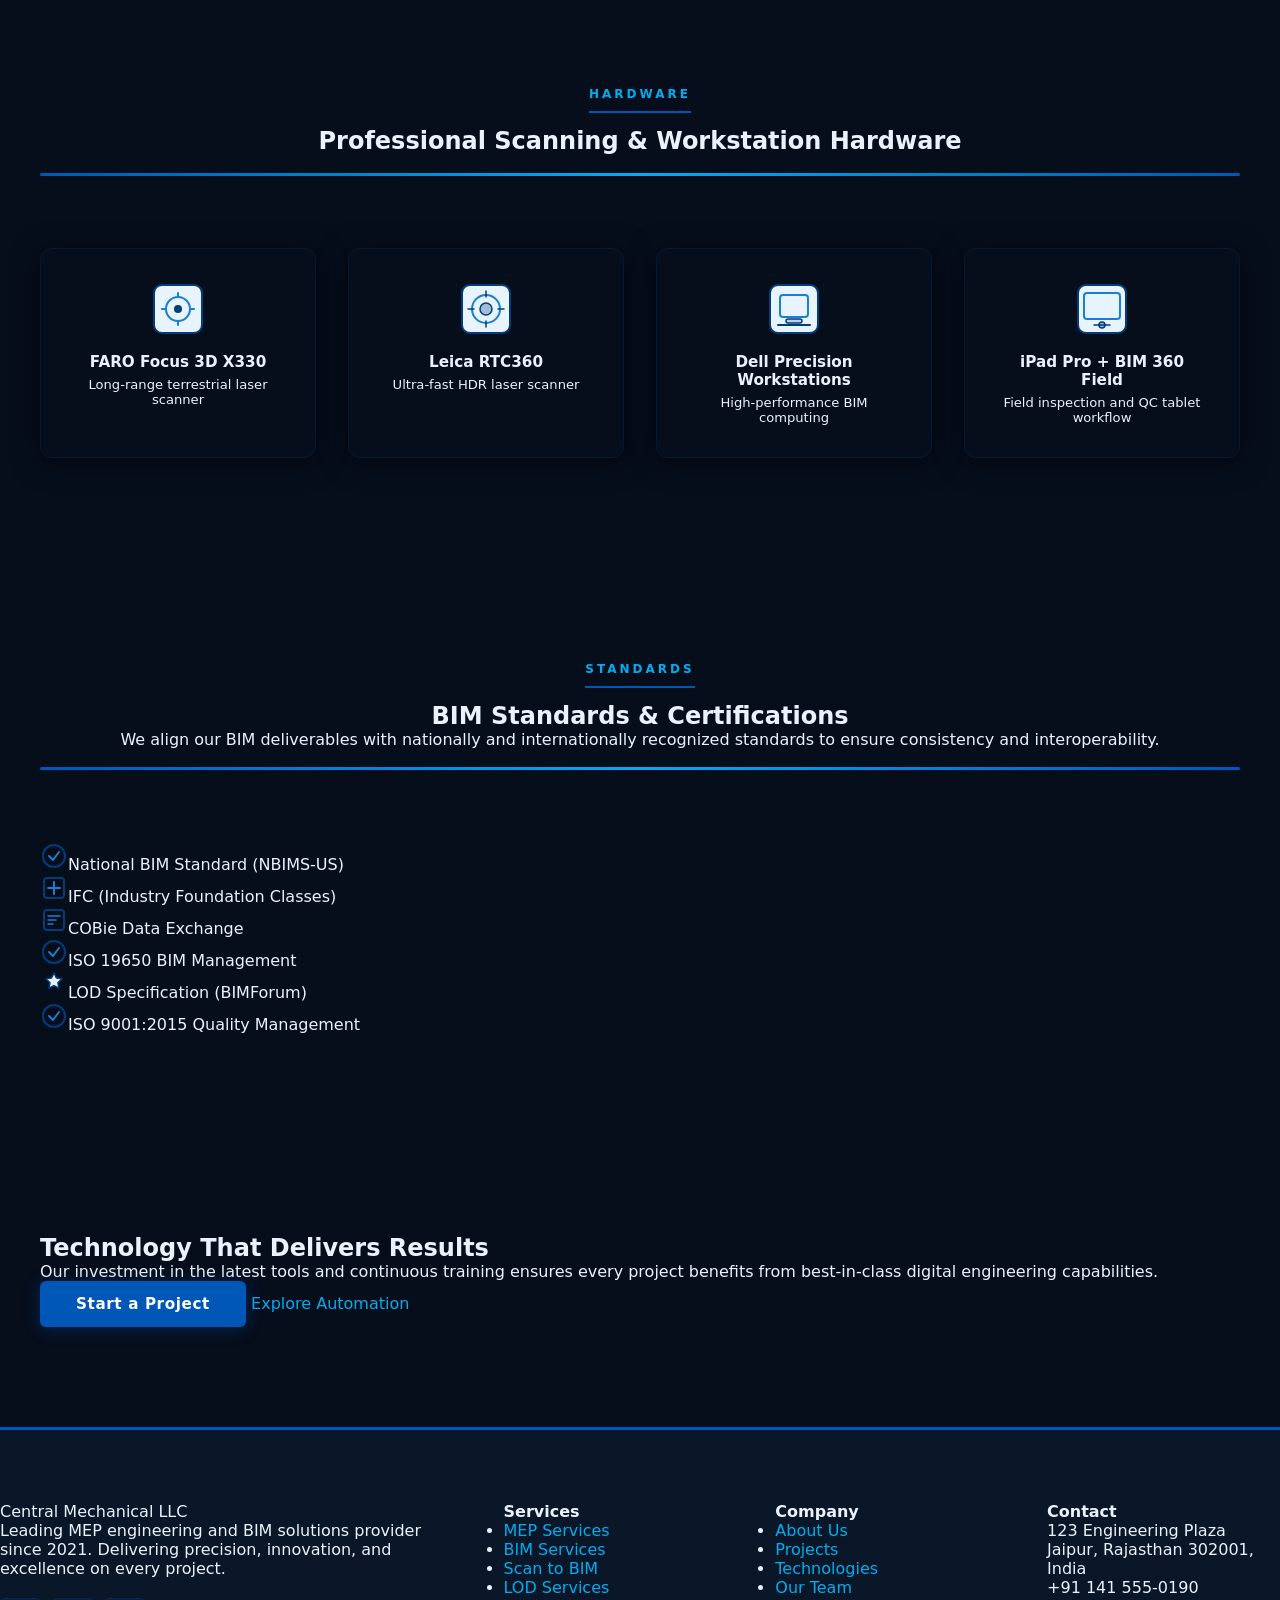
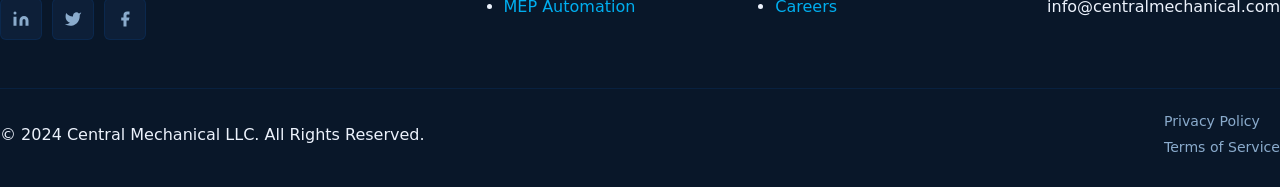
<file: technologies.html>
<!DOCTYPE html>
<html lang="en">
<head>
  <meta charset="UTF-8" />
  <meta name="viewport" content="width=device-width, initial-scale=1.0" />
  <meta name="description" content="Technologies & Software — Autodesk Revit, Navisworks, FARO scanning, BIM 360, Dynamo, and more used by Central Mechanical LLC." />
  <title>Technologies — Central Mechanical LLC</title>
  <link rel="preconnect" href="https://fonts.googleapis.com" />
  <link rel="preconnect" href="https://fonts.gstatic.com" crossorigin />
  <link href="https://fonts.googleapis.com/css2?family=Roboto:wght@300;400;500;600;700;900&family=Open+Sans:wght@300;400;500;600;700&display=swap" rel="stylesheet" />
  <link rel="stylesheet" href="css/styles.css" />
</head>
<body>

<nav class="navbar" id="navbar">
  <div class="nav-container">
    <a href="index.html" class="nav-logo"><svg width="40" height="40" viewBox="0 0 40 40" fill="none"><rect width="40" height="40" rx="8" fill="#1a7fd4"/><path d="M20 8L20 32M8 20L32 20M12 12L28 28M28 12L12 28" stroke="white" stroke-width="2" stroke-linecap="round"/><circle cx="20" cy="20" r="5" fill="white" fill-opacity="0.9"/><circle cx="20" cy="20" r="2" fill="#1a7fd4"/></svg><span>Central Mechanical LLC</span></a>
    <button class="hamburger" id="hamburger" aria-label="Open menu"><span></span><span></span><span></span></button>
    <ul class="nav-menu" id="nav-menu">
      <li><a href="index.html">Home</a></li>
      <li><a href="about.html">About</a></li>
      <li class="dropdown">
        <a href="#" class="dropdown-toggle">Services <svg width="12" height="12" viewBox="0 0 12 12" fill="none"><path d="M2 4l4 4 4-4" stroke="currentColor" stroke-width="1.5" stroke-linecap="round" stroke-linejoin="round"/></svg></a>
        <ul class="dropdown-menu">
          <li><a href="mep-services.html">MEP Services</a></li>
          <li><a href="bim-services.html">BIM Services</a></li>
          <li><a href="scan-to-bim.html">Scan to BIM</a></li>
          <li><a href="mep-automation.html">MEP Automation</a></li>
        </ul>
      </li>
      <li><a href="lod-services.html">LOD Services</a></li>
      <li><a href="projects.html">Projects</a></li>
      <li><a href="technologies.html">Technologies</a></li>
      <li><a href="team.html">Team</a></li>
      <li><a href="careers.html">Careers</a></li>
      <li><a href="contact.html" class="nav-btn">Contact</a></li>
    </ul>
  </div>
</nav>

<section class="page-hero">
  <div class="container">
    <div class="breadcrumb"><a href="index.html">Home</a><span>/</span><span>Technologies</span></div>
    <h1>Technologies &amp; Software</h1>
    <p>We invest in and master the industry's leading BIM, engineering analysis, reality capture, and collaboration tools to deliver superior project outcomes.</p>
  </div>
</section>

<!-- PRIMARY DESIGN SOFTWARE -->
<section class="section">
  <div class="container">
    <div class="section-header fade-in-up">
      <span class="section-tag">Design Software</span>
      <h2>Primary BIM &amp; Design Tools</h2>
      <p>Our core technology stack built on the Autodesk AEC ecosystem, ensuring seamless interoperability and best-in-class BIM capabilities.</p>
    </div>
    <div class="software-grid fade-in-up">
      <div class="software-item">
        <div class="s-icon"><svg width="32" height="32" viewBox="0 0 32 32" fill="none"><rect x="2" y="2" width="28" height="28" rx="4" fill="#003d7a"/><path d="M8 24L16 8l8 16" stroke="white" stroke-width="2" stroke-linecap="round" stroke-linejoin="round"/><path d="M10 18h12" stroke="white" stroke-width="1.5" stroke-linecap="round"/></svg></div>
        <h5>Autodesk Revit 2024</h5>
        <p>Primary BIM authoring tool for all MEP disciplines</p>
      </div>
      <div class="software-item">
        <div class="s-icon"><svg width="32" height="32" viewBox="0 0 32 32" fill="none"><rect x="2" y="2" width="28" height="28" rx="4" fill="#0056a8"/><path d="M8 8h16v16H8z" stroke="white" stroke-width="1.5" fill="none"/><path d="M8 8l16 16M24 8L8 24" stroke="white" stroke-width="1.5" stroke-linecap="round"/><circle cx="20" cy="12" r="3" fill="#ff5252" fill-opacity="0.8"/></svg></div>
        <h5>Navisworks Manage</h5>
        <p>Clash detection &amp; multi-discipline coordination</p>
      </div>
      <div class="software-item">
        <div class="s-icon"><svg width="32" height="32" viewBox="0 0 32 32" fill="none"><rect x="2" y="2" width="28" height="28" rx="4" fill="#1a7fd4"/><path d="M7 25L7 7M7 7l9 9 9-9" stroke="white" stroke-width="2" stroke-linecap="round" stroke-linejoin="round"/></svg></div>
        <h5>AutoCAD MEP</h5>
        <p>2D MEP drafting and legacy project support</p>
      </div>
      <div class="software-item">
        <div class="s-icon"><svg width="32" height="32" viewBox="0 0 32 32" fill="none"><rect x="2" y="2" width="28" height="28" rx="4" fill="#003d7a"/><circle cx="16" cy="16" r="8" stroke="white" stroke-width="2"/><path d="M16 8v4M16 20v4M8 16h4M20 16h4" stroke="white" stroke-width="1.5" stroke-linecap="round"/></svg></div>
        <h5>BIM 360 / ACC</h5>
        <p>Cloud collaboration &amp; project management platform</p>
      </div>
      <div class="software-item">
        <div class="s-icon"><svg width="32" height="32" viewBox="0 0 32 32" fill="none"><rect x="2" y="2" width="28" height="28" rx="4" fill="#0056a8"/><rect x="6" y="6" width="8" height="8" rx="2" fill="rgba(255,255,255,0.3)" stroke="white" stroke-width="1"/><rect x="18" y="6" width="8" height="8" rx="2" fill="rgba(255,255,255,0.3)" stroke="white" stroke-width="1"/><rect x="12" y="18" width="8" height="8" rx="2" fill="rgba(255,255,255,0.3)" stroke="white" stroke-width="1"/><path d="M10 14v4M22 14v4M16 14V10" stroke="white" stroke-width="1.5" stroke-linecap="round"/></svg></div>
        <h5>Dynamo Studio</h5>
        <p>Visual programming &amp; BIM automation platform</p>
      </div>
      <div class="software-item">
        <div class="s-icon"><svg width="32" height="32" viewBox="0 0 32 32" fill="none"><rect x="2" y="2" width="28" height="28" rx="4" fill="#1a7fd4"/><path d="M7 9h18M7 13h14M7 17h10M7 21h8" stroke="white" stroke-width="1.5" stroke-linecap="round"/></svg></div>
        <h5>Bluebeam Revu</h5>
        <p>PDF markup, design review &amp; collaboration</p>
      </div>
    </div>
  </div>
</section>

<!-- ANALYSIS SOFTWARE -->
<section class="section bg-light">
  <div class="container">
    <div class="section-header fade-in-up">
      <span class="section-tag">Engineering Analysis</span>
      <h2>Analysis &amp; Simulation Tools</h2>
      <p>Specialized engineering analysis software for HVAC load calculations, energy modeling, lighting analysis, and electrical systems.</p>
    </div>
    <div class="tech-grid fade-in-up">
      <div class="tech-card">
        <div class="tech-icon"><svg width="28" height="28" viewBox="0 0 28 28" fill="none"><path d="M4 24V8l6-4v16l8-4V4l6 4v16" stroke="#003d7a" stroke-width="1.5" stroke-linecap="round" stroke-linejoin="round" fill="#e8f4fd"/></svg></div>
        <h4>HAP (Hourly Analysis Program)</h4>
        <p>Industry-standard HVAC load calculations and energy analysis</p>
      </div>
      <div class="tech-card">
        <div class="tech-icon"><svg width="28" height="28" viewBox="0 0 28 28" fill="none"><circle cx="14" cy="14" r="10" stroke="#003d7a" stroke-width="1.5" fill="#e8f4fd"/><path d="M14 8v6l4 3" stroke="#1a7fd4" stroke-width="1.5" stroke-linecap="round" stroke-linejoin="round"/></svg></div>
        <h4>eQUEST Energy Modeling</h4>
        <p>Whole-building energy simulation for LEED and code compliance</p>
      </div>
      <div class="tech-card">
        <div class="tech-icon"><svg width="28" height="28" viewBox="0 0 28 28" fill="none"><path d="M14 4l2.5 5 5.5.8-4 3.9 1 5.5-4.9-2.6-4.9 2.6 1-5.5-4-3.9 5.5-.8z" stroke="#003d7a" stroke-width="1.5" fill="#e8f4fd"/></svg></div>
        <h4>AGi32 Lighting Analysis</h4>
        <p>Advanced lighting design, simulation, and footcandle calculations</p>
      </div>
      <div class="tech-card">
        <div class="tech-icon"><svg width="28" height="28" viewBox="0 0 28 28" fill="none"><path d="M14 4l2 5h6l-5 4 2 6-5-3-5 3 2-6-5-4h6z" stroke="#003d7a" stroke-width="1.5" fill="#e8f4fd"/><path d="M10 14l2 2 6-6" stroke="#1a7fd4" stroke-width="1.5" stroke-linecap="round" stroke-linejoin="round"/></svg></div>
        <h4>ETAP Electrical Analysis</h4>
        <p>Power system analysis, load flow, and short circuit calculations</p>
      </div>
      <div class="tech-card">
        <div class="tech-icon"><svg width="28" height="28" viewBox="0 0 28 28" fill="none"><path d="M6 22V10l8-6 8 6v12" stroke="#003d7a" stroke-width="1.5" stroke-linecap="round" stroke-linejoin="round" fill="#e8f4fd"/><path d="M6 16h6M16 16h6" stroke="#1a7fd4" stroke-width="1.5" stroke-linecap="round"/><circle cx="9" cy="16" r="2" stroke="#003d7a" stroke-width="1" fill="white"/><circle cx="19" cy="16" r="2" stroke="#003d7a" stroke-width="1" fill="white"/></svg></div>
        <h4>Pipe Flow Expert</h4>
        <p>Hydraulic calculations, pressure drop analysis, and pipe sizing</p>
      </div>
      <div class="tech-card">
        <div class="tech-icon"><svg width="28" height="28" viewBox="0 0 28 28" fill="none"><rect x="4" y="8" width="20" height="14" rx="2" stroke="#003d7a" stroke-width="1.5" fill="#e8f4fd"/><path d="M4 12h20" stroke="#1a7fd4" stroke-width="1"/><path d="M10 8V6M18 8V6" stroke="#003d7a" stroke-width="1.5" stroke-linecap="round"/><path d="M8 16h4M8 19h6" stroke="#003d7a" stroke-width="1" stroke-linecap="round"/></svg></div>
        <h4>Trane Trace 700</h4>
        <p>Advanced HVAC system simulation and energy modeling</p>
      </div>
    </div>
  </div>
</section>

<!-- REALITY CAPTURE -->
<section class="section">
  <div class="container">
    <div class="section-header fade-in-up">
      <span class="section-tag">Reality Capture</span>
      <h2>Scanning &amp; Point Cloud Software</h2>
    </div>
    <div class="tech-grid fade-in-up">
      <div class="tech-card">
        <div class="tech-icon"><svg width="28" height="28" viewBox="0 0 28 28" fill="none"><circle cx="14" cy="14" r="10" stroke="#003d7a" stroke-width="1.5" fill="#e8f4fd"/><circle cx="14" cy="14" r="4" stroke="#1a7fd4" stroke-width="1.5"/><path d="M14 4v3M14 21v3M4 14h3M21 14h3" stroke="#003d7a" stroke-width="1.5" stroke-linecap="round"/></svg></div>
        <h4>FARO SCENE</h4>
        <p>Point cloud registration, processing, and visualization</p>
      </div>
      <div class="tech-card">
        <div class="tech-icon"><svg width="28" height="28" viewBox="0 0 28 28" fill="none"><rect x="4" y="4" width="20" height="20" rx="3" stroke="#003d7a" stroke-width="1.5" fill="#e8f4fd"/><circle cx="10" cy="10" r="2" fill="#1a7fd4"/><circle cx="18" cy="10" r="2" fill="#003d7a"/><circle cx="14" cy="16" r="2" fill="#1a7fd4"/><circle cx="8" cy="18" r="2" fill="#003d7a"/><circle cx="20" cy="18" r="2" fill="#1a7fd4"/></svg></div>
        <h4>Autodesk ReCap</h4>
        <p>Point cloud to BIM workflow and scan data management</p>
      </div>
      <div class="tech-card">
        <div class="tech-icon"><svg width="28" height="28" viewBox="0 0 28 28" fill="none"><path d="M14 4C8.48 4 4 8.48 4 14s4.48 10 10 10 10-4.48 10-10S19.52 4 14 4z" stroke="#003d7a" stroke-width="1.5" fill="#e8f4fd"/><path d="M14 8v6l4 2" stroke="#1a7fd4" stroke-width="1.5" stroke-linecap="round"/><circle cx="14" cy="14" r="3" stroke="#003d7a" stroke-width="1"/></svg></div>
        <h4>Leica Cyclone</h4>
        <p>Advanced scan data processing and project management</p>
      </div>
      <div class="tech-card">
        <div class="tech-icon"><svg width="28" height="28" viewBox="0 0 28 28" fill="none"><rect x="4" y="4" width="20" height="20" rx="3" stroke="#003d7a" stroke-width="1.5" fill="#e8f4fd"/><path d="M9 19l4-8 3 5 2-3 4 6" stroke="#1a7fd4" stroke-width="1.5" stroke-linecap="round" stroke-linejoin="round"/></svg></div>
        <h4>Trimble RealWorks</h4>
        <p>Professional point cloud analysis and 3D modeling</p>
      </div>
    </div>
  </div>
</section>

<!-- COLLABORATION & MANAGEMENT -->
<section class="section bg-light">
  <div class="container">
    <div class="section-header fade-in-up">
      <span class="section-tag">Collaboration</span>
      <h2>Project Management &amp; Collaboration</h2>
    </div>
    <div class="tech-grid fade-in-up">
      <div class="tech-card">
        <div class="tech-icon"><svg width="28" height="28" viewBox="0 0 28 28" fill="none"><rect x="4" y="8" width="20" height="14" rx="2" stroke="#003d7a" stroke-width="1.5" fill="#e8f4fd"/><path d="M4 12l10 6 10-6" stroke="#1a7fd4" stroke-width="1.5" stroke-linecap="round" stroke-linejoin="round"/></svg></div>
        <h4>Bluebeam Revu</h4>
        <p>PDF markup, review, and collaboration platform</p>
      </div>
      <div class="tech-card">
        <div class="tech-icon"><svg width="28" height="28" viewBox="0 0 28 28" fill="none"><circle cx="14" cy="14" r="10" stroke="#003d7a" stroke-width="1.5" fill="#e8f4fd"/><path d="M9 14h10M14 9v10" stroke="#1a7fd4" stroke-width="1.5" stroke-linecap="round"/></svg></div>
        <h4>Microsoft Teams</h4>
        <p>Project communication, meetings, and file sharing</p>
      </div>
      <div class="tech-card">
        <div class="tech-icon"><svg width="28" height="28" viewBox="0 0 28 28" fill="none"><rect x="4" y="4" width="20" height="20" rx="3" stroke="#003d7a" stroke-width="1.5" fill="#e8f4fd"/><path d="M8 10h12M8 14h8M8 18h6" stroke="#1a7fd4" stroke-width="1.5" stroke-linecap="round"/></svg></div>
        <h4>Procore</h4>
        <p>Construction management and project delivery platform</p>
      </div>
      <div class="tech-card">
        <div class="tech-icon"><svg width="28" height="28" viewBox="0 0 28 28" fill="none"><rect x="4" y="4" width="20" height="20" rx="3" stroke="#003d7a" stroke-width="1.5" fill="#e8f4fd"/><path d="M6 20l5-8 4 5 3-4 4 7" stroke="#1a7fd4" stroke-width="1.5" stroke-linecap="round" stroke-linejoin="round"/></svg></div>
        <h4>Power BI</h4>
        <p>Project data dashboards and business intelligence</p>
      </div>
    </div>
  </div>
</section>

<!-- HARDWARE -->
<section class="section">
  <div class="container">
    <div class="section-header fade-in-up">
      <span class="section-tag">Hardware</span>
      <h2>Professional Scanning &amp; Workstation Hardware</h2>
    </div>
    <div style="display:grid;grid-template-columns:repeat(4,1fr);gap:2rem;" class="fade-in-up">
      <div style="background:var(--white);border-radius:var(--radius-lg);padding:2rem;box-shadow:var(--shadow);border:1px solid var(--border);text-align:center;">
        <svg width="56" height="56" viewBox="0 0 56 56" fill="none" style="margin:0 auto 1rem;display:block;"><rect x="4" y="4" width="48" height="48" rx="8" fill="#e8f4fd" stroke="#003d7a" stroke-width="2"/><circle cx="28" cy="28" r="12" stroke="#1a7fd4" stroke-width="2"/><circle cx="28" cy="28" r="4" fill="#003d7a"/><path d="M28 12v4M28 40v4M12 28h4M40 28h4" stroke="#1a7fd4" stroke-width="2" stroke-linecap="round"/></svg>
        <h4 style="font-size:0.95rem;margin-bottom:0.4rem;">FARO Focus 3D X330</h4>
        <p style="font-size:0.82rem;color:var(--text-light);">Long-range terrestrial laser scanner</p>
      </div>
      <div style="background:var(--white);border-radius:var(--radius-lg);padding:2rem;box-shadow:var(--shadow);border:1px solid var(--border);text-align:center;">
        <svg width="56" height="56" viewBox="0 0 56 56" fill="none" style="margin:0 auto 1rem;display:block;"><rect x="4" y="4" width="48" height="48" rx="8" fill="#e8f4fd" stroke="#003d7a" stroke-width="2"/><circle cx="28" cy="28" r="14" stroke="#1a7fd4" stroke-width="2"/><circle cx="28" cy="28" r="6" fill="#003d7a" fill-opacity="0.3" stroke="#003d7a" stroke-width="1.5"/><path d="M28 10v6M28 40v6M10 28h6M40 28h6" stroke="#003d7a" stroke-width="1.5" stroke-linecap="round"/></svg>
        <h4 style="font-size:0.95rem;margin-bottom:0.4rem;">Leica RTC360</h4>
        <p style="font-size:0.82rem;color:var(--text-light);">Ultra-fast HDR laser scanner</p>
      </div>
      <div style="background:var(--white);border-radius:var(--radius-lg);padding:2rem;box-shadow:var(--shadow);border:1px solid var(--border);text-align:center;">
        <svg width="56" height="56" viewBox="0 0 56 56" fill="none" style="margin:0 auto 1rem;display:block;"><rect x="4" y="4" width="48" height="48" rx="8" fill="#e8f4fd" stroke="#003d7a" stroke-width="2"/><rect x="14" y="14" width="28" height="22" rx="3" stroke="#1a7fd4" stroke-width="2"/><rect x="20" y="38" width="16" height="4" rx="2" fill="#003d7a" fill-opacity="0.2" stroke="#003d7a" stroke-width="1.5"/><path d="M12 44h32" stroke="#003d7a" stroke-width="2" stroke-linecap="round"/></svg>
        <h4 style="font-size:0.95rem;margin-bottom:0.4rem;">Dell Precision Workstations</h4>
        <p style="font-size:0.82rem;color:var(--text-light);">High-performance BIM computing</p>
      </div>
      <div style="background:var(--white);border-radius:var(--radius-lg);padding:2rem;box-shadow:var(--shadow);border:1px solid var(--border);text-align:center;">
        <svg width="56" height="56" viewBox="0 0 56 56" fill="none" style="margin:0 auto 1rem;display:block;"><rect x="4" y="4" width="48" height="48" rx="8" fill="#e8f4fd" stroke="#003d7a" stroke-width="2"/><rect x="10" y="12" width="36" height="26" rx="3" stroke="#1a7fd4" stroke-width="2"/><circle cx="28" cy="44" r="3" fill="#003d7a" fill-opacity="0.3" stroke="#003d7a" stroke-width="1.5"/><path d="M20 44h16" stroke="#003d7a" stroke-width="1.5" stroke-linecap="round"/></svg>
        <h4 style="font-size:0.95rem;margin-bottom:0.4rem;">iPad Pro + BIM 360 Field</h4>
        <p style="font-size:0.82rem;color:var(--text-light);">Field inspection and QC tablet workflow</p>
      </div>
    </div>
  </div>
</section>

<!-- BIM STANDARDS -->
<section class="section bg-light">
  <div class="container">
    <div class="section-header fade-in-up">
      <span class="section-tag">Standards</span>
      <h2>BIM Standards &amp; Certifications</h2>
      <p>We align our BIM deliverables with nationally and internationally recognized standards to ensure consistency and interoperability.</p>
    </div>
    <div class="cert-grid fade-in-up">
      <div class="cert-badge"><svg width="28" height="28" viewBox="0 0 28 28" fill="none"><circle cx="14" cy="14" r="11" stroke="#003d7a" stroke-width="2"/><path d="M9 14l4 4 6-8" stroke="#1a7fd4" stroke-width="2" stroke-linecap="round" stroke-linejoin="round"/></svg>National BIM Standard (NBIMS-US)</div>
      <div class="cert-badge"><svg width="28" height="28" viewBox="0 0 28 28" fill="none"><rect x="4" y="4" width="20" height="20" rx="3" stroke="#003d7a" stroke-width="2"/><path d="M8 14h12M14 8v12" stroke="#1a7fd4" stroke-width="2" stroke-linecap="round"/></svg>IFC (Industry Foundation Classes)</div>
      <div class="cert-badge"><svg width="28" height="28" viewBox="0 0 28 28" fill="none"><rect x="4" y="4" width="20" height="20" rx="3" stroke="#003d7a" stroke-width="2"/><path d="M8 10h12M8 14h8M8 18h5" stroke="#1a7fd4" stroke-width="1.5" stroke-linecap="round"/></svg>COBie Data Exchange</div>
      <div class="cert-badge"><svg width="28" height="28" viewBox="0 0 28 28" fill="none"><circle cx="14" cy="14" r="11" stroke="#003d7a" stroke-width="2"/><path d="M9 14l4 4 6-8" stroke="#1a7fd4" stroke-width="2" stroke-linecap="round" stroke-linejoin="round"/></svg>ISO 19650 BIM Management</div>
      <div class="cert-badge"><svg width="28" height="28" viewBox="0 0 28 28" fill="none"><path d="M14 3l2.4 5 5.5.8-4 3.9.95 5.5-4.9-2.6-4.9 2.6.95-5.5-4-3.9 5.5-.8z" stroke="#003d7a" stroke-width="1.5" fill="#e8f4fd" stroke-linejoin="round"/></svg>LOD Specification (BIMForum)</div>
      <div class="cert-badge"><svg width="28" height="28" viewBox="0 0 28 28" fill="none"><circle cx="14" cy="14" r="11" stroke="#003d7a" stroke-width="2"/><path d="M9 14l4 4 6-8" stroke="#1a7fd4" stroke-width="2" stroke-linecap="round" stroke-linejoin="round"/></svg>ISO 9001:2015 Quality Management</div>
    </div>
  </div>
</section>

<section class="cta-section">
  <div class="container fade-in-up">
    <h2>Technology That Delivers Results</h2>
    <p>Our investment in the latest tools and continuous training ensures every project benefits from best-in-class digital engineering capabilities.</p>
    <div class="cta-btns">
      <a href="contact.html" class="btn btn-primary btn-lg">Start a Project</a>
      <a href="mep-automation.html" class="btn btn-outline btn-lg">Explore Automation</a>
    </div>
  </div>
</section>

<footer class="footer">
  <div class="footer-container">
    <div class="footer-grid">
      <div class="footer-col"><div class="footer-logo">Central Mechanical LLC</div><p>Leading MEP engineering and BIM solutions provider since 2021. Delivering precision, innovation, and excellence on every project.</p><div class="footer-social"><a href="#" class="social-link" aria-label="LinkedIn"><svg width="18" height="18" viewBox="0 0 24 24" fill="currentColor"><path d="M16 8a6 6 0 016 6v7h-4v-7a2 2 0 00-2-2 2 2 0 00-2 2v7h-4v-7a6 6 0 016-6zM2 9h4v12H2z"/><circle cx="4" cy="4" r="2"/></svg></a><a href="#" class="social-link" aria-label="Twitter"><svg width="18" height="18" viewBox="0 0 24 24" fill="currentColor"><path d="M23 3a10.9 10.9 0 01-3.14 1.53 4.48 4.48 0 00-7.86 3v1A10.66 10.66 0 013 4s-4 9 5 13a11.64 11.64 0 01-7 2c9 5 20 0 20-11.5a4.5 4.5 0 00-.08-.83A7.72 7.72 0 0023 3z"/></svg></a><a href="#" class="social-link" aria-label="Facebook"><svg width="18" height="18" viewBox="0 0 24 24" fill="currentColor"><path d="M18 2h-3a5 5 0 00-5 5v3H7v4h3v8h4v-8h3l1-4h-4V7a1 1 0 011-1h3z"/></svg></a></div></div>
      <div class="footer-col"><h4>Services</h4><ul><li><a href="mep-services.html">MEP Services</a></li><li><a href="bim-services.html">BIM Services</a></li><li><a href="scan-to-bim.html">Scan to BIM</a></li><li><a href="lod-services.html">LOD Services</a></li><li><a href="mep-automation.html">MEP Automation</a></li></ul></div>
      <div class="footer-col"><h4>Company</h4><ul><li><a href="about.html">About Us</a></li><li><a href="projects.html">Projects</a></li><li><a href="technologies.html">Technologies</a></li><li><a href="team.html">Our Team</a></li><li><a href="careers.html">Careers</a></li></ul></div>
      <div class="footer-col"><h4>Contact</h4><p>123 Engineering Plaza<br>Jaipur, Rajasthan 302001, India</p><p>+91 141 555-0190</p><p>info@centralmechanical.com</p></div>
    </div>
    <div class="footer-bottom"><p>&copy; 2024 Central Mechanical LLC. All Rights Reserved.</p><div class="footer-links"><a href="#">Privacy Policy</a><a href="#">Terms of Service</a></div></div>
  </div>
</footer>
<script src="js/main.js"></script>
</body>
</html>
</file>
<file: css/styles.css>
/* ═══════════════════════════════════════════════════════════

   NewOrbit Services — Portfolio Dashboard Stylesheet

   Theme: Professional Corporate BIM

═══════════════════════════════════════════════════════════ */



:root {

  --bg-primary:    #060E1C;

  --bg-secondary:  #091729;

  --bg-card:       #0D1F38;

  --bg-card-hover: #132B4E;

  --accent:        #0057B8;

  --accent-light:  #00AEEF;

  --accent-glow:   rgba(0, 87, 184, 0.22);

  --accent-dim:    rgba(0, 87, 184, 0.10);

  --text-primary:  #ECF2FC;

  --text-secondary:#8AABCC;

  --text-muted:    #4A6B8C;

  --border:        rgba(0, 87, 184, 0.16);

  --border-strong: rgba(0, 87, 184, 0.38);

  --status-done:   #059669;

  --status-ongoing:#D97706;

  --status-planned:#6366F1;

  --radius:        8px;

  --radius-lg:     12px;

  --shadow:        0 4px 28px rgba(0,0,0,0.55);

  --shadow-glow:   0 0 24px rgba(0,87,184,0.20);

  --transition:    0.25s cubic-bezier(0.4,0,0.2,1);

  --bg-gradient-stop: rgba(9, 23, 41, 0.90);

}



*, *::before, *::after { box-sizing: border-box; margin: 0; padding: 0; }



html { scroll-behavior: smooth; font-size: 16px; background: var(--bg-primary); }



body {

  font-family: 'Inter', 'Segoe UI', system-ui, sans-serif;

  background: transparent;

  color: var(--text-primary);

  min-height: 100vh;

  overflow-x: hidden;

}



/* ── Full-page animated background canvas ───────────────── */

#bg-canvas {

  position: fixed;

  inset: 0;

  width: 100%;

  height: 100%;

  pointer-events: none;

  z-index: -1;

}



a { color: var(--accent-light); text-decoration: none; transition: color var(--transition); }

a:hover { color: #fff; }



img { display: block; max-width: 100%; }



/* ── Scrollbar ──────────────────────────────────────────── */

::-webkit-scrollbar { width: 6px; }

::-webkit-scrollbar-track { background: var(--bg-secondary); }

::-webkit-scrollbar-thumb { background: var(--accent); border-radius: 3px; }



/* ── Utility ────────────────────────────────────────────── */

.container { max-width: 1600px; margin: 0 auto; padding: 0 40px; }

.sr-only { position: absolute; width: 1px; height: 1px; overflow: hidden; clip: rect(0,0,0,0); }



/* ═══════════════════════════════════════════════════════════

   NAVIGATION

═══════════════════════════════════════════════════════════ */

#navbar {

  position: fixed; top: 0; left: 0; right: 0; z-index: 1000;

  background: rgba(6, 14, 28, 0.95);

  backdrop-filter: blur(16px);

  border-bottom: 1px solid var(--border);

  transition: box-shadow var(--transition);

}

#navbar.scrolled { box-shadow: 0 2px 20px rgba(0,0,0,0.6), var(--shadow-glow); border-bottom-color: var(--border-strong); }



.nav-inner {

  display: flex; align-items: center; justify-content: space-between;

  padding: 18px 40px; max-width: 1600px; margin: 0 auto;

}



.nav-logo {

  display: flex; align-items: center; gap: 10px;

  text-decoration: none;

}

.nav-logo img { height: 36px; width: auto; filter: drop-shadow(0 0 8px rgba(0,87,184,0.5)); }

.nav-brand-text { display: flex; flex-direction: column; align-items: stretch; }

.nav-brand-name { font-size: 1rem; font-weight: 800; color: #ffffff; white-space: nowrap; font-family: 'Barlow', 'Inter', sans-serif; letter-spacing: 0.08em; border-bottom: 2px solid var(--accent-light); padding-bottom: 2px; }

.nav-brand-tagline { font-size: 0.45rem; color: var(--accent-light); font-weight: 700; text-transform: uppercase; text-align: justify; text-align-last: justify; }


.nav-links {

  display: flex; align-items: center; gap: 8px; list-style: none;

}

.nav-links a {

  color: var(--text-secondary); font-size: 0.88rem; font-weight: 500;

  padding: 8px 14px; border-radius: 6px;

  transition: all var(--transition); letter-spacing: 0.02em;

}

.nav-links a:hover, .nav-links a.active {

  color: var(--text-primary); background: var(--accent-dim);

}



.nav-cta {

  background: var(--accent); color: #fff !important;

  padding: 8px 20px !important; border-radius: 6px !important;

  font-weight: 600 !important; letter-spacing: 0.04em !important;

  box-shadow: 0 2px 12px rgba(0,87,184,0.35);

}

.nav-cta:hover { background: #0066CC !important; color: #fff !important; box-shadow: 0 4px 20px rgba(0,87,184,0.5); }



.hamburger {

  display: none; flex-direction: column; gap: 5px;

  background: none; border: none; cursor: pointer; padding: 4px;

}

.hamburger span { display: block; width: 24px; height: 2px; background: var(--text-primary); border-radius: 2px; transition: all var(--transition); }



/* ═══════════════════════════════════════════════════════════

   HERO SECTION

═══════════════════════════════════════════════════════════ */

#hero {

  min-height: 100vh;

  display: flex; align-items: center; justify-content: center;

  position: relative;

  background:

    radial-gradient(ellipse 90% 55% at 50% -5%, rgba(0,87,184,0.22) 0%, transparent 62%),

    radial-gradient(ellipse 45% 35% at 80% 85%, rgba(0,60,130,0.14) 0%, transparent 60%),

    radial-gradient(ellipse 35% 30% at 18% 75%, rgba(0,40,110,0.10) 0%, transparent 55%),

    var(--bg-primary);

  overflow: hidden;

  padding: 120px 40px 80px;

  text-align: center;

}



.hero-grid {

  position: absolute; inset: 0;

  background-image:

    linear-gradient(rgba(0,87,184,0.07) 1px, transparent 1px),

    linear-gradient(90deg, rgba(0,87,184,0.07) 1px, transparent 1px);

  background-size: 64px 64px;

  opacity: 0.6;

  pointer-events: none;

}



.hero-content { position: relative; max-width: 980px; display: flex; flex-direction: column; align-items: center; }



.hero-badge {

  display: inline-flex; align-items: center; gap: 8px;

  background: rgba(0,87,184,0.10); border: 1px solid rgba(0,87,184,0.35);

  color: var(--accent-light); font-size: 0.82rem; font-weight: 600;

  padding: 7px 18px; border-radius: 4px; margin-bottom: 32px;

  letter-spacing: 1.5px; text-transform: uppercase;

}

.hero-badge .dot {

  width: 8px; height: 8px; border-radius: 50%; background: var(--accent);

  animation: pulse 2s infinite;

}



@keyframes pulse {

  0%, 100% { opacity: 1; transform: scale(1); }

  50%       { opacity: 0.5; transform: scale(0.8); }

}



.hero-logo {

  margin: 0 auto 36px;

  width: 420px;

  filter: drop-shadow(0 0 28px rgba(0,87,184,0.5));

}



.hero-branding {

  display: inline-flex;

  align-items: center;

  gap: 12px;

  margin-bottom: 28px;

  justify-content: flex-start;

}



.hero-branding-text {

  display: flex;

  flex-direction: column;

  text-align: left;

  align-items: stretch;

  width: auto;

}



.hero-company-name {

  font-size: clamp(1.1rem, 1.8vw, 1.4rem);

  font-weight: 800;

  color: #ffffff;

  letter-spacing: 3px;

  white-space: nowrap;

  font-family: 'Barlow', 'Inter', sans-serif;

  border-bottom: 2px solid var(--accent-light);

  padding-bottom: 3px;

}



.hero-company-tagline {

  font-size: clamp(0.5rem, 0.9vw, 0.65rem);

  color: var(--accent-light);

  font-weight: 700;

  margin-top: 4px;

  text-align: justify;

  text-align-last: justify;

}



.hero-title {

  font-size: clamp(2.4rem, 5.5vw, 4.4rem);

  font-weight: 700; line-height: 1.1;

  color: var(--text-primary);

  margin-bottom: 24px;

  font-family: 'Barlow', 'Inter', sans-serif;

  letter-spacing: -0.01em;

}

.hero-title .accent { color: var(--accent-light); }



.hero-subtitle {

  font-size: clamp(1.05rem, 2.2vw, 1.35rem);

  color: var(--text-secondary); margin-bottom: 44px; line-height: 1.75;

  max-width: clamp(20rem, 50vw, 40rem);

}



.hero-actions { display: flex; gap: 16px; justify-content: center; flex-wrap: wrap; }



.btn-primary {

  background: var(--accent); color: #fff;

  padding: 14px 36px; border-radius: 6px;

  font-weight: 700; font-size: 0.95rem;

  border: none; cursor: pointer;

  box-shadow: 0 2px 16px rgba(0,87,184,0.35);

  transition: all var(--transition);

  text-decoration: none; display: inline-flex; align-items: center; gap: 8px;

  letter-spacing: 0.04em;

}

.btn-primary:hover { background: #0066CC; transform: translateY(-2px); box-shadow: 0 6px 28px rgba(0,87,184,0.5); color: #fff; }



.btn-secondary {

  background: transparent; color: var(--text-primary);

  padding: 14px 36px; border-radius: 6px;

  font-weight: 600; font-size: 0.95rem;

  border: 1px solid var(--border-strong); cursor: pointer;

  transition: all var(--transition);

  text-decoration: none; display: inline-flex; align-items: center; gap: 8px;

  letter-spacing: 0.04em;

}

.btn-secondary:hover { background: var(--accent-dim); border-color: var(--accent); color: var(--accent-light); transform: translateY(-2px); }



.hero-stats {

  display: flex; justify-content: center; gap: 60px;

  margin-top: 72px; flex-wrap: wrap;

}



.hero-stat { text-align: center; }

.hero-stat .num {

  display: block; font-size: 2.6rem; font-weight: 700; color: var(--accent-light);

  line-height: 1;

  font-family: 'Barlow', 'Inter', sans-serif;

}

.hero-stat .label { font-size: 0.88rem; color: var(--text-secondary); margin-top: 6px; letter-spacing: 0.5px; }



/* ═══════════════════════════════════════════════════════════

   SECTION COMMONS

═══════════════════════════════════════════════════════════ */

section { padding: 100px 0; }



.section-header { text-align: center; margin-bottom: 72px; }

.section-tag {

  display: inline-flex; align-items: center; gap: 8px;

  color: var(--accent-light); font-size: 0.75rem;

  font-weight: 700; letter-spacing: 3px; text-transform: uppercase;

  margin-bottom: 14px; padding-bottom: 10px;

  border-bottom: 2px solid var(--accent);

}

.section-title {

  font-size: clamp(1.8rem, 3.2vw, 2.8rem);

  font-weight: 700; color: var(--text-primary); margin-bottom: 16px;

  font-family: 'Barlow', 'Inter', sans-serif;

  letter-spacing: -0.01em;

}

.section-desc { color: var(--text-secondary); max-width: 680px; margin: 0 auto; line-height: 1.8; font-size: 1.05rem; }



/* ═══════════════════════════════════════════════════════════

   STATS BAR

═══════════════════════════════════════════════════════════ */

#stats { background: var(--bg-secondary); border-top: 1px solid var(--border); border-bottom: 1px solid var(--border); padding: 72px 0; }



.stats-grid {

  display: grid; grid-template-columns: repeat(auto-fit, minmax(220px, 1fr));

  gap: 40px; text-align: center;

}



.stat-card {

  padding: 36px 24px;

  background: var(--bg-card);

  border: 1px solid var(--border);

  border-radius: var(--radius);

  border-top: 3px solid var(--accent);

  transition: all var(--transition);

}

.stat-card:hover { border-top-color: var(--accent-light); box-shadow: var(--shadow-glow); transform: translateY(-5px); }



.stat-icon { font-size: 2.4rem; margin-bottom: 16px; }

.stat-num {

  font-size: 2.8rem; font-weight: 700; color: var(--accent-light); display: block; line-height: 1;

  font-family: 'Barlow', 'Inter', sans-serif;

}

.stat-label { font-size: 0.95rem; color: var(--text-secondary); margin-top: 8px; }



/* ═══════════════════════════════════════════════════════════

   PROJECTS SECTION

═══════════════════════════════════════════════════════════ */

#projects { background: var(--bg-primary); }



.filter-bar {

  display: flex; align-items: center; gap: 12px; flex-wrap: wrap;

  margin-bottom: 32px;

}



.search-wrap {

  position: relative; flex: 1; min-width: 220px;

}

.search-wrap input {

  width: 100%;

  padding: 11px 16px 11px 44px;

  background: var(--bg-card); border: 1px solid var(--border);

  border-radius: var(--radius); color: var(--text-primary);

  font-size: 0.95rem; transition: border-color var(--transition);

}

.search-wrap input::placeholder { color: var(--text-muted); }

.search-wrap input:focus { outline: none; border-color: var(--accent); box-shadow: 0 0 0 3px var(--accent-dim); }

.search-icon {

  position: absolute; left: 14px; top: 50%; transform: translateY(-50%);

  color: var(--text-muted); pointer-events: none;

}



.filter-select {

  padding: 11px 16px; background: var(--bg-card); border: 1px solid var(--border);

  border-radius: var(--radius); color: var(--text-primary); font-size: 0.9rem;

  cursor: pointer; transition: border-color var(--transition);

}

.filter-select:focus { outline: none; border-color: var(--accent); }



.filter-chips { display: flex; gap: 8px; flex-wrap: wrap; }

.chip {

  padding: 8px 16px; border-radius: 5px; font-size: 0.82rem; font-weight: 600;

  cursor: pointer; border: 1px solid var(--border); background: var(--bg-card);

  color: var(--text-secondary); transition: all var(--transition);

}

.chip:hover, .chip.active {

  background: var(--accent-dim); border-color: var(--accent); color: var(--accent-light);

}



.results-meta { color: var(--text-muted); font-size: 0.88rem; margin-bottom: 20px; }

.results-meta strong { color: var(--accent); }



/* Projects Grid */

.projects-grid {

  display: grid;

  grid-template-columns: repeat(auto-fill, minmax(380px, 1fr));

  gap: 32px;

}



.project-card {

  background: var(--bg-card);

  border: 1px solid var(--border);

  border-radius: var(--radius);

  overflow: hidden;

  transition: all var(--transition);

  cursor: pointer;

  position: relative;

}

.project-card:hover {

  border-color: var(--accent);

  box-shadow: var(--shadow-glow);

  transform: translateY(-6px);

}



.card-image {

  position: relative; height: 230px; overflow: hidden;

}

.card-image img {

  width: 100%; height: 100%; object-fit: cover;

  transition: transform 0.5s ease;

}

.project-card:hover .card-image img { transform: scale(1.06); }



.card-overlay {

  position: absolute; inset: 0;

  background: linear-gradient(to top, rgba(6,14,28,0.92) 0%, transparent 55%);

}



.card-badges {

  position: absolute; top: 12px; right: 12px;

  display: flex; flex-direction: column; gap: 6px; align-items: flex-end;

}

.badge-status {

  padding: 4px 10px; border-radius: 4px; font-size: 0.72rem; font-weight: 700;

  letter-spacing: 0.5px; text-transform: uppercase;

}

.badge-status.completed { background: rgba(5,150,105,0.18); color: #10B981; border: 1px solid rgba(5,150,105,0.35); }

.badge-status.ongoing   { background: rgba(217,119,6,0.18); color: #FBBF24; border: 1px solid rgba(217,119,6,0.35); }

.badge-status.planned   { background: rgba(99,102,241,0.18); color: #818CF8; border: 1px solid rgba(99,102,241,0.35); }



.badge-category {

  padding: 4px 10px; border-radius: 4px; font-size: 0.72rem; font-weight: 600;

  background: rgba(0,87,184,0.15); color: var(--accent-light); border: 1px solid var(--border);

}



.view-3d-btn {

  position: absolute; bottom: 12px; right: 12px;

  background: rgba(0,87,184,0.88); color: #fff;

  padding: 6px 14px; border-radius: 5px; font-size: 0.78rem; font-weight: 700;

  border: none; cursor: pointer; transition: all var(--transition);

  backdrop-filter: blur(4px); letter-spacing: 0.04em;

}

.view-3d-btn:hover { background: var(--accent); transform: scale(1.05); }



.card-body { padding: 24px; }



.card-id { font-size: 0.74rem; color: var(--text-muted); margin-bottom: 4px; font-weight: 600; }



.card-title { font-size: 1rem; font-weight: 700; color: var(--text-primary); margin-bottom: 12px; line-height: 1.35; font-family: 'Barlow', 'Inter', sans-serif; letter-spacing: 0.01em; }



.card-meta { display: flex; gap: 16px; flex-wrap: wrap; margin-bottom: 14px; }

.card-meta-item { font-size: 0.82rem; color: var(--text-muted); display: flex; align-items: center; gap: 4px; }

.card-meta-item svg { flex-shrink: 0; }



.progress-wrap { margin-bottom: 14px; }

.progress-label { display: flex; justify-content: space-between; font-size: 0.8rem; color: var(--text-muted); margin-bottom: 6px; }

.progress-track { height: 5px; background: var(--bg-secondary); border-radius: 3px; overflow: hidden; }

.progress-fill {

  height: 100%; border-radius: 3px;

  background: linear-gradient(90deg, var(--accent), var(--accent-light));

  transition: width 0.8s ease;

}



.card-footer {

  display: flex; align-items: center; justify-content: space-between;

  padding-top: 14px; border-top: 1px solid var(--border);

}

.card-location { font-size: 0.8rem; color: var(--text-muted); display: flex; align-items: center; gap: 4px; }

/* .card-budget removed */



/* Load more */

.load-more-wrap { text-align: center; margin-top: 40px; }



/* ═══════════════════════════════════════════════════════════

   3D VIEWER MODAL

═══════════════════════════════════════════════════════════ */

.modal-overlay {

  position: fixed; inset: 0; z-index: 2000;

  background: rgba(3, 7, 15, 0.97);

  backdrop-filter: blur(10px);

  display: none; align-items: center; justify-content: center;

  padding: 20px;

}

.modal-overlay.open { display: flex; }



.modal-box {

  background: var(--bg-card);

  border: 1px solid var(--border-strong);

  border-radius: var(--radius);

  width: 100%; max-width: 960px;

  max-height: 92vh; overflow-y: auto;

  box-shadow: 0 0 60px rgba(0,87,184,0.22), var(--shadow);

}



.modal-header {

  display: flex; align-items: flex-start; justify-content: space-between;

  padding: 24px 28px 16px;

  border-bottom: 1px solid var(--border);

}

.modal-title { font-size: 1.2rem; font-weight: 700; color: var(--text-primary); font-family: 'Barlow', 'Inter', sans-serif; letter-spacing: 0.02em; }

.modal-subtitle { font-size: 0.85rem; color: var(--text-secondary); margin-top: 4px; }

.modal-close {

  background: var(--bg-secondary); border: 1px solid var(--border); color: var(--text-secondary);

  width: 36px; height: 36px; border-radius: 6px; cursor: pointer;

  font-size: 1.2rem; transition: all var(--transition); flex-shrink: 0;

  display: flex; align-items: center; justify-content: center;

}

.modal-close:hover { background: rgba(255,80,80,0.15); color: #ff6b6b; border-color: #ff6b6b; }



/* 3D Canvas */

#viewer3d {

  width: 100%; height: 400px;

  background: linear-gradient(160deg, #03070F 0%, #071425 100%);

  position: relative; overflow: hidden;

}

#viewer3d canvas { display: block !important; }



.viewer-controls {

  position: absolute; bottom: 12px; left: 50%; transform: translateX(-50%);

  display: flex; gap: 10px;

  background: rgba(6,14,28,0.88); padding: 8px 16px; border-radius: 6px;

  backdrop-filter: blur(8px); border: 1px solid var(--border);

}

.viewer-btn {

  background: var(--accent-dim); border: 1px solid var(--border);

  color: var(--text-primary); padding: 6px 14px; border-radius: 5px;

  font-size: 0.78rem; font-weight: 600; cursor: pointer; transition: all var(--transition);

}

.viewer-btn:hover { background: var(--accent); color: #fff; }

.viewer-hint { font-size: 0.72rem; color: var(--text-muted); text-align: center; padding: 6px; }



/* Image Gallery Strip */

.gallery-strip {

  display: flex; gap: 8px; padding: 16px 28px; overflow-x: auto;

  border-bottom: 1px solid var(--border);

  scrollbar-width: thin; scrollbar-color: var(--accent) var(--bg-secondary);

}

.gallery-thumb {

  flex-shrink: 0; width: 96px; height: 64px; border-radius: 8px; overflow: hidden;

  cursor: pointer; border: 2px solid transparent; transition: border-color var(--transition);

}

.gallery-thumb:hover, .gallery-thumb.active { border-color: var(--accent); }

.gallery-thumb img { width: 100%; height: 100%; object-fit: cover; }



.modal-details { padding: 24px 28px; }



.detail-grid {

  display: grid; grid-template-columns: repeat(auto-fit, minmax(160px, 1fr));

  gap: 16px; margin-bottom: 24px;

}

.detail-item { }

.detail-label { font-size: 0.72rem; color: var(--text-muted); text-transform: uppercase; letter-spacing: 1px; margin-bottom: 4px; }

.detail-value { font-size: 0.95rem; font-weight: 600; color: var(--text-primary); }



.modal-desc { color: var(--text-secondary); line-height: 1.8; font-size: 0.95rem; }



/* ═══════════════════════════════════════════════════════════

   CATEGORIES SECTION

═══════════════════════════════════════════════════════════ */

#categories { background: var(--bg-secondary); }



.cat-grid {

  display: grid; grid-template-columns: repeat(auto-fit, minmax(220px, 1fr));

  gap: 24px;

}



.cat-card {

  background: var(--bg-card); border: 1px solid var(--border);

  border-radius: var(--radius); padding: 36px 24px; text-align: center;

  transition: all var(--transition); cursor: pointer;

  border-top: 3px solid transparent;

}

.cat-card:hover {

  border-color: var(--accent); border-top-color: var(--accent-light);

  box-shadow: var(--shadow-glow);

  transform: translateY(-5px); background: var(--bg-card-hover);

}

.cat-icon { font-size: 2.8rem; margin-bottom: 16px; }

.cat-name { font-weight: 700; font-size: 1rem; color: var(--text-primary); margin-bottom: 8px; }

.cat-count { font-size: 0.85rem; color: var(--text-muted); }

.cat-bar { height: 4px; background: var(--accent-dim); border-radius: 2px; margin-top: 16px; overflow: hidden; }

.cat-bar-fill { height: 100%; background: var(--accent); border-radius: 2px; }



/* ═══════════════════════════════════════════════════════════

   TESTIMONIALS

═══════════════════════════════════════════════════════════ */

#testimonials { background: var(--bg-primary); }



.testimonials-track {

  display: grid; grid-template-columns: repeat(auto-fit, minmax(340px, 1fr));

  gap: 32px;

}



.testimonial-card {

  background: var(--bg-card); border: 1px solid var(--border);

  border-radius: var(--radius); padding: 36px;

  transition: all var(--transition);

  position: relative;

}

.testimonial-card:hover {

  border-color: var(--accent); box-shadow: var(--shadow-glow); transform: translateY(-5px);

}

.testimonial-card::before {

  content: '"'; position: absolute; top: 16px; right: 24px;

  font-size: 6rem; color: var(--accent-dim); line-height: 1;

  font-family: Georgia, serif; pointer-events: none;

}



.testimonial-stars { color: #D97706; font-size: 1rem; margin-bottom: 20px; letter-spacing: 2px; }

.testimonial-text { color: var(--text-secondary); line-height: 1.85; font-size: 1rem; margin-bottom: 24px; font-style: italic; }

.testimonial-author { display: flex; align-items: center; gap: 14px; }

.testimonial-avatar { width: 56px; height: 56px; border-radius: 50%; border: 2px solid var(--border-strong); object-fit: cover; }

.testimonial-name { font-weight: 700; font-size: 0.95rem; color: var(--text-primary); }

.testimonial-role { font-size: 0.82rem; color: var(--text-muted); margin-top: 3px; }



/* ═══════════════════════════════════════════════════════════

   CAREERS SECTION

═══════════════════════════════════════════════════════════ */

#careers { background: var(--bg-secondary); }



.careers-grid {

  display: grid;

  grid-template-columns: repeat(auto-fit, minmax(340px, 1fr));

  gap: 28px;

}



.career-card {

  background: var(--bg-card);

  border: 1px solid var(--border);

  border-radius: var(--radius);

  padding: 32px;

  transition: all var(--transition);

  position: relative;

  overflow: hidden;

}

.career-card:hover {

  border-color: var(--accent);

  box-shadow: var(--shadow-glow);

  transform: translateY(-5px);

}

.career-card::before {

  content: '';

  position: absolute;

  top: 0; left: 0; right: 0;

  height: 3px;

  background: linear-gradient(90deg, var(--accent), var(--accent-light));

  opacity: 0;

  transition: opacity var(--transition);

}

.career-card:hover::before { opacity: 1; }



.career-header {

  display: flex;

  align-items: flex-start;

  justify-content: space-between;

  gap: 12px;

  margin-bottom: 16px;

}

.career-icon {

  font-size: 2rem;

  flex-shrink: 0;

}

.career-badge {

  display: inline-block;

  padding: 4px 12px;

  border-radius: 4px;

  font-size: 0.72rem;

  font-weight: 700;

  text-transform: uppercase;

  letter-spacing: 0.8px;

  white-space: nowrap;

  font-family: 'Barlow', 'Inter', sans-serif;

}

.career-badge.urgent {

  background: rgba(239, 68, 68, 0.15);

  color: #EF4444;

  border: 1px solid rgba(239, 68, 68, 0.3);

}

.career-badge.new {

  background: rgba(16, 185, 129, 0.15);

  color: #10B981;

  border: 1px solid rgba(16, 185, 129, 0.3);

}

.career-badge.open {

  background: rgba(99, 102, 241, 0.15);

  color: #6366F1;

  border: 1px solid rgba(99, 102, 241, 0.3);

}



.career-title {

  font-size: 1.1rem;

  font-weight: 700;

  color: var(--text-primary);

  margin-bottom: 8px;

  font-family: 'Barlow', 'Inter', sans-serif;

  letter-spacing: 0.02em;

}

.career-dept {

  font-size: 0.85rem;

  color: var(--accent-light);

  margin-bottom: 14px;

  font-weight: 600;

}

.career-desc {

  font-size: 0.9rem;

  color: var(--text-secondary);

  line-height: 1.7;

  margin-bottom: 20px;

}

.career-meta {

  display: flex;

  flex-wrap: wrap;

  gap: 12px;

  margin-bottom: 20px;

}

.career-meta-item {

  display: flex;

  align-items: center;

  gap: 6px;

  font-size: 0.82rem;

  color: var(--text-muted);

}

.career-meta-item svg {

  flex-shrink: 0;

  opacity: 0.7;

}

.career-tags {

  display: flex;

  flex-wrap: wrap;

  gap: 6px;

  margin-bottom: 20px;

}

.career-tag {

  padding: 3px 10px;

  background: var(--accent-dim);

  border: 1px solid var(--border);

  border-radius: 6px;

  font-size: 0.75rem;

  color: var(--accent-light);

  font-weight: 500;

}

.career-apply {

  display: inline-flex;

  align-items: center;

  gap: 8px;

  padding: 10px 22px;

  background: var(--accent);

  color: #fff;

  border-radius: 6px;

  font-size: 0.88rem;

  font-weight: 700;

  border: none;

  cursor: pointer;

  transition: all var(--transition);

  text-decoration: none;

  box-shadow: 0 2px 12px rgba(0,87,184,0.3);

  letter-spacing: 0.04em;

}

.career-apply:hover {

  background: #0066CC;

  color: #fff;

  transform: translateY(-2px);

  box-shadow: 0 4px 20px rgba(0,87,184,0.5);

}

.career-apply svg { flex-shrink: 0; }



/* ═══════════════════════════════════════════════════════════

   CONTACT SECTION

═══════════════════════════════════════════════════════════ */

#contact { background: var(--bg-primary); }



.contact-grid { display: grid; grid-template-columns: 1fr 1fr; gap: 48px; }

@media (max-width: 768px) { .contact-grid { grid-template-columns: 1fr; } }



.contact-info h3 { font-size: 1.4rem; font-weight: 700; margin-bottom: 16px; }

.contact-info p { color: var(--text-secondary); line-height: 1.8; margin-bottom: 28px; }



.contact-items { display: flex; flex-direction: column; gap: 16px; margin-bottom: 28px; }

.contact-item {

  display: flex; align-items: flex-start; gap: 14px;

  background: var(--bg-card); border: 1px solid var(--border);

  border-radius: var(--radius); padding: 16px;

  transition: border-color var(--transition);

  border-left: 3px solid var(--accent);

}

.contact-item:hover { border-color: var(--accent); border-left-color: var(--accent-light); }

.contact-item-icon { font-size: 1.3rem; flex-shrink: 0; margin-top: 2px; }

.contact-item-label { font-size: 0.75rem; color: var(--text-muted); text-transform: uppercase; letter-spacing: 1px; margin-bottom: 3px; }

.contact-item-value { font-size: 0.95rem; font-weight: 600; color: var(--text-primary); }



.social-links { display: flex; gap: 12px; }

.social-link {

  width: 42px; height: 42px; border-radius: 6px;

  background: var(--bg-card); border: 1px solid var(--border);

  display: flex; align-items: center; justify-content: center;

  color: var(--text-secondary); font-size: 1.1rem;

  transition: all var(--transition);

}

.social-link:hover { background: var(--accent-dim); border-color: var(--accent); color: var(--accent-light); transform: translateY(-2px); }



/* Contact Form */

.contact-form { display: flex; flex-direction: column; gap: 16px; }

.form-group { display: flex; flex-direction: column; gap: 6px; }

.form-label { font-size: 0.82rem; color: var(--text-secondary); font-weight: 600; }

.form-input, .form-select, .form-textarea {

  padding: 12px 16px;

  background: var(--bg-card); border: 1px solid var(--border);

  border-radius: var(--radius); color: var(--text-primary);

  font-size: 0.95rem; transition: border-color var(--transition);

  font-family: inherit;

}

.form-input::placeholder, .form-textarea::placeholder { color: var(--text-muted); }

.form-input:focus, .form-select:focus, .form-textarea:focus {

  outline: none; border-color: var(--accent); box-shadow: 0 0 0 3px var(--accent-dim);

}

.form-textarea { resize: vertical; min-height: 120px; }

.form-row { display: grid; grid-template-columns: 1fr 1fr; gap: 16px; }

@media (max-width: 480px) { .form-row { grid-template-columns: 1fr; } }



.form-submit {

  background: var(--accent); color: #fff;

  padding: 14px 28px; border-radius: 6px;

  font-weight: 700; font-size: 0.95rem; border: none; cursor: pointer;

  transition: all var(--transition);

  box-shadow: 0 2px 16px rgba(0,87,184,0.3);

  display: flex; align-items: center; justify-content: center; gap: 8px;

  letter-spacing: 0.04em;

}

.form-submit:hover { background: #0066CC; transform: translateY(-2px); box-shadow: 0 6px 24px rgba(0,87,184,0.45); color: #fff; }



#form-success {

  display: none; text-align: center; padding: 28px;

  background: rgba(16,185,129,0.1); border: 1px solid rgba(16,185,129,0.3);

  border-radius: var(--radius); color: #10B981;

}



/* ═══════════════════════════════════════════════════════════

   FOOTER

═══════════════════════════════════════════════════════════ */

footer {

  background: var(--bg-secondary);

  border-top: 3px solid var(--accent);

  padding: 72px 0 32px;

}



.footer-grid {

  display: grid; grid-template-columns: 2fr 1fr 1fr 1fr;

  gap: 40px; margin-bottom: 48px;

}

@media (max-width: 900px) { .footer-grid { grid-template-columns: 1fr 1fr; } }

@media (max-width: 540px) { .footer-grid { grid-template-columns: 1fr; } }



.footer-brand img { height: 56px; width: auto; margin-bottom: 20px; filter: drop-shadow(0 0 8px rgba(0,87,184,0.4)); }

.footer-brand p { color: var(--text-secondary); line-height: 1.8; font-size: 0.95rem; max-width: 320px; }

.footer-social { display: flex; gap: 10px; margin-top: 20px; }



.footer-heading { font-size: 0.8rem; font-weight: 700; color: var(--text-primary); text-transform: uppercase; letter-spacing: 2px; margin-bottom: 16px; font-family: 'Barlow', 'Inter', sans-serif; }

.footer-links { list-style: none; display: flex; flex-direction: column; gap: 10px; }

.footer-links a { font-size: 0.88rem; color: var(--text-secondary); transition: color var(--transition); }

.footer-links a:hover { color: var(--accent-light); }



.footer-bottom {

  border-top: 1px solid var(--border); padding-top: 24px;

  display: flex; align-items: center; justify-content: space-between; flex-wrap: wrap;

  gap: 12px;

}

.footer-copy { font-size: 0.82rem; color: var(--text-muted); }

.footer-copy strong { color: var(--accent-light); }

.footer-location { font-size: 0.82rem; color: var(--text-muted); display: flex; align-items: center; gap: 6px; }



/* ═══════════════════════════════════════════════════════════

   BACK TO TOP

═══════════════════════════════════════════════════════════ */

#back-top {

  position: fixed; bottom: 28px; right: 28px; z-index: 999;

  width: 44px; height: 44px; border-radius: 6px;

  background: var(--accent); color: #fff; border: none; cursor: pointer;

  font-size: 1.1rem; display: none; align-items: center; justify-content: center;

  box-shadow: 0 2px 16px rgba(0,87,184,0.4); transition: all var(--transition);

}

#back-top.show { display: flex; }

#back-top:hover { background: #0066CC; transform: translateY(-3px); }



/* ═══════════════════════════════════════════════════════════

   RESPONSIVE

═══════════════════════════════════════════════════════════ */

@media (max-width: 900px) {

  .nav-links { display: none; flex-direction: column; position: absolute; top: 78px; left: 0; right: 0; background: rgba(6,14,28,0.98); padding: 20px; border-bottom: 1px solid var(--border); }

  .nav-links.open { display: flex; }

  .hamburger { display: flex; }

  .projects-grid { grid-template-columns: repeat(auto-fill, minmax(300px, 1fr)); }

}



@media (max-width: 600px) {

  section { padding: 72px 0; }

  .container { padding: 0 20px; }

  .hero-stats { gap: 32px; }

  .filter-bar { flex-direction: column; align-items: stretch; }

  .search-wrap { min-width: unset; }

  .projects-grid { grid-template-columns: 1fr; }

  .modal-box { max-height: 98vh; }

  #viewer3d { height: 280px; }

}



/* ── Animations ─────────────────────────────────────────── */

@keyframes fadeInUp {

  from { opacity: 0; transform: translateY(24px); }

  to   { opacity: 1; transform: translateY(0); }

}

.fade-in { animation: fadeInUp 0.55s ease both; }

.fade-in-d1 { animation-delay: 0.1s; }

.fade-in-d2 { animation-delay: 0.2s; }

.fade-in-d3 { animation-delay: 0.3s; }



/* ── Animated Building Logo ─────────────────────────────────── */

.building-logo svg { display: block; }

.building-logo--sm svg { height: 36px; width: auto; }

.building-logo--md svg { height: 48px; width: auto; }

.building-logo--xs svg { height: 38px; width: auto; }



@keyframes winBlink {

  0%, 100% { opacity: 1; }

  50%       { opacity: 0.15; }

}

@keyframes buildingPulse {

  0%, 100% { filter: drop-shadow(0 0 5px rgba(0,87,184,0.45)); }

  50%       { filter: drop-shadow(0 0 16px rgba(0,87,184,0.85)); }

}

@keyframes antennaBlink {

  0%, 90%, 100% { opacity: 1; }

  95%            { opacity: 0; }

}



.building-logo svg { animation: buildingPulse 3s ease-in-out infinite; }

.win { opacity: 0.9; }

.win1 { animation: winBlink 2.5s 0.0s ease-in-out infinite; }

.win2 { animation: winBlink 2.5s 0.6s ease-in-out infinite; }

.win3 { animation: winBlink 2.5s 1.2s ease-in-out infinite; }

.win4 { animation: winBlink 2.5s 1.8s ease-in-out infinite; }

.antenna-blink { animation: antennaBlink 1.8s ease-in-out infinite; }



/* ═══════════════════════════════════════════════════════════

   LOD & REVIT MEP MODELLING SECTION

═══════════════════════════════════════════════════════════ */



#lod-mep {

  background: var(--bg-secondary);

  position: relative;

  overflow: hidden;

}



/* Subtle background grid pattern for premium feel */

#lod-mep::before {

  content: '';

  position: absolute;

  inset: 0;

  background:

    radial-gradient(circle at 15% 20%, rgba(0,87,184,0.07) 0%, transparent 50%),

    radial-gradient(circle at 85% 80%, rgba(77,166,255,0.04) 0%, transparent 50%);

  pointer-events: none;

}



.lod-sub-heading {

  font-size: 1.25rem;

  font-weight: 700;

  color: var(--accent-light);

  margin: 3.5rem 0 1.5rem;

  letter-spacing: 0.04em;

  text-transform: uppercase;

  display: flex;

  align-items: center;

  gap: 1rem;

  position: relative;

  font-family: 'Barlow', 'Inter', sans-serif;

}

.lod-sub-heading::before {

  content: '';

  width: 4px;

  height: 1.4em;

  background: linear-gradient(180deg, var(--accent) 0%, var(--accent-light) 100%);

  border-radius: 2px;

  flex-shrink: 0;

}

.lod-sub-heading::after {

  content: '';

  flex: 1;

  height: 1px;

  background: linear-gradient(90deg, var(--border-strong) 0%, transparent 100%);

  margin-left: 1rem;

}



/* ── LOD Progress Bar (visual progression from 100 to 500) ── */

.lod-progress-bar {

  display: flex;

  align-items: center;

  gap: 0;

  margin-bottom: 2rem;

  padding: 0 0.5rem;

  position: relative;

}

.lod-progress-step {

  display: flex;

  flex-direction: column;

  align-items: center;

  flex: 1;

  position: relative;

  z-index: 1;

}

.lod-progress-dot {

  width: 14px;

  height: 14px;

  border-radius: 50%;

  background: var(--bg-card);

  border: 2px solid var(--border-strong);

  transition: all var(--transition);

  position: relative;

}

.lod-progress-step.active .lod-progress-dot {

  background: var(--accent);

  border-color: var(--accent-light);

  box-shadow: 0 0 10px rgba(0,87,184,0.5);

}

.lod-progress-label {

  font-size: 0.7rem;

  font-weight: 600;

  color: var(--text-muted);

  margin-top: 0.5rem;

  letter-spacing: 0.03em;

  transition: color var(--transition);

}

.lod-progress-step.active .lod-progress-label {

  color: var(--accent-light);

}

.lod-progress-bar::before {

  content: '';

  position: absolute;

  top: 7px;

  left: 10%;

  right: 10%;

  height: 2px;

  background: var(--border);

  z-index: 0;

}

.lod-progress-bar::after {

  content: '';

  position: absolute;

  top: 7px;

  left: 10%;

  width: 80%;

  height: 2px;

  background: linear-gradient(90deg, rgba(0,87,184,0.3) 0%, var(--accent) 50%, rgba(0,87,184,0.3) 100%);

  z-index: 0;

  animation: lod-progress-pulse 3s ease-in-out infinite;

}

@keyframes lod-progress-pulse {

  0%, 100% { opacity: 0.4; }

  50% { opacity: 1; }

}



/* ── LOD Grid ───────────────────────────────────────────── */

.lod-grid {

  display: grid;

  grid-template-columns: repeat(5, 1fr);

  gap: 1.5rem;

}



.lod-card {

  background: linear-gradient(165deg, var(--bg-card) 0%, var(--bg-gradient-stop) 100%);

  border: 1px solid var(--border);

  border-radius: var(--radius);

  padding: 1.8rem 1.5rem 1.6rem;

  display: flex;

  flex-direction: column;

  gap: 0.85rem;

  transition: transform var(--transition), box-shadow var(--transition), border-color var(--transition);

  position: relative;

  overflow: hidden;

}

.lod-card::before {

  content: '';

  position: absolute;

  inset: 0;

  border-radius: inherit;

  background: linear-gradient(135deg, rgba(0,87,184,0.07) 0%, transparent 60%);

  pointer-events: none;

}

.lod-card::after {

  content: '';

  position: absolute;

  top: 0;

  left: 0;

  right: 0;

  height: 3px;

  background: linear-gradient(90deg, var(--accent) 0%, var(--accent-light) 100%);

  opacity: 0;

  transition: opacity var(--transition);

}

.lod-card:hover {

  transform: translateY(-6px);

  box-shadow: 0 10px 36px rgba(0,0,0,0.4), 0 0 24px rgba(0,87,184,0.14);

  border-color: var(--border-strong);

}

.lod-card:hover::after {

  opacity: 1;

}



/* LOD 100-500 numbered glow accents */

.lod-card--100 { border-left: 3px solid rgba(77,166,255,0.30); }

.lod-card--200 { border-left: 3px solid rgba(77,166,255,0.42); }

.lod-card--300 { border-left: 3px solid rgba(0,87,184,0.55); }

.lod-card--400 { border-left: 3px solid rgba(0,87,184,0.72); }

.lod-card--500 { border-left: 3px solid rgba(0,87,184,0.95); box-shadow: 0 0 18px rgba(0,87,184,0.10); }



/* LOD number watermark */

.lod-card .lod-number-bg {

  position: absolute;

  top: -10px;

  right: -5px;

  font-size: 5rem;

  font-weight: 800;

  color: rgba(0,87,184,0.05);

  line-height: 1;

  pointer-events: none;

  user-select: none;

}



.lod-badge {

  display: inline-flex;

  align-items: center;

  gap: 0.4rem;

  background: linear-gradient(135deg, var(--accent) 0%, #0066CC 100%);

  color: #fff;

  font-size: 0.72rem;

  font-weight: 700;

  padding: 0.35rem 0.9rem;

  border-radius: 4px;

  letter-spacing: 0.08em;

  width: fit-content;

  text-transform: uppercase;

  box-shadow: 0 2px 8px rgba(0,87,184,0.30);

  font-family: 'Barlow', 'Inter', sans-serif;

}



.lod-level-name {

  font-size: 1.05rem;

  font-weight: 700;

  color: var(--text-primary);

  line-height: 1.3;

}



.lod-deliverables {

  list-style: none;

  display: flex;

  flex-direction: column;

  gap: 0.55rem;

  flex: 1;

}

.lod-deliverables li {

  font-size: 0.82rem;

  color: var(--text-secondary);

  padding-left: 1.4em;

  position: relative;

  line-height: 1.5;

}

.lod-deliverables li::before {

  content: '';

  position: absolute;

  left: 0;

  top: 0.5em;

  width: 6px;

  height: 6px;

  border-radius: 50%;

  background: var(--accent);

  opacity: 0.7;

}



.lod-standard-tag {

  display: inline-flex;

  align-items: center;

  gap: 0.35rem;

  background: rgba(0,87,184,0.08);

  border: 1px solid rgba(0,87,184,0.22);

  color: var(--accent-light);

  font-size: 0.7rem;

  font-weight: 600;

  padding: 0.3rem 0.7rem;

  border-radius: 4px;

  margin-top: auto;

  width: fit-content;

  letter-spacing: 0.04em;

}

.lod-standard-tag::before {

  content: '✓';

  font-size: 0.65rem;

  opacity: 0.7;

}



/* ── MEP Grid ───────────────────────────────────────────── */

.mep-grid {

  display: grid;

  grid-template-columns: repeat(4, 1fr);

  gap: 1.5rem;

}



.mep-card {

  background: linear-gradient(165deg, var(--bg-card) 0%, var(--bg-gradient-stop) 100%);

  border: 1px solid var(--border);

  border-radius: var(--radius);

  padding: 2rem 1.6rem 1.8rem;

  display: flex;

  flex-direction: column;

  gap: 1rem;

  transition: transform var(--transition), box-shadow var(--transition), border-color var(--transition);

  position: relative;

  overflow: hidden;

}

.mep-card::before {

  content: '';

  position: absolute;

  top: 0;

  left: 0;

  right: 0;

  height: 4px;

  border-radius: var(--radius-lg) var(--radius-lg) 0 0;

}

.mep-card:hover {

  transform: translateY(-6px);

  box-shadow: 0 10px 36px rgba(0,0,0,0.4), var(--shadow-glow);

  border-color: var(--border-strong);

}



.mep-card--hvac::before     { background: linear-gradient(90deg, var(--accent-light), rgba(99,179,237,0.3)); }

.mep-card--plumbing::before { background: linear-gradient(90deg, #3b82f6, rgba(59,130,246,0.3)); }

.mep-card--fire::before     { background: linear-gradient(90deg, #f97316, rgba(249,115,22,0.3)); }

.mep-card--electrical::before { background: linear-gradient(90deg, #eab308, rgba(234,179,8,0.3)); }



.mep-card--hvac     { border-top: none; }

.mep-card--plumbing { border-top: none; }

.mep-card--fire     { border-top: none; }

.mep-card--electrical { border-top: none; }



.mep-card-icon {

  width: 48px;

  height: 48px;

  border-radius: 8px;

  display: flex;

  align-items: center;

  justify-content: center;

  font-size: 1.5rem;

  line-height: 1;

  flex-shrink: 0;

}

.mep-card--hvac .mep-card-icon {

  background: linear-gradient(135deg, rgba(99,179,237,0.15) 0%, rgba(99,179,237,0.05) 100%);

  border: 1px solid rgba(99,179,237,0.25);

}

.mep-card--plumbing .mep-card-icon {

  background: linear-gradient(135deg, rgba(59,130,246,0.15) 0%, rgba(59,130,246,0.05) 100%);

  border: 1px solid rgba(59,130,246,0.25);

}

.mep-card--fire .mep-card-icon {

  background: linear-gradient(135deg, rgba(249,115,22,0.15) 0%, rgba(249,115,22,0.05) 100%);

  border: 1px solid rgba(249,115,22,0.25);

}

.mep-card--electrical .mep-card-icon {

  background: linear-gradient(135deg, rgba(234,179,8,0.15) 0%, rgba(234,179,8,0.05) 100%);

  border: 1px solid rgba(234,179,8,0.25);

}



.mep-card-header {

  display: flex;

  align-items: center;

  gap: 0.85rem;

}



.mep-card-title {

  font-size: 1.15rem;

  font-weight: 700;

  color: var(--text-primary);

}



.mep-deliverables {

  list-style: none;

  display: flex;

  flex-direction: column;

  gap: 0.6rem;

  flex: 1;

}

.mep-deliverables li {

  font-size: 0.85rem;

  color: var(--text-secondary);

  padding-left: 1.4em;

  position: relative;

  line-height: 1.55;

}

.mep-deliverables li::before {

  content: '';

  position: absolute;

  left: 0;

  top: 0.55em;

  width: 6px;

  height: 6px;

  border-radius: 50%;

  background: var(--accent);

  opacity: 0.6;

}



.mep-card--hvac .mep-deliverables li::before { background: var(--accent-light); }

.mep-card--plumbing .mep-deliverables li::before { background: #3b82f6; }

.mep-card--fire .mep-deliverables li::before { background: #f97316; }

.mep-card--electrical .mep-deliverables li::before { background: #eab308; }



/* ── Standards Table ────────────────────────────────────── */

.standards-table-wrap {

  overflow-x: auto;

  border-radius: var(--radius);

  border: 1px solid var(--border);

  background: var(--bg-card);

  box-shadow: 0 4px 20px rgba(0,0,0,0.25);

}



.standards-table {

  width: 100%;

  border-collapse: collapse;

  font-size: 0.875rem;

}



.standards-table thead tr {

  background: linear-gradient(90deg, var(--accent) 0%, #0066CC 100%);

}

.standards-table thead th {

  color: #fff;

  font-weight: 700;

  text-align: left;

  padding: 1rem 1.25rem;

  letter-spacing: 0.03em;

  font-size: 0.8rem;

  text-transform: uppercase;

}



.standards-table tbody tr {

  transition: background var(--transition);

}

.standards-table tbody tr:nth-child(even) {

  background: rgba(0,87,184,0.04);

}

.standards-table tbody tr:hover {

  background: rgba(0,87,184,0.09);

}

.standards-table tbody td {

  padding: 0.85rem 1.25rem;

  color: var(--text-secondary);

  border-bottom: 1px solid rgba(0,87,184,0.08);

  vertical-align: top;

  line-height: 1.55;

}

.standards-table tbody td:first-child {

  color: var(--text-primary);

  font-weight: 600;

  white-space: nowrap;

}

.standards-table tbody td:nth-child(2) {

  color: var(--accent-light);

  font-weight: 500;

  font-size: 0.82rem;

}



/* ── CTA Strip ──────────────────────────────────────────── */

.lod-cta-strip {

  margin-top: 3.5rem;

  background: linear-gradient(135deg, rgba(0,87,184,0.12) 0%, rgba(0,60,130,0.08) 50%, rgba(0,87,184,0.12) 100%);

  border: 1px solid var(--border-strong);

  border-radius: var(--radius);

  border-left: 4px solid var(--accent);

  padding: 3rem 2.5rem;

  display: flex;

  flex-direction: column;

  align-items: center;

  gap: 1.5rem;

  text-align: center;

  position: relative;

  overflow: hidden;

}

.lod-cta-strip::before {

  content: '';

  position: absolute;

  inset: 0;

  background: radial-gradient(ellipse at 50% 0%, rgba(0,87,184,0.12) 0%, transparent 70%);

  pointer-events: none;

}



.lod-cta-text {

  font-size: 1.2rem;

  color: var(--text-primary);

  max-width: 680px;

  line-height: 1.7;

  position: relative;

}

.lod-cta-text strong { color: var(--accent-light); }



.lod-cta-btn {

  display: inline-flex;

  align-items: center;

  gap: 0.5rem;

  background: var(--accent);

  color: #fff;

  font-weight: 700;

  font-size: 0.9rem;

  padding: 0.9rem 2.2rem;

  border-radius: 6px;

  text-decoration: none;

  box-shadow: 0 4px 18px rgba(0,87,184,0.35);

  transition: all var(--transition);

  position: relative;

  letter-spacing: 0.04em;

}

.lod-cta-btn:hover {

  background: #0066CC;

  color: #fff;

  box-shadow: 0 6px 28px rgba(0,87,184,0.5);

  transform: translateY(-3px);

}



/* ── Responsive ─────────────────────────────────────────── */

@media (max-width: 1200px) {

  .lod-grid { grid-template-columns: repeat(3, 1fr); }

  .mep-grid  { grid-template-columns: repeat(2, 1fr); }

}



@media (max-width: 640px) {

  .lod-grid  { grid-template-columns: 1fr; }

  .mep-grid  { grid-template-columns: 1fr; }

  .lod-progress-bar { margin-bottom: 1.25rem; }

  .lod-progress-dot { width: 10px; height: 10px; }

  .lod-progress-label { font-size: 0.6rem; }

  .mep-card-header { flex-direction: column; align-items: flex-start; gap: 0.5rem; }

}



/* ═══════════════════════════════════════════════════════════

   PREMIUM ANIMATION ENHANCEMENTS

═══════════════════════════════════════════════════════════ */



/* ── Hero canvas particle network ───────────────────────── */

#hero-canvas {

  position: absolute;

  inset: 0;

  width: 100%;

  height: 100%;

  pointer-events: none;

  z-index: 0;

}



/* Ensure hero content always renders above decorative layers */

.hero-content {

  position: relative;

  z-index: 2;

}



/* ── Hero scanline sweep ─────────────────────────────────── */

@keyframes scanLine {

  0%   { transform: translateY(-4px); opacity: 0.8; }

  100% { transform: translateY(100vh); opacity: 0; }

}

.hero-scanline {

  position: absolute;

  left: 0;

  right: 0;

  top: 0;

  height: 2px;

  background: linear-gradient(
    90deg,
    transparent 0%,
    rgba(0,87,184,0.35) 20%,
    rgba(77,166,255,0.65) 50%,
    rgba(0,87,184,0.35) 80%,
    transparent 100%
  );

  pointer-events: none;

  z-index: 1;

  animation: scanLine 5s linear infinite;

}



/* ── Hero accent text shimmer ───────────────────────────── */

@keyframes textShimmer {

  0%   { background-position: -200% center; }

  100% { background-position:  200% center; }

}

.hero-title .accent {

  background: linear-gradient(
    90deg,
    #4DA6FF 0%,
    #e8f4ff 35%,
    #00d4ff 55%,
    #4DA6FF 100%
  );

  background-size: 200% auto;

  -webkit-background-clip: text;

  -webkit-text-fill-color: transparent;

  background-clip: text;

  animation: textShimmer 3.5s linear infinite;

}



/* ── Hero animated radial glow (background) ─────────────── */

@keyframes heroGlowPulse {

  0%, 100% { opacity: 0.6; transform: scale(1); }

  50%       { opacity: 1;   transform: scale(1.08); }

}

#hero::before {

  content: '';

  position: absolute;

  inset: 0;

  background:

    radial-gradient(ellipse 70% 60% at 50% 40%, rgba(0,87,184,0.14) 0%, transparent 65%),

    radial-gradient(ellipse 40% 30% at 80% 85%, rgba(0,60,130,0.09) 0%, transparent 60%);

  pointer-events: none;

  z-index: 0;

  animation: heroGlowPulse 6s ease-in-out infinite;

}



/* ── Hero stats floating animation ─────────────────────── */

@keyframes heroStatFloat {

  0%, 100% { transform: translateY(0);   }

  50%       { transform: translateY(-7px); }

}

.hero-stat-float {

  animation: heroStatFloat 3.6s ease-in-out infinite;

}



/* ── Section header glow underline ─────────────────────── */

@keyframes glowLinePulse {

  0%, 100% {

    width: 56px;

    box-shadow: 0 0 8px rgba(0,87,184,0.45);

  }

  50% {

    width: 110px;

    box-shadow: 0 0 20px rgba(77,166,255,0.65), 0 0 40px rgba(0,87,184,0.25);

  }

}

.section-header::after {

  content: '';

  display: block;

  height: 3px;

  background: linear-gradient(90deg, var(--accent), var(--accent-light), var(--accent));

  border-radius: 2px;

  margin: 18px auto 0;

  animation: glowLinePulse 2.8s ease-in-out infinite;

}



/* ── Section-tag glow pulse ─────────────────────────────── */

@keyframes tagGlow {

  0%, 100% {

    box-shadow: 0 2px 8px  rgba(0,87,184,0.25);

    border-bottom-color: var(--accent);

    color: var(--accent-light);

  }

  50% {

    box-shadow: 0 2px 20px rgba(77,166,255,0.45);

    border-bottom-color: var(--accent-light);

    color: #90CEFF;

  }

}

.section-tag {

  animation: tagGlow 2.6s ease-in-out infinite;

}



/* ── Counter numbers neon glow ───────────────────────────── */

@keyframes numGlow {

  0%, 100% { text-shadow: 0 0  8px rgba(77,166,255,0.30); }

  50%       { text-shadow: 0 0 20px rgba(77,166,255,0.65), 0 0 40px rgba(0,87,184,0.30); }

}

.stat-num,
.hero-stat .num {

  animation: numGlow 3s ease-in-out infinite;

}



/* ── Enhanced stat-card hover ───────────────────────────── */

.stat-card {

  transition: all var(--transition);

  position: relative;

  overflow: hidden;

}

.stat-card::after {

  content: '';

  position: absolute;

  inset: 0;

  border-radius: inherit;

  background: linear-gradient(135deg, rgba(0,87,184,0.08) 0%, transparent 60%);

  opacity: 0;

  transition: opacity var(--transition);

  pointer-events: none;

}

.stat-card:hover::after { opacity: 1; }

.stat-card:hover {

  transform: translateY(-7px);

  box-shadow: 0 0 30px rgba(0,87,184,0.30), var(--shadow);

  border-color: var(--accent);

}



/* ── Enhanced cat-card shimmer on hover ─────────────────── */

.cat-card {

  position: relative;

  overflow: hidden;

}

.cat-card::after {

  content: '';

  position: absolute;

  top: -60%;

  left: -60%;

  width: 220%;

  height: 220%;

  background: linear-gradient(

    135deg,

    transparent 30%,

    rgba(77,166,255,0.07) 50%,

    transparent 70%

  );

  transform: translateX(-100%) translateY(-100%);

  transition: transform 0.6s ease;

  pointer-events: none;

}

.cat-card:hover::after {

  transform: translateX(0) translateY(0);

}



/* ── Enhanced testimonial card ──────────────────────────── */

.testimonial-card::after {

  content: '';

  position: absolute;

  inset: 0;

  background: linear-gradient(135deg, rgba(0,87,184,0.06) 0%, transparent 50%);

  opacity: 0;

  transition: opacity var(--transition);

  pointer-events: none;

  border-radius: inherit;

}

.testimonial-card:hover::after { opacity: 1; }

.testimonial-card:hover {

  box-shadow: 0 0 40px rgba(0,87,184,0.25), var(--shadow);

}



/* ── LOD card enhanced hover glow ───────────────────────── */

.lod-card--100:hover { border-color: rgba(100,181,246,0.8); box-shadow: 0 8px 36px rgba(100,181,246,0.20), var(--shadow); }

.lod-card--200:hover { border-color: rgba( 66,165,245,0.8); box-shadow: 0 8px 36px rgba( 66,165,245,0.20), var(--shadow); }

.lod-card--300:hover { border-color: rgba( 30,136,229,0.8); box-shadow: 0 8px 36px rgba( 30,136,229,0.22), var(--shadow); }

.lod-card--400:hover { border-color: rgba( 21,101,192,0.8); box-shadow: 0 8px 36px rgba( 21,101,192,0.24), var(--shadow); }

.lod-card--500:hover { border-color: rgba( 13, 71,161,0.9); box-shadow: 0 8px 36px rgba( 13, 71,161,0.28), var(--shadow); }



/* ── MEP card enhanced hover ────────────────────────────── */

.mep-card--hvac:hover     { box-shadow: 0 10px 40px rgba( 99,179,237,0.20), var(--shadow); border-color: rgba( 99,179,237,0.5); }

.mep-card--plumbing:hover { box-shadow: 0 10px 40px rgba( 59,130,246,0.20), var(--shadow); border-color: rgba( 59,130,246,0.5); }

.mep-card--fire:hover     { box-shadow: 0 10px 40px rgba(249,115, 22,0.20), var(--shadow); border-color: rgba(249,115, 22,0.5); }

.mep-card--electrical:hover { box-shadow: 0 10px 40px rgba(234,179,  8,0.20), var(--shadow); border-color: rgba(234,179,  8,0.5); }



/* ── Project card enhanced hover ────────────────────────── */

.project-card:hover {

  box-shadow: 0 0 40px rgba(0,87,184,0.30), 0 12px 40px rgba(0,0,0,0.5);

  border-color: var(--accent-light);

}



/* ── Button shimmer on hover ────────────────────────────── */

.btn-primary,
.btn-secondary,
.nav-cta,
.form-submit {

  position: relative;

  overflow: hidden;

}

.btn-primary::before,
.btn-secondary::before,
.nav-cta::before,
.form-submit::before {

  content: '';

  position: absolute;

  top: 0;

  left: -100%;

  width: 60%;

  height: 100%;

  background: linear-gradient(

    90deg,

    transparent,

    rgba(255,255,255,0.13),

    transparent

  );

  transform: skewX(-20deg);

  transition: left 0.5s ease;

}

.btn-primary:hover::before,
.btn-secondary:hover::before,
.nav-cta:hover::before,
.form-submit:hover::before {

  left: 160%;

}



/* ── Scroll Reveal — base hidden states ─────────────────── */

.reveal-up {

  opacity: 0;

  transform: translateY(32px);

  transition:

    opacity  0.72s cubic-bezier(0.4,0,0.2,1),

    transform 0.72s cubic-bezier(0.4,0,0.2,1);

}

.reveal-left {

  opacity: 0;

  transform: translateX(-36px);

  transition:

    opacity  0.72s cubic-bezier(0.4,0,0.2,1),

    transform 0.72s cubic-bezier(0.4,0,0.2,1);

}

.reveal-right {

  opacity: 0;

  transform: translateX(36px);

  transition:

    opacity  0.72s cubic-bezier(0.4,0,0.2,1),

    transform 0.72s cubic-bezier(0.4,0,0.2,1);

}

.reveal-scale {

  opacity: 0;

  transform: scale(0.88);

  transition:

    opacity  0.72s cubic-bezier(0.4,0,0.2,1),

    transform 0.72s cubic-bezier(0.4,0,0.2,1);

}



/* ── Scroll Reveal — visible state ─────────────────────── */

.reveal-up.is-visible,
.reveal-left.is-visible,
.reveal-right.is-visible,
.reveal-scale.is-visible {

  opacity: 1;

  transform: none;

}



/* ── Enhanced building-logo glow pulse ──────────────────── */

@keyframes buildingPulseEnhanced {

  0%, 100% {

    filter:

      drop-shadow(0 0  6px rgba(0,87,184,0.50))

      drop-shadow(0 0 12px rgba(0,87,184,0.20));

  }

  50% {

    filter:

      drop-shadow(0 0 14px rgba(77,166,255,0.80))

      drop-shadow(0 0 28px rgba(0,87,184,0.45))

      drop-shadow(0 0 50px rgba(0,87,184,0.18));

  }

}

.building-logo svg {

  animation: buildingPulseEnhanced 3s ease-in-out infinite;

}



/* ── Navbar scrolled — enhanced glass glow ──────────────── */

#navbar.scrolled {

  background: rgba(5, 12, 24, 0.98);

  box-shadow:

    0 2px 24px rgba(0,0,0,0.65),

    0 0 40px rgba(0,87,184,0.12),

    inset 0 -1px 0 rgba(77,166,255,0.15);

}



/* ── Back-top button pulse ───────────────────────────────── */

@keyframes backTopPulse {

  0%, 100% { box-shadow: 0 2px 16px rgba(0,87,184,0.40); }

  50%       { box-shadow: 0 2px 28px rgba(77,166,255,0.60), 0 0 0 4px rgba(0,87,184,0.15); }

}

#back-top.show {

  animation: backTopPulse 2.5s ease-in-out infinite;

}



/* ── LOD badge shimmer ───────────────────────────────────── */

@keyframes badgeShimmer {

  0%   { box-shadow: 0 2px  8px rgba(0,87,184,0.30); }

  50%  { box-shadow: 0 2px 18px rgba(77,166,255,0.55); }

  100% { box-shadow: 0 2px  8px rgba(0,87,184,0.30); }

}

.lod-badge {

  animation: badgeShimmer 2.8s ease-in-out infinite;

}



/* ── Hero badge dot enhanced pulse ──────────────────────── */

@keyframes dotPulseEnhanced {

  0%, 100% {

    opacity: 1;

    transform: scale(1);

    box-shadow: 0 0 0 0 rgba(0,87,184,0.6);

  }

  50% {

    opacity: 1;

    transform: scale(1.15);

    box-shadow: 0 0 0 5px rgba(0,87,184,0);

  }

}

.hero-badge .dot {

  animation: dotPulseEnhanced 2s ease-in-out infinite;

}



/* ── Progress fill smooth transition ────────────────────── */

.progress-fill {

  transition: width 1.2s cubic-bezier(0.4,0,0.2,1);

}



/* ── Animated gradient body background accent ───────────── */

@keyframes bgDrift {

  0%   { background-position: 0%   50%; }

  50%  { background-position: 100% 50%; }

  100% { background-position: 0%   50%; }

}

body {

  background-attachment: fixed;

}



/* ── Section divider glow lines ─────────────────────────── */

#stats, #categories, #lod-mep, #careers {

  position: relative;

}

#stats::after,
#categories::after,
#careers::after {

  content: '';

  position: absolute;

  bottom: 0;

  left: 10%;

  right: 10%;

  height: 1px;

  background: linear-gradient(

    90deg,

    transparent,

    rgba(0,87,184,0.45) 30%,

    rgba(77,166,255,0.55) 50%,

    rgba(0,87,184,0.45) 70%,

    transparent

  );

  pointer-events: none;

}



/* ── Responsive tweaks for animation additions ───────────── */

/* Allow the animated background canvas to show through sections */

#stats,

#categories,

#lod-mep,

#careers {

  background: rgba(9, 23, 41, 0.90);

}



#projects,

#testimonials,

#contact {

  background: rgba(6, 14, 28, 0.90);

}



/* Hero section keeps its own canvas so keep it opaque */

#hero {

  background:

    radial-gradient(ellipse 90% 55% at 50% -5%, rgba(0,87,184,0.22) 0%, transparent 62%),

    radial-gradient(ellipse 45% 35% at 80% 85%, rgba(0,60,130,0.14) 0%, transparent 60%),

    radial-gradient(ellipse 35% 30% at 18% 75%, rgba(0,40,110,0.10) 0%, transparent 55%),

    rgba(6, 14, 28, 0.96);

}



@media (prefers-reduced-motion: reduce) {

  *,

  *::before,

  *::after {

    animation-duration: 0.01ms !important;

    transition-duration: 0.01ms !important;

  }

  .reveal-up,

  .reveal-left,

  .reveal-right,

  .reveal-scale {

    opacity: 1;

    transform: none;

  }

}
</file>
